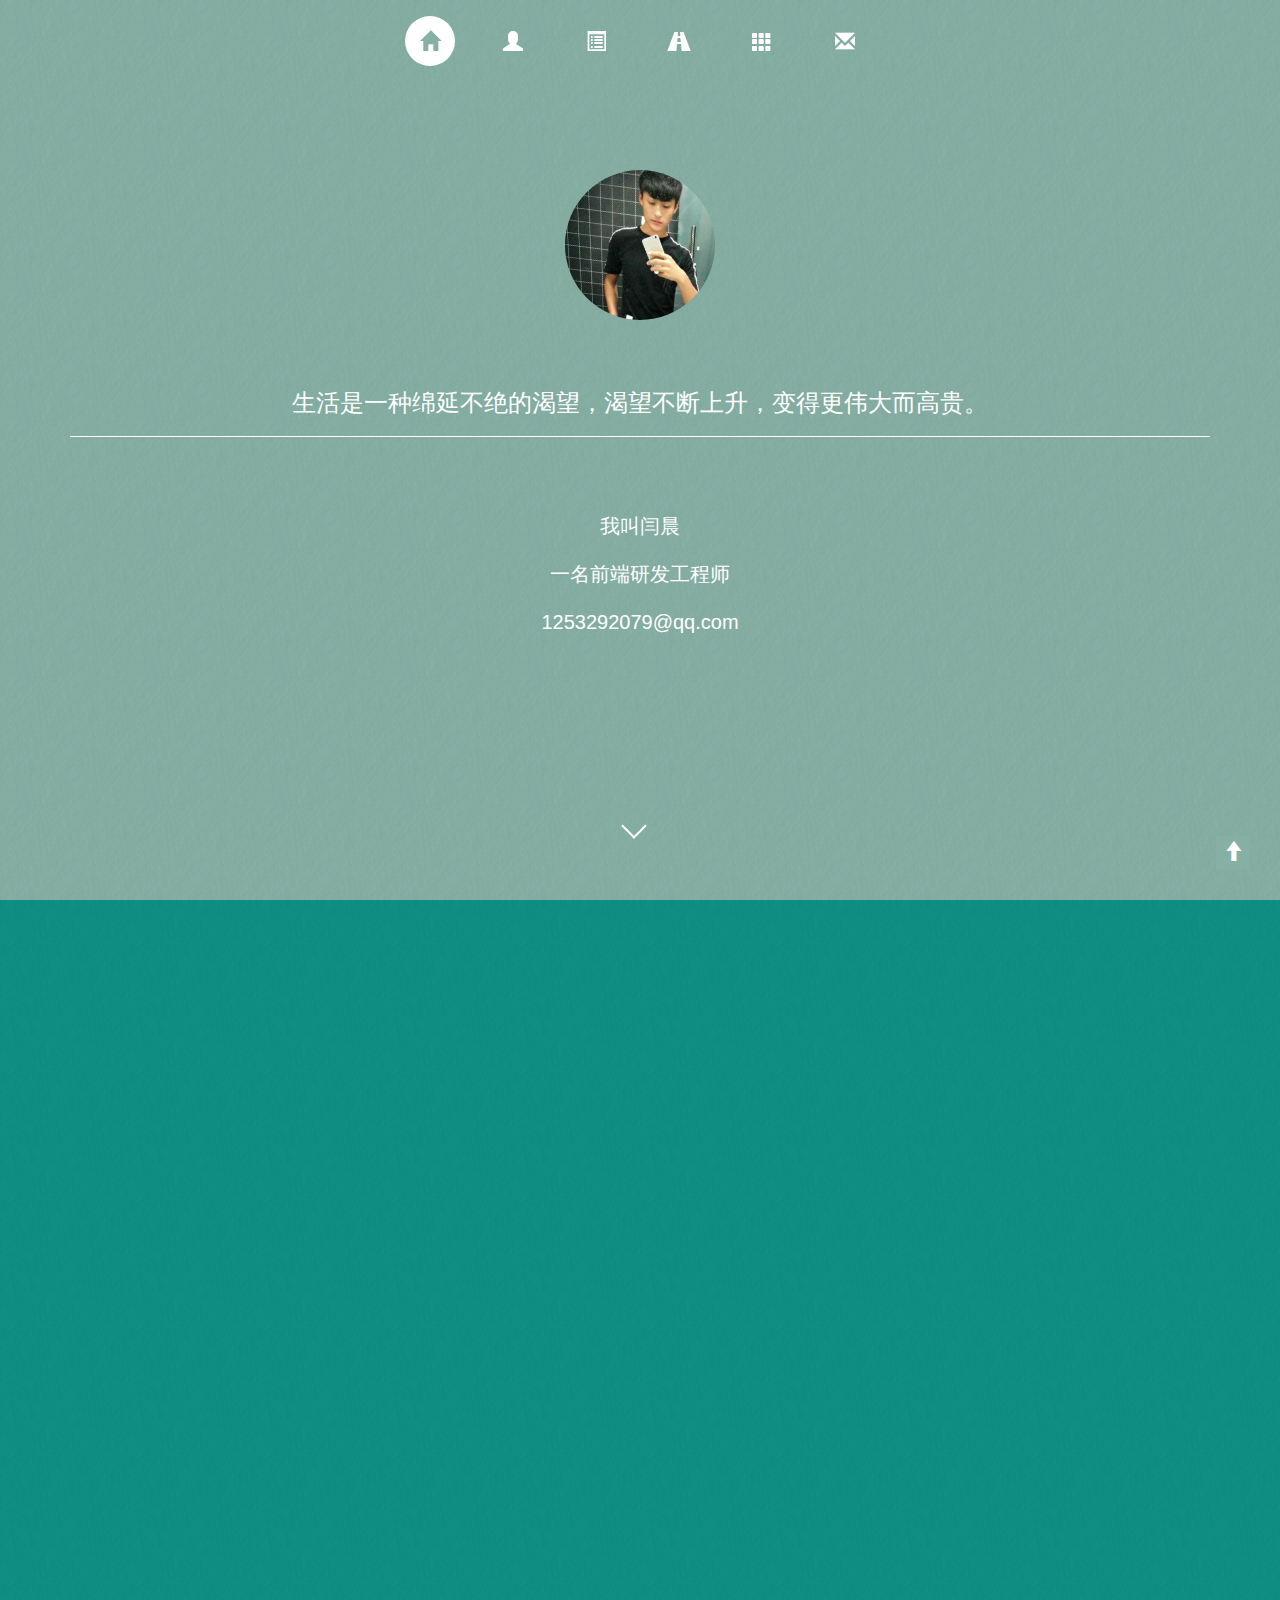
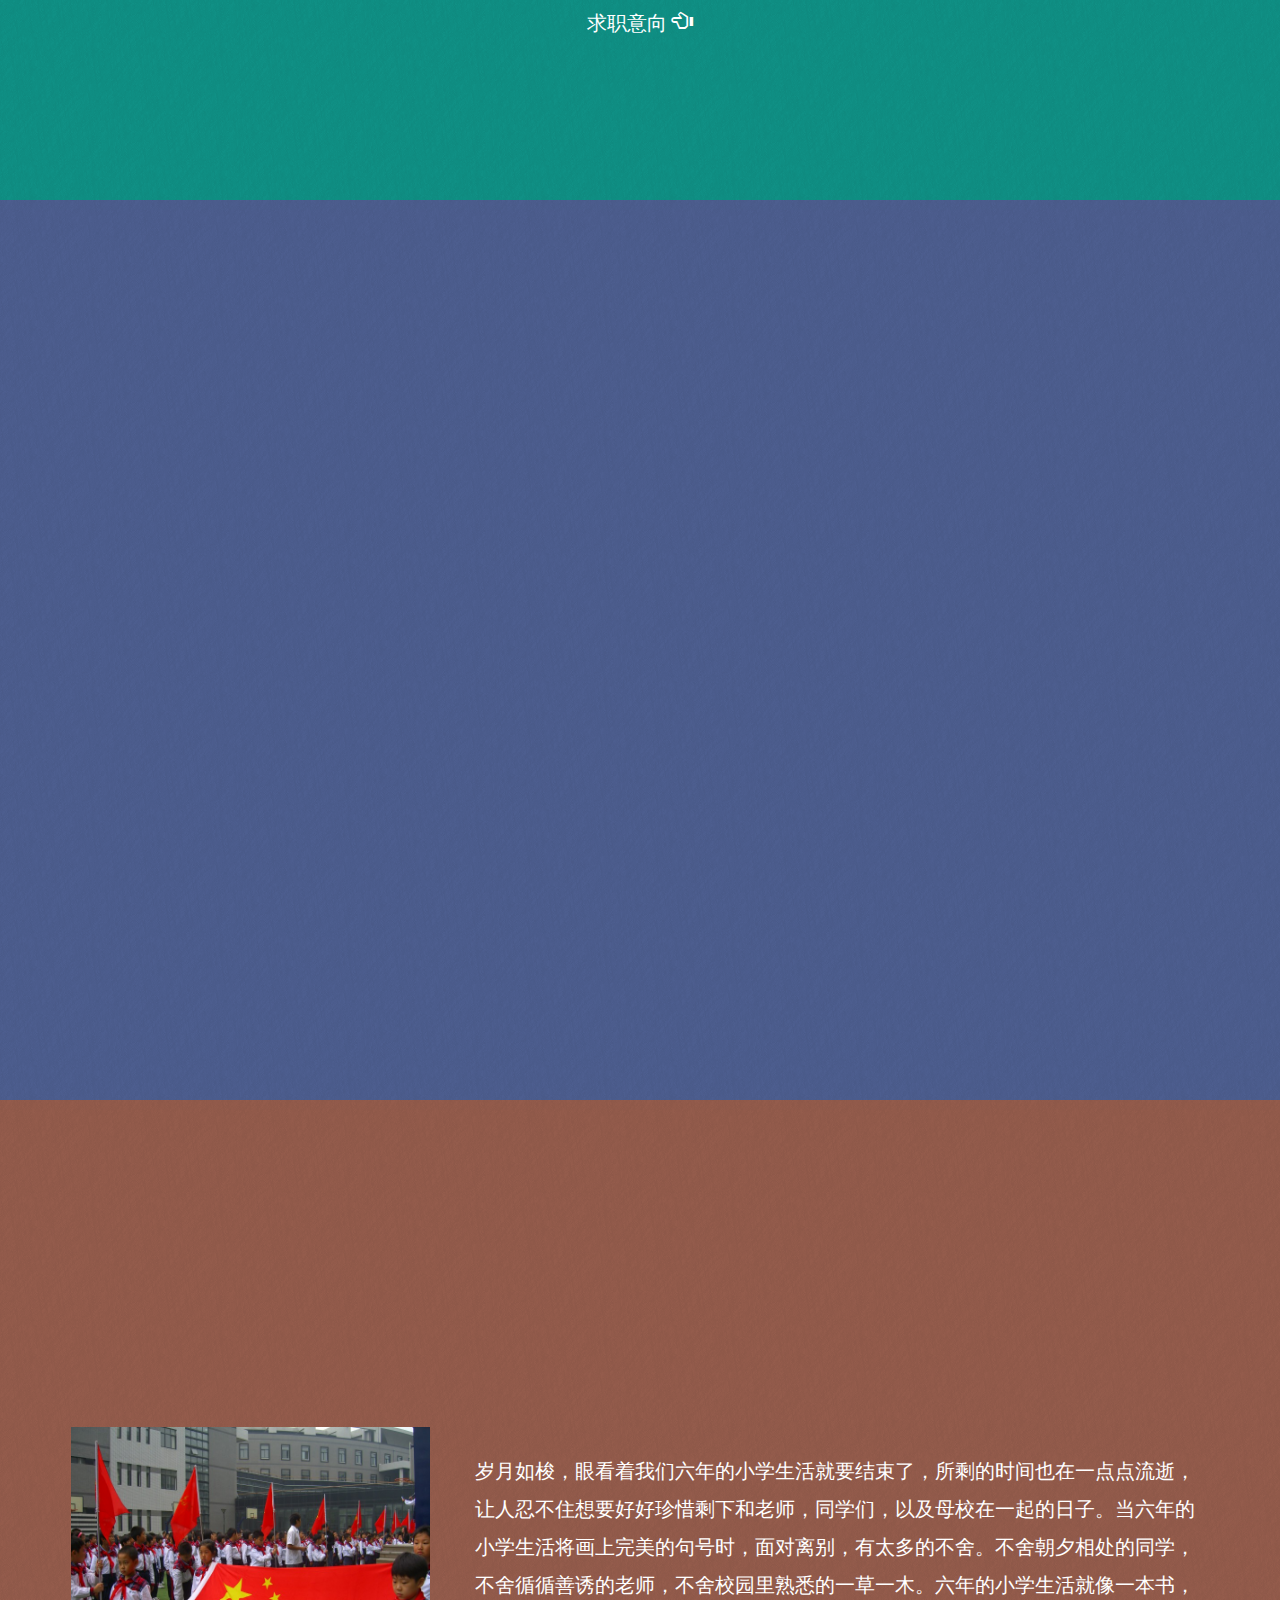
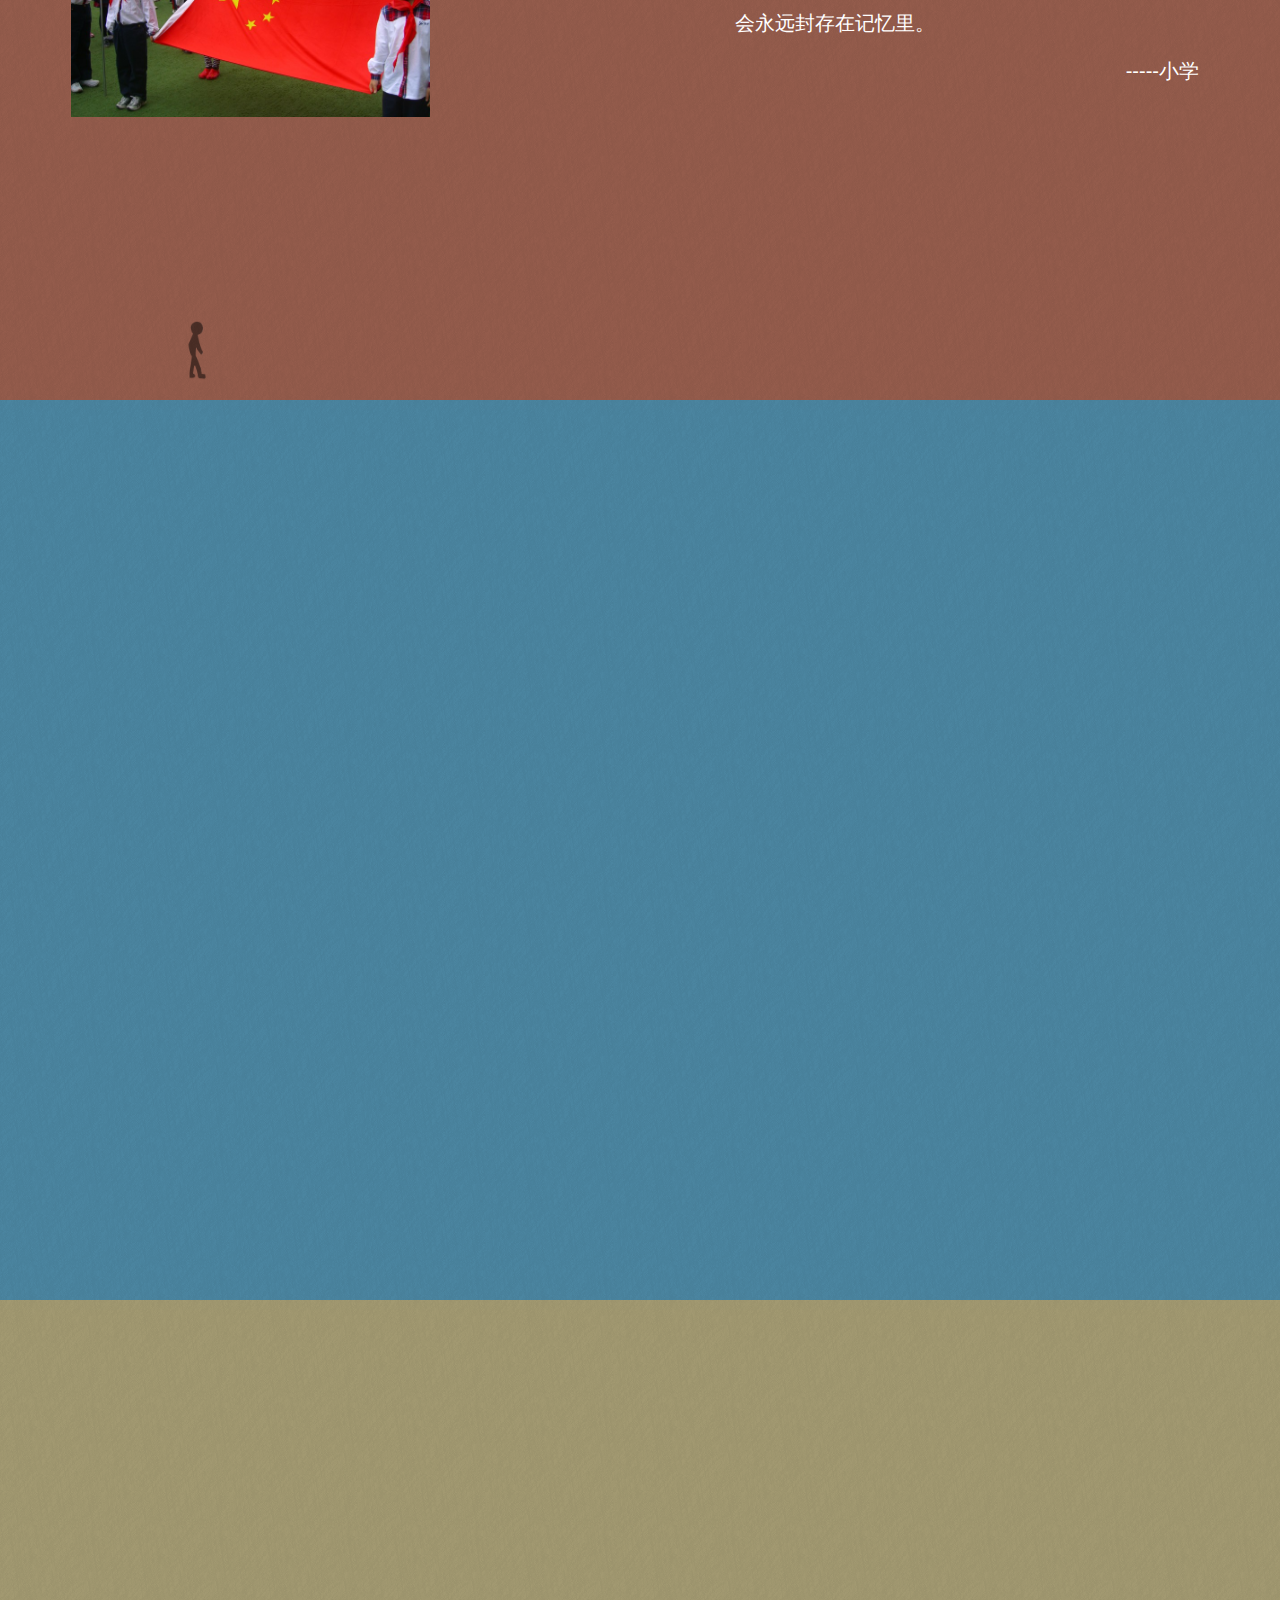
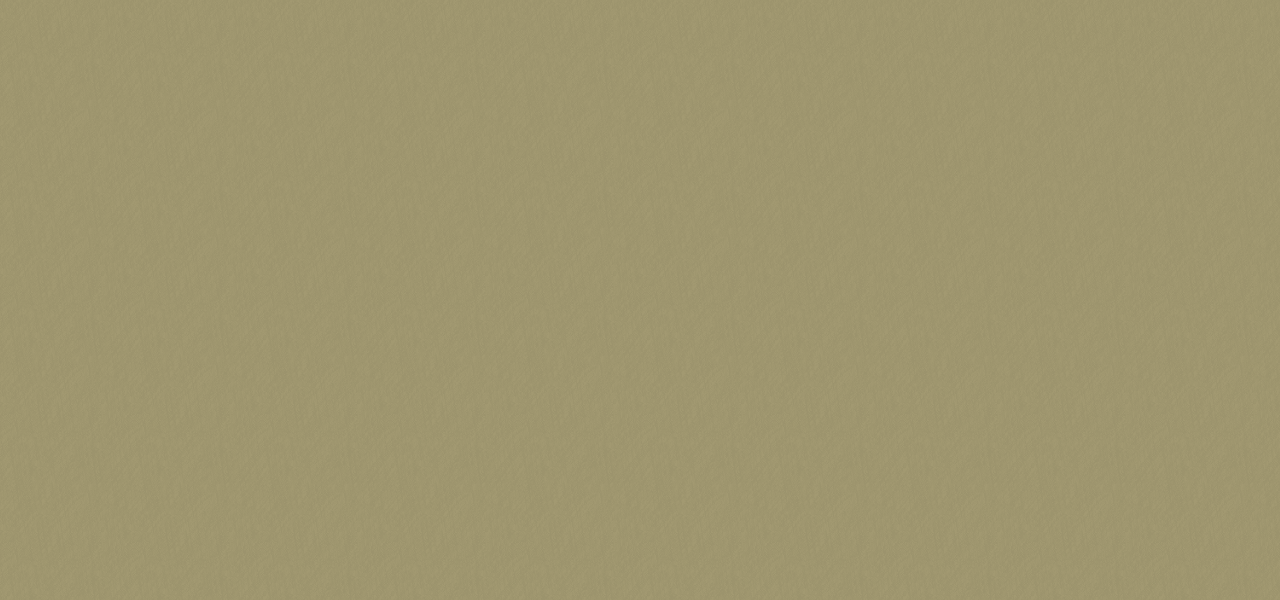
<file: index.html>
<!DOCTYPE html>
<html>
<head lang="en">
    <meta charset="UTF-8">
    <title></title>
    <!--让bootstrap兼容最新版本的ie-->
    <meta http-equiv="X-UA-COMPATIBLE" content="IE=edge">
    <!--以移动设备优先  视窗                  宽度=设备宽度        缩放=1           最大缩放=1           禁止用户缩放-->
    <meta name="viewport" content="width=device-width,initial-scale=1,maximum-scale=1,user-scalable=no"/>
    <link rel="stylesheet" href="css/bootstrap.css"/>
    <link rel="stylesheet" href="css/index.css"/>
    <script src="js/jquery.fullPage.min.js"></script>
    <link rel="stylesheet" href="css/animate.min.css"/>
    <link rel="stylesheet" href="css/animate.css"/>
</head>
<body data-spy="scroll" data-target=".navbar">
<section id="home">
    <div class="container text-center">
    <nav class="navbar navbar-default navbar-fixed-top">
            <div class="navbar-header">
                    <button class="navbar-toggle" data-toggle="collapse" data-target=".navbar-collapse">
                        <i class="icon-bar"></i>
                    <i class="icon-bar"></i>
                    <i class="icon-bar"></i>
                </button>
            </div>
            <div class="collapse navbar-collapse">
                <ul class="nav navbar-nav">
                    <li  class="active" ><a href="#home"><i class="glyphicon glyphicon-home" title="首页" data-toggle="tooltip" data-placement="bottom"></i></a></li>
                    <li ><a href="#about"><i class="glyphicon glyphicon-user" title="关于我" data-toggle="tooltip" data-placement="bottom"></i></a></li>
                    <li ><a href="#skill"><i class="glyphicon glyphicon-list-alt" title="技能栏" data-toggle="tooltip" data-placement="bottom"></i></a></li>
                    <li ><a href="#undergo"><i class="glyphicon glyphicon-road" title="人生经历" data-toggle="tooltip" data-placement="bottom"></i></a></li>
                    <li ><a href="#production"><i class="glyphicon glyphicon-th" title="作品集" data-toggle="tooltip" data-placement="bottom"></i></a></li>
                    <li ><a href="#phone"><i class="glyphicon glyphicon-envelope" title="联系我" data-toggle="tooltip" data-placement="bottom"></i></a></li>
                </ul>
        </div>
    </nav>
        <div class="picture wow bounceIn">
            <img src="img/picture.jpg" alt=""/>
        </div>
        <div class="user">
            <h3 class="wow bounceInUp">生活是一种绵延不绝的渴望，渴望不断上升，变得更伟大而高贵。</h3>
            <p class="wow bounceInUp">我叫闫晨</p>
            <p class="wow bounceInUp">一名前端研发工程师</p>
            <p class="wow bounceInUp">1253292079@qq.com</p>
        </div>
        <a href="#about" class="toAbout"></a>
    </div>
</section>
<section id="about">
    <div class="container text-center">
        <h3 class="wow fadeIn">关于我</h3>
        <div class="row">
            <div class="col-md-3 col-xs-6 wow bounceIn">
                <div class="cirle">
                    <i class="glyphicon glyphicon-time"></i>
                </div>
                <p>年龄/19岁</p>
            </div>
            <div class="col-md-3 col-xs-6 wow bounceIn">
                <div class="cirle">
                    <i class="glyphicon glyphicon-edit"></i>
                </div>
                <p>学历/专科</p>
            </div>
            <div class="col-md-3 col-xs-6 wow bounceIn">
                <div class="cirle">
                    <i class="glyphicon glyphicon-map-marker"></i>
                </div>
                <p>坐标/北京</p>
            </div>
            <div class="col-md-3 col-xs-6 wow bounceIn">
                <div class="cirle">
                    <i class="glyphicon glyphicon-tree-conifer"></i>
                </div>
                <p>状态/待职</p>
            </div>
            <h4 class="wow rubberBand">两年学习互联网经验,一年半集训前端开发经验！
                <br/>
                熟悉ws开发,熟悉js,精通响应式页面开发！
                <br/>
                高效的自学能力,具备独立分析解决问题能力！
                <br/>
                具有坚持不懈的精神，沉迷于代码之中！</h4>
        </div>
        <a href=""   data-toggle="modal" data-target=".went">求职意向 <i class="glyphicon glyphicon-hand-left"></i></a>
        <div class="modal went fade" tabindex="-1">
            <div class="modal-dialog">
                <div class="modal-content">
                    <span class="close" data-dismiss="modal">&times;</span>

                    <h4>岗位：</h4>
                    <p>前端开发</p>
                        <h4>状态：</h4>
                    <p>全职</p>
                        <h4>薪资：</h4>
                    <p>6k - 8k</p>
                        <h4>性格：</h4>
                    <p>开朗，乐观，阳光。</p>
                        <h4>特点：</h4>
                    <p>有坚持不懈的精神，做事持之以恒，有吃苦耐劳的精神，可以从小事做起。</p>
                </div>
            </div>
        </div>
    </div>
</section>
<section id="skill">
    <div class="container text-center">
        <h3 class="wow bounceInRight">技能栏</h3>
        <div class="row">
            <div class="col-sm-3 col-xs-4 text-center  wow bounceInDown">
                <div class="slide"></div>
                <div class="attle" data-toggle="modal" data-target=".login">
                    <img src="img/333.jpg" alt=""/>
                </div>
                <div class="modal login fade" tabindex="-1" data-backdrop="false">

                    <div class="modal-dialog">

                        <div class="modal-content">
                            <span class="close" data-dismiss="modal">&times;</span>
                            <h4>基本信息</h4>
                            <p>WebStorm 是jetbrains公司旗下一款JavaScript 开发工具。被广大中国JS开发者誉为"Web前端开发神器"、"最强大的HTML5编辑器"、"最智能的JavaScript IDE"等。与IntelliJ IDEA同源，继承了IntelliJ IDEA强大的JS部分的功能。</p>
                            <h4>优势功能</h4>
                            <h5>智能的代码补全</h5>
                            <p>支持不同浏览器的提示，还包括所有用户自定义的函数(项目中)
                                <br/>
                                代码补全包含了所有流行的库，比如:JQuery, YUI, Dojo, Prototype, Mootools and Bindows。</p>
                            <h5>html提示</h5>
                            <p>大家经常在js代码中编写html代码，一般来说十分痛苦，不过有了智能提示，就爽多了。而且html里面还能有js提示。</p>
                        </div>

                    </div>
                </div>
            </div>
            <div class="col-sm-3 col-xs-4 text-center  wow bounceInDown">
                <div class="slide"></div>
                <div class="bude" data-toggle="modal" data-target=".text">
                    <img src="img/222.png" alt=""/>
                </div>
                <div class="modal text fade" tabindex="-1" data-backdrop="false">

                    <div class="modal-dialog">

                        <div class="modal-content">
                            <span class="close" data-dismiss="modal">&times;</span>
                            <h4>基本信息</h4>
                            <p>JavaScript一种直译式脚本语言，是一种动态类型、弱类型、基于原型的语言，内置支持类型。它的解释器被称为JavaScript引擎，为浏览器的一部分，广泛用于客户端的脚本语言，最早是在HTML（标准通用标记语言下的一个应用）网页上使用，用来给HTML网页增加动态功能。 </p>
                            <h4>组成部分</h4>
                            <p>核心（ECMAScript）、文档对象模型（Document Object Model，简称DOM）、浏览器对象模型（Browser Object Model，简称BOM）。</p>
                        </div>

                    </div>
                </div>
            </div>
            <div class="col-sm-3 col-xs-4 text-center  wow bounceInDown">
                <div class="slide"></div>
                <div class="photoshop" data-toggle="modal" data-target=".photo">
                    <img src="img/11.jpg" alt=""/>
                </div>
                <div class="modal photo fade" tabindex="-1" data-backdrop="false">

                    <div class="modal-dialog">

                        <div class="modal-content ">
                            <span class="close" data-dismiss="modal">&times;</span>
                            <h4>基本信息</h4>
                            <p>Adobe Photoshop，简称"PS"，是由Adobe Systems开发和发行的图像处理软件。Photoshop主要处理以像素所构成的数字图像。使用其众多的编修与绘图工具，可以有效地进行图片编辑工作。ps有很多功能，在图像、图形、文字、视频、出版等各方面都有涉及。</p>
                            <h4>平面设计</h4>
                            <p>平面设计是PHOTOSHOP应用最为广泛的领域，无论是我们正在阅读的图书封面，还是大街上看到的招帖、海报，这些具有丰富图像的平面印刷品，基本上都需要PHOTOSHOP软件对图像进行处理。</p>
                            <h4>图标制作</h4>
                            <p>虽然使用PHOTOSHOP制作图标在感觉上有些大材小用，但使用此软件制作的图标的确非常精美。PHOTOSHOP制作的图标一般格式有png jpg  gif 等。</p>
                        </div>
                    </div>
                </div>
            </div>
            <div class="col-sm-3 col-xs-12 myself  wow bounceInDown">
                <h4>熟练使用ws,javascript
                    <br/>
                    photoshop制作简单图标
                    <br/>
                    精通移动端，pad端
                    <br/>
                    pc端网页的开发
                    <br/>
                    擅长组件/插件开发
                    <br/>
                    能熟练应用js代码
                    <br/>
                    编码常思其健壮性
                    <br/>
                    扩展性，维护性</h4>

                <h5> <i class="glyphicon glyphicon-hand-left"></i>详情介绍请点击左侧滑动的圆球</h5>
            </div>
        </div>
    </div>
</section>
<section id="undergo">
    <div class="container text-center">
        <h3 class="wow bounceInRight">钟表，可以回到起点，却已不是昨天。</h3>
        <ul class="nav nav-tabs  wow bounceInDown">
            <li class="active"><a href="#p1" data-toggle="tab">小学</a></li>
            <li><a href="#p2" data-toggle="tab">初中</a></li>
            <li><a href="#p3" data-toggle="tab">高中</a></li>
            <li><a href="#p4" data-toggle="tab">大学</a></li>
            <li><a href="#p5" data-toggle="tab">毕业</a></li>
        </ul>
        <div class="tab-content  wow bounceInDown" style="border: 1px solid #ccc;border-top: 0">
            <div id="p1" class="tab-pane fade active in">
                <div class="row">
                    <div class="col-sm-4">
                        <img src="img/xx.jpg" alt=""/>
                    </div>
                    <div class="col-sm-8">
                        <p>岁月如梭，眼看着我们六年的小学生活就要结束了，所剩的时间也在一点点流逝，让人忍不住想要好好珍惜剩下和老师，同学们，以及母校在一起的日子。当六年的小学生活将画上完美的句号时，面对离别，有太多的不舍。不舍朝夕相处的同学，不舍循循善诱的老师，不舍校园里熟悉的一草一木。六年的小学生活就像一本书，会永远封存在记忆里。</p>
                        <p class="text-right">-----小学</p>
                    </div>
                </div>
            </div>
                <div id="p2" class="tab-pane fade">
                    <div class="row">
                        <div class="col-sm-4">
                            <img src="img/cz.jpeg" alt=""/>
                        </div>
                        <div class="col-sm-8">
                            <p>初中的生活就像五味瓶一样，不仅有酸、有甜、有苦、还有辣！  </p>
                            <p>我们要离开了，总是这样，在望不到头的人海中，我们匆匆擦身，不能多停留片刻。安妮宝贝说过：时间可以治愈一切伤口。我们是会疼痛，却奈何不了命运的捉弄，相册中记录着往日的笑靥，叛逆不屈，在黑暗中摸索，但总有人陪伴着，就不会孤寂。我深信，离别无法带走我们生命中最重要的部分。</p>
                            <p class="text-right">-----初中</p>
                        </div>
                    </div>
                </div>
            <div id="p3" class="tab-pane fade">
                <div class="row">
                    <div class="col-sm-4">
                        <img src="img/gz.jpg" alt=""/>
                    </div>
                    <div class="col-sm-8">
                        <p>时光像水中的倒影，一晃三年就过去了。昨日那埋怨时间过的太慢的情素似乎还游移在脑际，而今艰苦的社会生活正在向我们走来，蓦然回首，感慨颇多。</p>
                        <p>高三的一年让我懂得了真正的目标，浑浑噩噩的日子只是生存，但我们要的却是生活，谁不希望自己的生活过得高质量，那就必须从高中这个转折点开始，一步步地往下走，最终在你眼前的将是光明大道。</p>
                        <p class="text-right">-----高中</p>
                    </div>
                </div>
            </div>
            <div id="p4" class="tab-pane fade">
                <div class="row">
                    <div class="col-sm-4">
                        <img src="img/dx.jpg" alt=""/>
                    </div>
                    <div class="col-sm-8">
                        <p>曾经是多么的盼望着早些离开校园、离开宿舍、离开课堂、离开书本……离开学生的称呼……，但到了真正不得不离开的那一刹那，才知道，自己对这片土地是多么的留念。在这里，留下了我最最美好的回忆和记忆。</p>
                        <p>二年时间，不知不觉已到尽头，未来还有很长的路要走，带着美好的记忆迎接明天的太阳，相信自己，努力把握，永远追随太阳的脚。</p>
                        <p class="text-right">-----大学</p>
                    </div>
                </div>
            </div>
            <div id="p5" class="tab-pane fade">
                <div class="row">
                    <div class="col-sm-4">
                        <img src="img/by.jpg" alt=""/>
                    </div>
                    <div class="col-sm-8">
                        <p>毕业了。。。自己的学习生涯结束了！</p>
                        <p>梦想可以通过一定的方式和途径，通过自己的努力和拼搏成为现实。梦想最大的意义是给予人们一个方向，一个目标。如果只把梦想当做梦，那么这样的人生可以说没有什么亮点。梦想使人伟大，人的伟大就是把梦想作为目标来执着的追求！</p>
                        <p>新生活，新工作，我来了！我准备好了！加油！</p>
                        <p class="text-right">-----自己</p>
                    </div>
                </div>
            </div>
        </div>
        <img src="img/ren.png" alt=""/>
    </div>
</section>
<section id="production">
    <div class="container text-center">
        <h3 class="wow bounceInRight">作品集</h3>
        <div class="carousel slide wow bounceInDown" id="banner">
            <div class="carousel-inner ">
                <div class="item active">
                    <a href="时光网络科技/index.html">
                    <img src="img/s1.png" alt=""/>
                    <div class="carousel-caption">
                        <h4>漯河时光科技网络</h4>
                        <p>运用了一点走一屏的效果，wow入场动画，loading加载完后的效果等等</p>
                        </div>
                    </a>
                </div>
                <div class="item">
                    <a href="0717整站/index.html">
                    <img src="img/s2.png" alt=""/>
                    <div class="carousel-caption">
                        <h4>corster 官方网页</h4>
                        <p>用了折叠隐藏导航条的功能，用了栅格系统响应式更加完美。页面跳转流畅。</p>
                    </div>
                        </a>
                </div>
                <div class="item">
                    <a href="0614作业/eg1.html">
                    <img src="img/s3.png" alt=""/>
                    <div class="carousel-caption">
                        <h4>Basic trade宣传网页</h4>
                    </div>
                    </a>
                </div>
                <div class="item">
                    <a href="0615作业/eg1.html">
                    <img src="img/s4.png" alt=""/>
                    <div class="carousel-caption">
                        <h4>AUR0 广告网页</h4>
                    </div>
                    </a>
                </div>
                <div class="item">
                    <a href="0626/eg1.html">
                    <img src="img/s5.png" alt=""/>
                    <div class="carousel-caption">
                        <h4>中华女子学院官方网站</h4>
                    </div>
                    </a>
                </div>
            </div>
            <ol class="carousel-indicators">
                <li data-target="#banner" data-slide-to="0" class="active"></li>
                <li data-target="#banner" data-slide-to="1"></li>
                <li data-target="#banner" data-slide-to="2"></li>
                <li data-target="#banner" data-slide-to="3"></li>
                <li data-target="#banner" data-slide-to="4"></li>
            </ol>
            <a href="#banner" data-slide="prev" class="carousel-control left">
                <i class="glyphicon glyphicon-chevron-left"></i>
            </a>
            <a href="#banner" data-slide="next" class="carousel-control right">
                <i class="glyphicon glyphicon-chevron-right"></i>
            </a>
        </div>
        <h5 class="wow rubberBand"><i class="glyphicon glyphicon-hand-up">点击上方图片查看详情</i></h5>
        </div>
</section>
<section id="phone">
    <div class="container text-center">
        <h3 class="wow bounceInRight">联系我</h3>
        <div class="contact wow bounceInDown">
            <span>灵感</span>
            <span>代码</span>
            <span>梦想</span>
            <span>未来</span>
        </div>
        <p class=" wow bounceIn">
            注重效率，偏爱敏捷开发
            <br/>
            喜欢尝试，期待新鲜事物
            <br/>
            前端即兴趣，兴趣即未来
            <br/>
            行路有良友，便是捷径
            <br/>
            带上我吧，一起看到更大的世界
        </p>
        <a class="wow bounceInDown" data-toggle="popover" data-content='<img src="img/qq.jpg" alt=""/>' data-html="true" data-placement="top" data-trigger="click" data-animation="false">
            QQ
        </a>
        <a class="wow bounceInDown" data-toggle="popover" data-content='<img src="img/wx.jpg" alt=""/>' data-html="true" data-placement="top" data-trigger="click" data-animation="false">
            微信
        </a>
        <a  class="wow bounceInDown"data-toggle="popover" data-content='<img src="img/dh.png" alt=""/>' data-html="true" data-placement="top" data-trigger="click" data-animation="false">
            电话
        </a>
        <h5 class="wow bounceInDown"><i class="glyphicon glyphicon-hand-up"></i>点击即可联系到我！</h5>
    </div>
</section>
<div class="top"id="top">
    <i class="glyphicon glyphicon-arrow-up"></i>
</div>
<script src="js/jquery-1.11.3.js"></script>
<script src="js/bootstrap.js"></script>
<script src="js/wow.min.js"></script>
<script>
    $(function (){
        $('[data-toggle="tooltip"]').tooltip()
        $('[data-toggle="popover"]').popover()
    })
</script>
<script>
    if (!(/msie [6|7|8|9]/i.test(navigator.userAgent))){
        new WOW().init();
    };
</script>
<script>
    $(function (){
        //点击导航实现滚屏效果
        $('.navbar-nav a,.toAbout').click(function (){//给导航绑定点击事件
            $('body,html').animate({//给body和html添加动画效果
                scrollTop  : $(this.hash).offset().top
            },500);
            return false
        })
    });
</script>
<script>
    $(function () {
        $('#banner').carousel({
            interval:3000
        });
    })
</script>
<script>
    window.onload = function () {
        var  aTop = document.getElementById('top');
        aTop.onclick = fnl;
        var  time;
        function fn(){
            var xx =document.body.scrollTop-- || document.documentElement.scrollTop--;
            if(xx <= 0){
                clearInterval(time)
            }
        }
        function fnl(){
            time = setInterval(fn,1);
        }
    };
</script>
</body>
</html>
</file>
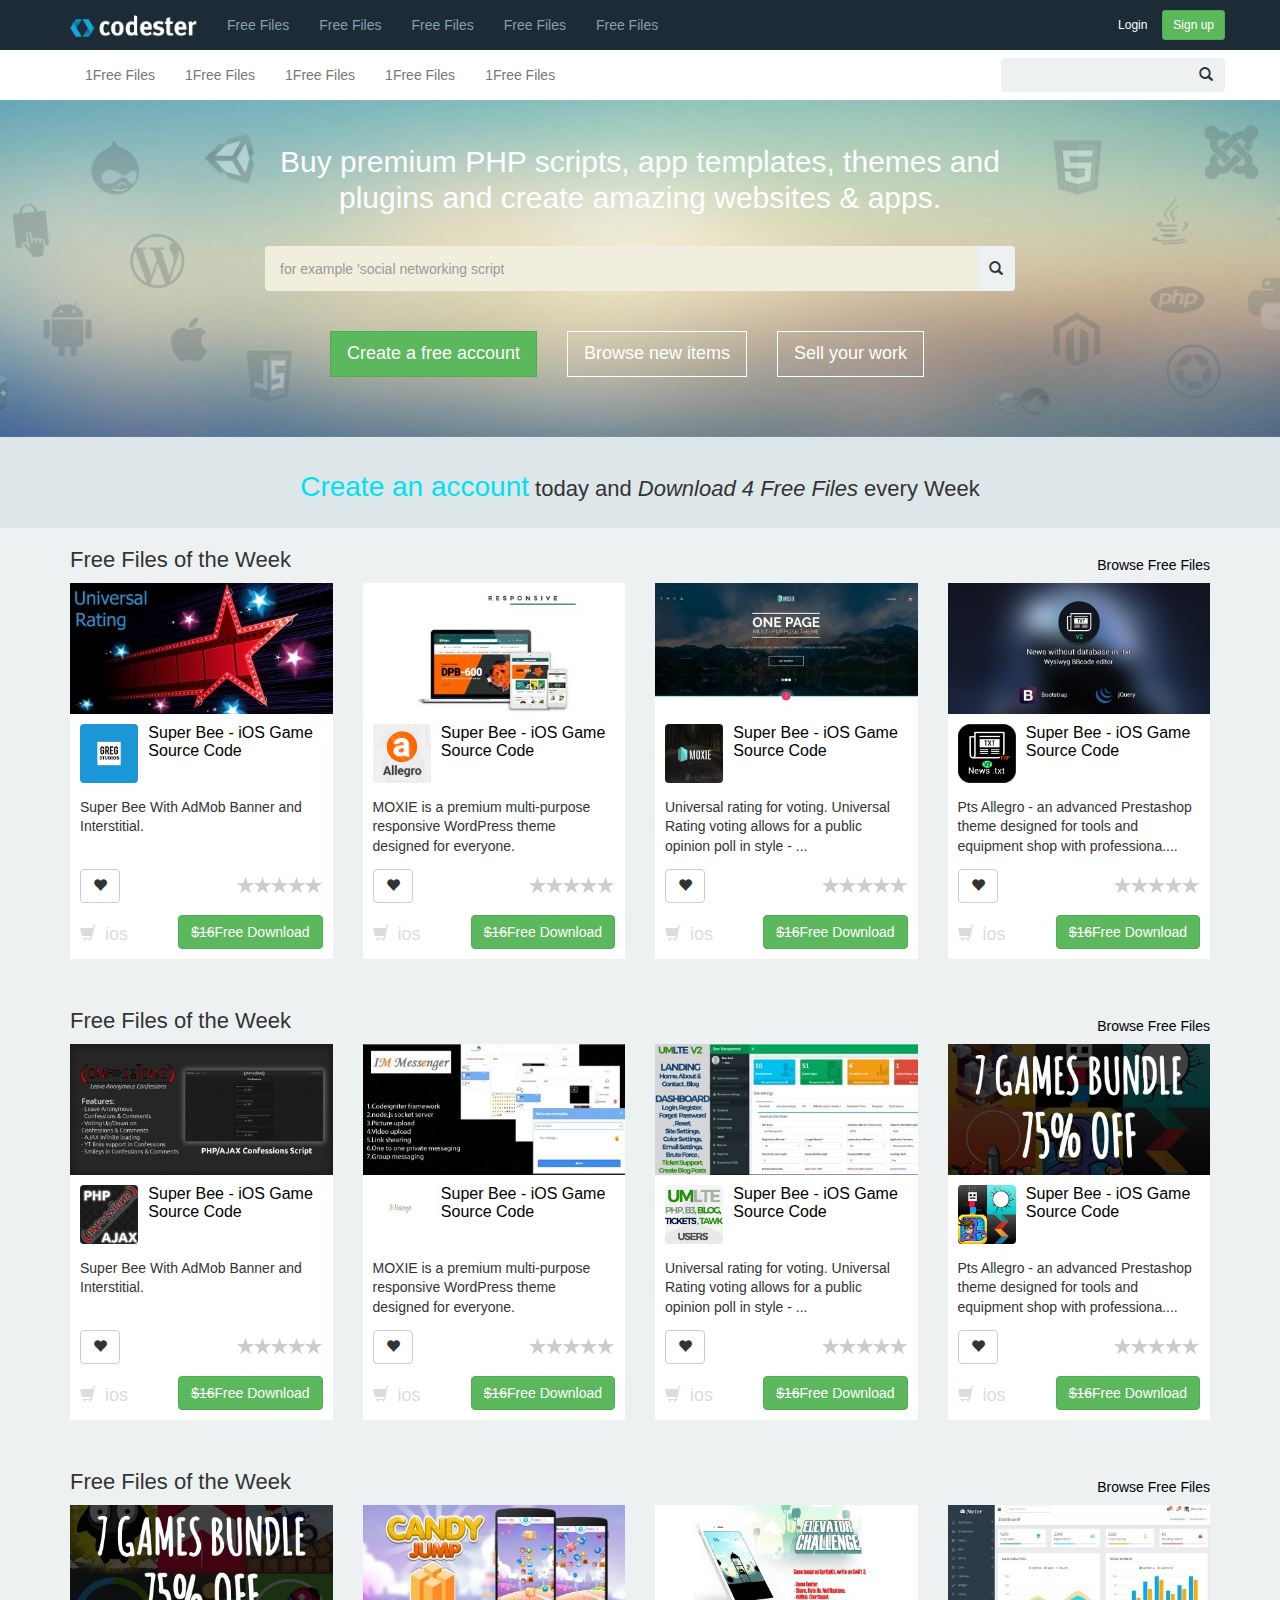
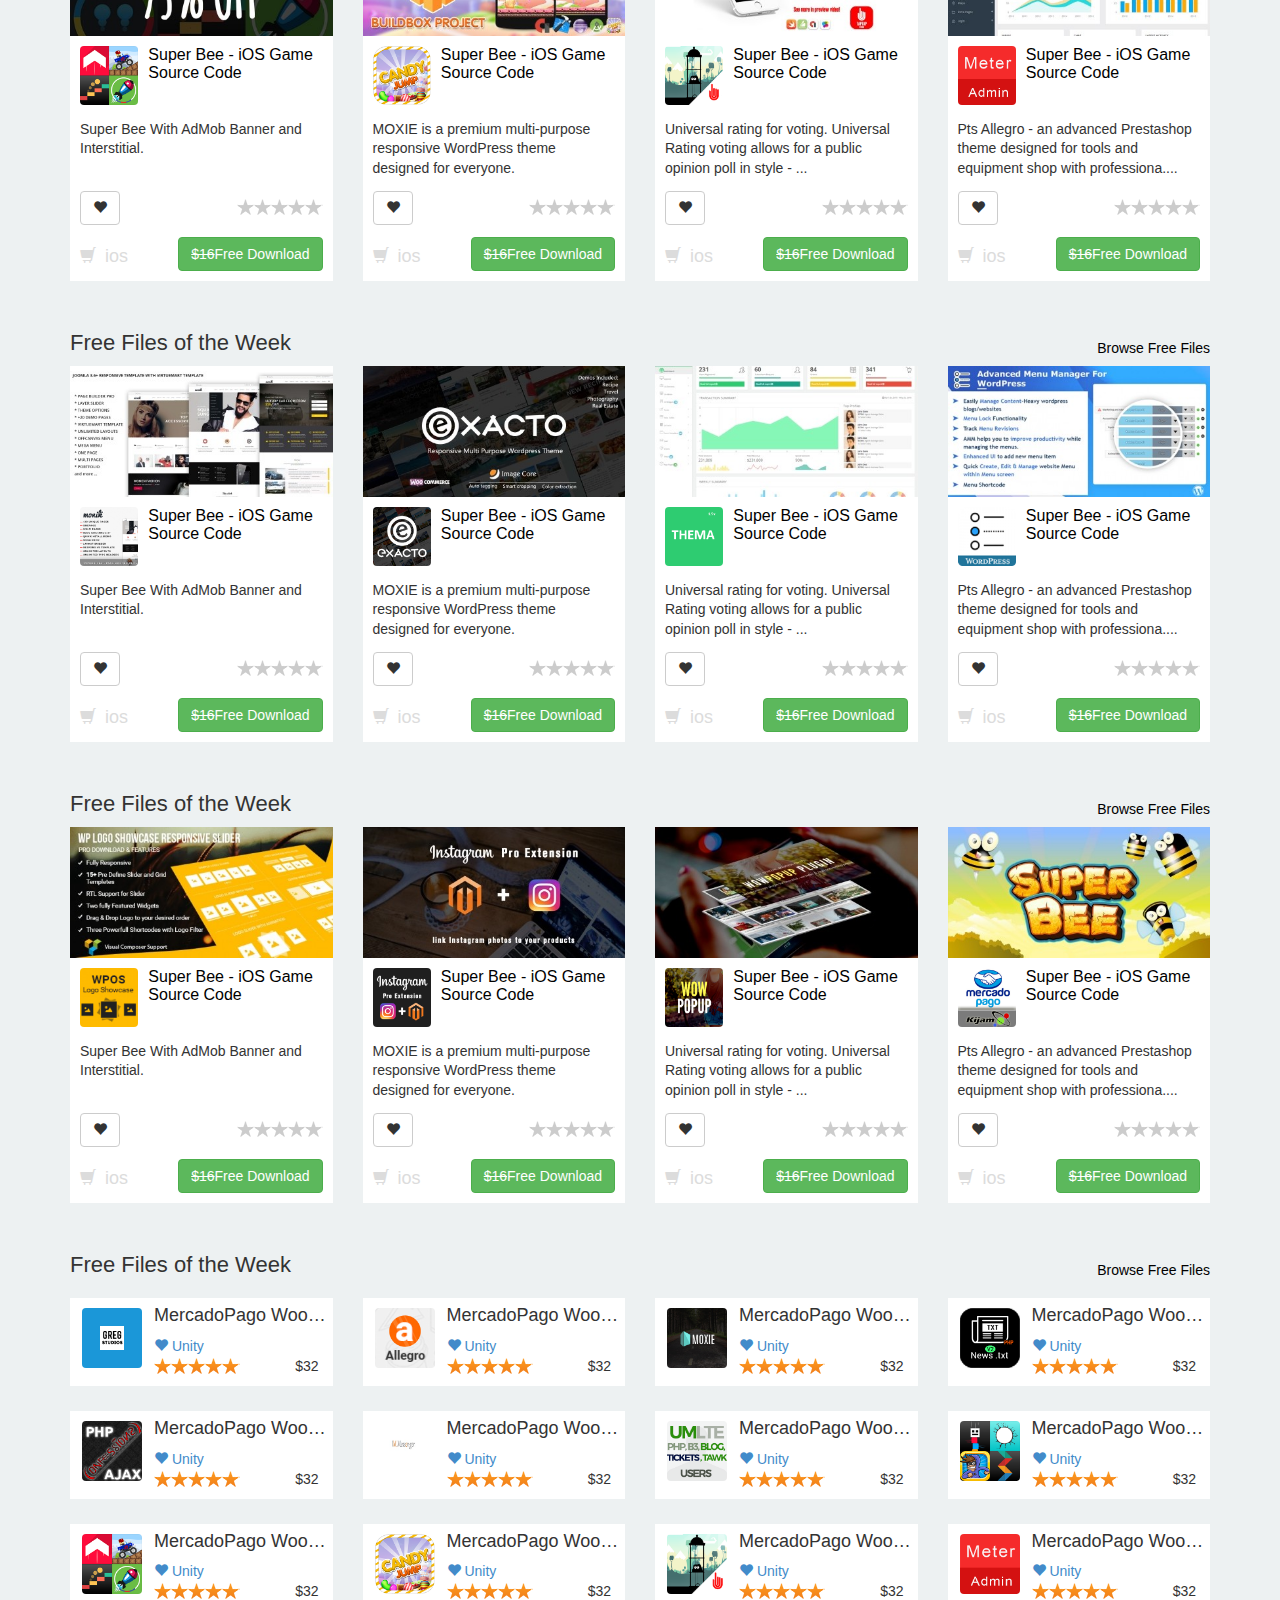
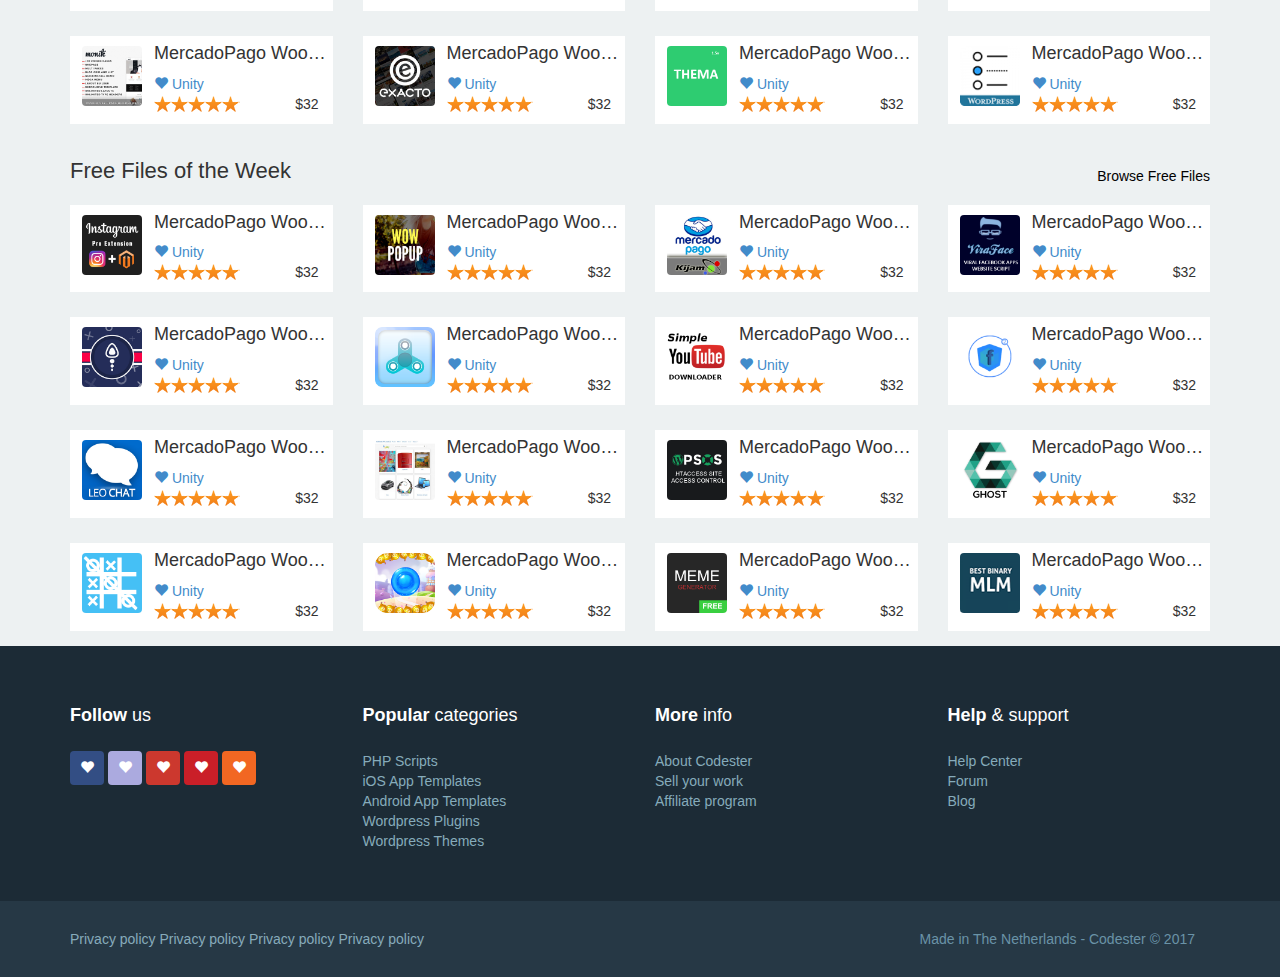
<file: 0717整站/index.html>
<!DOCTYPE html>
<html>
<head lang="en">
    <meta charset="UTF-8">
    <title></title>
    <!--让bootstrap兼容最新版本的ie-->
    <meta http-equiv="X-UA-COMPATIBLE" content="IE=edge">
    <!--以移动设备优先  视窗                  宽度=设备宽度        缩放=1           最大缩放=1           禁止用户缩放-->
    <meta name="viewport" content="width=device-width,initial-scale=1,maximum-scale=1,user-scalable=no"/>
    <link rel="stylesheet" href="css/bootstrap.css"/>
    <link rel="stylesheet" href="css/header-footer.css"/>
    <link rel="stylesheet" href="css/index.css"/>
</head>
<body>
<!--header start-->
<header class="header navbar navbar-fixed-top">
    <div class="mainNavBar navbar navbar-default">
        <div class="container">
            <div class="navbar-header">
                <!--logo start-->
                <a href="" class="navbar-brand"><img src="img/logo-dark.png" alt=""/></a>
                <!--logo end-->
                <button class="navbar-toggle" data-toggle="collapse" data-target=".navbar-collapse">
                    <i class="icon-bar"></i>
                    <i class="icon-bar"></i>
                    <i class="icon-bar"></i>
                </button>
            </div>
            <div class="collapse navbar-collapse ">
                <nav>
                    <ul class="nav navbar-nav navbar-pills hidden-xs">
                        <li><a href="nav-eg1.html">Free Files</a></li>
                        <li><a href="nav-eg2.html">Free Files</a></li>
                        <li><a href="">Free Files</a></li>
                        <li><a href="nav-eg4.html">Free Files</a></li>
                        <li><a href="nav-eg5.html">Free Files</a></li>
                    </ul>
                    <ul class="nav navbar-nav visible-xs">
                        <li>
                            <a href="" data-toggle="dropdown" class="dropdown-toggle">1Free Files</a>
                            <ul class="dropdown-menu">
                                <li><a href="">PHP Script</a></li>
                                <li><a href="">PHP Script</a></li>
                                <li><a href="">PHP Script</a></li>
                                <li><a href="">PHP Script</a></li>
                                <li><a href="">PHP Script</a></li>
                                <li><a href="">PHP Script</a></li>
                                <li><a href="">PHP Script</a></li>
                                <li><a href="">PHP Script</a></li>
                                <li><a href="">PHP Script</a></li>
                            </ul>
                        </li>
                        <li>
                            <a href="" data-toggle="dropdown" class="dropdown-toggle">1Free Files</a>
                            <ul class="dropdown-menu">
                                <li><a href="">PHP Script</a></li>
                                <li><a href="">PHP Script</a></li>
                                <li><a href="">PHP Script</a></li>
                                <li><a href="">PHP Script</a></li>
                                <li><a href="">PHP Script</a></li>
                                <li><a href="">PHP Script</a></li>
                                <li><a href="">PHP Script</a></li>
                                <li><a href="">PHP Script</a></li>
                                <li><a href="">PHP Script</a></li>
                            </ul>
                        </li>
                        <li>
                            <a href="" data-toggle="dropdown" class="dropdown-toggle">1Free Files</a>
                            <ul class="dropdown-menu">
                                <li><a href="">PHP Script</a></li>
                                <li><a href="">PHP Script</a></li>
                                <li><a href="">PHP Script</a></li>
                                <li><a href="">PHP Script</a></li>
                                <li><a href="">PHP Script</a></li>
                                <li><a href="">PHP Script</a></li>
                                <li><a href="">PHP Script</a></li>
                                <li><a href="">PHP Script</a></li>
                                <li><a href="">PHP Script</a></li>
                            </ul>
                        </li>
                        <li>
                            <a href="" data-toggle="dropdown" class="dropdown-toggle">1Free Files</a>
                            <ul class="dropdown-menu">
                                <li><a href="">PHP Script</a></li>
                                <li><a href="">PHP Script</a></li>
                                <li><a href="">PHP Script</a></li>
                                <li><a href="">PHP Script</a></li>
                                <li><a href="">PHP Script</a></li>
                                <li><a href="">PHP Script</a></li>
                                <li><a href="">PHP Script</a></li>
                                <li><a href="">PHP Script</a></li>
                                <li><a href="">PHP Script</a></li>
                            </ul>
                        </li>
                        <li>
                            <a href="" data-toggle="dropdown" class="dropdown-toggle">1Free Files</a>
                            <ul class="dropdown-menu">
                                <li><a href="">PHP Script</a></li>
                                <li><a href="">PHP Script</a></li>
                                <li><a href="">PHP Script</a></li>
                                <li><a href="">PHP Script</a></li>
                                <li><a href="">PHP Script</a></li>
                                <li><a href="">PHP Script</a></li>
                                <li><a href="">PHP Script</a></li>
                                <li><a href="">PHP Script</a></li>
                                <li><a href="">PHP Script</a></li>
                            </ul>
                        </li>
                    </ul>
                </nav>
               <div class="navbar-right ">
                   <button class="btn  btn-sm navbar-btn login">Login</button>
                   <button class="btn btn-success btn-sm navbar-btn ">Sign up</button>
               </div>
            </div>
        </div>
    </div>
    <div class="subNavBar   navbar  navbar-default hidden-xs">
        <div class="container">
            <nav>
                <ul class="nav navbar-nav">
                    <li>
                        <a href="" data-toggle="dropdown" class="dropdown-toggle">1Free Files</a>
                        <ul class="dropdown-menu">
                            <li><a href="">PHP Script</a></li>
                            <li class="divider"></li>
                            <li><a href="">PHP Script</a></li>
                            <li><a href="">PHP Script</a></li>
                            <li><a href="">PHP Script</a></li>
                            <li><a href="">PHP Script</a></li>
                            <li><a href="">PHP Script</a></li>
                            <li><a href="">PHP Script</a></li>
                            <li><a href="">PHP Script</a></li>
                            <li><a href="">PHP Script</a></li>
                        </ul>
                    </li>
                    <li>
                        <a href="" data-toggle="dropdown" class="dropdown-toggle">1Free Files</a>
                        <ul class="dropdown-menu">
                            <li><a href="">PHP Script</a></li>
                            <li class="divider"></li>
                            <li><a href="">PHP Script</a></li>
                            <li><a href="">PHP Script</a></li>
                            <li><a href="">PHP Script</a></li>
                            <li><a href="">PHP Script</a></li>
                            <li><a href="">PHP Script</a></li>
                            <li><a href="">PHP Script</a></li>
                            <li><a href="">PHP Script</a></li>
                            <li><a href="">PHP Script</a></li>
                        </ul>
                    </li>
                    <li>
                        <a href="" data-toggle="dropdown" class="dropdown-toggle">1Free Files</a>
                        <ul class="dropdown-menu">
                            <li><a href="">PHP Script</a></li>
                            <li class="divider"></li>
                            <li><a href="">PHP Script</a></li>
                            <li><a href="">PHP Script</a></li>
                            <li><a href="">PHP Script</a></li>
                            <li><a href="">PHP Script</a></li>
                            <li><a href="">PHP Script</a></li>
                            <li><a href="">PHP Script</a></li>
                            <li><a href="">PHP Script</a></li>
                            <li><a href="">PHP Script</a></li>
                        </ul>
                    </li>
                    <li>
                        <a href="" data-toggle="dropdown" class="dropdown-toggle">1Free Files</a>
                        <ul class="dropdown-menu">
                            <li><a href="">PHP Script</a></li>
                            <li class="divider"></li>
                            <li><a href="">PHP Script</a></li>
                            <li><a href="">PHP Script</a></li>
                            <li><a href="">PHP Script</a></li>
                            <li><a href="">PHP Script</a></li>
                            <li><a href="">PHP Script</a></li>
                            <li><a href="">PHP Script</a></li>
                            <li><a href="">PHP Script</a></li>
                            <li><a href="">PHP Script</a></li>
                        </ul>
                    </li>
                    <li>
                        <a href="" data-toggle="dropdown" class="dropdown-toggle">1Free Files</a>
                        <ul class="dropdown-menu">
                            <li><a href="">PHP Script</a></li>
                            <li class="divider"></li>
                            <li><a href="">PHP Script</a></li>
                            <li><a href="">PHP Script</a></li>
                            <li><a href="">PHP Script</a></li>
                            <li><a href="">PHP Script</a></li>
                            <li><a href="">PHP Script</a></li>
                            <li><a href="">PHP Script</a></li>
                            <li><a href="">PHP Script</a></li>
                            <li><a href="">PHP Script</a></li>
                        </ul>
                    </li>
                </ul>
            </nav>
            <form action="" class="navbar-form navbar-right hidden-sm">
                <div class="input-group">
                    <input type="search" class="form-control"/>
                   <span class="input-group-btn">
                        <button class="btn btn-default" type="submit">
                            <i class="glyphicon glyphicon-search"></i>
                        </button>
                   </span>
                </div>
            </form>
        </div>
    </div>
</header>
<!--header end-->

<!--banner start-->
<section class="banner">
    <div class="container">
        <div class="row">
            <div class="col-md-8 col-md-offset-2 text-center">
                <h1>Buy premium <em>PHP scripts</em>, <em>app templates</em>, <em>themes</em> and <em>plugins</em> and create amazing websites & apps.</h1>

                <form action="" class="banner-form">
                    <div class="input-group">
                        <input type="search" class="form-control" placeholder="for example 'social networking script"/>
                        <span class="input-group-btn">
                            <button class="btn btn-default">
                                <i class="glyphicon glyphicon-search"></i>
                            </button>
                        </span>
                    </div>
                </form>
                <a href="" class="btn btn-success btn-lg">Create a free account</a>
                <a href="" class="btn btn-lg">Browse new items</a>
                <a href="" class="btn btn-lg">Sell your work</a>
            </div>
        </div>
    </div>
</section>
<!--banner end-->

<!--content start-->
<section class="content">
    <div class="text-top">
    <h2 class="text-center"><a href="" class="text">Create an account</a> today and <em>Download 4 Free Files </em>every Week</h2>
    </div>
        <div class="container">
        <div class="row">
            <div class="col-sm-12">
                <h2 class="clearfix">Free Files of the Week <a href="" class="pull-right">Browse Free Files</a></h2>
            </div>
            <div class="col-md-3 col-sm-6">
            <figure>
                <a href=""><img src="img/preview-small(1).jpg" alt="" class="img-responsive"/></a>
                <figcaption class="media">
                    <a href="" class="media-left"><img src="img/icon-small(1).png" alt="" class="img-responsive"/></a>
                    <div class="media-body">
                        <h3><a href="">Super Bee - iOS Game Source Code</a></h3>
                    </div>
                    <p>Super Bee With AdMob Banner and Interstitial.</p>
                    <div class="clearfix">
                        <a href="" class="btn btn-default" data-toggle="tooltip" title="live preview"><i class="glyphicon glyphicon-heart"></i></a>
                        <p class="star pull-right"></p>
                    </div>
                    <div class="clearfix down">
                        <a href=""><i class="glyphicon glyphicon-shopping-cart"></i></a>
                        <a href="">ios</a>
                        <a href="" class="btn btn-success pull-right">
                            <del>$16</del>Free Download
                        </a>
                    </div>
                </figcaption>
            </figure>
        </div>
            <div class="col-md-3 col-sm-6">
                <figure>
                    <a href=""><img src="img/preview-small(2).jpg" alt="" class="img-responsive"/></a>
                    <figcaption class="media">
                        <a href="" class="media-left"><img src="img/icon-small(2).png" alt="" class="img-responsive"/></a>
                        <div class="media-body">
                            <h3><a href="">Super Bee - iOS Game Source Code</a></h3>
                        </div>
                        <p>MOXIE is a premium multi-purpose responsive WordPress theme designed for everyone.</p>
                        <div class="clearfix">
                            <a href="" class="btn btn-default" data-toggle="tooltip" title="live preview"><i class="glyphicon glyphicon-heart"></i></a>
                            <p class="star pull-right"></p>
                        </div>
                        <div class="clearfix down">
                            <a href=""><i class="glyphicon glyphicon-shopping-cart"></i></a>
                            <a href="">ios</a>
                            <a href="" class="btn btn-success pull-right">
                                <del>$16</del>Free Download
                            </a>
                        </div>
                    </figcaption>
                </figure>
            </div>
            <div class="col-md-3 col-sm-6">
                <figure>
                    <a href=""><img src="img/preview-small(3).jpg" alt="" class="img-responsive"/></a>
                    <figcaption class="media">
                        <a href="" class="media-left"><img src="img/icon-small(3).png" alt="" class="img-responsive"/></a>
                        <div class="media-body">
                            <h3><a href="">Super Bee - iOS Game Source Code</a></h3>
                        </div>
                        <p>Universal rating for voting. Universal Rating voting allows for a public opinion poll in style - ...</p>
                        <div class="clearfix">
                            <a href="" class="btn btn-default" data-toggle="tooltip" title="live preview"><i class="glyphicon glyphicon-heart"></i></a>
                            <p class="star pull-right"></p>
                        </div>
                        <div class="clearfix down">
                            <a href=""><i class="glyphicon glyphicon-shopping-cart"></i></a>
                            <a href="">ios</a>
                            <a href="" class="btn btn-success pull-right">
                                <del>$16</del>Free Download
                            </a>
                        </div>
                    </figcaption>
                </figure>
            </div>
            <div class="col-md-3 col-sm-6">
                <figure>
                    <a href=""><img src="img/preview-small(4).jpg" alt="" class="img-responsive"/></a>
                    <figcaption class="media">
                        <a href="" class="media-left"><img src="img/icon-small(4).png" alt="" class="img-responsive"/></a>
                        <div class="media-body">
                            <h3><a href="">Super Bee - iOS Game Source Code</a></h3>
                        </div>
                        <p>Pts Allegro - an advanced Prestashop theme designed for tools and equipment shop with professiona....</p>
                        <div class="clearfix">
                            <a href="" class="btn btn-default" data-toggle="tooltip" title="live preview"><i class="glyphicon glyphicon-heart"></i></a>
                            <p class="star pull-right"></p>
                        </div>
                        <div class="clearfix down">
                            <a href=""><i class="glyphicon glyphicon-shopping-cart"></i></a>
                            <a href="">ios</a>
                            <a href="" class="btn btn-success pull-right">
                                <del>$16</del>Free Download
                            </a>
                        </div>
                    </figcaption>
                </figure>
            </div>
            <div class="col-sm-12">
                <h2 class="clearfix">Free Files of the Week <a href="" class="pull-right">Browse Free Files</a></h2>
            </div>
            <div class="col-md-3 col-sm-6">
                <figure>
                    <a href=""><img src="img/preview-small(5).jpg" alt="" class="img-responsive"/></a>
                    <figcaption class="media">
                        <a href="" class="media-left"><img src="img/icon-small(5).png" alt="" class="img-responsive"/></a>
                        <div class="media-body">
                            <h3><a href="">Super Bee - iOS Game Source Code</a></h3>
                        </div>
                        <p>Super Bee With AdMob Banner and Interstitial.</p>
                        <div class="clearfix">
                            <a href="" class="btn btn-default" data-toggle="tooltip" title="live preview"><i class="glyphicon glyphicon-heart"></i></a>
                            <p class="star pull-right"></p>
                        </div>
                        <div class="clearfix down">
                            <a href=""><i class="glyphicon glyphicon-shopping-cart"></i></a>
                            <a href="">ios</a>
                            <a href="" class="btn btn-success pull-right">
                                <del>$16</del>Free Download
                            </a>
                        </div>
                    </figcaption>
                </figure>
            </div>
            <div class="col-md-3 col-sm-6">
                <figure>
                    <a href=""><img src="img/preview-small(6).jpg" alt="" class="img-responsive"/></a>
                    <figcaption class="media">
                        <a href="" class="media-left"><img src="img/icon-small(6).png" alt="" class="img-responsive"/></a>
                        <div class="media-body">
                            <h3><a href="">Super Bee - iOS Game Source Code</a></h3>
                        </div>
                        <p>MOXIE is a premium multi-purpose responsive WordPress theme designed for everyone.</p>
                        <div class="clearfix">
                            <a href="" class="btn btn-default" data-toggle="tooltip" title="live preview"><i class="glyphicon glyphicon-heart"></i></a>
                            <p class="star pull-right"></p>
                        </div>
                        <div class="clearfix down">
                            <a href=""><i class="glyphicon glyphicon-shopping-cart"></i></a>
                            <a href="">ios</a>
                            <a href="" class="btn btn-success pull-right">
                                <del>$16</del>Free Download
                            </a>
                        </div>
                    </figcaption>
                </figure>
            </div>
            <div class="col-md-3 col-sm-6">
                <figure>
                    <a href=""><img src="img/preview-small(7).jpg" alt="" class="img-responsive"/></a>
                    <figcaption class="media">
                        <a href="" class="media-left"><img src="img/icon-small(7).png" alt="" class="img-responsive"/></a>
                        <div class="media-body">
                            <h3><a href="">Super Bee - iOS Game Source Code</a></h3>
                        </div>
                        <p>Universal rating for voting. Universal Rating voting allows for a public opinion poll in style - ...</p>
                        <div class="clearfix">
                            <a href="" class="btn btn-default" data-toggle="tooltip" title="live preview"><i class="glyphicon glyphicon-heart"></i></a>
                            <p class="star pull-right"></p>
                        </div>
                        <div class="clearfix down">
                            <a href=""><i class="glyphicon glyphicon-shopping-cart"></i></a>
                            <a href="">ios</a>
                            <a href="" class="btn btn-success pull-right">
                                <del>$16</del>Free Download
                            </a>
                        </div>
                    </figcaption>
                </figure>
            </div>
            <div class="col-md-3 col-sm-6">
                <figure>
                    <a href=""><img src="img/preview-small(8).jpg" alt="" class="img-responsive"/></a>
                    <figcaption class="media">
                        <a href="" class="media-left"><img src="img/icon-small(8).png" alt="" class="img-responsive"/></a>
                        <div class="media-body">
                            <h3><a href="">Super Bee - iOS Game Source Code</a></h3>
                        </div>
                        <p>Pts Allegro - an advanced Prestashop theme designed for tools and equipment shop with professiona....</p>
                        <div class="clearfix">
                            <a href="" class="btn btn-default" data-toggle="tooltip" title="live preview"><i class="glyphicon glyphicon-heart"></i></a>
                            <p class="star pull-right"></p>
                        </div>
                        <div class="clearfix down">
                            <a href=""><i class="glyphicon glyphicon-shopping-cart"></i></a>
                            <a href="">ios</a>
                            <a href="" class="btn btn-success pull-right">
                                <del>$16</del>Free Download
                            </a>
                        </div>
                    </figcaption>
                </figure>
            </div>
            <div class="col-sm-12">
                <h2 class="clearfix">Free Files of the Week <a href="" class="pull-right">Browse Free Files</a></h2>
            </div>
            <div class="col-md-3 col-sm-6">
                <figure>
                    <a href=""><img src="img/preview-small(9).jpg" alt="" class="img-responsive"/></a>
                    <figcaption class="media">
                        <a href="" class="media-left"><img src="img/icon-small(9).png" alt="" class="img-responsive"/></a>
                        <div class="media-body">
                            <h3><a href="">Super Bee - iOS Game Source Code</a></h3>
                        </div>
                        <p>Super Bee With AdMob Banner and Interstitial.</p>
                        <div class="clearfix">
                            <a href="" class="btn btn-default" data-toggle="tooltip" title="live preview"><i class="glyphicon glyphicon-heart"></i></a>
                            <p class="star pull-right"></p>
                        </div>
                        <div class="clearfix down">
                            <a href=""><i class="glyphicon glyphicon-shopping-cart"></i></a>
                            <a href="">ios</a>
                            <a href="" class="btn btn-success pull-right">
                                <del>$16</del>Free Download
                            </a>
                        </div>
                    </figcaption>
                </figure>
            </div>
            <div class="col-md-3 col-sm-6">
                <figure>
                    <a href=""><img src="img/preview-small(10).jpg" alt="" class="img-responsive"/></a>
                    <figcaption class="media">
                        <a href="" class="media-left"><img src="img/icon-small(10).png" alt="" class="img-responsive"/></a>
                        <div class="media-body">
                            <h3><a href="">Super Bee - iOS Game Source Code</a></h3>
                        </div>
                        <p>MOXIE is a premium multi-purpose responsive WordPress theme designed for everyone.</p>
                        <div class="clearfix">
                            <a href="" class="btn btn-default" data-toggle="tooltip" title="live preview"><i class="glyphicon glyphicon-heart"></i></a>
                            <p class="star pull-right"></p>
                        </div>
                        <div class="clearfix down">
                            <a href=""><i class="glyphicon glyphicon-shopping-cart"></i></a>
                            <a href="">ios</a>
                            <a href="" class="btn btn-success pull-right">
                                <del>$16</del>Free Download
                            </a>
                        </div>
                    </figcaption>
                </figure>
            </div>
            <div class="col-md-3 col-sm-6">
                <figure>
                    <a href=""><img src="img/preview-small(11).jpg" alt="" class="img-responsive"/></a>
                    <figcaption class="media">
                        <a href="" class="media-left"><img src="img/icon-small(11).png" alt="" class="img-responsive"/></a>
                        <div class="media-body">
                            <h3><a href="">Super Bee - iOS Game Source Code</a></h3>
                        </div>
                        <p>Universal rating for voting. Universal Rating voting allows for a public opinion poll in style - ...</p>
                        <div class="clearfix">
                            <a href="" class="btn btn-default" data-toggle="tooltip" title="live preview"><i class="glyphicon glyphicon-heart"></i></a>
                            <p class="star pull-right"></p>
                        </div>
                        <div class="clearfix down">
                            <a href=""><i class="glyphicon glyphicon-shopping-cart"></i></a>
                            <a href="">ios</a>
                            <a href="" class="btn btn-success pull-right">
                                <del>$16</del>Free Download
                            </a>
                        </div>
                    </figcaption>
                </figure>
            </div>
            <div class="col-md-3 col-sm-6">
                <figure>
                    <a href=""><img src="img/preview-small(12).jpg" alt="" class="img-responsive"/></a>
                    <figcaption class="media">
                        <a href="" class="media-left"><img src="img/icon-small(12).png" alt="" class="img-responsive"/></a>
                        <div class="media-body">
                            <h3><a href="">Super Bee - iOS Game Source Code</a></h3>
                        </div>
                        <p>Pts Allegro - an advanced Prestashop theme designed for tools and equipment shop with professiona....</p>
                        <div class="clearfix">
                            <a href="" class="btn btn-default" data-toggle="tooltip" title="live preview"><i class="glyphicon glyphicon-heart"></i></a>
                            <p class="star pull-right"></p>
                        </div>
                        <div class="clearfix down">
                            <a href=""><i class="glyphicon glyphicon-shopping-cart"></i></a>
                            <a href="">ios</a>
                            <a href="" class="btn btn-success pull-right">
                                <del>$16</del>Free Download
                            </a>
                        </div>
                    </figcaption>
                </figure>
            </div>
            <div class="col-sm-12">
                <h2 class="clearfix">Free Files of the Week <a href="" class="pull-right">Browse Free Files</a></h2>
            </div>
            <div class="col-md-3 col-sm-6">
                <figure>
                    <a href=""><img src="img/preview-small(13).jpg" alt="" class="img-responsive"/></a>
                    <figcaption class="media">
                        <a href="" class="media-left"><img src="img/icon-small(13).png" alt="" class="img-responsive"/></a>
                        <div class="media-body">
                            <h3><a href="">Super Bee - iOS Game Source Code</a></h3>
                        </div>
                        <p>Super Bee With AdMob Banner and Interstitial.</p>
                        <div class="clearfix">
                            <a href="" class="btn btn-default" data-toggle="tooltip" title="live preview"><i class="glyphicon glyphicon-heart"></i></a>
                            <p class="star pull-right"></p>
                        </div>
                        <div class="clearfix down">
                            <a href=""><i class="glyphicon glyphicon-shopping-cart"></i></a>
                            <a href="">ios</a>
                            <a href="" class="btn btn-success pull-right">
                                <del>$16</del>Free Download
                            </a>
                        </div>
                    </figcaption>
                </figure>
            </div>
            <div class="col-md-3 col-sm-6">
                <figure>
                    <a href=""><img src="img/preview-small(14).jpg" alt="" class="img-responsive"/></a>
                    <figcaption class="media">
                        <a href="" class="media-left"><img src="img/icon-small(14).png" alt="" class="img-responsive"/></a>
                        <div class="media-body">
                            <h3><a href="">Super Bee - iOS Game Source Code</a></h3>
                        </div>
                        <p>MOXIE is a premium multi-purpose responsive WordPress theme designed for everyone.</p>
                        <div class="clearfix">
                            <a href="" class="btn btn-default" data-toggle="tooltip" title="live preview"><i class="glyphicon glyphicon-heart"></i></a>
                            <p class="star pull-right"></p>
                        </div>
                        <div class="clearfix down">
                            <a href=""><i class="glyphicon glyphicon-shopping-cart"></i></a>
                            <a href="">ios</a>
                            <a href="" class="btn btn-success pull-right">
                                <del>$16</del>Free Download
                            </a>
                        </div>
                    </figcaption>
                </figure>
            </div>
            <div class="col-md-3 col-sm-6">
                <figure>
                    <a href=""><img src="img/preview-small(15).jpg" alt="" class="img-responsive"/></a>
                    <figcaption class="media">
                        <a href="" class="media-left"><img src="img/icon-small(15).png" alt="" class="img-responsive"/></a>
                        <div class="media-body">
                            <h3><a href="">Super Bee - iOS Game Source Code</a></h3>
                        </div>
                        <p>Universal rating for voting. Universal Rating voting allows for a public opinion poll in style - ...</p>
                        <div class="clearfix">
                            <a href="" class="btn btn-default" data-toggle="tooltip" title="live preview"><i class="glyphicon glyphicon-heart"></i></a>
                            <p class="star pull-right"></p>
                        </div>
                        <div class="clearfix down">
                            <a href=""><i class="glyphicon glyphicon-shopping-cart"></i></a>
                            <a href="">ios</a>
                            <a href="" class="btn btn-success pull-right">
                                <del>$16</del>Free Download
                            </a>
                        </div>
                    </figcaption>
                </figure>
            </div>
            <div class="col-md-3 col-sm-6">
                <figure>
                    <a href=""><img src="img/preview-small(16).jpg" alt="" class="img-responsive"/></a>
                    <figcaption class="media">
                        <a href="" class="media-left"><img src="img/icon-small(16).png" alt="" class="img-responsive"/></a>
                        <div class="media-body">
                            <h3><a href="">Super Bee - iOS Game Source Code</a></h3>
                        </div>
                        <p>Pts Allegro - an advanced Prestashop theme designed for tools and equipment shop with professiona....</p>
                        <div class="clearfix">
                            <a href="" class="btn btn-default" data-toggle="tooltip" title="live preview"><i class="glyphicon glyphicon-heart"></i></a>
                            <p class="star pull-right"></p>
                        </div>
                        <div class="clearfix down">
                            <a href=""><i class="glyphicon glyphicon-shopping-cart"></i></a>
                            <a href="">ios</a>
                            <a href="" class="btn btn-success pull-right">
                                <del>$16</del>Free Download
                            </a>
                        </div>
                    </figcaption>
                </figure>
            </div>
            <div class="col-sm-12">
                <h2 class="clearfix">Free Files of the Week <a href="" class="pull-right">Browse Free Files</a></h2>
            </div>
            <div class="col-md-3 col-sm-6">
                <figure>
                    <a href=""><img src="img/preview-small(17).jpg" alt="" class="img-responsive"/></a>
                    <figcaption class="media">
                        <a href="" class="media-left"><img src="img/icon-small(17).png" alt="" class="img-responsive"/></a>
                        <div class="media-body">
                            <h3><a href="">Super Bee - iOS Game Source Code</a></h3>
                        </div>
                        <p>Super Bee With AdMob Banner and Interstitial.</p>
                        <div class="clearfix">
                            <a href="" class="btn btn-default" data-toggle="tooltip" title="live preview"><i class="glyphicon glyphicon-heart"></i></a>
                            <p class="star pull-right"></p>
                        </div>
                        <div class="clearfix down">
                            <a href=""><i class="glyphicon glyphicon-shopping-cart"></i></a>
                            <a href="">ios</a>
                            <a href="" class="btn btn-success pull-right">
                                <del>$16</del>Free Download
                            </a>
                        </div>
                    </figcaption>
                </figure>
            </div>
            <div class="col-md-3 col-sm-6">
                <figure>
                    <a href=""><img src="img/preview-small(18).jpg" alt="" class="img-responsive"/></a>
                    <figcaption class="media">
                        <a href="" class="media-left"><img src="img/icon-small(18).png" alt="" class="img-responsive"/></a>
                        <div class="media-body">
                            <h3><a href="">Super Bee - iOS Game Source Code</a></h3>
                        </div>
                        <p>MOXIE is a premium multi-purpose responsive WordPress theme designed for everyone.</p>
                        <div class="clearfix">
                            <a href="" class="btn btn-default" data-toggle="tooltip" title="live preview"><i class="glyphicon glyphicon-heart"></i></a>
                            <p class="star pull-right"></p>
                        </div>
                        <div class="clearfix down">
                            <a href=""><i class="glyphicon glyphicon-shopping-cart"></i></a>
                            <a href="">ios</a>
                            <a href="" class="btn btn-success pull-right">
                                <del>$16</del>Free Download
                            </a>
                        </div>
                    </figcaption>
                </figure>
            </div>
            <div class="col-md-3 col-sm-6">
                <figure>
                    <a href=""><img src="img/preview-small(19).jpg" alt="" class="img-responsive"/></a>
                    <figcaption class="media">
                        <a href="" class="media-left"><img src="img/icon-small(19).png" alt="" class="img-responsive"/></a>
                        <div class="media-body">
                            <h3><a href="">Super Bee - iOS Game Source Code</a></h3>
                        </div>
                        <p>Universal rating for voting. Universal Rating voting allows for a public opinion poll in style - ...</p>
                        <div class="clearfix">
                            <a href="" class="btn btn-default" data-toggle="tooltip" title="live preview"><i class="glyphicon glyphicon-heart"></i></a>
                            <p class="star pull-right"></p>
                        </div>
                        <div class="clearfix down">
                            <a href=""><i class="glyphicon glyphicon-shopping-cart"></i></a>
                            <a href="">ios</a>
                            <a href="" class="btn btn-success pull-right">
                                <del>$16</del>Free Download
                            </a>
                        </div>
                    </figcaption>
                </figure>
            </div>
            <div class="col-md-3 col-sm-6">
                <figure>
                    <a href=""><img src="img/preview-small.jpg" alt="" class="img-responsive"/></a>
                    <figcaption class="media">
                        <a href="" class="media-left"><img src="img/icon-small(20).png" alt="" class="img-responsive"/></a>
                        <div class="media-body">
                            <h3><a href="">Super Bee - iOS Game Source Code</a></h3>
                        </div>
                        <p>Pts Allegro - an advanced Prestashop theme designed for tools and equipment shop with professiona....</p>
                        <div class="clearfix">
                            <a href="" class="btn btn-default" data-toggle="tooltip" title="live preview"><i class="glyphicon glyphicon-heart"></i></a>
                            <p class="star pull-right"></p>
                        </div>
                        <div class="clearfix down">
                            <a href=""><i class="glyphicon glyphicon-shopping-cart"></i></a>
                            <a href="">ios</a>
                            <a href="" class="btn btn-success pull-right">
                                <del>$16</del>Free Download
                            </a>
                        </div>
                    </figcaption>
                </figure>
            </div>
            <div class="col-sm-12 hidden-xs">
                <h2 class="clearfix">Free Files of the Week <a href="" class="pull-right">Browse Free Files</a></h2>
            </div>
            <div class="col-md-3 col-sm-6">
                <div class="small-figure">
                    <a href="" class="pull-left"><img src="img/icon-small(1).png" alt="" class="img-responsive"/></a>
                    <h4>MercadoPago WooCommerce Plugin</h4>
                    <div>
                        <a href=""><i class="glyphicon glyphicon-heart"></i></a>
                        <a href="">Unity </a>
                    </div>
                    <div class="clearfix">
                        <p class="small-star pull-left"></p>
                        <span class="pull-right">$32</span>
                    </div>
                </div>
            </div>
            <div class="col-md-3 col-sm-6">
                <div class="small-figure">
                    <a href="" class="pull-left"><img src="img/icon-small(2).png" alt="" class="img-responsive"/></a>
                    <h4>MercadoPago WooCommerce Plugin</h4>
                    <div>
                        <a href=""><i class="glyphicon glyphicon-heart"></i></a>
                        <a href="">Unity </a>
                    </div>
                    <div class="clearfix">
                        <p class="small-star pull-left"></p>
                        <span class="pull-right">$32</span>
                    </div>
                </div>
            </div>
            <div class="col-md-3 col-sm-6">
                <div class="small-figure">
                    <a href="" class="pull-left"><img src="img/icon-small(3).png" alt="" class="img-responsive"/></a>
                    <h4>MercadoPago WooCommerce Plugin</h4>
                    <div>
                        <a href=""><i class="glyphicon glyphicon-heart"></i></a>
                        <a href="">Unity </a>
                    </div>
                    <div class="clearfix">
                        <p class="small-star pull-left"></p>
                        <span class="pull-right">$32</span>
                    </div>
                </div>
            </div>
            <div class="col-md-3 col-sm-6">
                <div class="small-figure">
                    <a href="" class="pull-left"><img src="img/icon-small(4).png" alt="" class="img-responsive"/></a>
                    <h4>MercadoPago WooCommerce Plugin</h4>
                    <div>
                        <a href=""><i class="glyphicon glyphicon-heart"></i></a>
                        <a href="">Unity </a>
                    </div>
                    <div class="clearfix">
                        <p class="small-star pull-left"></p>
                        <span class="pull-right">$32</span>
                    </div>
                </div>
            </div>
            <div class="col-md-3 col-sm-6">
                <div class="small-figure">
                    <a href="" class="pull-left"><img src="img/icon-small(5).png" alt="" class="img-responsive"/></a>
                    <h4>MercadoPago WooCommerce Plugin</h4>
                    <div>
                        <a href=""><i class="glyphicon glyphicon-heart"></i></a>
                        <a href="">Unity </a>
                    </div>
                    <div class="clearfix">
                        <p class="small-star pull-left"></p>
                        <span class="pull-right">$32</span>
                    </div>
                </div>
            </div>
            <div class="col-md-3 col-sm-6">
                <div class="small-figure">
                    <a href="" class="pull-left"><img src="img/icon-small(6).png" alt="" class="img-responsive"/></a>
                    <h4>MercadoPago WooCommerce Plugin</h4>
                    <div>
                        <a href=""><i class="glyphicon glyphicon-heart"></i></a>
                        <a href="">Unity </a>
                    </div>
                    <div class="clearfix">
                        <p class="small-star pull-left"></p>
                        <span class="pull-right">$32</span>
                    </div>
                </div>
            </div>
            <div class="col-md-3 col-sm-6">
                <div class="small-figure">
                    <a href="" class="pull-left"><img src="img/icon-small(7).png" alt="" class="img-responsive"/></a>
                    <h4>MercadoPago WooCommerce Plugin</h4>
                    <div>
                        <a href=""><i class="glyphicon glyphicon-heart"></i></a>
                        <a href="">Unity </a>
                    </div>
                    <div class="clearfix">
                        <p class="small-star pull-left"></p>
                        <span class="pull-right">$32</span>
                    </div>
                </div>
            </div>
            <div class="col-md-3 col-sm-6">
                <div class="small-figure">
                    <a href="" class="pull-left"><img src="img/icon-small(8).png" alt="" class="img-responsive"/></a>
                    <h4>MercadoPago WooCommerce Plugin</h4>
                    <div>
                        <a href=""><i class="glyphicon glyphicon-heart"></i></a>
                        <a href="">Unity </a>
                    </div>
                    <div class="clearfix">
                        <p class="small-star pull-left"></p>
                        <span class="pull-right">$32</span>
                    </div>
                </div>
            </div>
            <div class="col-md-3 col-sm-6">
                <div class="small-figure">
                    <a href="" class="pull-left"><img src="img/icon-small(9).png" alt="" class="img-responsive"/></a>
                    <h4>MercadoPago WooCommerce Plugin</h4>
                    <div>
                        <a href=""><i class="glyphicon glyphicon-heart"></i></a>
                        <a href="">Unity </a>
                    </div>
                    <div class="clearfix">
                        <p class="small-star pull-left"></p>
                        <span class="pull-right">$32</span>
                    </div>
                </div>
            </div>
            <div class="col-md-3 col-sm-6">
                <div class="small-figure">
                    <a href="" class="pull-left"><img src="img/icon-small(10).png" alt="" class="img-responsive"/></a>
                    <h4>MercadoPago WooCommerce Plugin</h4>
                    <div>
                        <a href=""><i class="glyphicon glyphicon-heart"></i></a>
                        <a href="">Unity </a>
                    </div>
                    <div class="clearfix">
                        <p class="small-star pull-left"></p>
                        <span class="pull-right">$32</span>
                    </div>
                </div>
            </div>
            <div class="col-md-3 col-sm-6">
                <div class="small-figure">
                    <a href="" class="pull-left"><img src="img/icon-small(11).png" alt="" class="img-responsive"/></a>
                    <h4>MercadoPago WooCommerce Plugin</h4>
                    <div>
                        <a href=""><i class="glyphicon glyphicon-heart"></i></a>
                        <a href="">Unity </a>
                    </div>
                    <div class="clearfix">
                        <p class="small-star pull-left"></p>
                        <span class="pull-right">$32</span>
                    </div>
                </div>
            </div>
            <div class="col-md-3 col-sm-6">
                <div class="small-figure">
                    <a href="" class="pull-left"><img src="img/icon-small(12).png" alt="" class="img-responsive"/></a>
                    <h4>MercadoPago WooCommerce Plugin</h4>
                    <div>
                        <a href=""><i class="glyphicon glyphicon-heart"></i></a>
                        <a href="">Unity </a>
                    </div>
                    <div class="clearfix">
                        <p class="small-star pull-left"></p>
                        <span class="pull-right">$32</span>
                    </div>
                </div>
            </div>
            <div class="col-md-3 col-sm-6">
                <div class="small-figure">
                    <a href="" class="pull-left"><img src="img/icon-small(13).png" alt="" class="img-responsive"/></a>
                    <h4>MercadoPago WooCommerce Plugin</h4>
                    <div>
                        <a href=""><i class="glyphicon glyphicon-heart"></i></a>
                        <a href="">Unity </a>
                    </div>
                    <div class="clearfix">
                        <p class="small-star pull-left"></p>
                        <span class="pull-right">$32</span>
                    </div>
                </div>
            </div>
            <div class="col-md-3 col-sm-6">
                <div class="small-figure">
                    <a href="" class="pull-left"><img src="img/icon-small(14).png" alt="" class="img-responsive"/></a>
                    <h4>MercadoPago WooCommerce Plugin</h4>
                    <div>
                        <a href=""><i class="glyphicon glyphicon-heart"></i></a>
                        <a href="">Unity </a>
                    </div>
                    <div class="clearfix">
                        <p class="small-star pull-left"></p>
                        <span class="pull-right">$32</span>
                    </div>
                </div>
            </div>
            <div class="col-md-3 col-sm-6">
                <div class="small-figure">
                    <a href="" class="pull-left"><img src="img/icon-small(15).png" alt="" class="img-responsive"/></a>
                    <h4>MercadoPago WooCommerce Plugin</h4>
                    <div>
                        <a href=""><i class="glyphicon glyphicon-heart"></i></a>
                        <a href="">Unity </a>
                    </div>
                    <div class="clearfix">
                        <p class="small-star pull-left"></p>
                        <span class="pull-right">$32</span>
                    </div>
                </div>
            </div>
            <div class="col-md-3 col-sm-6">
                <div class="small-figure">
                    <a href="" class="pull-left"><img src="img/icon-small(16).png" alt="" class="img-responsive"/></a>
                    <h4>MercadoPago WooCommerce Plugin</h4>
                    <div>
                        <a href=""><i class="glyphicon glyphicon-heart"></i></a>
                        <a href="">Unity </a>
                    </div>
                    <div class="clearfix">
                        <p class="small-star pull-left"></p>
                        <span class="pull-right">$32</span>
                    </div>
                </div>
            </div>
            <div class="col-sm-12">
            <h2 class="clearfix">Free Files of the Week <a href="" class="pull-right">Browse Free Files</a></h2>
        </div>
            <div class="col-md-3 col-sm-6">
                <div class="small-figure">
                    <a href="" class="pull-left"><img src="img/icon-small(18).png" alt="" class="img-responsive"/></a>
                    <h4>MercadoPago WooCommerce Plugin</h4>
                    <div>
                        <a href=""><i class="glyphicon glyphicon-heart"></i></a>
                        <a href="">Unity </a>
                    </div>
                    <div class="clearfix">
                        <p class="small-star pull-left"></p>
                        <span class="pull-right">$32</span>
                    </div>
                </div>
            </div>
            <div class="col-md-3 col-sm-6">
                <div class="small-figure">
                    <a href="" class="pull-left"><img src="img/icon-small(19).png" alt="" class="img-responsive"/></a>
                    <h4>MercadoPago WooCommerce Plugin</h4>
                    <div>
                        <a href=""><i class="glyphicon glyphicon-heart"></i></a>
                        <a href="">Unity </a>
                    </div>
                    <div class="clearfix">
                        <p class="small-star pull-left"></p>
                        <span class="pull-right">$32</span>
                    </div>
                </div>
            </div>
            <div class="col-md-3 col-sm-6">
                <div class="small-figure">
                    <a href="" class="pull-left"><img src="img/icon-small(20).png" alt="" class="img-responsive"/></a>
                    <h4>MercadoPago WooCommerce Plugin</h4>
                    <div>
                        <a href=""><i class="glyphicon glyphicon-heart"></i></a>
                        <a href="">Unity </a>
                    </div>
                    <div class="clearfix">
                        <p class="small-star pull-left"></p>
                        <span class="pull-right">$32</span>
                    </div>
                </div>
            </div>
            <div class="col-md-3 col-sm-6">
                <div class="small-figure">
                    <a href="" class="pull-left"><img src="img/icon-small(21).png" alt="" class="img-responsive"/></a>
                    <h4>MercadoPago WooCommerce Plugin</h4>
                    <div>
                        <a href=""><i class="glyphicon glyphicon-heart"></i></a>
                        <a href="">Unity </a>
                    </div>
                    <div class="clearfix">
                        <p class="small-star pull-left"></p>
                        <span class="pull-right">$32</span>
                    </div>
                </div>
            </div>
            <div class="col-md-3 col-sm-6">
                <div class="small-figure">
                    <a href="" class="pull-left"><img src="img/icon-small(22).png" alt="" class="img-responsive"/></a>
                    <h4>MercadoPago WooCommerce Plugin</h4>
                    <div>
                        <a href=""><i class="glyphicon glyphicon-heart"></i></a>
                        <a href="">Unity </a>
                    </div>
                    <div class="clearfix">
                        <p class="small-star pull-left"></p>
                        <span class="pull-right">$32</span>
                    </div>
                </div>
            </div>
            <div class="col-md-3 col-sm-6">
                <div class="small-figure">
                    <a href="" class="pull-left"><img src="img/icon-small(23).png" alt="" class="img-responsive"/></a>
                    <h4>MercadoPago WooCommerce Plugin</h4>
                    <div>
                        <a href=""><i class="glyphicon glyphicon-heart"></i></a>
                        <a href="">Unity </a>
                    </div>
                    <div class="clearfix">
                        <p class="small-star pull-left"></p>
                        <span class="pull-right">$32</span>
                    </div>
                </div>
            </div>
            <div class="col-md-3 col-sm-6">
                <div class="small-figure">
                    <a href="" class="pull-left"><img src="img/icon-small(24).png" alt="" class="img-responsive"/></a>
                    <h4>MercadoPago WooCommerce Plugin</h4>
                    <div>
                        <a href=""><i class="glyphicon glyphicon-heart"></i></a>
                        <a href="">Unity </a>
                    </div>
                    <div class="clearfix">
                        <p class="small-star pull-left"></p>
                        <span class="pull-right">$32</span>
                    </div>
                </div>
            </div>
            <div class="col-md-3 col-sm-6">
                <div class="small-figure">
                    <a href="" class="pull-left"><img src="img/icon-small(25).png" alt="" class="img-responsive"/></a>
                    <h4>MercadoPago WooCommerce Plugin</h4>
                    <div>
                        <a href=""><i class="glyphicon glyphicon-heart"></i></a>
                        <a href="">Unity </a>
                    </div>
                    <div class="clearfix">
                        <p class="small-star pull-left"></p>
                        <span class="pull-right">$32</span>
                    </div>
                </div>
            </div>
            <div class="col-md-3 col-sm-6">
                <div class="small-figure">
                    <a href="" class="pull-left"><img src="img/icon-small(26).png" alt="" class="img-responsive"/></a>
                    <h4>MercadoPago WooCommerce Plugin</h4>
                    <div>
                        <a href=""><i class="glyphicon glyphicon-heart"></i></a>
                        <a href="">Unity </a>
                    </div>
                    <div class="clearfix">
                        <p class="small-star pull-left"></p>
                        <span class="pull-right">$32</span>
                    </div>
                </div>
            </div>
            <div class="col-md-3 col-sm-6">
                <div class="small-figure">
                    <a href="" class="pull-left"><img src="img/icon-small(27).png" alt="" class="img-responsive"/></a>
                    <h4>MercadoPago WooCommerce Plugin</h4>
                    <div>
                        <a href=""><i class="glyphicon glyphicon-heart"></i></a>
                        <a href="">Unity </a>
                    </div>
                    <div class="clearfix">
                        <p class="small-star pull-left"></p>
                        <span class="pull-right">$32</span>
                    </div>
                </div>
            </div>
            <div class="col-md-3 col-sm-6">
                <div class="small-figure">
                    <a href="" class="pull-left"><img src="img/icon-small(28).png" alt="" class="img-responsive"/></a>
                    <h4>MercadoPago WooCommerce Plugin</h4>
                    <div>
                        <a href=""><i class="glyphicon glyphicon-heart"></i></a>
                        <a href="">Unity </a>
                    </div>
                    <div class="clearfix">
                        <p class="small-star pull-left"></p>
                        <span class="pull-right">$32</span>
                    </div>
                </div>
            </div>
            <div class="col-md-3 col-sm-6">
                <div class="small-figure">
                    <a href="" class="pull-left"><img src="img/icon-small(29).png" alt="" class="img-responsive"/></a>
                    <h4>MercadoPago WooCommerce Plugin</h4>
                    <div>
                        <a href=""><i class="glyphicon glyphicon-heart"></i></a>
                        <a href="">Unity </a>
                    </div>
                    <div class="clearfix">
                        <p class="small-star pull-left"></p>
                        <span class="pull-right">$32</span>
                    </div>
                </div>
            </div>
            <div class="col-md-3 col-sm-6">
                <div class="small-figure">
                    <a href="" class="pull-left"><img src="img/icon-small(30).png" alt="" class="img-responsive"/></a>
                    <h4>MercadoPago WooCommerce Plugin</h4>
                    <div>
                        <a href=""><i class="glyphicon glyphicon-heart"></i></a>
                        <a href="">Unity </a>
                    </div>
                    <div class="clearfix">
                        <p class="small-star pull-left"></p>
                        <span class="pull-right">$32</span>
                    </div>
                </div>
            </div>
            <div class="col-md-3 col-sm-6">
                <div class="small-figure">
                    <a href="" class="pull-left"><img src="img/icon-small(31).png" alt="" class="img-responsive"/></a>
                    <h4>MercadoPago WooCommerce Plugin</h4>
                    <div>
                        <a href=""><i class="glyphicon glyphicon-heart"></i></a>
                        <a href="">Unity </a>
                    </div>
                    <div class="clearfix">
                        <p class="small-star pull-left"></p>
                        <span class="pull-right">$32</span>
                    </div>
                </div>
            </div>
            <div class="col-md-3 col-sm-6">
                <div class="small-figure">
                    <a href="" class="pull-left"><img src="img/icon-small(32).png" alt="" class="img-responsive"/></a>
                    <h4>MercadoPago WooCommerce Plugin</h4>
                    <div>
                        <a href=""><i class="glyphicon glyphicon-heart"></i></a>
                        <a href="">Unity </a>
                    </div>
                    <div class="clearfix">
                        <p class="small-star pull-left"></p>
                        <span class="pull-right">$32</span>
                    </div>
                </div>
            </div>
            <div class="col-md-3 col-sm-6">
                <div class="small-figure">
                    <a href="" class="pull-left"><img src="img/icon-small(33).png" alt="" class="img-responsive"/></a>
                    <h4>MercadoPago WooCommerce Plugin</h4>
                    <div>
                        <a href=""><i class="glyphicon glyphicon-heart"></i></a>
                        <a href="">Unity </a>
                    </div>
                    <div class="clearfix">
                        <p class="small-star pull-left"></p>
                        <span class="pull-right">$32</span>
                    </div>
                </div>
            </div>
        </div>
    </div>
</section>
<!--content end-->
<!--footer start-->
<footer class="footer">
        <div class="top">
            <div class="container">
                <div class="row">
                    <div class="col-sm-3">
                        <h5>Follow <span>us</span></h5>
                        <a href=""><i class="glyphicon glyphicon-heart"></i></a>
                        <a href=""><i class="glyphicon glyphicon-heart"></i></a>
                        <a href=""><i class="glyphicon glyphicon-heart"></i></a>
                        <a href=""><i class="glyphicon glyphicon-heart"></i></a>
                        <a href=""><i class="glyphicon glyphicon-heart"></i></a>
                    </div>
                    <div class="col-sm-3">
                        <h5>Popular <span>categories</span></h5>
                        <ul>
                            <li><a href="">PHP Scripts</a></li>
                            <li><a href="">iOS App Templates</a></li>
                            <li><a href="">Android App Templates</a></li>
                            <li><a href="">Wordpress Plugins</a></li>
                            <li><a href="">Wordpress Themes</a></li>
                        </ul>
                    </div>
                    <div class="col-sm-3">
                        <h5>More <span>info</span></h5>
                        <ul>
                            <li><a href="">About Codester</a></li>
                            <li><a href="">Sell your work</a></li>
                            <li><a href="">Affiliate program</a></li>
                        </ul>
                    </div>
                    <div class="col-sm-3">
                        <h5>Help <span>& support</span></h5>
                        <ul>
                            <li><a href="">Help Center</a></li>
                            <li><a href="">Forum</a></li>
                            <li><a href="">Blog</a></li>
                        </ul>
                    </div>
                </div>
            </div>
        </div>
        <div class="bottom">
            <div class="container">
                <div class="col-xs-8">
                    <a href="">Privacy policy</a>
                    <a href="">Privacy policy</a>
                    <a href="">Privacy policy</a>
                    <a href="">Privacy policy</a>
                </div>
                <div class="col-xs-4 text-right">
                    Made in The Netherlands - Codester © 2017
                </div>
            </div>
        </div>
</footer>
<!--footer end-->
<script src="js/jquery-1.11.3.js"></script>
<script src="js/bootstrap.js"></script>
<script>
    $(function () {
        $('[data-toggle="tooltip"]').tooltip();
    })
</script>
</body>
</html>
</file>
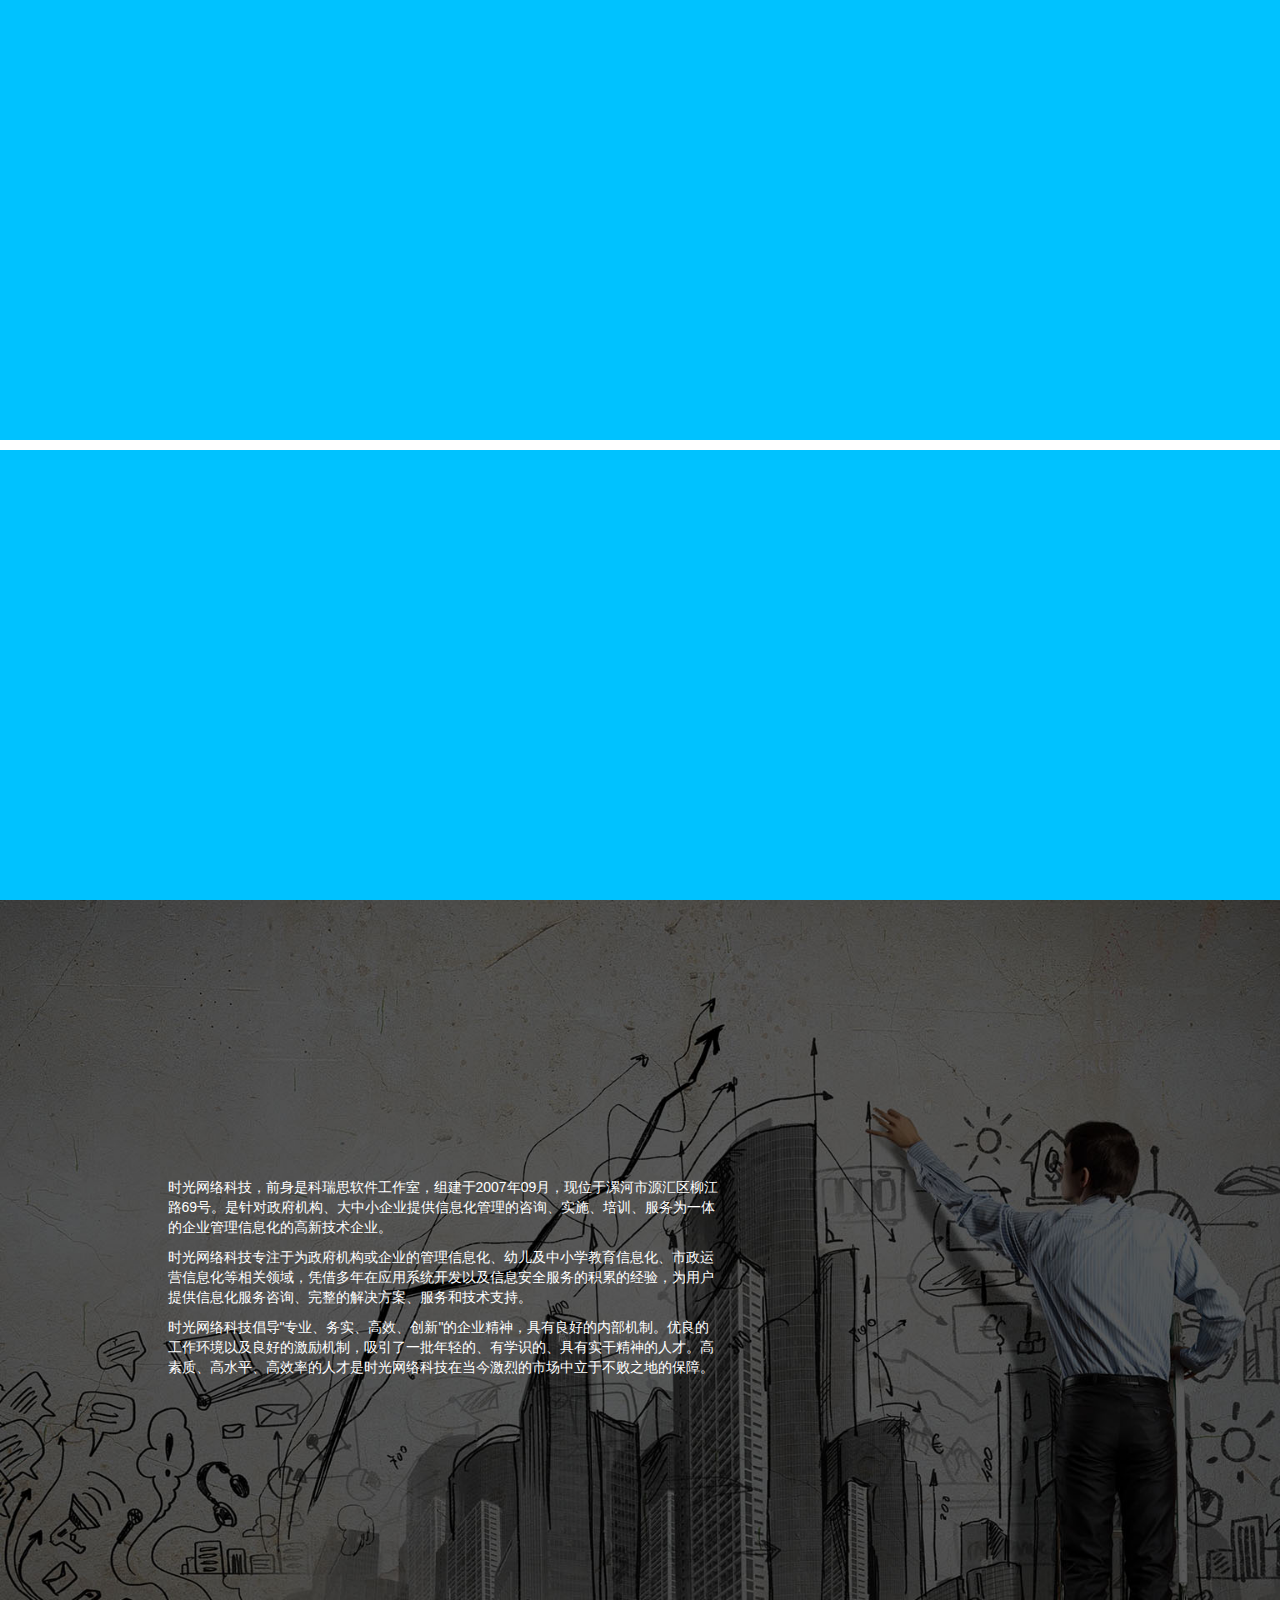
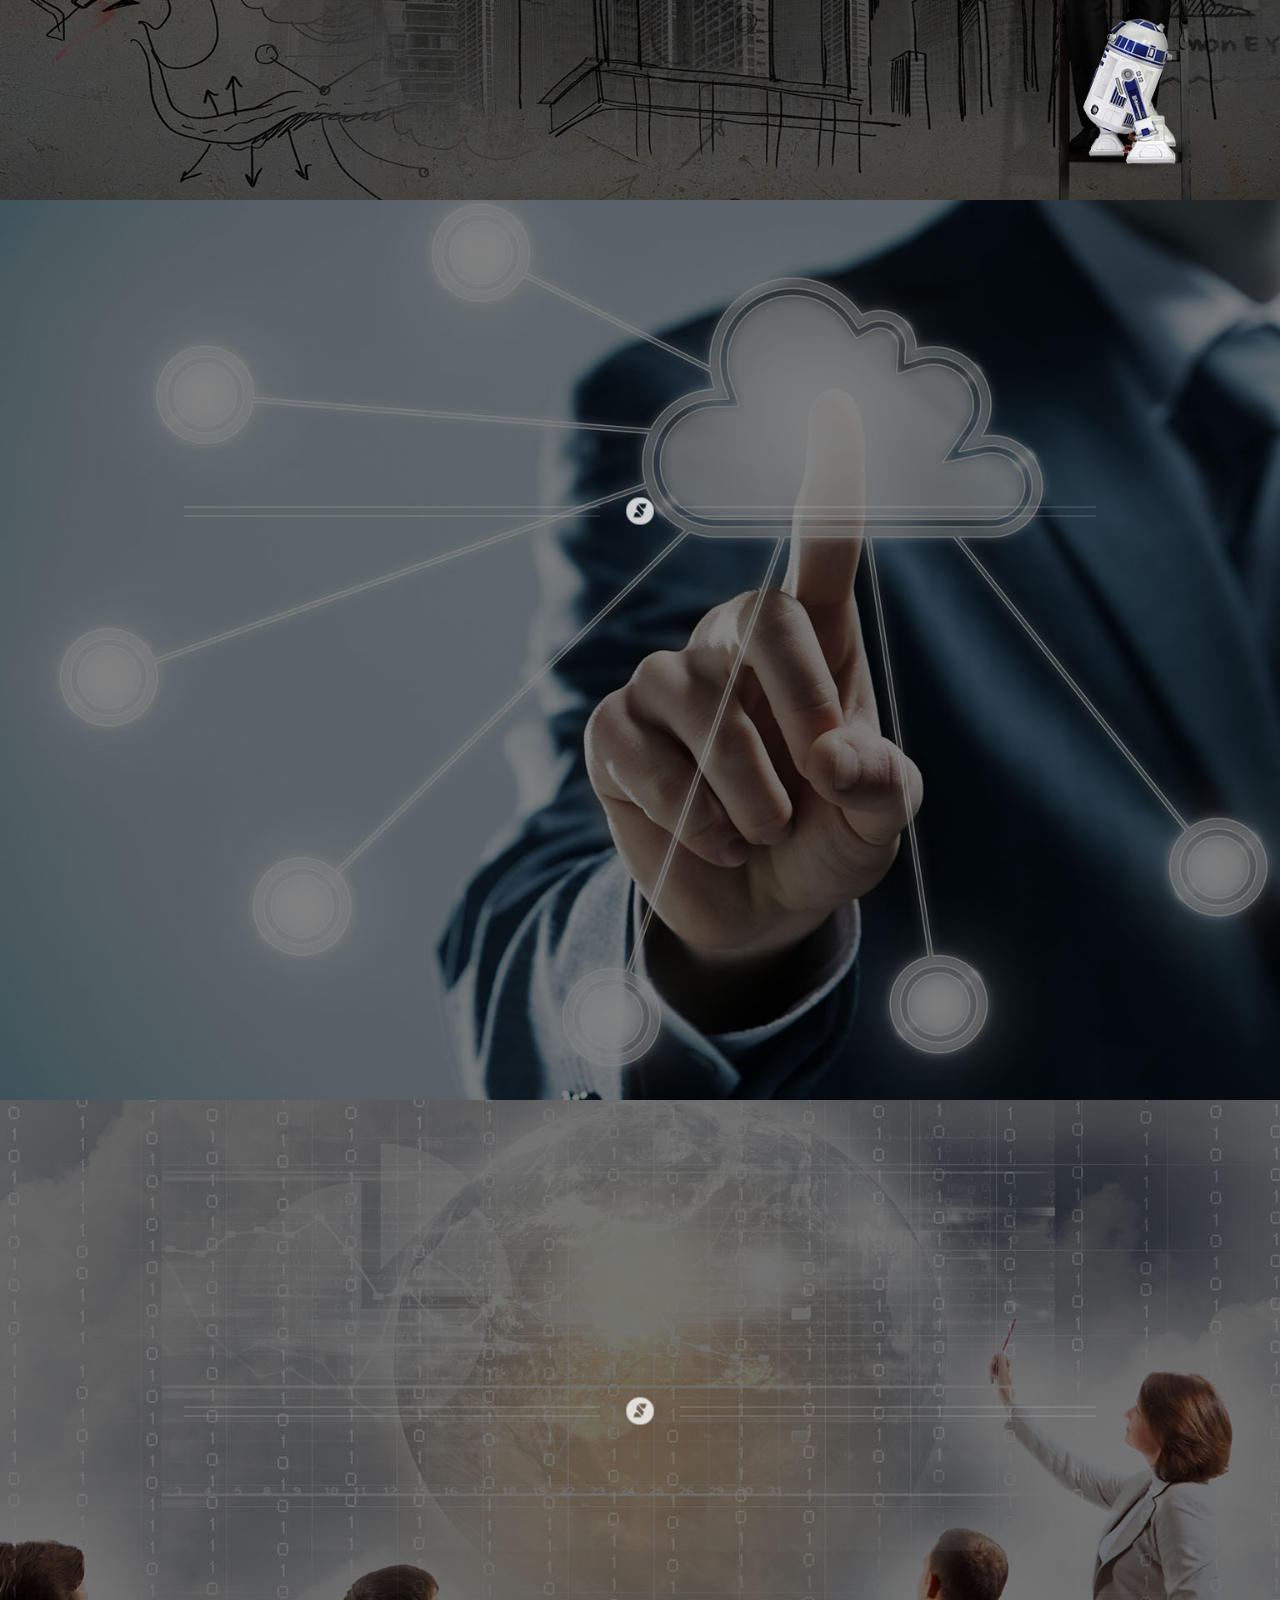
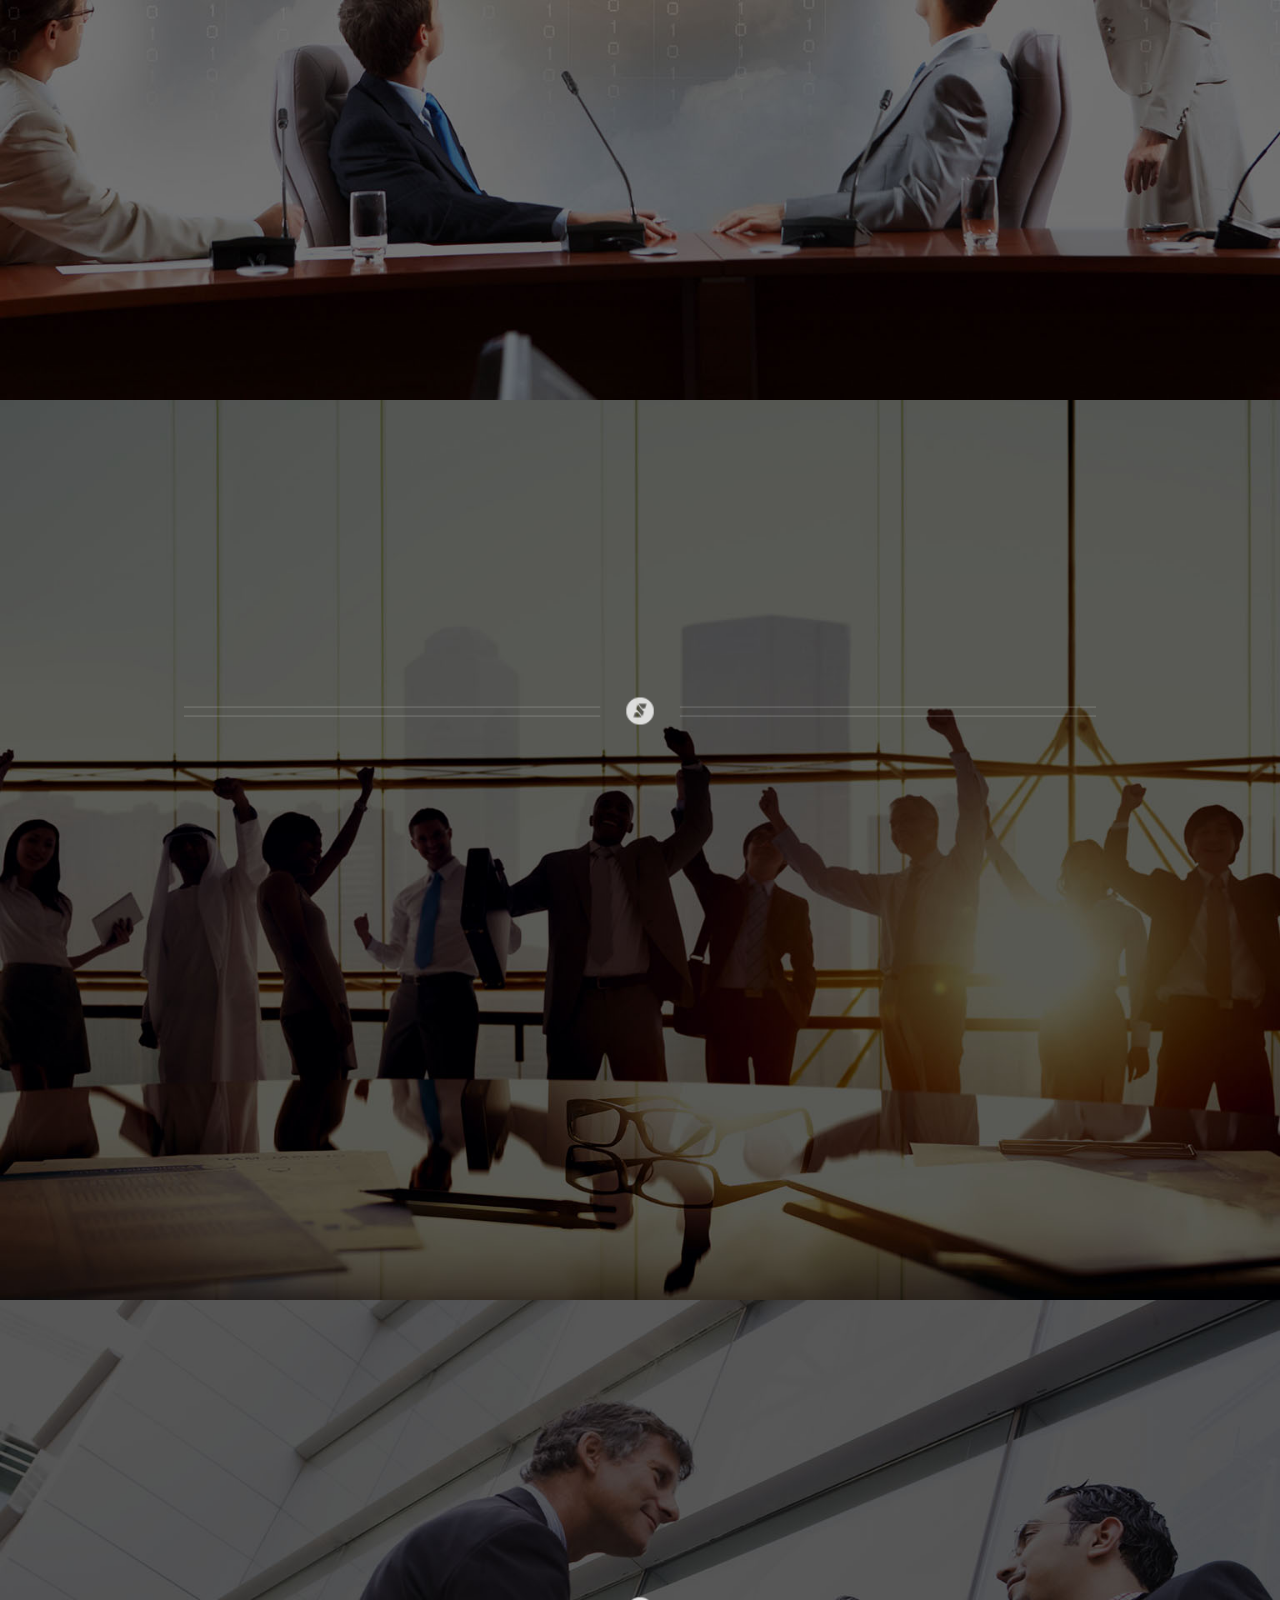
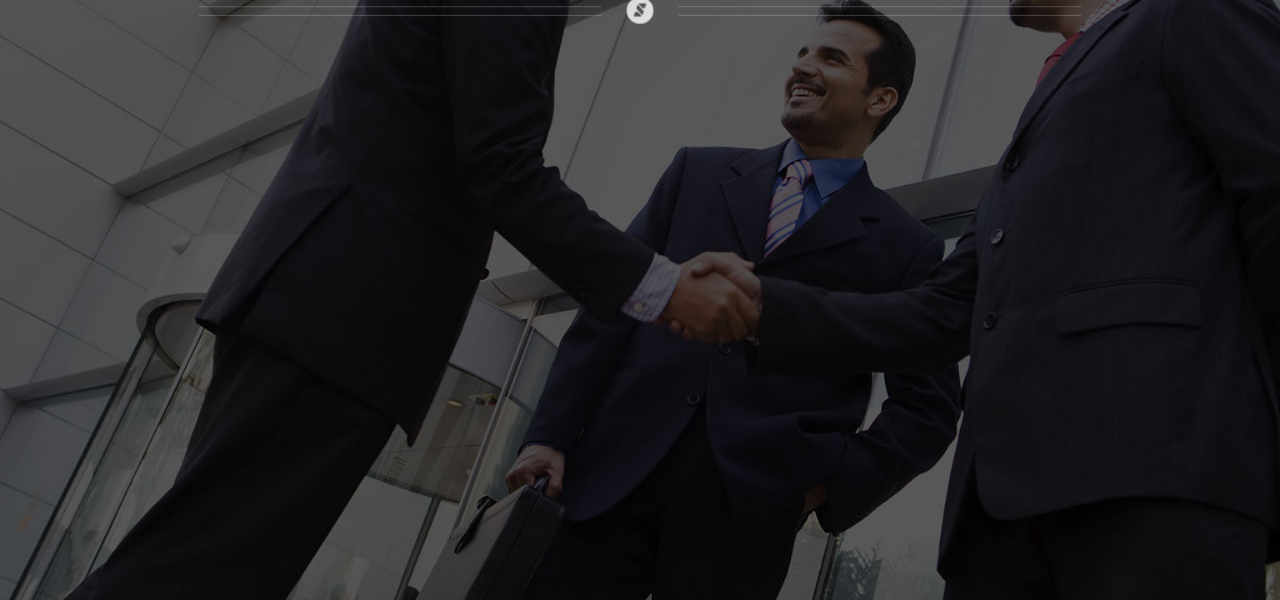
<file: 时光网络科技/index.html>
<!DOCTYPE html>
<html>
<head lang="en">
    <meta charset="UTF-8">
    <title></title>
    <!--让bootstrap兼容最新版本的ie-->
    <meta http-equiv="X-UA-COMPATIBLE" content="IE=edge">
    <!--以移动设备优先  视窗                  宽度=设备宽度        缩放=1           最大缩放=1           禁止用户缩放-->
    <meta name="viewport" content="width=device-width,initial-scale=1,maximum-scale=1,user-scalable=no"/>
    <link rel="stylesheet" href="css/bootstrap.css"/>
    <link rel="stylesheet" href="css/loading.css"/>
    <link rel="stylesheet" href="css/animate.css">
    <link rel="stylesheet" href="css/index.css"/>
    <script src="js/jquery.fullPage.min.js"></script>

</head>
<body data-spy="scroll" data-target=".navbar">
<!--loading start-->
<div class="loadingTop wow " data-wow-delay="0.8s"></div>
<div class="loadingMiddle "></div>
<div class="loadingBottom wow " data-wow-delay="0.8s"></div>
<!--loading end-->

<!--home start-->
<section id="home">
    <nav class="navbar navbar-default navbar-fixed-top">
        <div class="container-fluid">
            <div class="navbar-header">
                <a href="" class="navbar-brand"><img src="img/shiguang_logo-250x50.png" alt="" title="漯河时光网络科技"/></a>
                <button class="navbar-toggle" data-toggle="collapse" data-target=".navbar-collapse">
                <i class="icon-bar"></i>
                <i class="icon-bar"></i>
                <i class="icon-bar"></i>
                </button>
            </div>
            <div class="collapse navbar-collapse">
                <ul class="nav navbar-nav">
                    <li  class="active"><a href="#home">首页</a></li>
                    <li><a href="#about">关于</a></li>
                    <li><a href="#service">服务</a></li>
                    <li><a href="#progress">方案</a></li>
                    <li><a href="#customer">客户</a></li>
                    <li><a href="#contact">联系</a></li>
                </ul>
                <a href="" class="navbar-right" title="全国客服统一热线:400-6650-361">
                    <i class="glyphicon glyphicon-phone"></i>
                    400-6650-361
                </a>
            </div>
        </div>
    </nav>
    <div class="carousel slide" id="banner">
        <div class="carousel-inner">
            <div class="item active">
                <div class="carousel-bg"></div>
                <div class="carousel-caption">
                    <h1 class="wow bounceIn" data-wow-delay="0.6s">SUCCESS</h1>
                    <h2 class="wow bounceInUp"data-wow-delay="0.7s">让我们为您的<span>成功</span>指引道路 !</h2>
                    <p class="wow fadeIn" data-wow-delay="0.8s">Let Us Show You the Way to Success !</p>
                </div>
            </div>
            <div class="item">
                <div class="carousel-bg"></div>
                <div class="carousel-caption">
                    <h1 class="wow bounceIn" data-wow-delay="0.6s">SPECIALTY</h1>
                    <h2 class="wow bounceInUp"data-wow-delay="0.7s">为您的项目提供<span>专业</span>的技术支持 !</h2>
                    <p class="wow fadeIn" data-wow-delay="0.8s">Provide professional technical support for your project !</p>
                </div>
            </div>
            <div class="item">
                <div class="carousel-bg"></div>
                <div class="carousel-caption">
                    <h1 class="wow bounceIn" data-wow-delay="0.6s">SOLUTION</h1>
                    <h2 class="wow bounceInUp"data-wow-delay="0.7s">我们知道如何<span>解决</span>您的问题 ！</h2>
                    <p class="wow fadeIn" data-wow-delay="0.8s">We know how to solve your problems !</p>
                </div>
            </div>
            <div class="item">
                <div class="carousel-bg"></div>
                <div class="carousel-caption">
                    <h1 class="wow bounceIn" data-wow-delay="0.6s">FLOURISH</h1>
                    <h2 class="wow bounceInUp"data-wow-delay="0.7s">使您的企业永久<span>蓬勃发展</span>！</h2>
                    <p class="wow fadeIn" data-wow-delay="0.8s">Make your business flourish forever !</p>
                </div>
            </div>
            <div class="item">
                <div class="carousel-bg"></div>
                <div class="carousel-caption">
                    <h1 class="wow bounceIn" data-wow-delay="0.6s">LEARNING</h1>
                    <h2 class="wow bounceInUp"data-wow-delay="0.7s">我们也在不断学习，<span>与时俱进</span>！</h2>
                    <p class="wow fadeIn" data-wow-delay="0.8s">We are constantly learning, advancing with the times !</p>
                </div>
            </div>
        </div>
        <ol class="carousel-indicators">
            <li data-target="#banner" data-slide-to="0" class="active"></li>
            <li data-target="#banner" data-slide-to="1"></li>
            <li data-target="#banner" data-slide-to="2"></li>
            <li data-target="#banner" data-slide-to="3"></li>
            <li data-target="#banner" data-slide-to="4"></li>
        </ol>
        <a href="#banner" data-slide="prev" class="carousel-control left">
            <i class="glyphicon glyphicon-chevron-left"></i>
        </a>
        <a href="#banner" data-slide="next" class="carousel-control right">
            <i class="glyphicon glyphicon-chevron-right"></i>
        </a>
    </div>
    <a href="#about" class="toAbout"></a>
</section>
<!--home end-->


<!--about start-->
<section id="about">
    <div class="container">
        <div class="row">
            <div class="col-md-6 col-md-offset-1 col-sm-8 col-sm-offset-2 col-xs-12">
                <ul class="nav nav-pills wow bounceInRight" data-wow-delay=".3s">
                    <li class="active"><a data-toggle="tab" href="#introduction">简介</a></li>
                    <li><a data-toggle="tab" href="#strength">实力</a></li>
                    <li><a data-toggle="tab" href="#culture">文化</a></li>
                    <li><a data-toggle="tab" href="#dynamic">动态</a></li>
                </ul>
                <div class="tab-content wow bounceInRight"data-wow-delay=".5s">
                    <div id="introduction" class="tab-pane fade in active">
                        <p>时光网络科技，前身是科瑞思软件工作室，组建于2007年09月，现位于漯河市源汇区柳江路69号。是针对政府机构、大中小企业提供信息化管理的咨询、实施、培训、服务为一体的企业管理信息化的高新技术企业。</p>
                        <p>时光网络科技专注于为政府机构或企业的管理信息化、幼儿及中小学教育信息化、市政运营信息化等相关领域，凭借多年在应用系统开发以及信息安全服务的积累的经验，为用户提供信息化服务咨询、完整的解决方案、服务和技术支持。</p>
                        <p>时光网络科技倡导"专业、务实、高效、创新"的企业精神，具有良好的内部机制。优良的工作环境以及良好的激励机制，吸引了一批年轻的、有学识的、具有实干精神的人才。高素质、高水平、高效率的人才是时光网络科技在当今激烈的市场中立于不败之地的保障。</p>
                    </div>
                    <div id="strength" class="tab-pane fade in">
                        <h4>完整、完美的策划和设计</h4>
                        <p>公司在产品研发方面的高投入，众多项目的实际应用，让我们具备了相应的创造力和丰富的经验，这将成为解决疑问和难题的良好保证。可为您提供多方面完整、完美的策划和设计：如项目的规划立项、总体方案设计、方案评估论证。</p>
                        <h4>先进、专业的支持与服务</h4>
                        <p>公司众多一流人才的深层磨合，对最新技术执拗的探讨精神，使我们能够保证为你提供专业的应用。严格遵守"及时、专业、真诚"的服务方针以保证最快的速度、最有效的方法为您提供集成化的技术服务，解除您的后顾之忧。</p>
                        <h4>系统集成与应用系统开发</h4>
                        <p>与知名IT厂商和IT服务供应商建立长久战略伙伴合作关系，让您时刻把握前沿的技术脉搏和行业动态。时光网络科技真诚希望能够有机会参与您的企业信息化建设，解决您在信息建设过程中出现的各类的问题，为您信息化建设做出我们的贡献。</p>
                    </div>
                    <div id="culture" class="tab-pane fade in">
                        <h4>客户至上</h4>
                        <p>以客户业务为中心，以客户实际业务需求为导向，从客户利益出发，为客户提供完善的信息化应用解决方案。</p>
                        <h4>尊重个人</h4>
                        <p>不论职位高低，都将受到充分的尊重和平等的对待。给予同等的机会，鼓励与公司共同发展，制定与公司发展步调一致的个人年度事业发展计划。</p>
                        <h4>鼓励创新</h4>
                        <p>系统开发是一项智力型的事业，公司提供挑战性的事业发展空间，鼓励大家创造性地工作，充分发挥个人的最大价值，从而创造出最佳的工作效果。</p>
                        <h4>团队合作</h4>
                        <p>在工作中，公司强调相互尊重、相互理解和有效的沟通，从而在平等和谐的合作氛围中创造"1 + 1>2"的工作效应。</p>
                    </div>
                    <div id="dynamic" class="tab-pane fade in">
                        <h4>对优秀程序员的思考</h4>
                        <p>关于技术人员知识体系的思考PS：网上已经有很多类似的文章，但我依然要再造一次“轮子”，因为多少有些不同的心得。人生总有目标和追求不管…</p>
                        <h4>解决 IIS 和 Serv-U 端口冲突的问题</h4>
                        <p>服务器情况：服务器上IIS配置的是网站，ftp服务器采用的是Serv-U，用于文件上传。症状：总是看到Serv-U的图标有黄色感叹号出现，而且IIS中…</p>
                        <h4>ASP.NET MVC中，在View和PartialView中"共…</h4>
                        <p>最近在做一些比较基础的部分，做到界面时想到一个问题：在ASP.NET MVC(Razor View Engine)中，如果我要让多个项目之间共享一个_Layout.csht…</p>
                        <h4>程序员想更成功？这个方法最关键</h4>
                        <p>虽然我一直以来都很享受于读书，但我总是很难挤出时间来阅读。而当真的空闲了，我通常会去阅读小说、自传，或一些怪癖但有趣的东西。我的Ki…</p>
                    </div>
                </div>
            </div>
        </div>
        <div class="bot"></div>
    </div>
</section>
<!--about end-->


<!--service start-->
<section id="service">
    <div class="container text-center">
        <h2 class=" wow rubberBand">我们 <span>提供</span>以下 <span>服务</span>供您选择</h2>
        <div class="splitter">
            <img src="img/shiguang_splitter.png" alt=""/>
        </div>
        <div class="row ">
            <div class="col-md-3 wow bounceIn" data-wow-delay="0.4s">
                <div class="item clearfix">
                <i class="glyphicon glyphicon-barcode"></i>
                <h3>软件定制开发</h3>
                </div>
                <p>我们推出的软件定制、定制软件服务，以最快的速度，简单的流程为客户定制高质量、易操作的管理软件，协助客户解决管理难题，为客户提供更优质的服务。</p>
            </div>
            <div class="col-md-3 wow bounceIn" data-wow-delay="0.4s">
                <div class="item clearfix">
                <i class="glyphicon glyphicon-qrcode"></i>
                <h3>行业软件</h3>
                </div>
                <p>我们推出的软件定制、定制软件服务，以最快的速度，简单的流程为客户定制高质量、易操作的管理软件，协助客户解决管理难题，为客户提供更优质的服务。</p>
            </div>
            <div class="col-md-3 wow bounceIn" data-wow-delay="0.4s">
                <div class="item clearfix">
                <i class="glyphicon glyphicon-wrench"></i>
                <h3>微信公众平台</h3>
                </div>
                <p>我们推出的软件定制、定制软件服务，以最快的速度，简单的流程为客户定制高质量、易操作的管理软件，协助客户解决管理难题，为客户提供更优质的服务。</p>
            </div>
            <div class="col-md-3 wow bounceIn" data-wow-delay="0.4s">
                <div class="item clearfix">
                <i class="glyphicon glyphicon-phone-alt"></i>
                <h3>400企业电话</h3>
                </div>
                <p>我们推出的软件定制、定制软件服务，以最快的速度，简单的流程为客户定制高质量、易操作的管理软件，协助客户解决管理难题，为客户提供更优质的服务。</p>
                </div>
            <div class="col-md-3 wow bounceIn" data-wow-delay="0.4s">
                <div class="item clearfix">
                <i class="glyphicon glyphicon-asterisk"></i>
                <h3>网站建设</h3>
                </div>
                <p>我们推出的软件定制、定制软件服务，以最快的速度，简单的流程为客户定制高质量、易操作的管理软件，协助客户解决管理难题，为客户提供更优质的服务。</p>
            </div>
            <div class="col-md-3 wow bounceIn" data-wow-delay="0.4s">
                <div class="item clearfix">
                <i class="glyphicon glyphicon-cog"></i>
                <h3>域名注册</h3>
                </div>
                <p>我们推出的软件定制、定制软件服务，以最快的速度，简单的流程为客户定制高质量、易操作的管理软件，协助客户解决管理难题，为客户提供更优质的服务。</p>
            </div>
            <div class="col-md-3 wow bounceIn" data-wow-delay="0.4s">
                <div class="item clearfix">
                <i class="glyphicon glyphicon-bold"></i>
                <h3>虚拟主机</h3>
                </div>
                <p>我们推出的软件定制、定制软件服务，以最快的速度，简单的流程为客户定制高质量、易操作的管理软件，协助客户解决管理难题，为客户提供更优质的服务。</p>
            </div>
            <div class="col-md-3 wow bounceIn" data-wow-delay="0.4s">
                <div class="item clearfix">
                <i class="glyphicon glyphicon-bookmark"></i>
                <h3>企业邮局</h3>
                </div>
                <p>我们推出的软件定制、定制软件服务，以最快的速度，简单的流程为客户定制高质量、易操作的管理软件，协助客户解决管理难题，为客户提供更优质的服务。</p>
            </div>
        </div>
        </div>
    </section>
<!--service end-->


<!--progress start-->
<section id="progress">
    <div class="container text-center">
        <h2 class=" wow rubberBand">帮助企业 <span>站在</span>管理、营销的<span>顶峰</span>供您选择 ！</h2>
        <div class="splitter">
            <img src="img/shiguang_splitter.png" alt=""/>
        </div>
        <div class="row ">
            <div class="col-md-3 wow bounceInDown" data-wow-delay="0.4s">
                <div class="item clearfix">
                    <i class="glyphicon glyphicon-barcode"></i>
                    <h3>政府机构</h3>
                </div>
                <p>我们推出的软件定制、定制软件服务，以最快的速度，简单的流程为客户定制高质量、易操作的管理软件，协助客户解决管理难题，为客户提供更优质的服务。</p>
            </div>
            <div class="col-md-3 wow bounceInDown" data-wow-delay="0.4s">
                <div class="item clearfix">
                    <i class="glyphicon glyphicon-qrcode"></i>
                    <h3>教育行业</h3>
                </div>
                <p>我们推出的软件定制、定制软件服务，以最快的速度，简单的流程为客户定制高质量、易操作的管理软件，协助客户解决管理难题，为客户提供更优质的服务。</p>
            </div>
            <div class="col-md-3 wow bounceInDown" data-wow-delay="0.4s">
                <div class="item clearfix">
                    <i class="glyphicon glyphicon-wrench"></i>
                    <h3>公共事业</h3>
                </div>
                <p>我们推出的软件定制、定制软件服务，以最快的速度，简单的流程为客户定制高质量、易操作的管理软件，协助客户解决管理难题，为客户提供更优质的服务。</p>
            </div>
            <div class="col-md-3 wow bounceInDown" data-wow-delay="0.4s">
                <div class="item clearfix">
                    <i class="glyphicon glyphicon-phone-alt"></i>
                    <h3>云计算与虚拟化</h3>
                </div>
                <p>我们推出的软件定制、定制软件服务，以最快的速度，简单的流程为客户定制高质量、易操作的管理软件，协助客户解决管理难题，为客户提供更优质的服务。</p>
            </div>
            <div class="col-md-3 wow bounceInUp" data-wow-delay="0.4s">
                <div class="item clearfix">
                    <i class="glyphicon glyphicon-asterisk"></i>
                    <h3>批发零售</h3>
                </div>
                <p>我们推出的软件定制、定制软件服务，以最快的速度，简单的流程为客户定制高质量、易操作的管理软件，协助客户解决管理难题，为客户提供更优质的服务。</p>
            </div>
            <div class="col-md-3 wow bounceInUp" data-wow-delay="0.4s">
                <div class="item clearfix">
                    <i class="glyphicon glyphicon-cog"></i>
                    <h3>企业核心应用</h3>
                </div>
                <p>我们推出的软件定制、定制软件服务，以最快的速度，简单的流程为客户定制高质量、易操作的管理软件，协助客户解决管理难题，为客户提供更优质的服务。</p>
            </div>
            <div class="col-md-3 wow bounceInUp" data-wow-delay="0.4s">
                <div class="item clearfix">
                    <i class="glyphicon glyphicon-bold"></i>
                    <h3>制造加工</h3>
                </div>
                <p>我们推出的软件定制、定制软件服务，以最快的速度，简单的流程为客户定制高质量、易操作的管理软件，协助客户解决管理难题，为客户提供更优质的服务。</p>
            </div>
            <div class="col-md-3 wow bounceInUp" data-wow-delay="0.4s">
                <div class="item clearfix">
                    <i class="glyphicon glyphicon-bookmark"></i>
                    <h3>移动应用</h3>
                </div>
                <p>我们推出的软件定制、定制软件服务，以最快的速度，简单的流程为客户定制高质量、易操作的管理软件，协助客户解决管理难题，为客户提供更优质的服务。</p>
            </div>
        </div>
    </div>
</section>
<!--progress end-->


<!--customer start-->
<section id="customer">
    <div class="container text-center">
        <h2 class=" wow rubberBand">因为有你而 <span>精彩</span> ！</h2>
        <div class="splitter">
            <img src="img/shiguang_splitter.png" alt=""/>
        </div>
        <div class="row">
            <div class="col-md-3 wow flipInY">
                <img src="img/logo01.jpg" alt=""/>
                <p>力帆汽车4s店</p>
            </div>
            <div class="col-md-3 wow flipInY">
                <img src="img/logo02.jpg" alt=""/>
                <p>西平凯达燃气有限公司</p>
            </div>
            <div class="col-md-3 wow flipInY">
                <img src="img/logo03.jpg" alt=""/>
                <p>郾城环保局</p>
            </div>
            <div class="col-md-3 wow flipInY">
                <img src="img/logo04.jpg" alt=""/>
                <p>中共漯河市委党校</p>
            </div>
            <div class="col-md-3 wow flipInY">
                <img src="img/logo05.jpg" alt=""/>
                <p>漯河市委统战部</p>
            </div>
            <div class="col-md-3 wow flipInY">
                <img src="img/logo06.jpg" alt=""/>
                <p>永城市委统战部</p>
            </div>
            <div class="col-md-3 wow flipInY">
                <img src="img/logo07.jpg" alt=""/>
                <p>河南万顺科技有限公司</p>
            </div>
            <div class="col-md-3 wow flipInY">
                <img src="img/logo08.jpg" alt=""/>
                <p>漯河市公安局</p>
            </div>
            <div class="col-md-3 wow flipInY">
                <img src="img/logo09.jpg" alt=""/>
                <p>河南简好节能技术有限公司</p>
            </div>
            <div class="col-md-3 wow flipInY">
                <img src="img/logo10.jpg" alt=""/>
                <p>恒涛拍卖</p>
            </div>
            <div class="col-md-3 wow flipInY">
                <img src="img/logo11.jpg" alt=""/>
                <p>香港夏博装饰</p>
            </div>
            <div class="col-md-3 wow flipInY">
                <img src="img/logo12.jpg" alt=""/>
                <p>勐海县银海石斛开发有限公司</p>
            </div>
        </div>
        </div>
</section>
<!--customer end-->


<!--contact start-->
<section id="contact">
    <div class="container">
        <h2 class=" wow rubberBand text-center">与我们 <span>保持联系</span></h2>
        <div class="splitter text-center">
            <img src="img/shiguang_splitter.png" alt=""/>
        </div>
        <div class="row">
            <div class="col-sm-4 wow flipInX">
                <p> @  漯河时光网络科技有限公司</p>
                <span class="glyphicon glyphicon-bold"></span><a href="">漯河市源汇区柳江路69号44幢1单元101</a>
                <br/>
                <span class="glyphicon glyphicon-phone"></span><a href="">0395-5565361</a>,<a href="">400-6650-361</a>
                <br/>
                <span class="glyphicon glyphicon-earphone"></span>QQ: <a href="">92348526</a>；Email：support <br/>  @  5shiguang.net
                <br/>
                <a href="" class="btn btn-lg btn-info"><span class="glyphicon glyphicon-comment"></span>在线提交需求</a>
                <br/>
                <a href="" class="btn btn-lg btn-danger"><span class="glyphicon glyphicon-comment"></span>查找工作机会</a>
            </div>
            <div class="col-sm-4 col-xs-6 wow flipInX text-center"><img src="img/qrcode_for_weibo.png" alt=""/>
                <p>官方微博 <a href="">@时光网络科技</a></p>
            </div>
            <div class="col-sm-4 col-xs-6 wow flipInX text-center"><img src="img/qrcode_for_weixin.jpg" alt=""/>
            <p>官方微信</p>
            </div>
        </div>
        </div>
</section>
<!--contact end-->















<script src="js/jquery-1.11.3.js"></script>
<script src="js/bootstrap.js"></script>
<script src="js/wow.min.js"></script>
<script>
    if (!(/msie [6|7|8|9]/i.test(navigator.userAgent))){
        new WOW().init();
    };
</script>
<script src="js/loading.js" charset="UTF-8"></script>
<script src="js/index.js" charset="UTF-8"></script>
<!--lt 小于-->
<!--lte 小于等于-->
<!--gt 大于-->
<!--gte 大于等于-->
<!--[if lt ie 9]>
<script >
    window.onload = function (){
        var aBody = document.getElementsByTagName('body')[0];
        aBody.innerHTML = '你的浏览器版本太低了，请到这里升级'+'<a href = "www.baidu.com">点击此处升级</a>'
    }
</script>
<![endif]-->
</body>
</html>
</file>
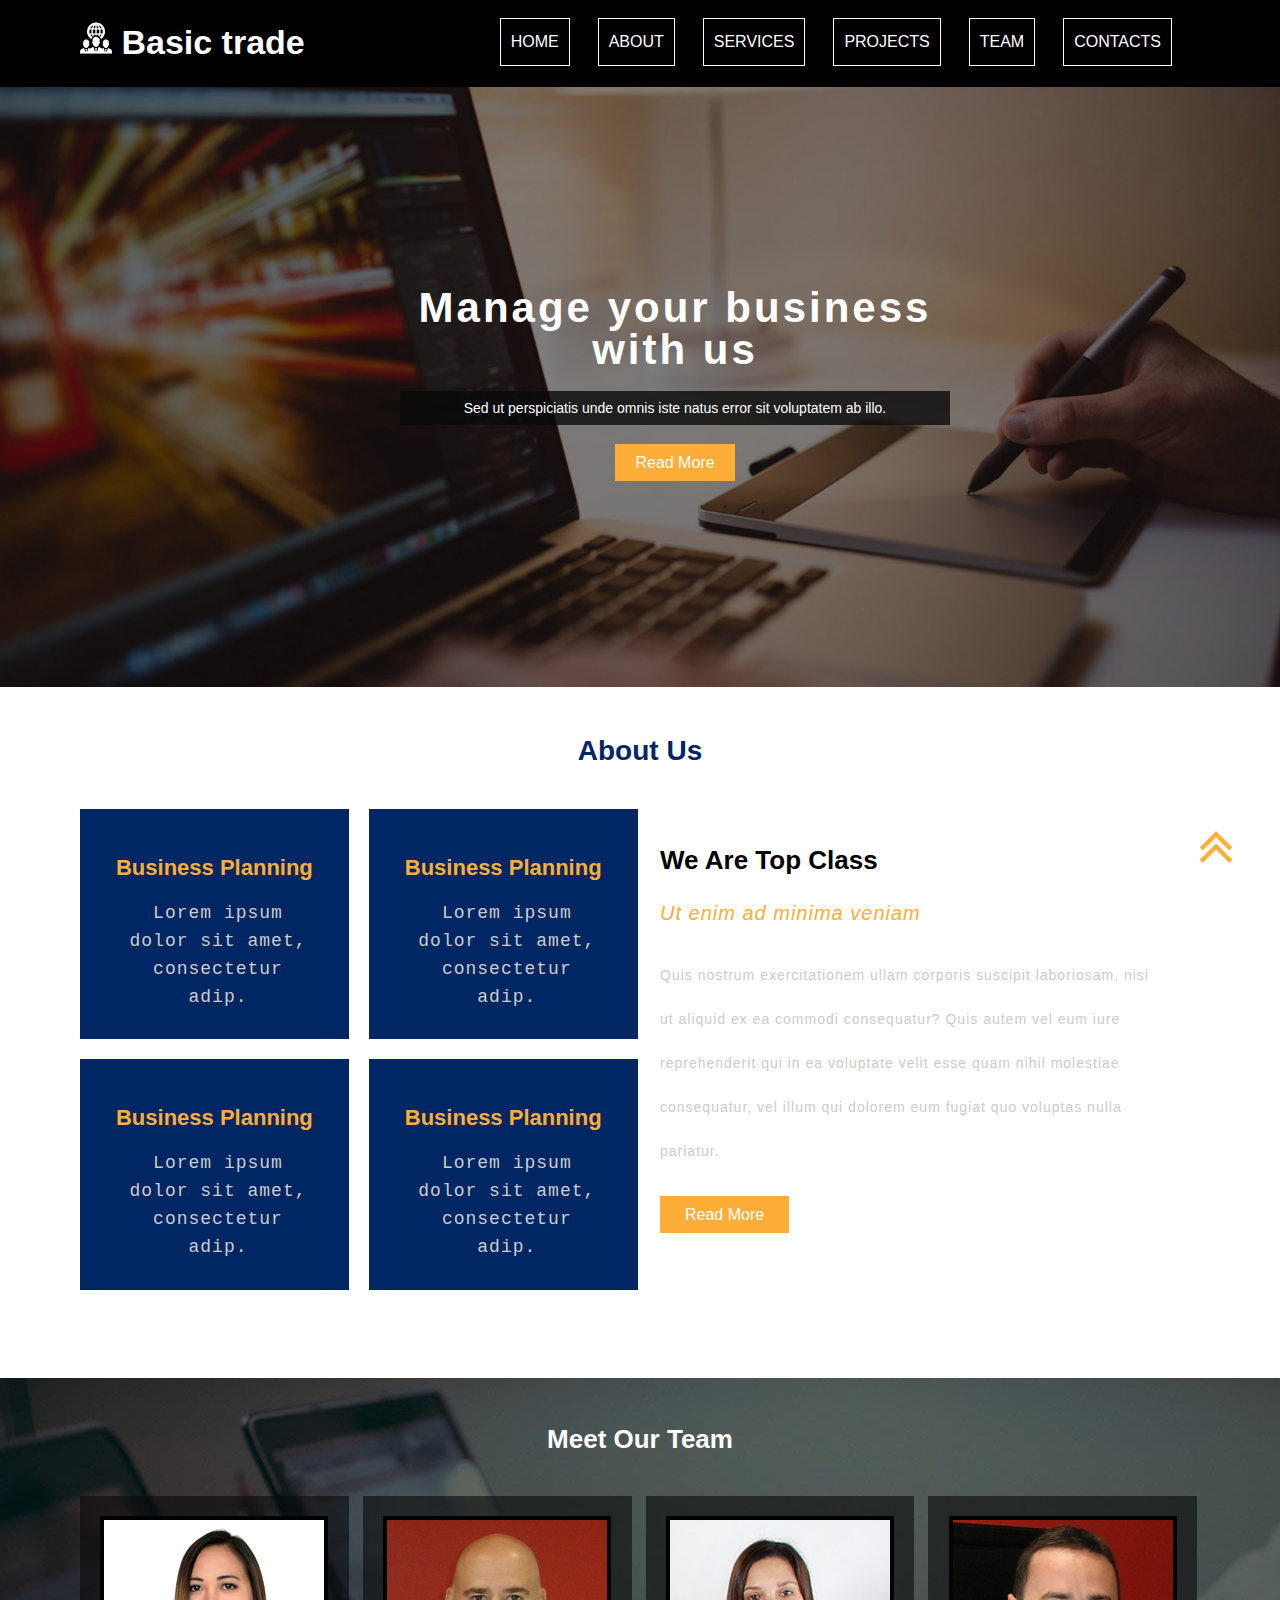
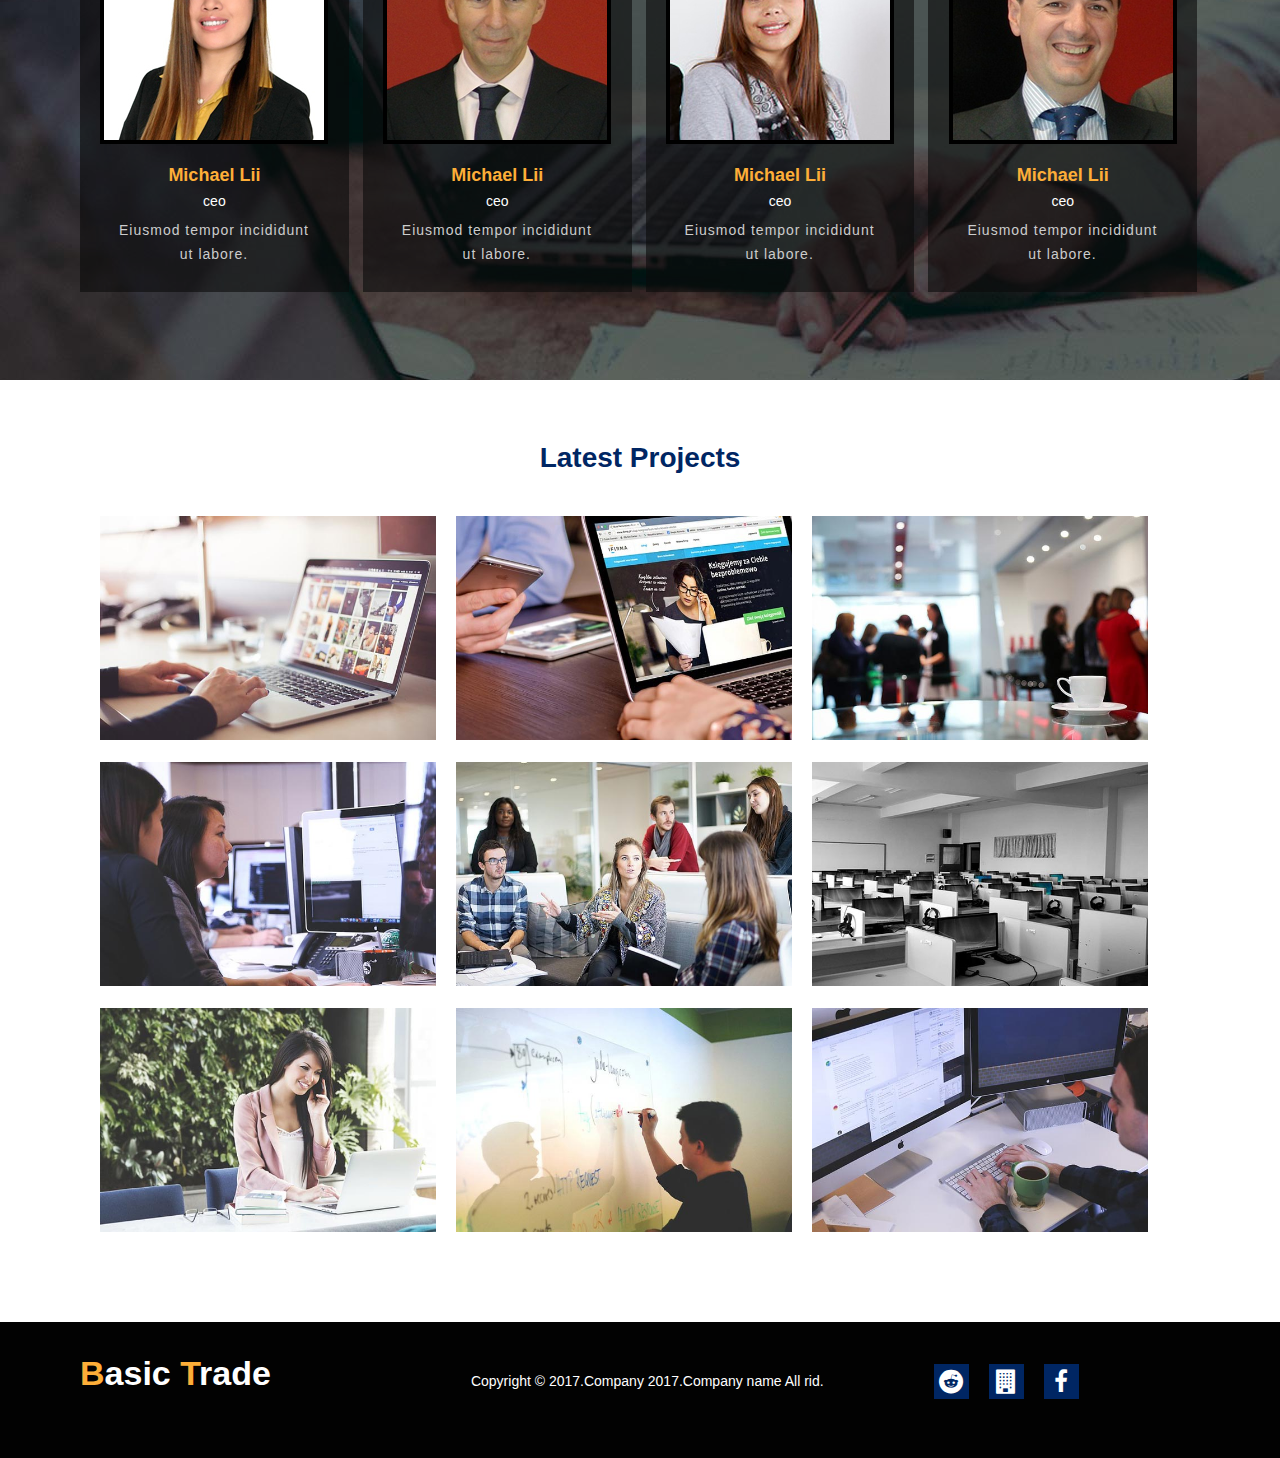
<file: 0614作业/eg1.html>
<!DOCTYPE html>
<html>
<head lang="en">
    <meta charset="UTF-8">
    <title></title>
    <link rel="stylesheet" href="css/reset.css"/>
    <link rel="stylesheet" href="css/public.css"/>
    <link rel="stylesheet" href="css/index.css"/>
    <link rel="stylesheet" href="css/font-awesome.css"/>
</head>
<body>
<!--header start-->
<header class="header">
    <div class="wd ma cb">
        <!--logo-->
        <h1 class="fl">
            <img src="images/logo.png" alt=""/>
            Basic trade
        </h1>
        <nav class="nav fr" >
            <ul class="cb">
                <li class="fl"><a href="">HOME</a></li>
                <li class="fl"><a href="">ABOUT</a></li>
                <li class="fl"><a href="">SERVICES</a></li>
                <li class="fl"><a href="">PROJECTS</a></li>
                <li class="fl"><a href="">TEAM</a></li>
                <li class="fl"><a href="">CONTACTS</a></li>
            </ul>
        </nav>
    </div>
</header>
<!--header end-->
<!--banner start-->
<section class="banner pr">
    <img src="images/bann1.jpg" alt=""/>
    <div class="text pa">
    <h2>Manage your business with us</h2>
    <p>Sed ut perspiciatis unde omnis iste natus error sit voluptatem ab illo.</p>
        <a href="">Read More</a>
    </div>
</section>
<!--banner end-->
<!--about start-->
<section class="about">
    <div class="wd ma cb">
        <h3 class="tc">About Us</h3>
        <div class="left fl">
            <ul class="cb">
                <li class="fl pr"><img src="images/a1.jpg" alt=""/>
                    <div class="box pa">
                        <h4>Business Planning</h4>
                        <p>Lorem ipsum dolor sit amet, consectetur adip.</p>
                    </div>
                </li>
                <li class="fl pr"><img src="images/a2.jpg" alt=""/>
                    <div class="box pa">
                        <h4>Business Planning</h4>
                        <p>Lorem ipsum dolor sit amet, consectetur adip.</p>
                    </div>
                </li>
                <li class="fl pr"><img src="images/a3.jpg" alt=""/>
                    <div class="box pa">
                        <h4>Business Planning</h4>
                        <p>Lorem ipsum dolor sit amet, consectetur adip.</p>
                    </div>
                </li>
                <li class="fl pr"><img src="images/a4.jpg" alt=""/>
                    <div class="box pa">
                        <h4>Business Planning</h4>
                        <p>Lorem ipsum dolor sit amet, consectetur adip.</p>
                    </div>
                </li>
            </ul>
        </div>
        <div class="right fl">
            <h4>We Are Top Class</h4>
            <p><i>Ut enim ad minima veniam</i> Quis nostrum exercitationem ullam corporis suscipit
                laboriosam, nisi ut aliquid ex ea commodi consequatur? Quis autem vel eum iure
                reprehenderit qui in ea voluptate velit esse quam nihil molestiae consequatur,
                vel illum qui dolorem eum fugiat quo voluptas nulla pariatur.</p>
            <a href="">Read More</a>
        </div>
    </div>
</section>
<!--about end-->
<!--team start-->
<section class="team">
    <div class="wd ma">
        <h3 class="tc">Meet Our Team</h3>
        <ul class="cb">
            <li class="fl pr">
                <img src="images/t1.jpg" alt=""/>
                <h4>Michael Lii</h4>
                <small>ceo</small>
                <p>Eiusmod tempor incididunt ut labore.</p>
                <div class="come cb pa">
                    <i class="fl fa fa-reddit"></i>
                    <i class="fl fa fa-building"></i>
                    <i class="fl fa fa-facebook"></i>
                </div>
            </li>

            <li class="fl pr">
                <img src="images/t2.jpg" alt=""/>
                <h4>Michael Lii</h4>
                <small>ceo</small>
                <p>Eiusmod tempor incididunt ut labore.</p>
                <div class="come cb pa">
                    <i class="fl fa fa-reddit"></i>
                    <i class="fl fa fa-building"></i>
                    <i class="fl fa fa-facebook"></i>
                </div>
            </li>

            <li class="fl pr">
                <img src="images/t3.jpg" alt=""/>
                <h4>Michael Lii</h4>
                <small>ceo</small>
                <p>Eiusmod tempor incididunt ut labore.</p>
                <div class="come cb pa">
                    <i class="fl fa fa-reddit"></i>
                    <i class="fl fa fa-building"></i>
                    <i class="fl fa fa-facebook"></i>
                </div>
            </li>

            <li class="fl pr">
                <img src="images/t4.jpg" alt=""/>
                <h4>Michael Lii</h4>
                <small>ceo</small>
                <p>Eiusmod tempor incididunt ut labore.</p>
                <div class="come cb pa">
                    <i class="fl fa fa-reddit"></i>
                    <i class="fl fa fa-building"></i>
                    <i class="fl fa fa-facebook"></i>
                </div>
            </li>

        </ul>
    </div>
</section>
<!--team end-->
<!--project start-->
<section class="project">
    <div class="wd ma">
        <h3 class="tc">Latest Projects</h3>
        <ul class="cb">
            <li class="fl pr"><img src="images/g1.jpg" alt=""/>
            <div class="main pa">
                <h4><span>B</span>asic <span>T</span>rade</h4>
                <p>Lorem ipsum dolor sit amet, consectetdunt ut labore sed do eiusmod tem</p>
            </div>
            </li>
            <li class="fl pr"><img src="images/g2.jpg" alt=""/>
            <div class="main pa">
                <h4><span>B</span>asic <span>T</span>rade</h4>
                <p>Lorem ipsum dolor sit amet, consectetdunt ut labore sed do eiusmod tem</p>
            </div>
            </li>
            <li class="fl pr"><img src="images/g3.jpg" alt=""/>
            <div class="main pa">
                <h4><span>B</span>asic <span>T</span>rade</h4>
                <p>Lorem ipsum dolor sit amet, consectetdunt ut labore sed do eiusmod tem</p>
            </div>
            </li>
            <li class="fl pr"><img src="images/g4.jpg" alt=""/>
            <div class="main pa">
                <h4><span>B</span>asic <span>T</span>rade</h4>
                <p>Lorem ipsum dolor sit amet, consectetdunt ut labore sed do eiusmod tem</p>
            </div>
            </li>
            <li class="fl pr"><img src="images/g5.jpg" alt=""/>
            <div class="main pa">
                <h4><span>B</span>asic <span>T</span>rade</h4>
                <p>Lorem ipsum dolor sit amet, consectetdunt ut labore sed do eiusmod tem</p>
            </div>
            </li>
            <li class="fl pr"><img src="images/g6.jpg" alt=""/>
            <div class="main pa">
                <h4><span>B</span>asic <span>T</span>rade</h4>
                <p>Lorem ipsum dolor sit amet, consectetdunt ut labore sed do eiusmod tem</p>
            </div>
            </li>
            <li class="fl pr"><img src="images/g7.jpg" alt=""/>
            <div class="main pa">
                <h4><span>B</span>asic <span>T</span>rade</h4>
                <p>Lorem ipsum dolor sit amet, consectetdunt ut labore sed do eiusmod tem</p>
            </div>
            </li>
            <li class="fl pr"><img src="images/g8.jpg" alt=""/>
            <div class="main pa">
                <h4><span>B</span>asic <span>T</span>rade</h4>
                <p>Lorem ipsum dolor sit amet, consectetdunt ut labore sed do eiusmod tem</p>
            </div>
            </li>
            <li class="fl pr"><img src="images/g9.jpg" alt=""/>
            <div class="main pa">
                <h4><span>B</span>asic <span>T</span>rade</h4>
                <p>Lorem ipsum dolor sit amet, consectetdunt ut labore sed do eiusmod tem</p>
            </div>
            </li>
        </ul>
    </div>
</section>
<!--project  end-->
<!--footer start-->
<footer class="footer">
    <div class="wd ma cb">
        <h4 class="fl"><span>B</span>asic <span>T</span>rade</h4>
        <p class="fl">Copyright © 2017.Company  2017.Company name All rid.</p>
        <i class="fl fa fa-reddit"></i>
        <i class="fl fa fa-building"></i>
        <i class="fl fa fa-facebook"></i>
    </div>
</footer>
<!--footer end-->
<a href="#" id="toTop" style="display: inline;"><span id="toTopHover" style="opacity: 0;"></span>To Top</a>


</body>
</html>
</file>
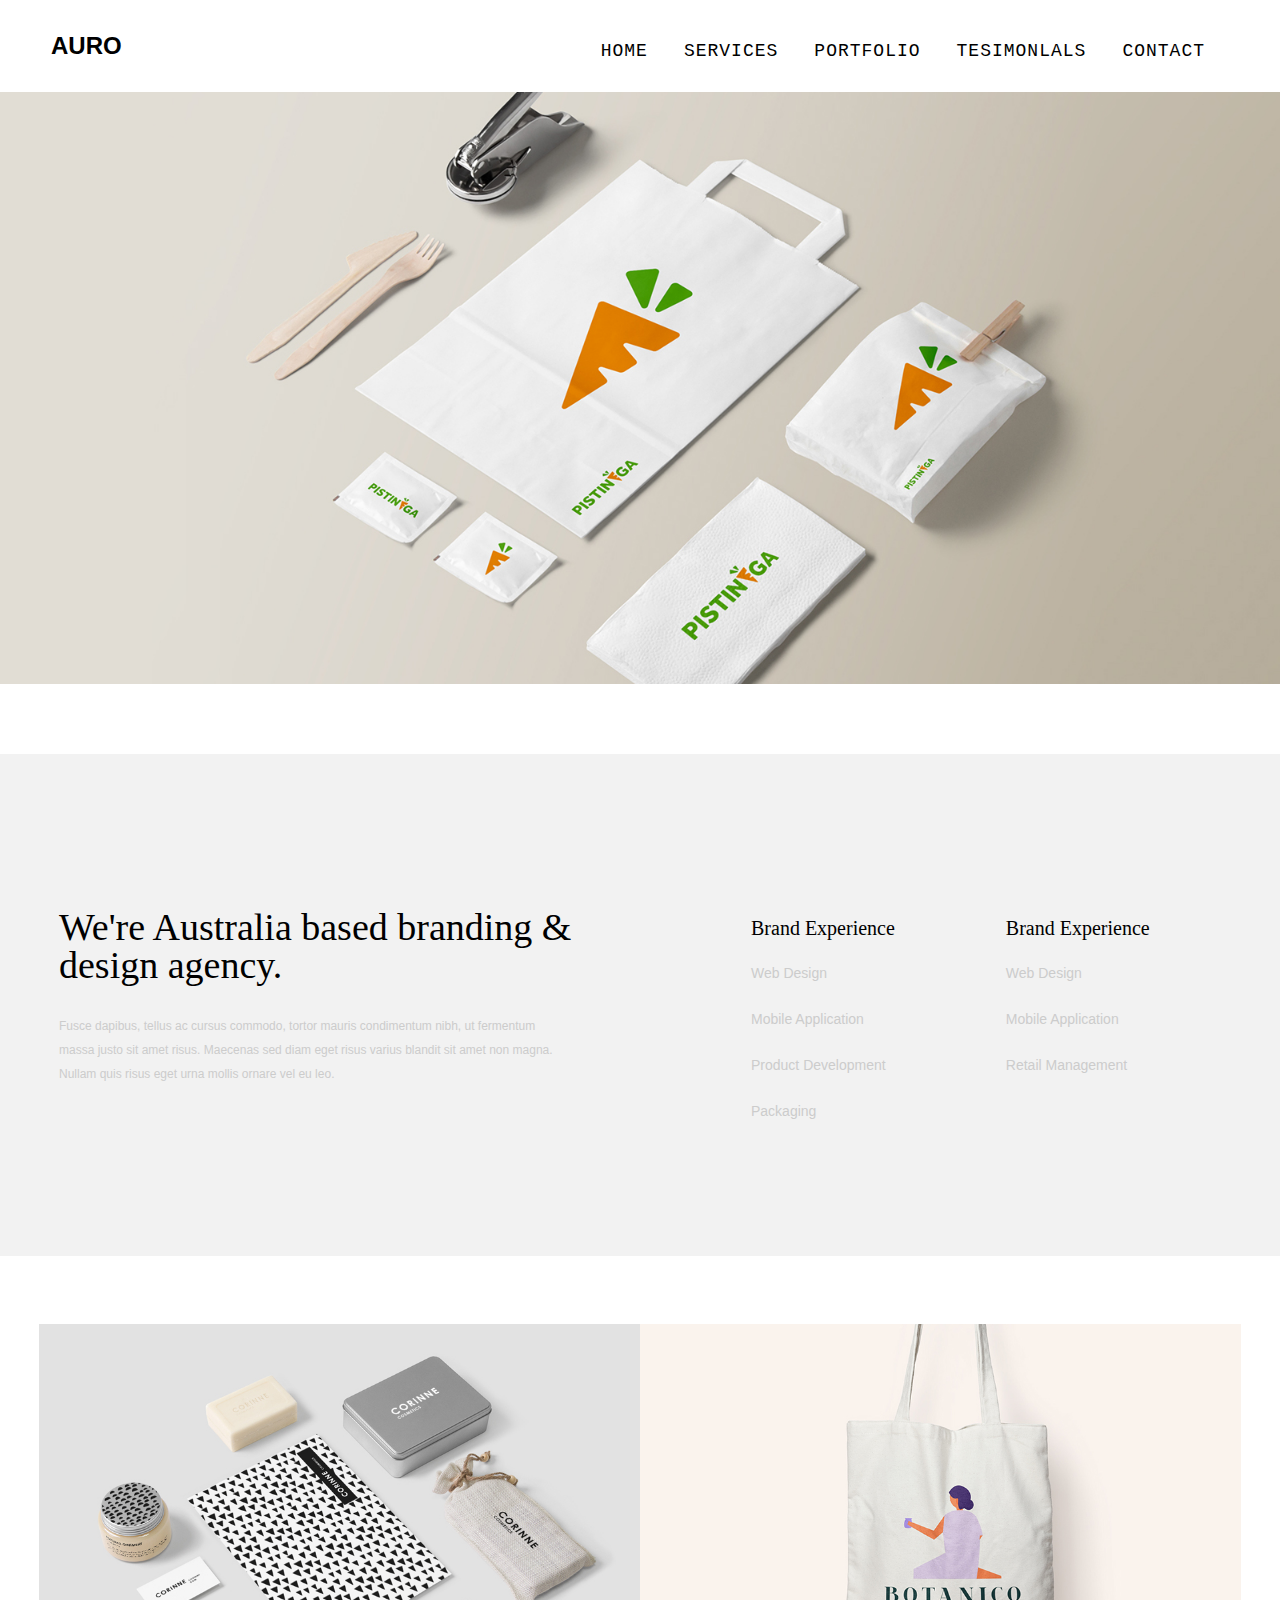
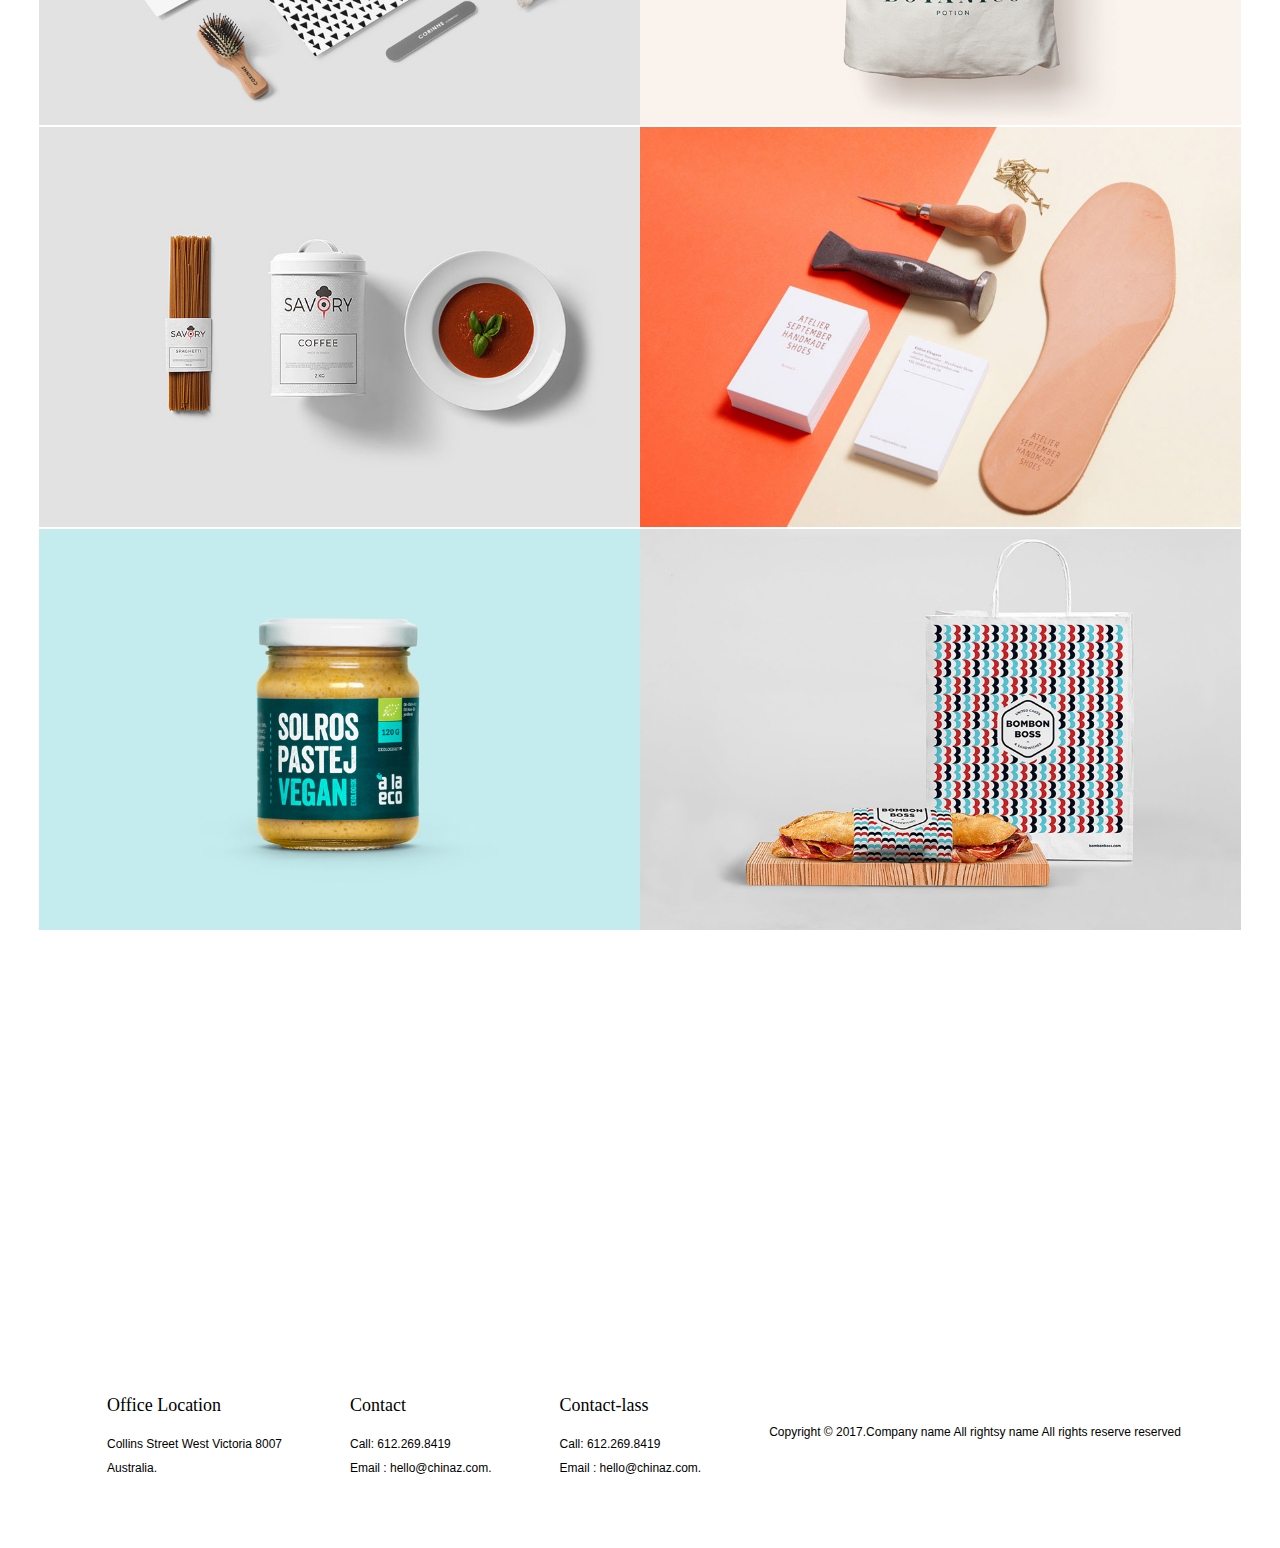
<file: 0615作业/eg1.html>
<!DOCTYPE html>
<html>
<head lang="en">
    <meta charset="UTF-8">
    <title></title>
    <link rel="stylesheet" href="css/reset.css"/>
    <link rel="stylesheet" href="css/public.css"/>
    <link rel="stylesheet" href="css/index.css"/>
    <link rel="stylesheet" href="css/font-awesome.css"/>
</head>
<body>
<!--header start-->
<header class="header">
    <div class="wd ma cb">
        <h1 class="fl">AURO</h1>
        <nav class="nav fr">
            <ul class="cb">
                <li class="fl"><a href="">HOME</a></li>
                <li class="fl"><a href="">SERVICES</a></li>
                <li class="fl"><a href="">PORTFOLIO</a></li>
                <li class="fl"><a href="">TESIMONLALS</a></li>
                <li class="fl"><a href="">CONTACT</a></li>
            </ul>
        </nav>
    </div>
</header>
<!--header end-->
<!--banner start-->
<section class="banner pr">
    <img src="images/slider/slid1.jpg" alt=""/>
    <div class="banner-text pa">
        <h2>WE'R AURO</h2>
        <p>We Build Strong Brands which impact your customers</p>
    </div>
</section>
<!--banner end-->
<!--box start-->
<section class="box">
    <div class="wd ma cb" >
        <div class="left fl">
            <h2>We're Australia based branding & design agency.</h2>
            <p>Fusce dapibus, tellus ac cursus commodo, tortor mauris condimentum nibh, ut fermentum massa justo sit amet risus. Maecenas sed diam eget risus varius blandit sit amet non magna. Nullam quis risus eget urna mollis ornare vel eu leo.</p>
        </div>
        <div class="right fl">
            <ul class="cb">
                <li class="fl">
                    <h3>Brand Experience</h3>
                    <a href="">Web Design</a>
                    <a href="">Mobile Application</a>
                    <a href="">Product Development</a>
                    <a href="">Packaging</a>

                </li>
                <li class="fl">
                    <h3>Brand Experience</h3>
                    <a href="">Web Design</a>
                    <a href="">Mobile Application</a>
                    <a href="">Retail Management</a>
                </li>
            </ul>
        </div>
    </div>
</section>
<!--box end-->
<!--main start-->
<section class="main">
    <div class="wd ma">
        <ul class="cb">
            <li class="fl pr"><img src="images/portfolio/work-1.jpg" alt=""/>
                <div class="text pa">
                    <h3>THE SHAPE OF DESIGN</h3>
                    <P>BRANDING/GRAPHIC</P>
                </div>
            </li>
            <li class="fl pr"><img src="images/portfolio/work-2.jpg" alt=""/>
                <div class="text pa">
                    <h3>THE SHAPE OF DESIGN</h3>
                    <P>BRANDING/GRAPHIC</P>
                </div>
            </li>
            <li class="fl pr"><img src="images/portfolio/work-3.jpg" alt=""/>
                <div class="text pa">
                    <h3>THE SHAPE OF DESIGN</h3>
                    <P>BRANDING/GRAPHIC</P>
                </div>
            </li>
            <li class="fl pr"><img src="images/portfolio/work-4.jpg" alt=""/>
                <div class="text pa">
                    <h3>THE SHAPE OF DESIGN</h3>
                    <P>BRANDING/GRAPHIC</P>
                </div>
            </li>
            <li class="fl pr"><img src="images/portfolio/work-5.jpg" alt=""/>
                <div class="text pa">
                    <h3>THE SHAPE OF DESIGN</h3>
                    <P>BRANDING/GRAPHIC</P>
                </div>
            </li>
            <li class="fl pr"><img src="images/portfolio/work-6.jpg" alt=""/>
                <div class="text pa">
                    <h3>THE SHAPE OF DESIGN</h3>
                    <P>BRANDING/GRAPHIC</P>
                </div>
            </li>
        </ul>
    </div>
</section>
<!--main  end-->
<!--contatct start-->
<section class="contact">
    <div class="wd ma">
        <ul class="cb">
            <li class="fl">
                <p>"Cras mattis consectetur purus sit amet fermentum. Donec sed odio dui. Aenean lacinia bibendum nulla sed consectetur....
                    <br/><small>KRISTY GABBOR, MARTIX MEDI</small>"</p>
            </li>
            <li class="fl">
                <p>"Cras dictum tellus dui, vitae sollicitudin ipsum. Phasellus non dolor nibh. Nullam elementum tellus pretium feugiat shasellus non dolor nibh. Nullam elementum tellus pretium feugiat."<br/><small>LEXIX OPEN WINDOW PRODUCTION</small></p>
            </li>
            <li class="fl">
                <p>"Integer posuere erat a ante venenatis dapibus posuere velit aliquet. Donec sed odio dui. Phasellus non dolor nibh. Nullam elementum Aenean eu leo quam..."<br/><small>RENE BROWN, OPEN WINDOW PRODUCTION</small></p>
            </li>
            <li class="fl">
                <p>"Lorem ipsum dolor sit amet, consectetur adipiscing elitPhasellus non dolor nibh. Nullam elementum tellus pretium feugiat. Cras dictum tellus dui sollcitudin."<br/><small>BRAIN RICE, LEXIX PRIVATE LIMITED.</small></p>
            </li>
            <li class="fl">
                <p>lor sit amet, consectetur adipisicing elit. A aperiam architecto cumque dolor doloremque exercitationem explicabo harum, id illum iste libero modi nisi, quibusdam, reprehenderit se<br/><small>ANDI SIMOND, GLOBAL CORPORATE INC</small></p>
            </li>
        </ul>
    </div>
</section>
<!--contatct end-->
<!--footer start-->
<footer class="footer">
    <div class="wd ma">
        <ul class="cb">
            <li class="fl">
                <h5>Office Location</h5>
                <p>Collins Street West Victoria 8007 </p>
                <p>Australia.</p>
            </li>
            <li class="fl">
                <h5>Contact</h5>
                <p>Call: 612.269.8419</p>
                <p>Email : hello@chinaz.com.</p>
            </li>
            <li class="fl">
                <h5>Contact-lass</h5>
                <p>Call: 612.269.8419</p>
                <p>Email : hello@chinaz.com.</p>
            </li>
            <li class="fl">
                <p>Copyright © 2017.Company name All rightsy name All rights reserve  reserved</p>
            </li>
        </ul>
    </div>
</footer>
<!--footer end-->
</body>
</html>
</file>
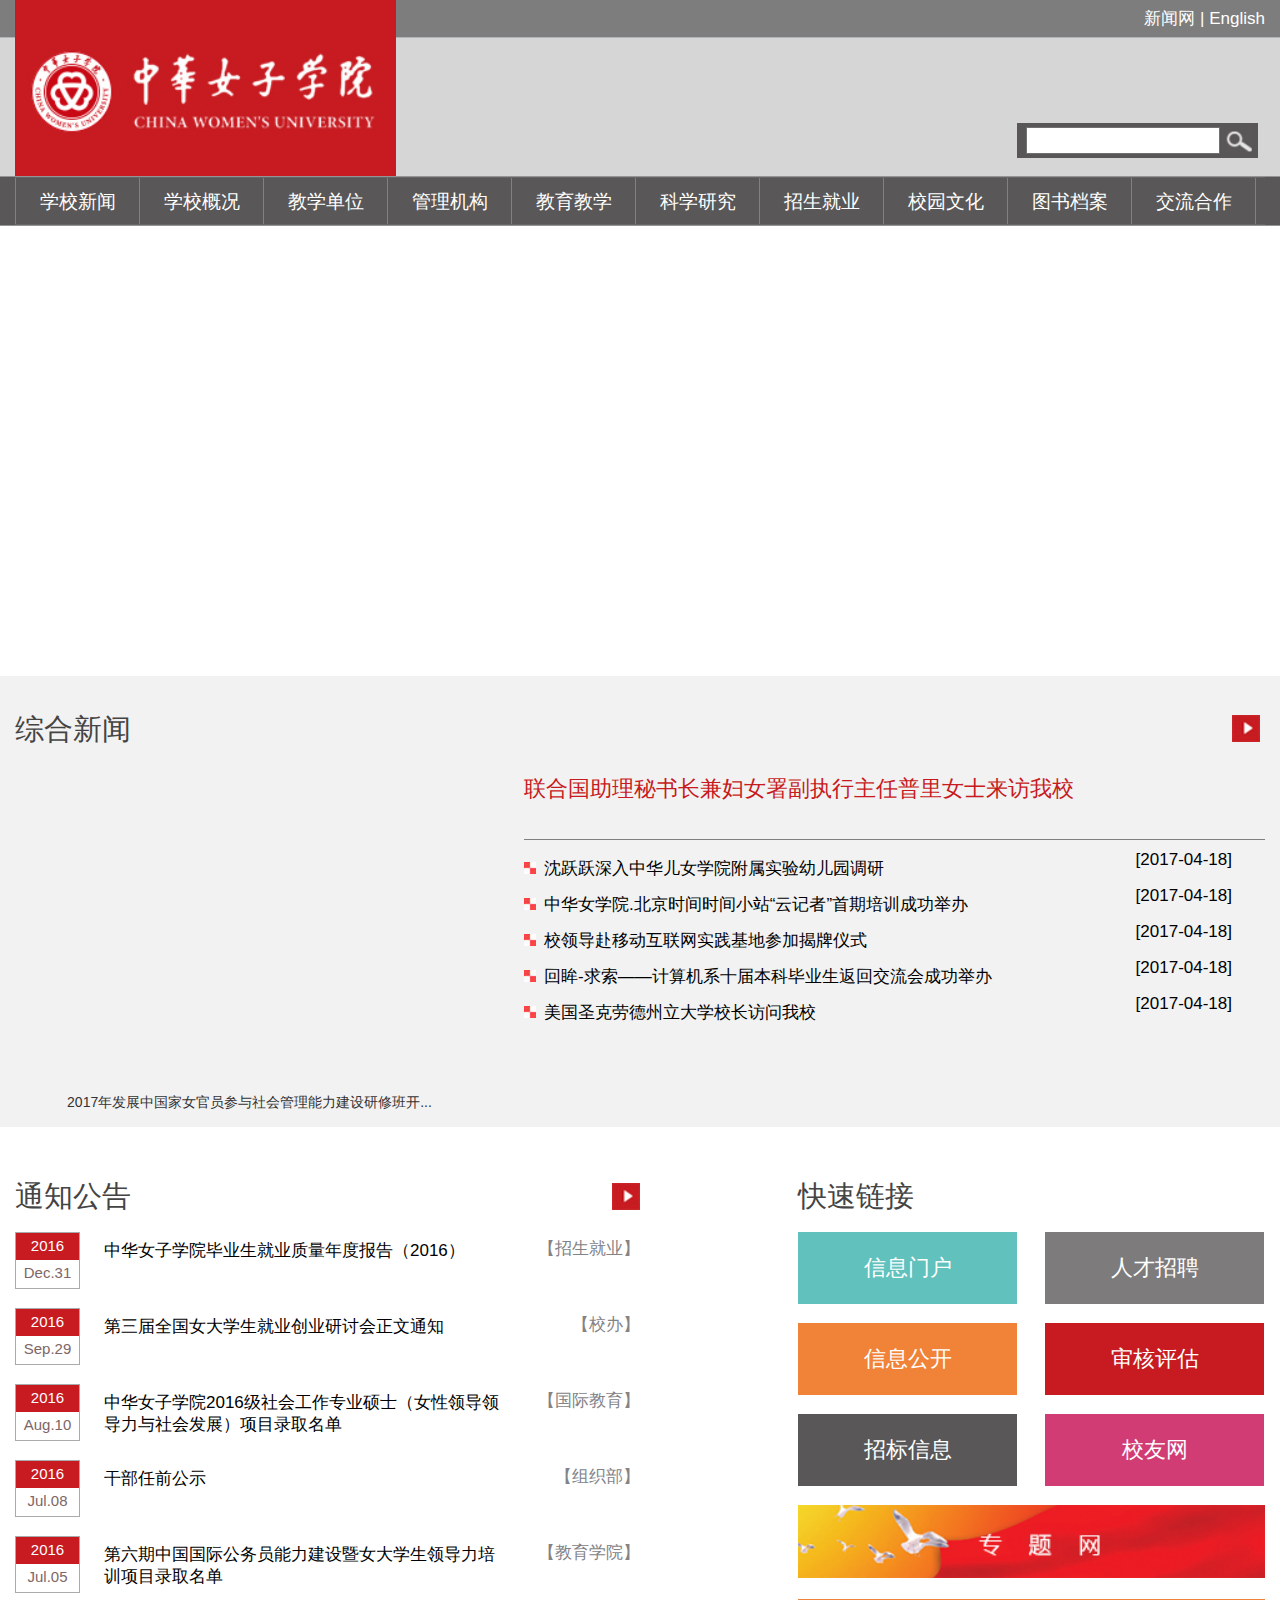
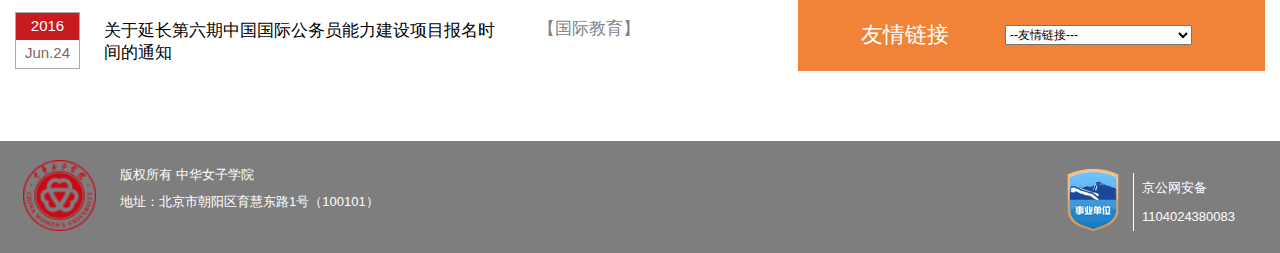
<file: 0626/eg1.html>
<!DOCTYPE html>
<html>
<head lang="en">
    <meta charset="UTF-8">
    <title></title>
    <link rel="stylesheet" href="css/reset.css"/>
    <link rel="stylesheet" href="css/public.css"/>
    <link rel="stylesheet" href="css/index.css"/>
    <link rel="stylesheet" href="css/font-awesome.css"/>
</head>
<body>
<!--header start-->
<header class="header-top">
    <div class="wd ma cb pr">
        <img src="img/logo.jpg" alt="" class="pa"/>
        <p><a href="" class="fr">新闻网 | English</a></p>
    </div>
</header>
<section class="center">
    <div class="wd ma cb">
        <div class="search fr pr">
        <input type="search"/>
            <a href=""><img src="img/1_03.jpg" alt="" class="pa"/></a>
        </div>
    </div>
</section>
<!--nav-->
<nav class="nav">
    <div class="wd ma">
    <ul class="cb">
        <li class="fl"><a href="">学校新闻</a></li>
        <li class="fl"><a href="">学校概况</a></li>
        <li class="fl"><a href="">教学单位</a></li>
        <li class="fl"><a href="">管理机构</a></li>
        <li class="fl"><a href="">教育教学</a></li>
        <li class="fl"><a href="">科学研究</a></li>
        <li class="fl"><a href="">招生就业</a></li>
        <li class="fl"><a href="">校园文化</a></li>
        <li class="fl"><a href="">图书档案</a></li>
        <li class="fl"><a href="">交流合作</a></li>
    </ul>
    </div>
</nav>
<!--header end-->
<!--banner start-->
<section class="banner wd ma cb">
        <img src="img/1.jpg" alt=""   class="fl" />
        <img src="img/1.1.jpg" alt="" class="fl"/>
        <img src="img/1.2.jpg" alt="" class="fl"/>
        <img src="img/1.3.jpg" alt="" class="fl"/>
        <img src="img/1.4.jpg" alt="" class="fl"/>
        <img src="img/1.5.jpg" alt="" class="fl"/>
        <img src="img/1.6.jpg" alt="" class="fl"/>
        <img src="img/1.7.jpg" alt="" class="fl"/>
        <img src="img/1.8.jpg" alt="" class="fl"/>
        <img src="img/1.9.jpg" alt="" class="fl"/>
</section>
<!--banner end-->
<!--main start-->
<main class="main">
    <!--contant start-->
    <section class="contant">
        <div class="wd ma cb">
            <a href="" class="fr"><img src="img/33_07.jpg" alt=""/></a>
            <h2>综合新闻</h2>
                <div class="left fl">
                    <div class="img cb">
                    <img src="img/2.jpg" alt="" class="fl"/>
                    <img src="img/3.jpg" alt="" class="fl"/>
                    <img src="img/4.jpg" alt="" class="fl"/>
                    <img src="img/5.jpg" alt="" class="fl"/>
                    <img src="img/6.jpg" alt="" class="fl"/>
                    </div>
                    <p>2017年发展中国家女官员参与社会管理能力建设研修班开...</p>
                </div>
                <div class="right fr bb">
                    <h3>联合国助理秘书长兼妇女署副执行主任普里女士来访我校</h3>
                    <ul class="cb">
                        <li><span class="fr">[2017-04-18]</span><a href=""><img src="img/44_11.jpg" alt=""/>沈跃跃深入中华儿女学院附属实验幼儿园调研</a></li>
                        <li><span class="fr">[2017-04-18]</span><a href=""><img src="img/44_11.jpg" alt=""/>中华女学院.北京时间时间小站“云记者”首期培训成功举办</a></li>
                        <li><span class="fr">[2017-04-18]</span><a href=""><img src="img/44_11.jpg" alt=""/>校领导赴移动互联网实践基地参加揭牌仪式</a></li>
                        <li><span class="fr">[2017-04-18]</span><a href=""><img src="img/44_11.jpg" alt=""/>回眸-求索——计算机系十届本科毕业生返回交流会成功举办</a></li>
                        <li><span class="fr">[2017-04-18]</span><a href=""><img src="img/44_11.jpg" alt=""/>美国圣克劳德州立大学校长访问我校</a></li>
                    </ul>
                </div>
        </div>
    </section>
    <!--contant end-->
    <!--box start-->
    <section class="box">
        <div class="wd ma cb">
            <div class="notice fl">
                <a href="" class="fr"><img src="img/33_07.jpg" alt=""/></a>
                <h2>通知公告</h2>
                <ul>
                    <li class="cb">
                        <div class="fl">
                            <p>2016</p>
                            <p>Dec.31</p>
                        </div>
                        <p class="fl"><a href="">中华女子学院毕业生就业质量年度报告（2016）</a></p>
                        <span class="fr">【招生就业】</span>
                    </li>
                    <li class="cb">
                        <div class="fl">
                            <p>2016</p>
                            <p>Sep.29</p>
                        </div>
                        <p class="fl"><a href="">第三届全国女大学生就业创业研讨会正文通知</a></p>
                        <span class="fr">【校办】</span>
                    </li>
                    <li class="cb">
                        <div class="fl">
                            <p>2016</p>
                            <p>Aug.10</p>
                        </div>
                        <p class="fl"><a href="">中华女子学院2016级社会工作专业硕士（女性领导领导力与社会发展）项目录取名单</a></p>
                        <span class="fr">【国际教育】</span>
                    </li>
                    <li class="cb">
                        <div class="fl">
                            <p>2016</p>
                            <p>Jul.08</p>
                        </div>
                        <p class="fl"><a href="">干部任前公示</a></p>
                        <span class="fr">【组织部】</span>
                    </li>
                    <li class="cb">
                        <div class="fl">
                            <p>2016</p>
                            <p>Jul.05</p>
                        </div>
                        <p class="fl"><a href="">第六期中国国际公务员能力建设暨女大学生领导力培训项目录取名单</a></p>
                        <span class="fr">【教育学院】</span>
                    </li>
                    <li class="cb">
                        <div class="fl">
                            <p>2016</p>
                            <p>Jun.24</p>
                        </div>
                        <p class="fl"><a href="">关于延长第六期中国国际公务员能力建设项目报名时间的通知</a></p>
                        <span class="fr">【国际教育】</span>
                    </li>
                </ul>
            </div>
            <div class="link fl bb cb" >
                <h2>快速链接</h2>
                <a href="" class="fl">
                <div>
                    <h3>信息门户</h3>
                </div>
                </a>
                <a href="" class="fl">
                <div>
                    <h3>人才招聘</h3>
                </div>
                </a>
                <a href="" class="fl">
                <div>
                    <h3>信息公开</h3>
                </div>
                </a>
                <a href="" class="fl">
                <div>
                    <h3>审核评估</h3>
                </div>
                </a>
                <a href="" class="fl">
                <div>
                    <h3>招标信息</h3>
                </div>
                </a>
                <a href="" class="fl">
                <div>
                    <h3>校友网</h3>
                </div>
                </a>
                <a href="">
                    <img src="img/55.jpg" alt=""/>
                </a>
                <a href="">
                    <div class="cb">
                        <h3 class="fl">友情链接</h3>
                        <select name="" id="" class="fl">
                            <option value="">--友情链接---</option>
                            <option value="">--友情链接---</option>
                            <option value="">--友情链接---</option>
                            <option value="">--友情链接---</option>
                        </select>
                    </div>
                </a>
            </div>
        </div>
    </section>
    <!--box end-->
</main>
<!--main end-->
<!--footer start-->
<footer class="footer">
    <div class="wd ma cb">
        <img src="img/66.png" alt="" class="fl"/>
        <p class="fl">版权所有 中华女子学院 <br/>地址：北京市朝阳区育慧东路1号（100101）</p>
        <p class="fr">京公网安备 <br/>1104024380083</p>
        <img src="img/77.png" alt="" class="fr"/>
    </div>
</footer>
<!--footer end-->
</body>
</html>
</file>
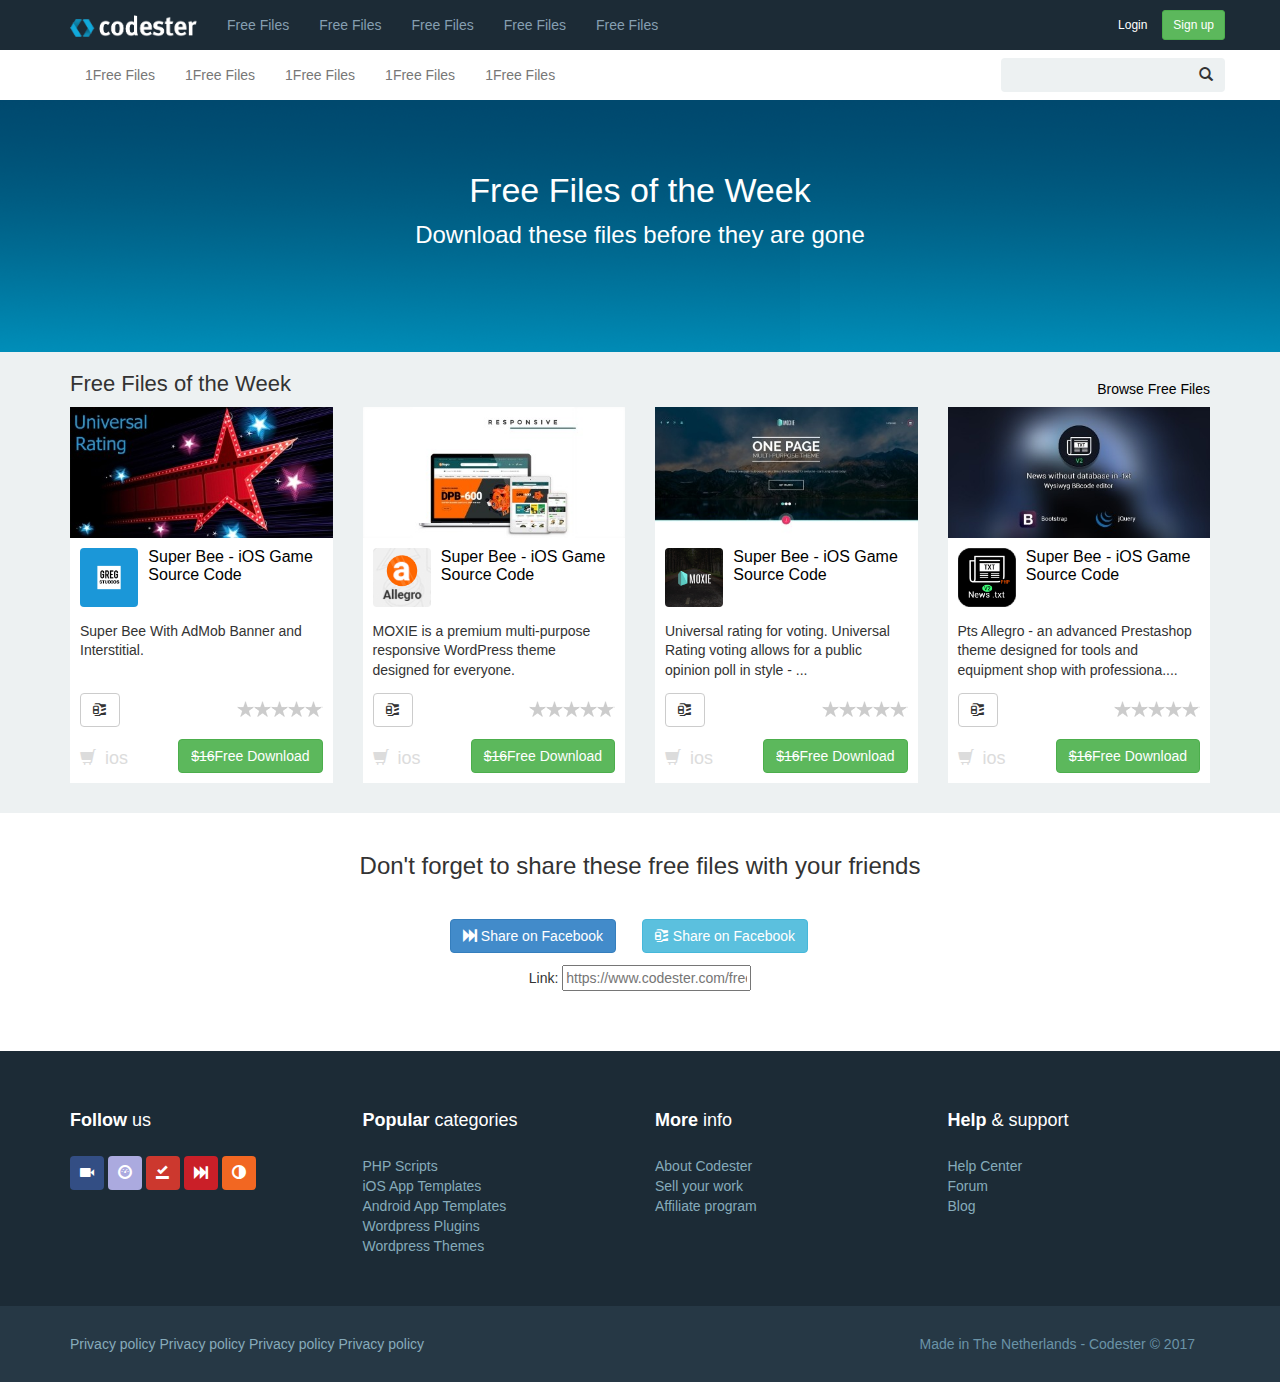
<file: 0717整站/nav-eg1.html>
<!DOCTYPE html>
<html>
<head lang="en">
    <meta charset="UTF-8">
    <title></title>
    <!--让bootstrap兼容最新版本的ie-->
    <meta http-equiv="X-UA-COMPATIBLE" content="IE=edge">
    <!--以移动设备优先  视窗                  宽度=设备宽度        缩放=1           最大缩放=1           禁止用户缩放-->
    <meta name="viewport" content="width=device-width,initial-scale=1,maximum-scale=1,user-scalable=no"/>
    <link rel="stylesheet" href="css/bootstrap.css"/>
    <link rel="stylesheet" href="css/header-footer.css"/>
    <link rel="stylesheet" href="css/index.css"/>
</head>
<body>
<!--header start-->
<header class="header navbar navbar-fixed-top">
    <div class="mainNavBar navbar navbar-default">
        <div class="container">
            <div class="navbar-header">
                <!--logo start-->
                <a href="index.html" class="navbar-brand"><img src="img/logo-dark.png" alt=""/></a>
                <!--logo end-->
                <button class="navbar-toggle" data-toggle="collapse" data-target=".navbar-collapse">
                    <i class="icon-bar"></i>
                    <i class="icon-bar"></i>
                    <i class="icon-bar"></i>
                </button>
            </div>
            <div class="collapse navbar-collapse ">
                <nav>
                    <ul class="nav navbar-nav navbar-pills hidden-xs">
                        <li><a href="nav-eg1.html">Free Files</a></li>
                        <li><a href="nav-eg2.html">Free Files</a></li>
                        <li><a href="nav-eg3.html">Free Files</a></li>
                        <li><a href="nav-eg4.html">Free Files</a></li>
                        <li><a href="nav-eg5.html">Free Files</a></li>
                    </ul>
                    <ul class="nav navbar-nav visible-xs">
                        <li>
                            <a href="" data-toggle="dropdown" class="dropdown-toggle">1Free Files</a>
                            <ul class="dropdown-menu">
                                <li><a href="">PHP Script</a></li>
                                <li><a href="">PHP Script</a></li>
                                <li><a href="">PHP Script</a></li>
                                <li><a href="">PHP Script</a></li>
                                <li><a href="">PHP Script</a></li>
                                <li><a href="">PHP Script</a></li>
                                <li><a href="">PHP Script</a></li>
                                <li><a href="">PHP Script</a></li>
                                <li><a href="">PHP Script</a></li>
                            </ul>
                        </li>
                        <li>
                            <a href="" data-toggle="dropdown" class="dropdown-toggle">1Free Files</a>
                            <ul class="dropdown-menu">
                                <li><a href="">PHP Script</a></li>
                                <li><a href="">PHP Script</a></li>
                                <li><a href="">PHP Script</a></li>
                                <li><a href="">PHP Script</a></li>
                                <li><a href="">PHP Script</a></li>
                                <li><a href="">PHP Script</a></li>
                                <li><a href="">PHP Script</a></li>
                                <li><a href="">PHP Script</a></li>
                                <li><a href="">PHP Script</a></li>
                            </ul>
                        </li>
                        <li>
                            <a href="" data-toggle="dropdown" class="dropdown-toggle">1Free Files</a>
                            <ul class="dropdown-menu">
                                <li><a href="">PHP Script</a></li>
                                <li><a href="">PHP Script</a></li>
                                <li><a href="">PHP Script</a></li>
                                <li><a href="">PHP Script</a></li>
                                <li><a href="">PHP Script</a></li>
                                <li><a href="">PHP Script</a></li>
                                <li><a href="">PHP Script</a></li>
                                <li><a href="">PHP Script</a></li>
                                <li><a href="">PHP Script</a></li>
                            </ul>
                        </li>
                        <li>
                            <a href="" data-toggle="dropdown" class="dropdown-toggle">1Free Files</a>
                            <ul class="dropdown-menu">
                                <li><a href="">PHP Script</a></li>
                                <li><a href="">PHP Script</a></li>
                                <li><a href="">PHP Script</a></li>
                                <li><a href="">PHP Script</a></li>
                                <li><a href="">PHP Script</a></li>
                                <li><a href="">PHP Script</a></li>
                                <li><a href="">PHP Script</a></li>
                                <li><a href="">PHP Script</a></li>
                                <li><a href="">PHP Script</a></li>
                            </ul>
                        </li>
                        <li>
                            <a href="" data-toggle="dropdown" class="dropdown-toggle">1Free Files</a>
                            <ul class="dropdown-menu">
                                <li><a href="">PHP Script</a></li>
                                <li><a href="">PHP Script</a></li>
                                <li><a href="">PHP Script</a></li>
                                <li><a href="">PHP Script</a></li>
                                <li><a href="">PHP Script</a></li>
                                <li><a href="">PHP Script</a></li>
                                <li><a href="">PHP Script</a></li>
                                <li><a href="">PHP Script</a></li>
                                <li><a href="">PHP Script</a></li>
                            </ul>
                        </li>
                    </ul>
                </nav>
                <div class="navbar-right ">
                    <button class="btn  btn-sm navbar-btn login">Login</button>
                    <button class="btn btn-success btn-sm navbar-btn ">Sign up</button>
                </div>
            </div>
        </div>
    </div>
    <div class="subNavBar   navbar  navbar-default hidden-xs">
        <div class="container">
            <nav>
                <ul class="nav navbar-nav">
                    <li>
                        <a href="" data-toggle="dropdown" class="dropdown-toggle">1Free Files</a>
                        <ul class="dropdown-menu">
                            <li><a href="">PHP Script</a></li>
                            <li class="divider"></li>
                            <li><a href="">PHP Script</a></li>
                            <li><a href="">PHP Script</a></li>
                            <li><a href="">PHP Script</a></li>
                            <li><a href="">PHP Script</a></li>
                            <li><a href="">PHP Script</a></li>
                            <li><a href="">PHP Script</a></li>
                            <li><a href="">PHP Script</a></li>
                            <li><a href="">PHP Script</a></li>
                        </ul>
                    </li>
                    <li>
                        <a href="" data-toggle="dropdown" class="dropdown-toggle">1Free Files</a>
                        <ul class="dropdown-menu">
                            <li><a href="">PHP Script</a></li>
                            <li class="divider"></li>
                            <li><a href="">PHP Script</a></li>
                            <li><a href="">PHP Script</a></li>
                            <li><a href="">PHP Script</a></li>
                            <li><a href="">PHP Script</a></li>
                            <li><a href="">PHP Script</a></li>
                            <li><a href="">PHP Script</a></li>
                            <li><a href="">PHP Script</a></li>
                            <li><a href="">PHP Script</a></li>
                        </ul>
                    </li>
                    <li>
                        <a href="" data-toggle="dropdown" class="dropdown-toggle">1Free Files</a>
                        <ul class="dropdown-menu">
                            <li><a href="">PHP Script</a></li>
                            <li class="divider"></li>
                            <li><a href="">PHP Script</a></li>
                            <li><a href="">PHP Script</a></li>
                            <li><a href="">PHP Script</a></li>
                            <li><a href="">PHP Script</a></li>
                            <li><a href="">PHP Script</a></li>
                            <li><a href="">PHP Script</a></li>
                            <li><a href="">PHP Script</a></li>
                            <li><a href="">PHP Script</a></li>
                        </ul>
                    </li>
                    <li>
                        <a href="" data-toggle="dropdown" class="dropdown-toggle">1Free Files</a>
                        <ul class="dropdown-menu">
                            <li><a href="">PHP Script</a></li>
                            <li class="divider"></li>
                            <li><a href="">PHP Script</a></li>
                            <li><a href="">PHP Script</a></li>
                            <li><a href="">PHP Script</a></li>
                            <li><a href="">PHP Script</a></li>
                            <li><a href="">PHP Script</a></li>
                            <li><a href="">PHP Script</a></li>
                            <li><a href="">PHP Script</a></li>
                            <li><a href="">PHP Script</a></li>
                        </ul>
                    </li>
                    <li>
                        <a href="" data-toggle="dropdown" class="dropdown-toggle">1Free Files</a>
                        <ul class="dropdown-menu">
                            <li><a href="">PHP Script</a></li>
                            <li class="divider"></li>
                            <li><a href="">PHP Script</a></li>
                            <li><a href="">PHP Script</a></li>
                            <li><a href="">PHP Script</a></li>
                            <li><a href="">PHP Script</a></li>
                            <li><a href="">PHP Script</a></li>
                            <li><a href="">PHP Script</a></li>
                            <li><a href="">PHP Script</a></li>
                            <li><a href="">PHP Script</a></li>
                        </ul>
                    </li>
                </ul>
            </nav>
            <form action="" class="navbar-form navbar-right hidden-sm">
                <div class="input-group">
                    <input type="search" class="form-control"/>
                   <span class="input-group-btn">
                        <button class="btn btn-default" type="submit">
                            <i class="glyphicon glyphicon-search"></i>
                        </button>
                   </span>
                </div>
            </form>
        </div>
    </div>
</header>
<!--header end-->
<!--banner start-->
<section class="banner text-center eg1-banner">
    <div class="container">
        <h1>Free Files of the Week <br/>
           <span> Download these files before they are gone</span></h1>
    </div>
</section>
<!--banner end-->
<!--content start-->
<section class="content">
    <div class="container">
        <div class="row">
            <div class="col-xs-12">
                <h2 class="clearfix">Free Files of the Week <a href="" class="pull-right">Browse Free Files</a></h2>
            </div>
            <div class="col-md-3 col-sm-6">
                <figure>
                    <a href=""><img src="img/preview-small(1).jpg" alt="" class="img-responsive"/></a>
                    <figcaption class="media">
                        <a href="" class="media-left"><img src="img/icon-small(1).png" alt="" class="img-responsive"/></a>
                        <div class="media-body">
                            <h3><a href="">Super Bee - iOS Game Source Code</a></h3>
                        </div>
                        <p>Super Bee With AdMob Banner and Interstitial.</p>
                        <div class="clearfix">
                            <a href="" class="btn btn-default" data-toggle="tooltip" title="live preview"><i class="glyphicon glyphicon-compressed"></i></a>
                            <p class="star pull-right"></p>
                        </div>
                        <div class="clearfix down">
                            <a href=""><i class="glyphicon glyphicon-shopping-cart"></i></a>
                            <a href="">ios</a>
                            <a href="" class="btn btn-success pull-right">
                                <del>$16</del>Free Download
                            </a>
                        </div>
                    </figcaption>
                </figure>
            </div>
            <div class="col-md-3 col-sm-6">
                <figure>
                    <a href=""><img src="img/preview-small(2).jpg" alt="" class="img-responsive"/></a>
                    <figcaption class="media">
                        <a href="" class="media-left"><img src="img/icon-small(2).png" alt="" class="img-responsive"/></a>
                        <div class="media-body">
                            <h3><a href="">Super Bee - iOS Game Source Code</a></h3>
                        </div>
                        <p>MOXIE is a premium multi-purpose responsive WordPress theme designed for everyone.</p>
                        <div class="clearfix">
                            <a href="" class="btn btn-default" data-toggle="tooltip" title="live preview"><i class="glyphicon glyphicon-compressed"></i></a>
                            <p class="star pull-right"></p>
                        </div>
                        <div class="clearfix down">
                            <a href=""><i class="glyphicon glyphicon-shopping-cart"></i></a>
                            <a href="">ios</a>
                            <a href="" class="btn btn-success pull-right">
                                <del>$16</del>Free Download
                            </a>
                        </div>
                    </figcaption>
                </figure>
            </div>
            <div class="col-md-3 col-sm-6">
                <figure>
                    <a href=""><img src="img/preview-small(3).jpg" alt="" class="img-responsive"/></a>
                    <figcaption class="media">
                        <a href="" class="media-left"><img src="img/icon-small(3).png" alt="" class="img-responsive"/></a>
                        <div class="media-body">
                            <h3><a href="">Super Bee - iOS Game Source Code</a></h3>
                        </div>
                        <p>Universal rating for voting. Universal Rating voting allows for a public opinion poll in style - ...</p>
                        <div class="clearfix">
                            <a href="" class="btn btn-default" data-toggle="tooltip" title="live preview"><i class="glyphicon glyphicon-compressed"></i></a>
                            <p class="star pull-right"></p>
                        </div>
                        <div class="clearfix down">
                            <a href=""><i class="glyphicon glyphicon-shopping-cart"></i></a>
                            <a href="">ios</a>
                            <a href="" class="btn btn-success pull-right">
                                <del>$16</del>Free Download
                            </a>
                        </div>
                    </figcaption>
                </figure>
            </div>
            <div class="col-md-3 col-sm-6">
                <figure>
                    <a href=""><img src="img/preview-small(4).jpg" alt="" class="img-responsive"/></a>
                    <figcaption class="media">
                        <a href="" class="media-left"><img src="img/icon-small(4).png" alt="" class="img-responsive"/></a>
                        <div class="media-body">
                            <h3><a href="">Super Bee - iOS Game Source Code</a></h3>
                        </div>
                        <p>Pts Allegro - an advanced Prestashop theme designed for tools and equipment shop with professiona....</p>
                        <div class="clearfix">
                            <a href="" class="btn btn-default" data-toggle="tooltip" title="live preview"><i class="glyphicon glyphicon-compressed"></i></a>
                            <p class="star pull-right"></p>
                        </div>
                        <div class="clearfix down">
                            <a href=""><i class="glyphicon glyphicon-shopping-cart"></i></a>
                            <a href="">ios</a>
                            <a href="" class="btn btn-success pull-right">
                                <del>$16</del>Free Download
                            </a>
                        </div>
                    </figcaption>
                </figure>
            </div>
            </div>
        </div>
    </section>
<!--content end-->
<!--forget start-->
<section class="forget">
    <div class="container text-center">
        <h3>Don't forget to share these free files with your friends</h3>
        <button class="btn btn-primary">
            <i class="glyphicon glyphicon-fast-forward"></i>
            Share on Facebook
        </button>
        <button class="btn btn-info">
        <i class="glyphicon glyphicon-compressed"></i>
            Share on Facebook
        </button>
        <div class="clearfix">
            <form action="" class="text-center">
                Link:
                <input type="text" placeholder="https://www.codester.com/free/"/>
            </form>

        </div>
    </div>
</section>
<!--forget end-->
<!--footer start-->
<footer class="footer">
    <div class="top">
        <div class="container">
            <div class="row">
                <div class="col-sm-3">
                    <h5>Follow <span>us</span></h5>
                    <a href=""><i class="glyphicon glyphicon-facetime-video"></i></a>
                    <a href=""><i class="glyphicon glyphicon-dashboard"></i></a>
                    <a href=""><i class="glyphicon glyphicon-saved"></i></a>
                    <a href=""><i class="glyphicon glyphicon-fast-forward"></i></a>
                    <a href=""><i class="glyphicon glyphicon-adjust"></i></a>
                </div>
                <div class="col-sm-3">
                    <h5>Popular <span>categories</span></h5>
                    <ul>
                        <li><a href="">PHP Scripts</a></li>
                        <li><a href="">iOS App Templates</a></li>
                        <li><a href="">Android App Templates</a></li>
                        <li><a href="">Wordpress Plugins</a></li>
                        <li><a href="">Wordpress Themes</a></li>
                    </ul>
                </div>
                <div class="col-sm-3">
                    <h5>More <span>info</span></h5>
                    <ul>
                        <li><a href="">About Codester</a></li>
                        <li><a href="">Sell your work</a></li>
                        <li><a href="">Affiliate program</a></li>
                    </ul>
                </div>
                <div class="col-sm-3">
                    <h5>Help <span>& support</span></h5>
                    <ul>
                        <li><a href="">Help Center</a></li>
                        <li><a href="">Forum</a></li>
                        <li><a href="">Blog</a></li>
                    </ul>
                </div>
            </div>
        </div>
    </div>
    <div class="bottom">
        <div class="container">
            <div class="col-xs-8">
                <a href="">Privacy policy</a>
                <a href="">Privacy policy</a>
                <a href="">Privacy policy</a>
                <a href="">Privacy policy</a>
            </div>
            <div class="col-xs-4 text-right">
                Made in The Netherlands - Codester © 2017
            </div>
        </div>
    </div>
</footer>
<!--footer end-->
<script src="js/jquery-1.11.3.js"></script>
<script src="js/bootstrap.js"></script>
<script>
    $(function () {
        $('[data-toggle="tooltip"]').tooltip();
    })
</script>
</body>
</html>
</file>
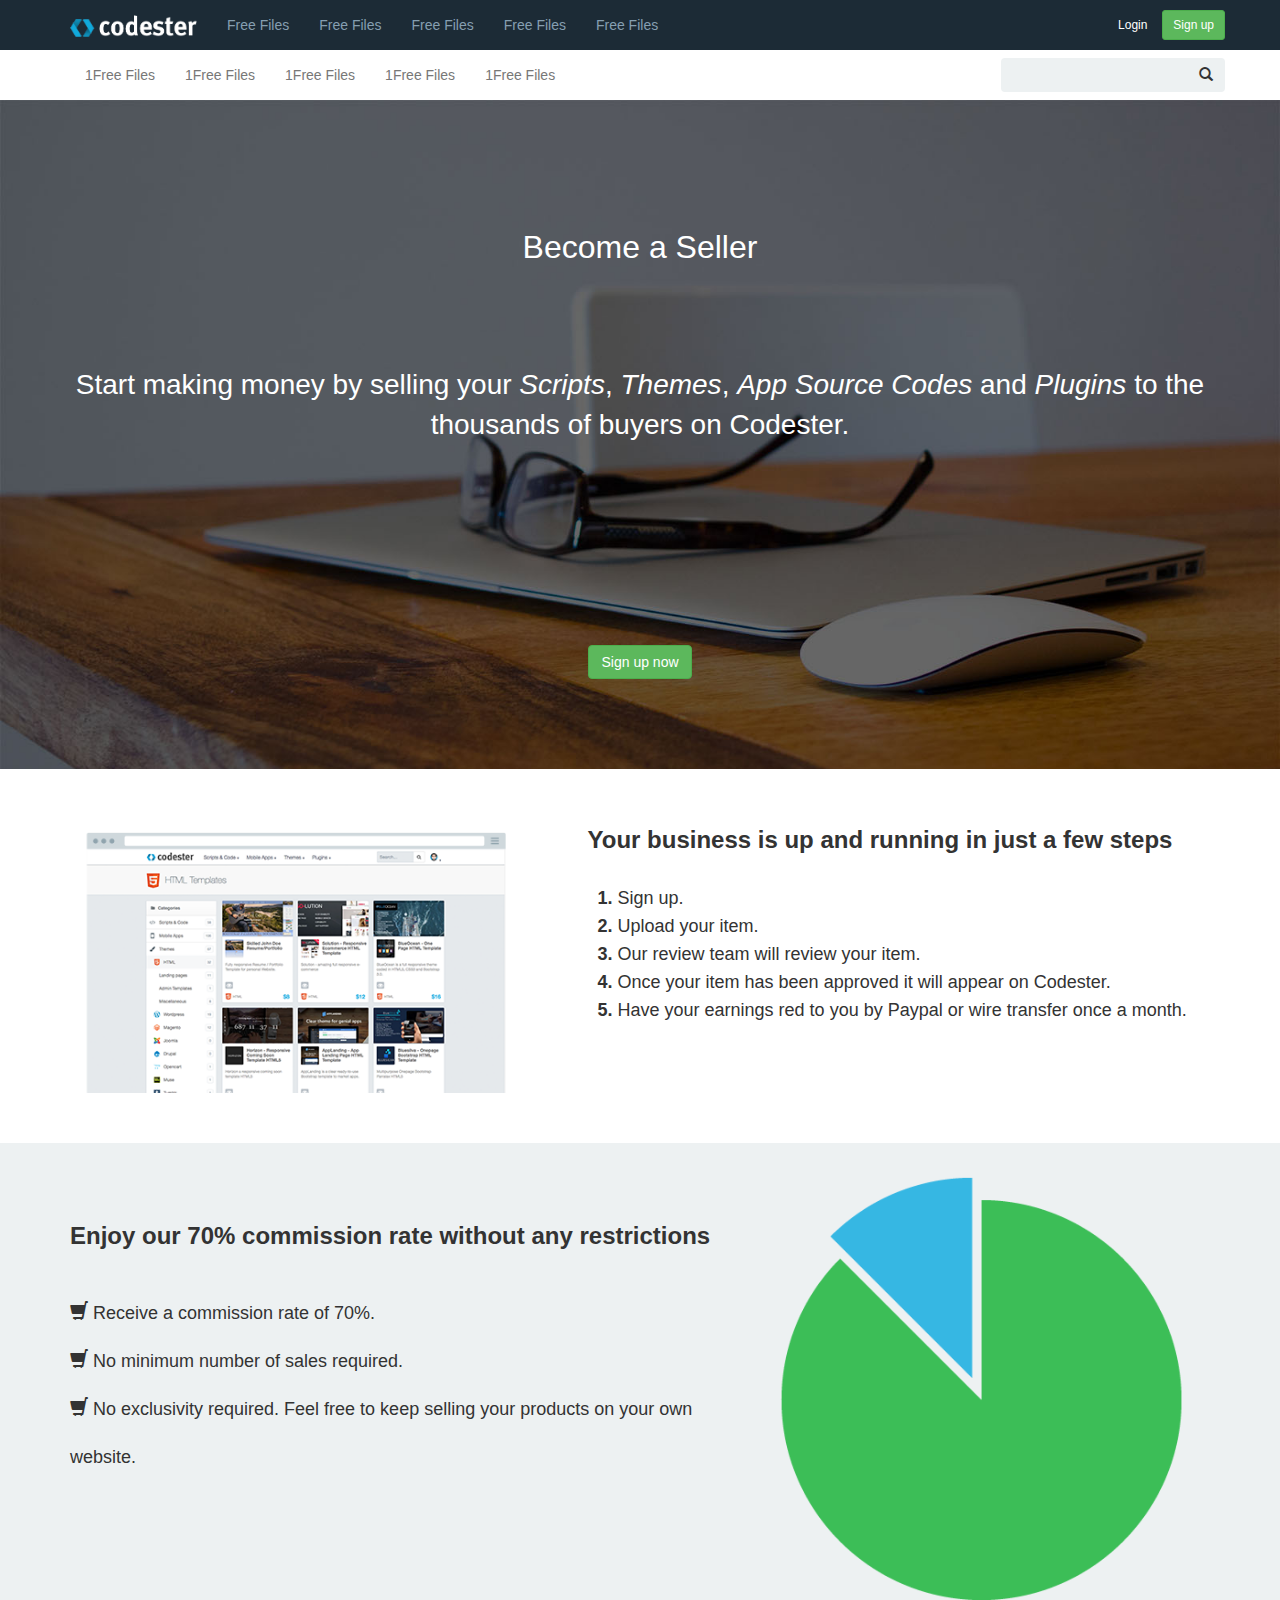
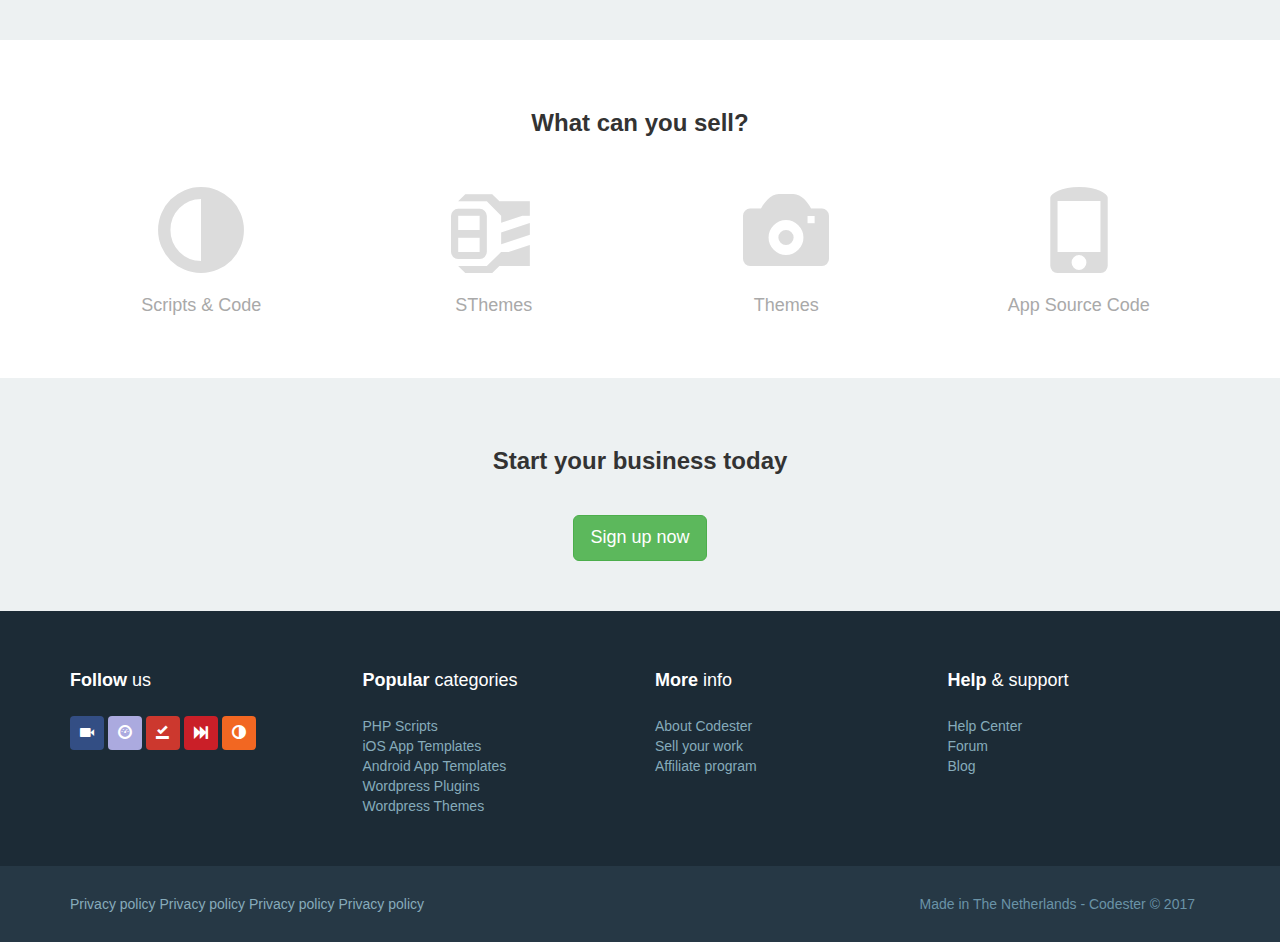
<file: 0717整站/nav-eg2.html>
<!DOCTYPE html>
<html>
<head lang="en">
    <meta charset="UTF-8">
    <title></title>
    <!--让bootstrap兼容最新版本的ie-->
    <meta http-equiv="X-UA-COMPATIBLE" content="IE=edge">
    <!--以移动设备优先  视窗                  宽度=设备宽度        缩放=1           最大缩放=1           禁止用户缩放-->
    <meta name="viewport" content="width=device-width,initial-scale=1,maximum-scale=1,user-scalable=no"/>
    <link rel="stylesheet" href="css/bootstrap.css"/>
    <link rel="stylesheet" href="css/header-footer.css"/>
    <link rel="stylesheet" href="css/index.css"/>
</head>
<body>
<!--header start-->
<header class="header navbar navbar-fixed-top">
    <div class="mainNavBar navbar navbar-default">
        <div class="container">
            <div class="navbar-header">
                <!--logo start-->
                <a href="index.html" class="navbar-brand"><img src="img/logo-dark.png" alt=""/></a>
                <!--logo end-->
                <button class="navbar-toggle" data-toggle="collapse" data-target=".navbar-collapse">
                    <i class="icon-bar"></i>
                    <i class="icon-bar"></i>
                    <i class="icon-bar"></i>
                </button>
            </div>
            <div class="collapse navbar-collapse ">
                <nav>
                    <ul class="nav navbar-nav navbar-pills hidden-xs">
                        <li><a href="nav-eg1.html">Free Files</a></li>
                        <li><a href="nav-eg2.html">Free Files</a></li>
                        <li><a href="nav-eg3.html">Free Files</a></li>
                        <li><a href="nav-eg4.html">Free Files</a></li>
                        <li><a href="nav-eg5.html">Free Files</a></li>
                    </ul>
                    <ul class="nav navbar-nav visible-xs">
                        <li>
                            <a href="" data-toggle="dropdown" class="dropdown-toggle">1Free Files</a>
                            <ul class="dropdown-menu">
                                <li><a href="">PHP Script</a></li>
                                <li><a href="">PHP Script</a></li>
                                <li><a href="">PHP Script</a></li>
                                <li><a href="">PHP Script</a></li>
                                <li><a href="">PHP Script</a></li>
                                <li><a href="">PHP Script</a></li>
                                <li><a href="">PHP Script</a></li>
                                <li><a href="">PHP Script</a></li>
                                <li><a href="">PHP Script</a></li>
                            </ul>
                        </li>
                        <li>
                            <a href="" data-toggle="dropdown" class="dropdown-toggle">1Free Files</a>
                            <ul class="dropdown-menu">
                                <li><a href="">PHP Script</a></li>
                                <li><a href="">PHP Script</a></li>
                                <li><a href="">PHP Script</a></li>
                                <li><a href="">PHP Script</a></li>
                                <li><a href="">PHP Script</a></li>
                                <li><a href="">PHP Script</a></li>
                                <li><a href="">PHP Script</a></li>
                                <li><a href="">PHP Script</a></li>
                                <li><a href="">PHP Script</a></li>
                            </ul>
                        </li>
                        <li>
                            <a href="" data-toggle="dropdown" class="dropdown-toggle">1Free Files</a>
                            <ul class="dropdown-menu">
                                <li><a href="">PHP Script</a></li>
                                <li><a href="">PHP Script</a></li>
                                <li><a href="">PHP Script</a></li>
                                <li><a href="">PHP Script</a></li>
                                <li><a href="">PHP Script</a></li>
                                <li><a href="">PHP Script</a></li>
                                <li><a href="">PHP Script</a></li>
                                <li><a href="">PHP Script</a></li>
                                <li><a href="">PHP Script</a></li>
                            </ul>
                        </li>
                        <li>
                            <a href="" data-toggle="dropdown" class="dropdown-toggle">1Free Files</a>
                            <ul class="dropdown-menu">
                                <li><a href="">PHP Script</a></li>
                                <li><a href="">PHP Script</a></li>
                                <li><a href="">PHP Script</a></li>
                                <li><a href="">PHP Script</a></li>
                                <li><a href="">PHP Script</a></li>
                                <li><a href="">PHP Script</a></li>
                                <li><a href="">PHP Script</a></li>
                                <li><a href="">PHP Script</a></li>
                                <li><a href="">PHP Script</a></li>
                            </ul>
                        </li>
                        <li>
                            <a href="" data-toggle="dropdown" class="dropdown-toggle">1Free Files</a>
                            <ul class="dropdown-menu">
                                <li><a href="">PHP Script</a></li>
                                <li><a href="">PHP Script</a></li>
                                <li><a href="">PHP Script</a></li>
                                <li><a href="">PHP Script</a></li>
                                <li><a href="">PHP Script</a></li>
                                <li><a href="">PHP Script</a></li>
                                <li><a href="">PHP Script</a></li>
                                <li><a href="">PHP Script</a></li>
                                <li><a href="">PHP Script</a></li>
                            </ul>
                        </li>
                    </ul>
                </nav>
                <div class="navbar-right ">
                    <button class="btn  btn-sm navbar-btn login">Login</button>
                    <button class="btn btn-success btn-sm navbar-btn ">Sign up</button>
                </div>
            </div>
        </div>
    </div>
    <div class="subNavBar   navbar  navbar-default hidden-xs">
        <div class="container">
            <nav>
                <ul class="nav navbar-nav">
                    <li>
                        <a href="" data-toggle="dropdown" class="dropdown-toggle">1Free Files</a>
                        <ul class="dropdown-menu">
                            <li><a href="">PHP Script</a></li>
                            <li class="divider"></li>
                            <li><a href="">PHP Script</a></li>
                            <li><a href="">PHP Script</a></li>
                            <li><a href="">PHP Script</a></li>
                            <li><a href="">PHP Script</a></li>
                            <li><a href="">PHP Script</a></li>
                            <li><a href="">PHP Script</a></li>
                            <li><a href="">PHP Script</a></li>
                            <li><a href="">PHP Script</a></li>
                        </ul>
                    </li>
                    <li>
                        <a href="" data-toggle="dropdown" class="dropdown-toggle">1Free Files</a>
                        <ul class="dropdown-menu">
                            <li><a href="">PHP Script</a></li>
                            <li class="divider"></li>
                            <li><a href="">PHP Script</a></li>
                            <li><a href="">PHP Script</a></li>
                            <li><a href="">PHP Script</a></li>
                            <li><a href="">PHP Script</a></li>
                            <li><a href="">PHP Script</a></li>
                            <li><a href="">PHP Script</a></li>
                            <li><a href="">PHP Script</a></li>
                            <li><a href="">PHP Script</a></li>
                        </ul>
                    </li>
                    <li>
                        <a href="" data-toggle="dropdown" class="dropdown-toggle">1Free Files</a>
                        <ul class="dropdown-menu">
                            <li><a href="">PHP Script</a></li>
                            <li class="divider"></li>
                            <li><a href="">PHP Script</a></li>
                            <li><a href="">PHP Script</a></li>
                            <li><a href="">PHP Script</a></li>
                            <li><a href="">PHP Script</a></li>
                            <li><a href="">PHP Script</a></li>
                            <li><a href="">PHP Script</a></li>
                            <li><a href="">PHP Script</a></li>
                            <li><a href="">PHP Script</a></li>
                        </ul>
                    </li>
                    <li>
                        <a href="" data-toggle="dropdown" class="dropdown-toggle">1Free Files</a>
                        <ul class="dropdown-menu">
                            <li><a href="">PHP Script</a></li>
                            <li class="divider"></li>
                            <li><a href="">PHP Script</a></li>
                            <li><a href="">PHP Script</a></li>
                            <li><a href="">PHP Script</a></li>
                            <li><a href="">PHP Script</a></li>
                            <li><a href="">PHP Script</a></li>
                            <li><a href="">PHP Script</a></li>
                            <li><a href="">PHP Script</a></li>
                            <li><a href="">PHP Script</a></li>
                        </ul>
                    </li>
                    <li>
                        <a href="" data-toggle="dropdown" class="dropdown-toggle">1Free Files</a>
                        <ul class="dropdown-menu">
                            <li><a href="">PHP Script</a></li>
                            <li class="divider"></li>
                            <li><a href="">PHP Script</a></li>
                            <li><a href="">PHP Script</a></li>
                            <li><a href="">PHP Script</a></li>
                            <li><a href="">PHP Script</a></li>
                            <li><a href="">PHP Script</a></li>
                            <li><a href="">PHP Script</a></li>
                            <li><a href="">PHP Script</a></li>
                            <li><a href="">PHP Script</a></li>
                        </ul>
                    </li>
                </ul>
            </nav>
            <form action="" class="navbar-form navbar-right hidden-sm">
                <div class="input-group">
                    <input type="search" class="form-control"/>
                   <span class="input-group-btn">
                        <button class="btn btn-default" type="submit">
                            <i class="glyphicon glyphicon-search"></i>
                        </button>
                   </span>
                </div>
            </form>
        </div>
    </div>
</header>
<!--header end-->
<!--banner start-->
<section class="eg2-banner text-center">
    <div class="container">
        <h3>Become a Seller</h3>
        <p>Start making money by selling your <em>Scripts</em>, <em>Themes</em>, <em>App Source Codes</em> and <em>Plugins</em> to the thousands of buyers on Codester.</p>
        <button class="btn btn-success">
            Sign up now
        </button>
    </div>
</section>
<!--banner end-->
<!--codester start-->
<section class="codester">
    <div class="container">
        <div class="row">
        <div class="col-sm-5">
            <img src="img/seller-screenshot.png" alt="" class="img-responsive"/>
        </div>
            <div class="col-sm-7">
                <h4>Your business is up and running in just a few steps</h4>
                <ul>
                    <li><span>1.</span> Sign up.</li>
                    <li><span>2.</span> Upload your item.</li>
                    <li><span>3.</span> Our review team will review your item.</li>
                    <li><span>4.</span> Once your item has been approved it will appear on Codester.</li>
                    <li><span>5.</span> Have your earnings red to you by Paypal or wire transfer once a month.</li>
                </ul>
            </div>
        </div>
    </div>
</section>
<!--codester end-->
<!--Enjoy start-->
<section class="enjoy">
    <div class="container">
        <div class="row">
            <div class="col-sm-7">
                <h4>Enjoy our 70% commission rate without any restrictions</h4>
                <ul>
                    <li>
                        <i class="glyphicon glyphicon-shopping-cart"></i>
                        Receive a commission rate of 70%.
                    </li>
                    <li>
                        <i class="glyphicon glyphicon-shopping-cart"></i>
                        No minimum number of sales required.
                    </li>
                    <li>
                        <i class="glyphicon glyphicon-shopping-cart"></i>
                        No exclusivity required. Feel free to keep selling your products on your own website.
                    </li>

                </ul>
            </div>
            <div class="col-sm-5">
                <img src="img/pie-chart.png" alt="" class="img-responsive"/>
            </div>
        </div>
    </div>
</section>
<!--Enjoy end-->
<!--sell start-->
<section class="sell">
    <div class="container text-center">
        <h5>What can you sell?</h5>
        <div class="row">
            <div class="col-sm-3">
                <i class="glyphicon glyphicon-adjust"></i>
                <br/>
                <span>Scripts & Code</span>
            </div>
            <div class="col-sm-3">
                <i class="glyphicon glyphicon-compressed"></i>
                <br/>
                <span>SThemes</span>
            </div>
            <div class="col-sm-3">
                <i class="glyphicon glyphicon-camera"></i>
                <br/>
                <span>Themes</span>
            </div>
            <div class="col-sm-3">
                <i class="glyphicon glyphicon-phone"></i>
                <br/>
                <span>App Source Code</span>
            </div>
        </div>
    </div>
</section>
<!--sell end-->

<!--today start-->
<section class="today">
    <div class="container text-center">
        <h5>Start your business today</h5>
        <button class="btn btn-success btn-lg">
            Sign up now
        </button>
    </div>
</section>
<!--today end-->









<!--footer start-->
<footer class="footer">
    <div class="top">
        <div class="container">
            <div class="row">
                <div class="col-sm-3">
                    <h5>Follow <span>us</span></h5>
                    <a href=""><i class="glyphicon glyphicon-facetime-video"></i></a>
                    <a href=""><i class="glyphicon glyphicon-dashboard"></i></a>
                    <a href=""><i class="glyphicon glyphicon-saved"></i></a>
                    <a href=""><i class="glyphicon glyphicon-fast-forward"></i></a>
                    <a href=""><i class="glyphicon glyphicon-adjust"></i></a>
                </div>
                <div class="col-sm-3">
                    <h5>Popular <span>categories</span></h5>
                    <ul>
                        <li><a href="">PHP Scripts</a></li>
                        <li><a href="">iOS App Templates</a></li>
                        <li><a href="">Android App Templates</a></li>
                        <li><a href="">Wordpress Plugins</a></li>
                        <li><a href="">Wordpress Themes</a></li>
                    </ul>
                </div>
                <div class="col-sm-3">
                    <h5>More <span>info</span></h5>
                    <ul>
                        <li><a href="">About Codester</a></li>
                        <li><a href="">Sell your work</a></li>
                        <li><a href="">Affiliate program</a></li>
                    </ul>
                </div>
                <div class="col-sm-3">
                    <h5>Help <span>& support</span></h5>
                    <ul>
                        <li><a href="">Help Center</a></li>
                        <li><a href="">Forum</a></li>
                        <li><a href="">Blog</a></li>
                    </ul>
                </div>
            </div>
        </div>
    </div>
    <div class="bottom">
        <div class="container">
            <div class="col-xs-8">
                <a href="">Privacy policy</a>
                <a href="">Privacy policy</a>
                <a href="">Privacy policy</a>
                <a href="">Privacy policy</a>
            </div>
            <div class="col-xs-4 text-right">
                Made in The Netherlands - Codester © 2017
            </div>
        </div>
    </div>
</footer>
<!--footer end-->
<script src="js/jquery-1.11.3.js"></script>
<script src="js/bootstrap.js"></script>
</body>
</html>
</file>
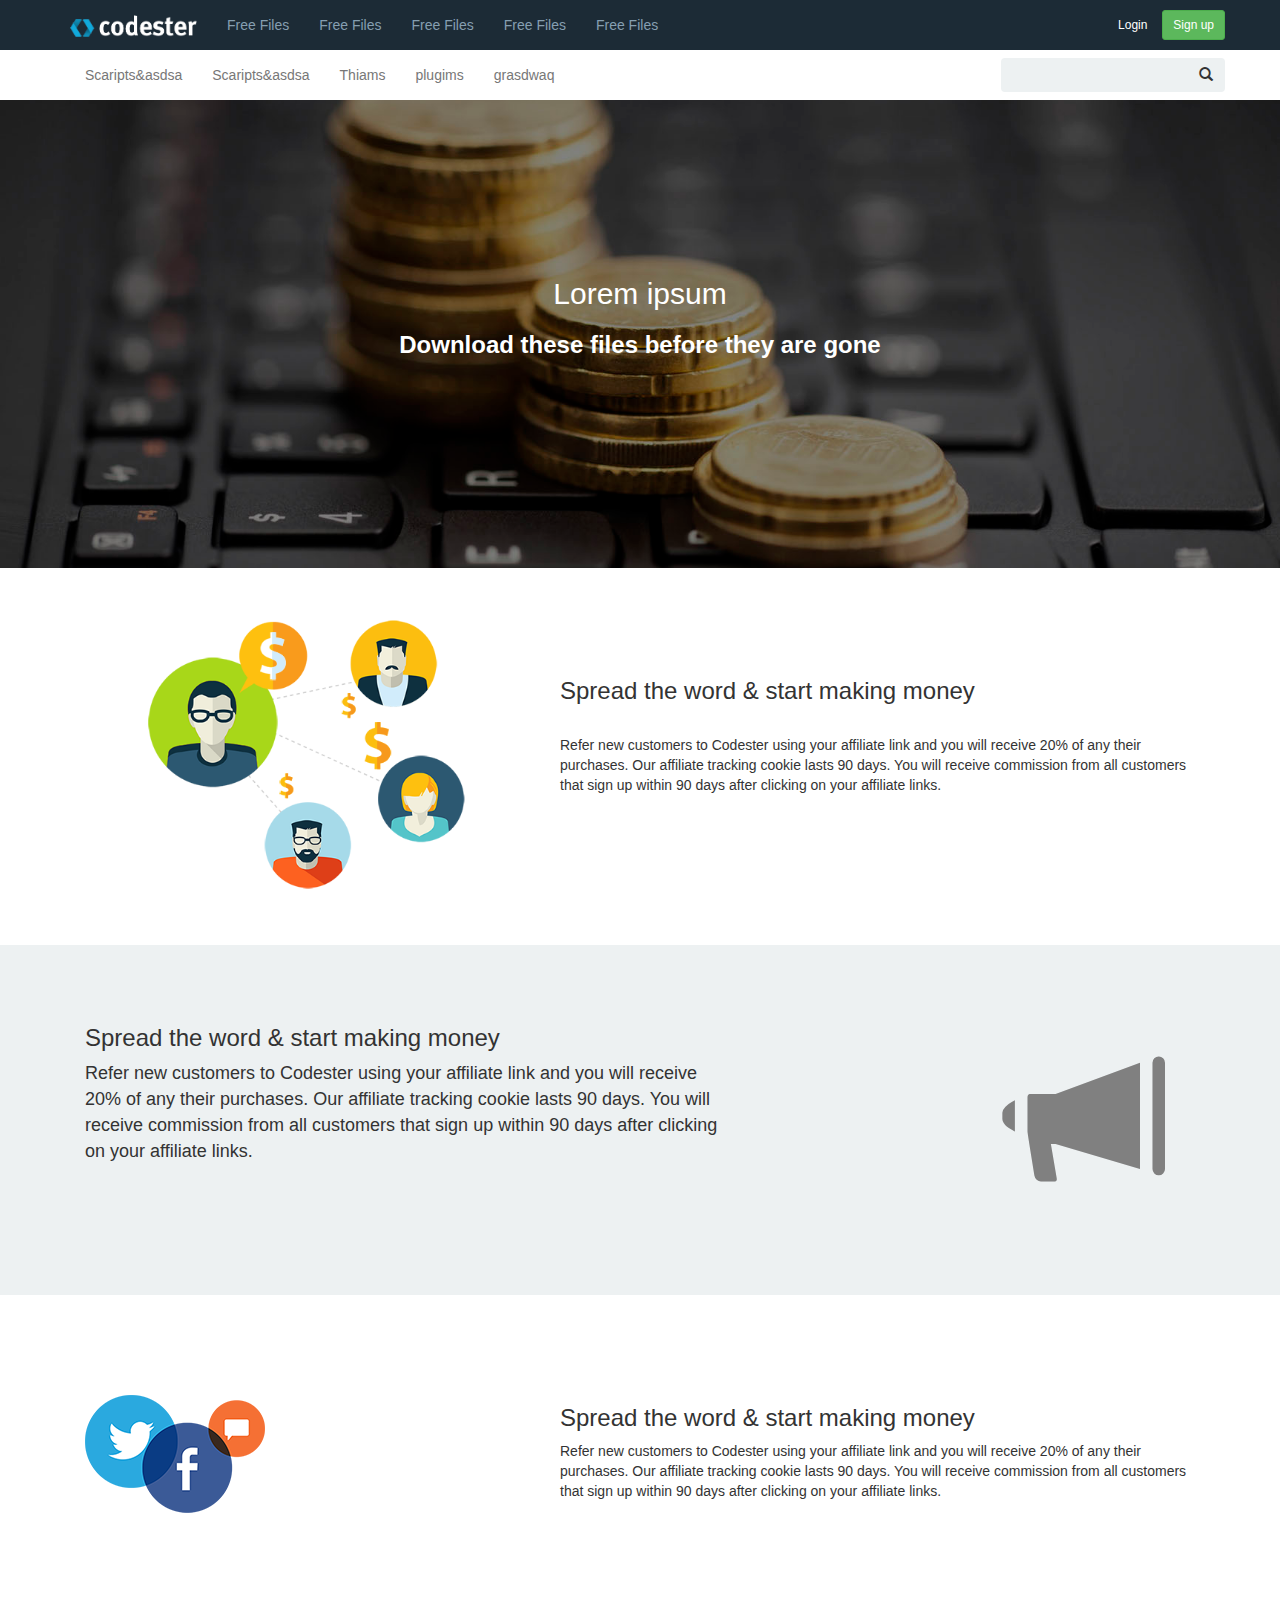
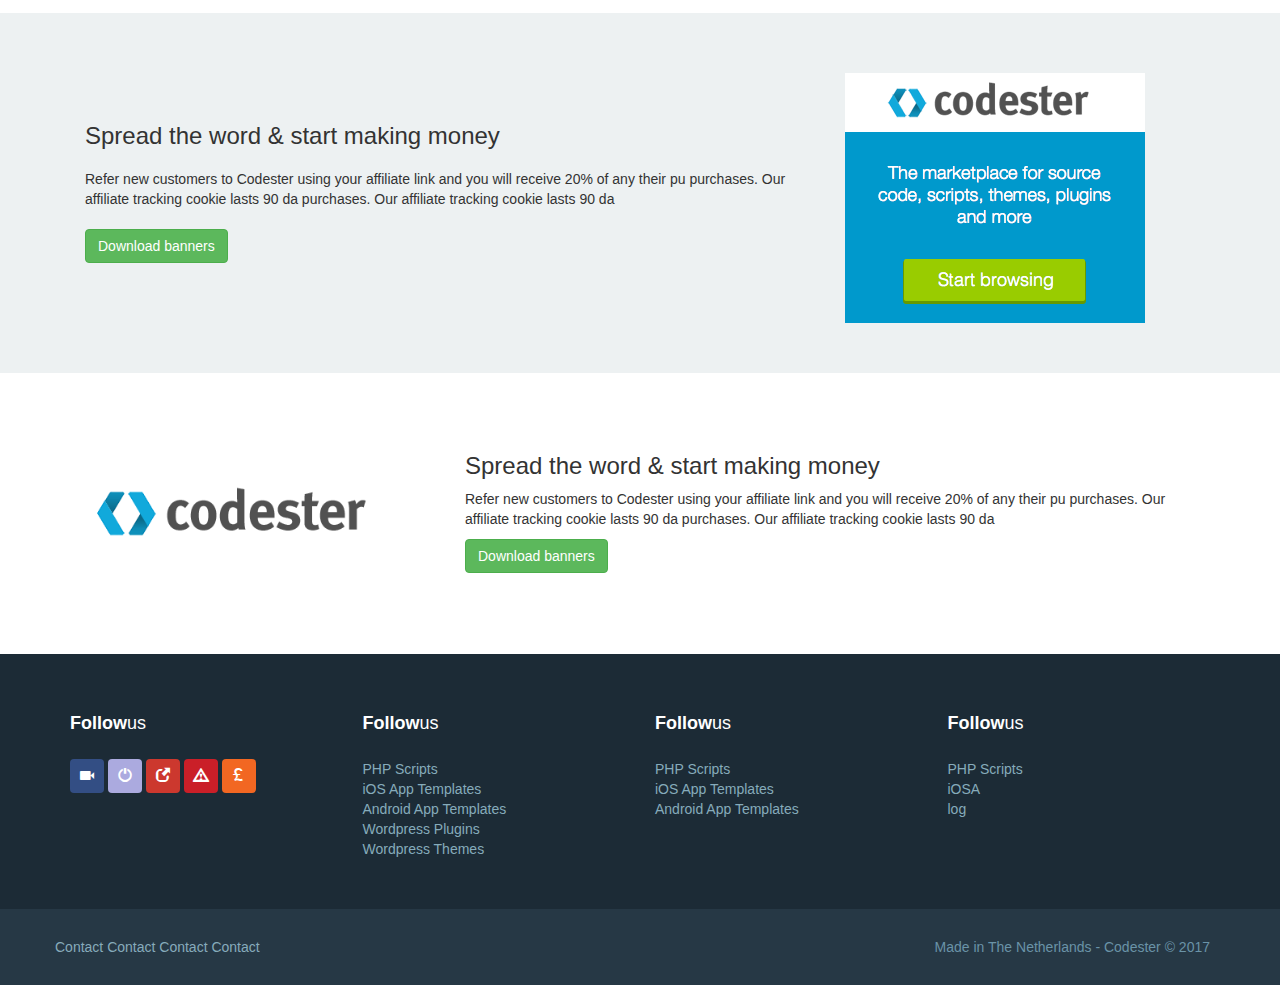
<file: 0717整站/nav-eg3.html>
<!DOCTYPE html>
<html>
<head lang="en">
    <meta charset="UTF-8">
    <title></title>
    <!--让bootstrap兼容最新版本的ie-->
    <meta http-equiv="X-UA-Compatible" content="IE=edge">
    <! 以移动设备有限 --视窗 宽度=设备宽度 缩放=1 最大缩放=1 禁止用户缩放-->
    <meta name="viewport" content="width=device-width,initial-scale=1,maximum-scale=1，user-scalable=no">
    <link rel="stylesheet" href="css/bootstrap.css"/>
    <link rel="stylesheet" href="css/header-footer.css"/>
    <link rel="stylesheet" href="css/index.css"/>
    <style>
        @media  {
            @media screen and  (max-width:768px) {
               body img{
                   width: 100%;
               }
            }
        }
    </style>
</head>
<body>
<!--header start-->
<header class="header navbar navbar-fixed-top">
    <div class="mainNavBar navbar navbar-default">
        <div class="container">
            <div class="navbar-header">
                <!--logo start-->
                <a href="index.html" class="navbar-brand"><img src="img/logo-dark.png" alt=""/></a>
                <!--logo end-->
                <button class="navbar-toggle" data-toggle="collapse" data-target=".navbar-collapse">
                    <i class="icon-bar"></i>
                    <i class="icon-bar"></i>
                    <i class="icon-bar"></i>
                </button>

            </div>
            <div class="collapse navbar-collapse">
                <nav>
                    <ul class="nav navbar-nav hidden-xs">
                        <li><a href="nav-eg1.html">Free Files</a></li>
                        <li><a href="nav-eg2.html">Free Files</a></li>
                        <li><a href="nav-eg3.html">Free Files</a></li>
                        <li><a href="nav-eg4.html">Free Files</a></li>
                        <li><a href="nav-eg5.html">Free Files</a></li>
                    </ul>
                    <ul class="nav navbar-nav visible-xs">
                        <li><a href="" data-toggle="dropdown" class="dropdown-toggle">1Free Files</a>
                            <ul class="dropdown-menu">
                                <li><a href="" >PHP Scripts</a></li>
                                <li><a href="">PHP Scripts</a></li>
                                <li><a href="">PHP Scripts</a></li>
                                <li><a href="">PHP Scripts</a></li>
                                <li><a href="">PHP Scripts</a></li>
                                <li><a href="">PHP Scripts</a></li>
                                <li><a href="">PHP Scripts</a></li>
                                <li><a href="">PHP Scripts</a></li>
                                <li><a href="">PHP Scripts</a></li>
                            </ul>
                        </li>
                        <li><a href="" data-toggle="dropdown" class="dropdown-toggle">1Free Files</a>
                            <ul class="dropdown-menu">
                                <li><a href="" >PHP Scripts</a></li>
                                <li><a href="">PHP Scripts</a></li>
                                <li><a href="">PHP Scripts</a></li>
                                <li><a href="">PHP Scripts</a></li>
                                <li><a href="">PHP Scripts</a></li>
                                <li><a href="">PHP Scripts</a></li>
                                <li><a href="">PHP Scripts</a></li>
                                <li><a href="">PHP Scripts</a></li>
                                <li><a href="">PHP Scripts</a></li>
                            </ul>
                        </li>
                        <li><a href="" data-toggle="dropdown" class="dropdown-toggle">1Free Files</a>
                            <ul class="dropdown-menu">
                                <li><a href="" >PHP Scripts</a></li>
                                <li><a href="">PHP Scripts</a></li>
                                <li><a href="">PHP Scripts</a></li>
                                <li><a href="">PHP Scripts</a></li>
                                <li><a href="">PHP Scripts</a></li>
                                <li><a href="">PHP Scripts</a></li>
                                <li><a href="">PHP Scripts</a></li>
                                <li><a href="">PHP Scripts</a></li>
                                <li><a href="">PHP Scripts</a></li>
                            </ul>
                        </li>
                        <li><a href="" data-toggle="dropdown" class="dropdown-toggle">1Free Files</a>
                            <ul class="dropdown-menu">
                                <li><a href="" >PHP Scripts</a></li>
                                <li><a href="">PHP Scripts</a></li>
                                <li><a href="">PHP Scripts</a></li>
                                <li><a href="">PHP Scripts</a></li>
                                <li><a href="">PHP Scripts</a></li>
                                <li><a href="">PHP Scripts</a></li>
                                <li><a href="">PHP Scripts</a></li>
                                <li><a href="">PHP Scripts</a></li>
                                <li><a href="">PHP Scripts</a></li>
                            </ul>
                        </li>
                        <li><a href="" data-toggle="dropdown" class="dropdown-toggle">1Free Files</a>
                            <ul class="dropdown-menu">
                                <li><a href="" >PHP Scripts</a></li>
                                <li><a href="">PHP Scripts</a></li>
                                <li><a href="">PHP Scripts</a></li>
                                <li><a href="">PHP Scripts</a></li>
                                <li><a href="">PHP Scripts</a></li>
                                <li><a href="">PHP Scripts</a></li>
                                <li><a href="">PHP Scripts</a></li>
                                <li><a href="">PHP Scripts</a></li>
                                <li><a href="">PHP Scripts</a></li>
                            </ul>
                        </li>
                    </ul>
                </nav>
                <div class="navbar-right hidden-sm">
                    <button class="btn  btn-sm navbar-btn login">Login</button>
                    <button class="btn btn-success btn-sm navbar-btn ">Sign up</button>
                </div>

            </div>
        </div>
    </div>
    <div class="subNavBar navbar navbar-default hidden-xs">
        <div class="container">
            <nav>
                <ul class="nav navbar-nav ">
                    <li>
                        <a href="" data-toggle="dropdown" class="dropdown-toggle">Scaripts&asdsa</a>
                        <ul class="dropdown-menu">
                            <li><a href="" >PHP Scripts</a></li>
                            <li class="divider"></li>
                            <li><a href="" >PHP Scripts</a></li>
                            <li><a href="">PHP Scripts</a></li>
                            <li><a href="">PHP Scripts</a></li>
                            <li><a href="">PHP Scripts</a></li>
                            <li><a href="">PHP Scripts</a></li>
                            <li><a href="">PHP Scripts</a></li>
                            <li><a href="">PHP Scripts</a></li>
                            <li><a href="">PHP Scripts</a></li>
                        </ul>
                    </li>
                    <li>
                        <a href="" data-toggle="dropdown" class="dropdown-toggle">Scaripts&asdsa</a>
                        <ul class="dropdown-menu">
                            <li><a href="" >PHP Scripts</a></li>
                            <li class="divider"></li>
                            <li><a href="" >PHP Scripts</a></li>
                            <li><a href="">PHP Scripts</a></li>
                            <li><a href="">PHP Scripts</a></li>
                            <li><a href="">PHP Scripts</a></li>
                            <li><a href="">PHP Scripts</a></li>
                            <li><a href="">PHP Scripts</a></li>
                            <li><a href="">PHP Scripts</a></li>
                            <li><a href="">PHP Scripts</a></li>
                        </ul>
                    </li>
                    <li>
                        <a href="" data-toggle="dropdown" class="dropdown-toggle">Thiams</a>
                        <ul class="dropdown-menu">
                            <li><a href="" >PHP Scripts</a></li>
                            <li class="divider"></li>
                            <li><a href="" >PHP Scripts</a></li>
                            <li><a href="">PHP Scripts</a></li>
                            <li><a href="">PHP Scripts</a></li>
                            <li><a href="">PHP Scripts</a></li>
                            <li><a href="">PHP Scripts</a></li>
                            <li><a href="">PHP Scripts</a></li>
                            <li><a href="">PHP Scripts</a></li>
                            <li><a href="">PHP Scripts</a></li>
                        </ul>
                    </li>
                    <li>
                        <a href="" data-toggle="dropdown" class="dropdown-toggle">plugims</a>
                        <ul class="dropdown-menu">
                            <li><a href="" >PHP Scripts</a></li>
                            <li class="divider"></li>
                            <li><a href="" >PHP Scripts</a></li>
                            <li><a href="">PHP Scripts</a></li>
                            <li><a href="">PHP Scripts</a></li>
                            <li><a href="">PHP Scripts</a></li>
                            <li><a href="">PHP Scripts</a></li>
                            <li><a href="">PHP Scripts</a></li>
                            <li><a href="">PHP Scripts</a></li>
                            <li><a href="">PHP Scripts</a></li>
                        </ul>
                    </li>
                    <li>
                        <a href="" data-toggle="dropdown" class="dropdown-toggle">grasdwaq</a>
                        <ul class="dropdown-menu">
                            <li><a href="" >PHP Scripts</a></li>
                            <li class="divider"></li>
                            <li><a href="" >PHP Scripts</a></li>
                            <li><a href="">PHP Scripts</a></li>
                            <li><a href="">PHP Scripts</a></li>
                            <li><a href="">PHP Scripts</a></li>
                            <li><a href="">PHP Scripts</a></li>
                            <li><a href="">PHP Scripts</a></li>
                            <li><a href="">PHP Scripts</a></li>
                            <li><a href="">PHP Scripts</a></li>
                        </ul>
                    </li>
                </ul>
            </nav>
            <form action="" class="navbar-form navbar-right hidden-xs">
                <div class="input-group">
                    <input type="search" class="form-control"/>
                    <span class="input-group-btn">
                        <button class="btn btn-default" type="submit">
                            <i class="glyphicon glyphicon-search"></i>
                        </button>
                    </span>
                </div>
            </form>
        </div>
    </div>
</header>
<!--header end-->

<!--banner开始-->
<section class="banner eg3-banner">
    <div class="container">
        <div class="row">
            <div class="col-md-6 col-md-offset-3 text-center" style="margin-top: 132px; margin-bottom: 60px">
                <h1 class="" >Lorem ipsum </h1>
                <h3 style="color: white; font-weight: bolder;margin-bottom: 150px">Download these files before they are gone</h3>
            </div>
        </div>
    </div>
</section>

<section class="content1">
    <div class="container">
    <div class=" col-md-5 col-sm-6">
            <a href=""><img src="img/affiliate.png" alt="" class="img-responsive"></a>
    </div>

    <div class="col-md-7 col-sm-6">
        <h3>Spread the word & start making money</h3>
        <p>Refer new customers to Codester using your affiliate link and you will receive 20% of any their purchases. Our affiliate tracking cookie lasts 90 days. You will receive commission from all customers that sign up within 90 days after clicking on your affiliate links.</p>
    </div>
    </div>
</section>

<section class="content2">
    <div class="container">
        <div class=" col-md-7 col-sm-6">
            <h3>Spread the word & start making money</h3>
            <p>Refer new customers to Codester using your affiliate link and you will receive 20% of any their purchases. Our affiliate tracking cookie lasts 90 days. You will receive commission from all customers that sign up within 90 days after clicking on your affiliate links.</p>
        </div>

        <div class="col-md-5 col-sm-6">
            <i class="glyphicon glyphicon-bullhorn pull-right"></i>
        </div>
    </div>
</section>

<section class="content3">
    <div class="container">
        <div class="col-md-5 col-sm-6">
            <a href=""><img src="img/social.png" alt="" class="img-responsive"></a>
        </div>
       
       <div class=" col-md-7 col-sm-6">
        <h3>Spread the word & start making money</h3>
        <p>Refer new customers to Codester using your affiliate link and you will receive 20% of any their purchases. Our affiliate tracking cookie lasts 90 days. You will receive commission from all customers that sign up within 90 days after clicking on your affiliate links.</p>
    </div>
    </div>
</section>


<section class="content4">
    <div class="container">
        <div class="col-md-8 col-sm-6">
            <h3>Spread the word & start making money</h3>
            <p>Refer new customers to Codester using your affiliate link and you will receive 20% of any their pu purchases. Our affiliate tracking cookie lasts 90 da purchases. Our affiliate tracking cookie lasts 90 da</p>
       <button class="btn btn-success">Download banners</button>
        </div>

        <div class=" col-md-4 col-sm-6">
            <a href=""><img src="img/banner.png" alt="" class="img-responsive"></a>
        </div>
    </div>
</section>


<section class="content5">
    <div class="container">
        <div class="col-md-4 col-sm-6">
        <a href=""><img src="img/logo-v1-transparant.png" alt="" class="img-responsive"></a>
    </div>
        <div class="col-md-8 col-sm-6">
            <h3>Spread the word & start making money</h3>
            <p>Refer new customers to Codester using your affiliate link and you will receive 20% of any their pu purchases. Our affiliate tracking cookie lasts 90 da purchases. Our affiliate tracking cookie lasts 90 da</p>
            <button class="btn btn-success">Download banners</button>
        </div>
    </div>
</section>

<!--footer start-->
<footer class="footer">
    <div class="top">
        <div class="container">
            <div class="row">
                <div class="col-sm-3">
                    <h5>Follow<span>us</span></h5>
                    <a href=""><i class="glyphicon glyphicon-facetime-video"></i></a>
                    <a href=""><i class="glyphicon glyphicon-off"></i></a>
                    <a href=""><i class="glyphicon glyphicon-new-window"></i></a>
                    <a href=""><i class="glyphicon glyphicon-warning-sign"></i></a>
                    <a href=""><i class="glyphicon glyphicon-gbp"></i></a>
                </div>
                <div class="col-sm-3">
                    <h5>Follow<span>us</span></h5>
                    <ul>
                        <li><a href="">PHP Scripts</a></li>
                        <li><a href="">iOS App Templates</a></li>
                        <li><a href="">Android App Templates</a></li>
                        <li><a href="">Wordpress Plugins</a></li>
                        <li><a href="">Wordpress Themes</a></li>
                    </ul>
                </div>
                <div class="col-sm-3">
                    <h5>Follow<span>us</span></h5>
                    <ul>
                        <li><a href="">PHP Scripts</a></li>
                        <li><a href="">iOS App Templates</a></li>
                        <li><a href="">Android App Templates</a></li>
                    </ul>
                </div>
                <div class="col-sm-3">
                    <h5>Follow<span>us</span></h5>
                    <ul>
                        <li><a href="">PHP Scripts</a></li>
                        <li><a href="">iOSA</a></li>
                        <li><a href="">log</a></li>
                    </ul>
                </div>
            </div>
        </div>
    </div>
    <div class="bottom">
        <div class="container">
            <div class="row">
                <div class="col-xs-8">
                    <a href="">Contact</a>
                    <a href="">Contact</a>
                    <a href="">Contact</a>
                    <a href="">Contact</a>
                </div>
                <div class="col-xs-4 text-right">

                    Made in The Netherlands - Codester © 2017
                </div>
            </div>
        </div>
    </div>
</footer>
<!--footer end-->
<script src="js/jquery-1.11.3.js"></script>
<script src="js/bootstrap.js"></script>
</body>
</html>
</file>
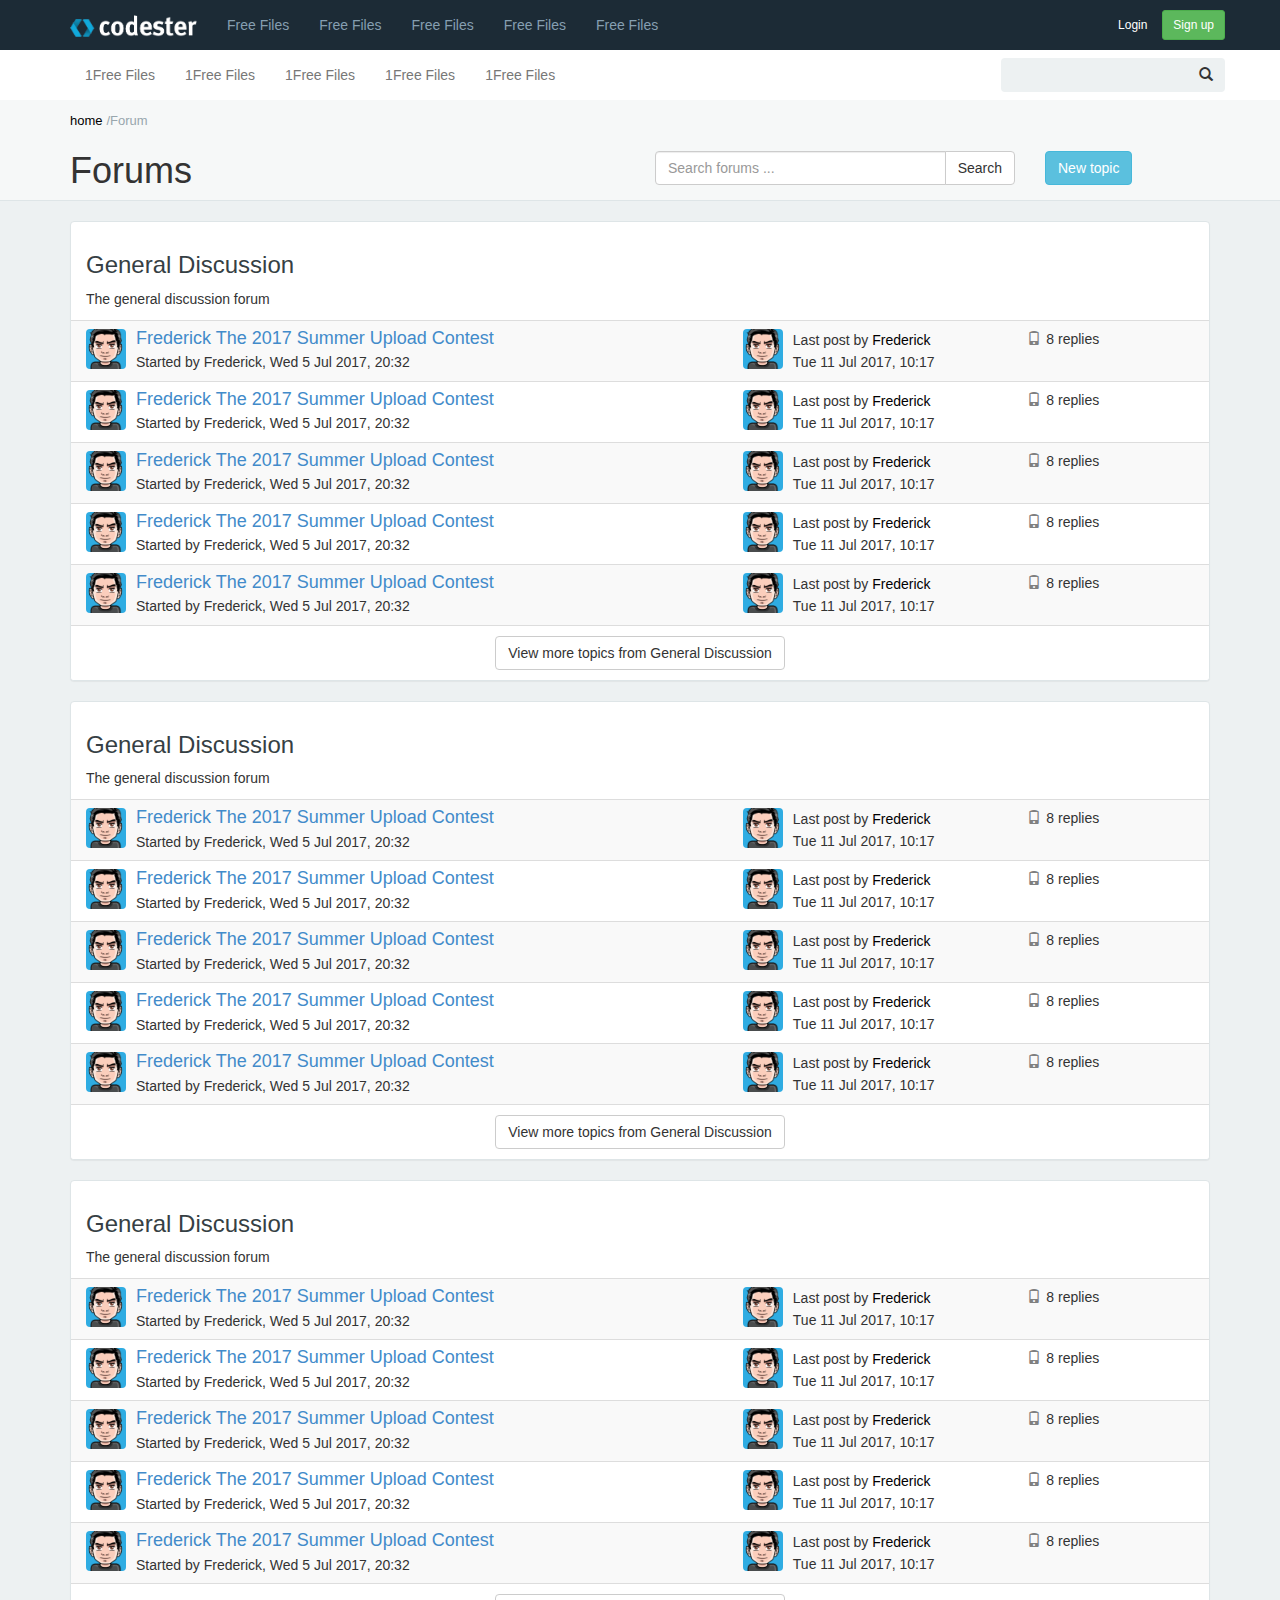
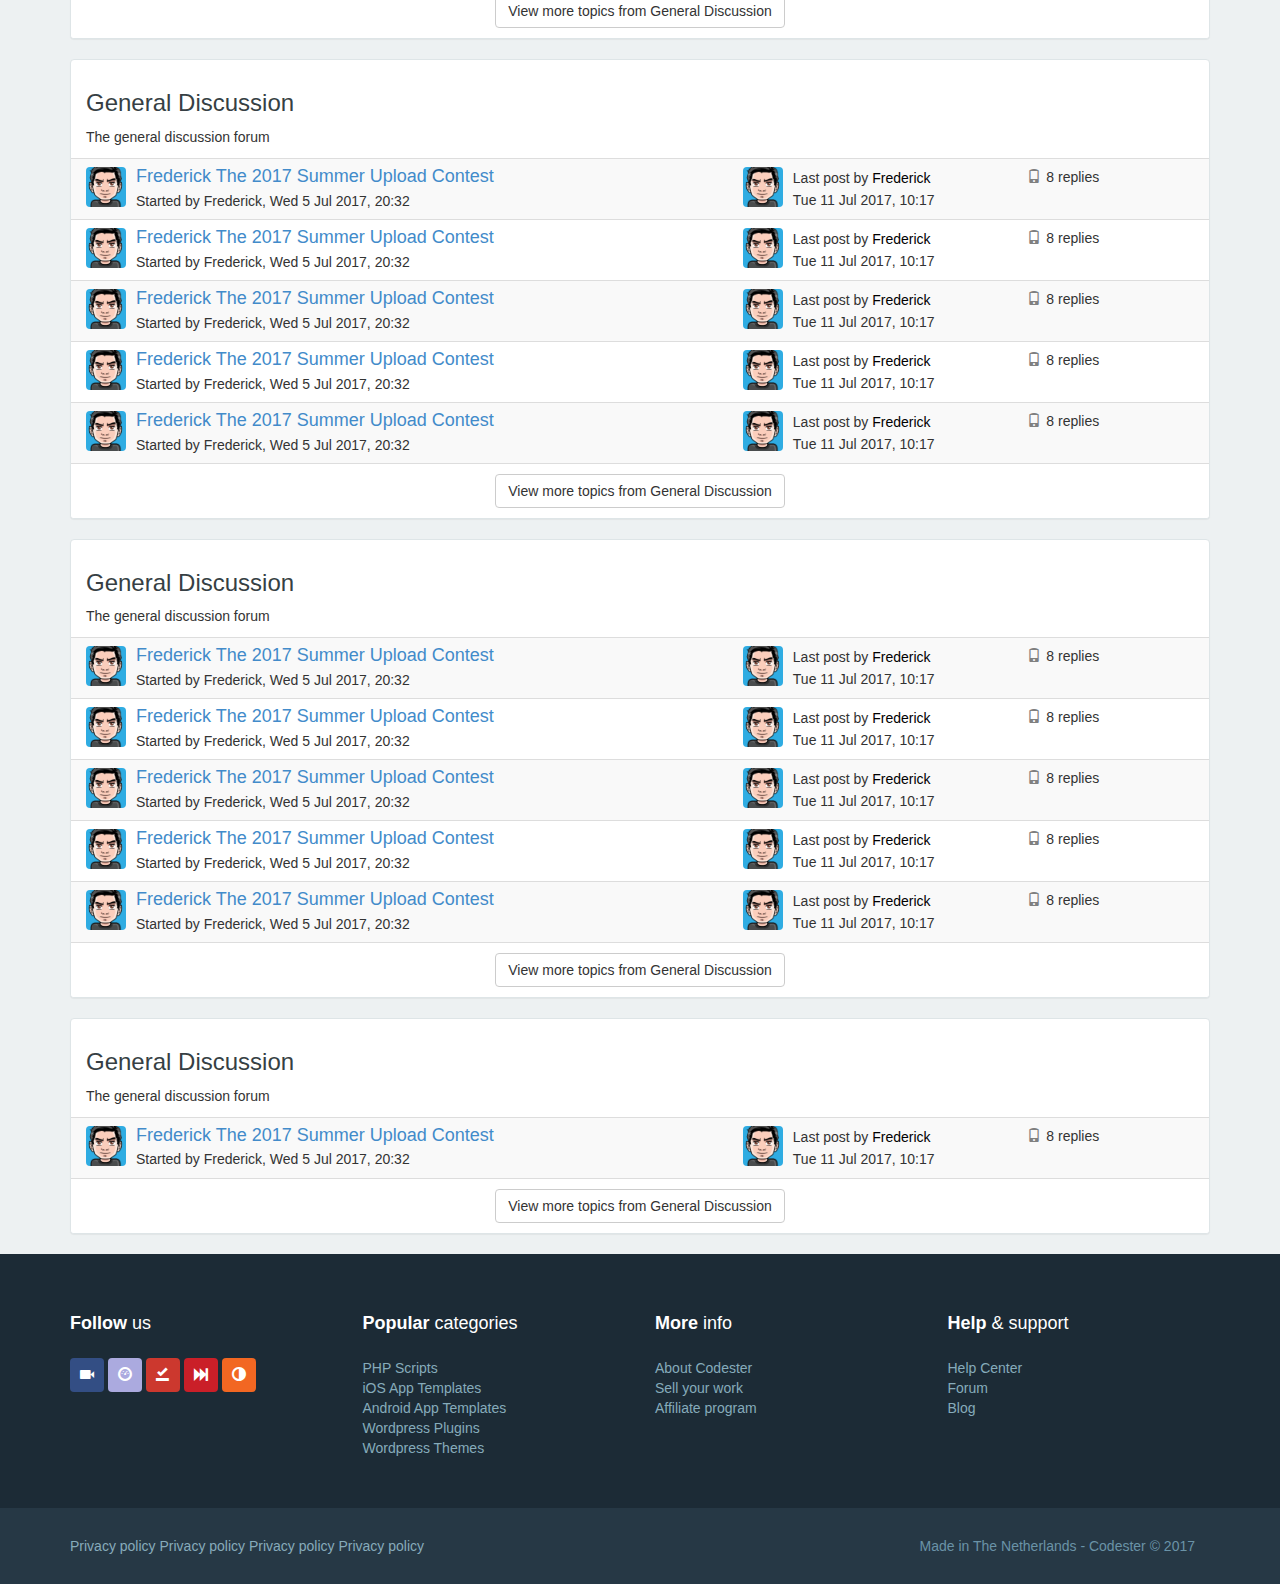
<file: 0717整站/nav-eg4.html>
<!DOCTYPE html>
<html>
<head lang="en">
    <meta charset="UTF-8">
    <title></title>
    <!--让bootstrap兼容最新版本的ie-->
    <meta http-equiv="X-UA-COMPATIBLE" content="IE=edge">
    <!--以移动设备优先  视窗                  宽度=设备宽度        缩放=1           最大缩放=1           禁止用户缩放-->
    <meta name="viewport" content="width=device-width,initial-scale=1,maximum-scale=1,user-scalable=no"/>
    <link rel="stylesheet" href="css/bootstrap.css"/>
    <link rel="stylesheet" href="css/header-footer.css"/>
    <link rel="stylesheet" href="css/index.css"/>
</head>
<body>
<!--header start-->
<header class="header navbar navbar-fixed-top">
    <div class="mainNavBar navbar navbar-default">
        <div class="container">
            <div class="navbar-header">
                <!--logo start-->
                <a href="index.html" class="navbar-brand"><img src="img/logo-dark.png" alt=""/></a>
                <!--logo end-->
                <button class="navbar-toggle" data-toggle="collapse" data-target=".navbar-collapse">
                    <i class="icon-bar"></i>
                    <i class="icon-bar"></i>
                    <i class="icon-bar"></i>
                </button>
            </div>
            <div class="collapse navbar-collapse ">
                <nav>
                    <ul class="nav navbar-nav navbar-pills hidden-xs">
                        <li><a href="nav-eg1.html">Free Files</a></li>
                        <li><a href="nav-eg2.html">Free Files</a></li>
                        <li><a href="nav-eg3.html">Free Files</a></li>
                        <li><a href="nav-eg4.html">Free Files</a></li>
                        <li><a href="nav-eg5.html">Free Files</a></li>
                    </ul>
                    <ul class="nav navbar-nav visible-xs">
                        <li>
                            <a href="" data-toggle="dropdown" class="dropdown-toggle">1Free Files</a>
                            <ul class="dropdown-menu">
                                <li><a href="">PHP Script</a></li>
                                <li><a href="">PHP Script</a></li>
                                <li><a href="">PHP Script</a></li>
                                <li><a href="">PHP Script</a></li>
                                <li><a href="">PHP Script</a></li>
                                <li><a href="">PHP Script</a></li>
                                <li><a href="">PHP Script</a></li>
                                <li><a href="">PHP Script</a></li>
                                <li><a href="">PHP Script</a></li>
                            </ul>
                        </li>
                        <li>
                            <a href="" data-toggle="dropdown" class="dropdown-toggle">1Free Files</a>
                            <ul class="dropdown-menu">
                                <li><a href="">PHP Script</a></li>
                                <li><a href="">PHP Script</a></li>
                                <li><a href="">PHP Script</a></li>
                                <li><a href="">PHP Script</a></li>
                                <li><a href="">PHP Script</a></li>
                                <li><a href="">PHP Script</a></li>
                                <li><a href="">PHP Script</a></li>
                                <li><a href="">PHP Script</a></li>
                                <li><a href="">PHP Script</a></li>
                            </ul>
                        </li>
                        <li>
                            <a href="" data-toggle="dropdown" class="dropdown-toggle">1Free Files</a>
                            <ul class="dropdown-menu">
                                <li><a href="">PHP Script</a></li>
                                <li><a href="">PHP Script</a></li>
                                <li><a href="">PHP Script</a></li>
                                <li><a href="">PHP Script</a></li>
                                <li><a href="">PHP Script</a></li>
                                <li><a href="">PHP Script</a></li>
                                <li><a href="">PHP Script</a></li>
                                <li><a href="">PHP Script</a></li>
                                <li><a href="">PHP Script</a></li>
                            </ul>
                        </li>
                        <li>
                            <a href="" data-toggle="dropdown" class="dropdown-toggle">1Free Files</a>
                            <ul class="dropdown-menu">
                                <li><a href="">PHP Script</a></li>
                                <li><a href="">PHP Script</a></li>
                                <li><a href="">PHP Script</a></li>
                                <li><a href="">PHP Script</a></li>
                                <li><a href="">PHP Script</a></li>
                                <li><a href="">PHP Script</a></li>
                                <li><a href="">PHP Script</a></li>
                                <li><a href="">PHP Script</a></li>
                                <li><a href="">PHP Script</a></li>
                            </ul>
                        </li>
                        <li>
                            <a href="" data-toggle="dropdown" class="dropdown-toggle">1Free Files</a>
                            <ul class="dropdown-menu">
                                <li><a href="">PHP Script</a></li>
                                <li><a href="">PHP Script</a></li>
                                <li><a href="">PHP Script</a></li>
                                <li><a href="">PHP Script</a></li>
                                <li><a href="">PHP Script</a></li>
                                <li><a href="">PHP Script</a></li>
                                <li><a href="">PHP Script</a></li>
                                <li><a href="">PHP Script</a></li>
                                <li><a href="">PHP Script</a></li>
                            </ul>
                        </li>
                    </ul>
                </nav>
                <div class="navbar-right ">
                    <button class="btn  btn-sm navbar-btn login">Login</button>
                    <button class="btn btn-success btn-sm navbar-btn ">Sign up</button>
                </div>
            </div>
        </div>
    </div>
    <div class="subNavBar   navbar  navbar-default hidden-xs">
        <div class="container">
            <nav>
                <ul class="nav navbar-nav">
                    <li>
                        <a href="" data-toggle="dropdown" class="dropdown-toggle">1Free Files</a>
                        <ul class="dropdown-menu">
                            <li><a href="">PHP Script</a></li>
                            <li class="divider"></li>
                            <li><a href="">PHP Script</a></li>
                            <li><a href="">PHP Script</a></li>
                            <li><a href="">PHP Script</a></li>
                            <li><a href="">PHP Script</a></li>
                            <li><a href="">PHP Script</a></li>
                            <li><a href="">PHP Script</a></li>
                            <li><a href="">PHP Script</a></li>
                            <li><a href="">PHP Script</a></li>
                        </ul>
                    </li>
                    <li>
                        <a href="" data-toggle="dropdown" class="dropdown-toggle">1Free Files</a>
                        <ul class="dropdown-menu">
                            <li><a href="">PHP Script</a></li>
                            <li class="divider"></li>
                            <li><a href="">PHP Script</a></li>
                            <li><a href="">PHP Script</a></li>
                            <li><a href="">PHP Script</a></li>
                            <li><a href="">PHP Script</a></li>
                            <li><a href="">PHP Script</a></li>
                            <li><a href="">PHP Script</a></li>
                            <li><a href="">PHP Script</a></li>
                            <li><a href="">PHP Script</a></li>
                        </ul>
                    </li>
                    <li>
                        <a href="" data-toggle="dropdown" class="dropdown-toggle">1Free Files</a>
                        <ul class="dropdown-menu">
                            <li><a href="">PHP Script</a></li>
                            <li class="divider"></li>
                            <li><a href="">PHP Script</a></li>
                            <li><a href="">PHP Script</a></li>
                            <li><a href="">PHP Script</a></li>
                            <li><a href="">PHP Script</a></li>
                            <li><a href="">PHP Script</a></li>
                            <li><a href="">PHP Script</a></li>
                            <li><a href="">PHP Script</a></li>
                            <li><a href="">PHP Script</a></li>
                        </ul>
                    </li>
                    <li>
                        <a href="" data-toggle="dropdown" class="dropdown-toggle">1Free Files</a>
                        <ul class="dropdown-menu">
                            <li><a href="">PHP Script</a></li>
                            <li class="divider"></li>
                            <li><a href="">PHP Script</a></li>
                            <li><a href="">PHP Script</a></li>
                            <li><a href="">PHP Script</a></li>
                            <li><a href="">PHP Script</a></li>
                            <li><a href="">PHP Script</a></li>
                            <li><a href="">PHP Script</a></li>
                            <li><a href="">PHP Script</a></li>
                            <li><a href="">PHP Script</a></li>
                        </ul>
                    </li>
                    <li>
                        <a href="" data-toggle="dropdown" class="dropdown-toggle">1Free Files</a>
                        <ul class="dropdown-menu">
                            <li><a href="">PHP Script</a></li>
                            <li class="divider"></li>
                            <li><a href="">PHP Script</a></li>
                            <li><a href="">PHP Script</a></li>
                            <li><a href="">PHP Script</a></li>
                            <li><a href="">PHP Script</a></li>
                            <li><a href="">PHP Script</a></li>
                            <li><a href="">PHP Script</a></li>
                            <li><a href="">PHP Script</a></li>
                            <li><a href="">PHP Script</a></li>
                        </ul>
                    </li>
                </ul>
            </nav>
            <form action="" class="navbar-form navbar-right hidden-sm">
                <div class="input-group">
                    <input type="search" class="form-control"/>
                   <span class="input-group-btn">
                        <button class="btn btn-default" type="submit">
                            <i class="glyphicon glyphicon-search"></i>
                        </button>
                   </span>
                </div>
            </form>
        </div>
    </div>
</header>
<!--header end-->
<!--forums start-->
<section class="forums">
    <div class="container">
        <div class="row">
            <div class="col-xs-12 hidden-md">
                <a href="">home</a>
                <span>/Forum</span>
            </div>

            <div class="col-sm-6">
                <h1>Forums</h1>
            </div>
            <div class="col-sm-4">
                <form action="">
                    <div class="input-group">
                        <input type="text" placeholder="Search forums ..." class="form-control"/>
                        <span class="input-group-btn">
                            <button class="btn btn-default">Search</button>
                        </span>
                    </div>
                </form>
            </div>

            <div class="col-sm-2">
                <button class="btn btn-info">
                    New topic
                </button>
            </div>
        </div>
    </div>
</section>
<!--forums end-->
<!--panel start-->
<div class="container">
<section class="panel">
        <div class="panel-heading">
            <h3><a href="">General Discussion</a></h3>
            <span>The general discussion forum</span>
        </div>
        <div class="panel-body">
            <table class="table table-striped">
                <tr>
                    <td class="col-md-7 clearfix">
                        <a href="">
                        <img src="img/touxiang.png" alt="" class="img-responsive pull-left" data-toggle="popover" data-html="true" data-placement="bottom" data-animation="false" data-trigger="hover" data-content='

<div class="pop" style="width: 100% ;">
    <div class="" style="background: #314554; border-bottom: 2px solid red; width: 100%;height: 100px;">
    </div>
    <img src="img/touxiang.png" alt="" class="pull-left img-thumbnail" style="position: relative; top:-30px;margin: 0 20px;"/>
    <h3 style="margin: 10px 0">Frederick</h3>
    <span>@afinsoftware</span>
    <div class="row" style="padding: 20px">
        <div class="col-xs-12">
            <i class="glyphicon glyphicon-user" style="font-size: 4rem"></i>
        </div>
        <div class="col-xs-6">
            Country:<br/>
            City:<br/>
            Member since:<br/>
            Last seen:
        </div>
        <div class="col-xs-6">
            Country:<br/>
            City:<br/>
            Member since:<br/>
            Last seen:
        </div>
    </div>
</div>

'/></a>
                        <span class="pull-left">
                        <a href="" ><h4>Frederick The 2017 Summer Upload Contest</h4></a>
                        <span>Started by Frederick, Wed 5 Jul 2017, 20:32</span>
                        </span>
                    </td>
                    <td class="col-md-3">
                        <a href="">
                            <img src="img/touxiang.png" alt="" class="img-responsive pull-left" data-toggle="popover" data-html="true" data-placement="bottom" data-trigger="hover" data-content='

<div class="pop" style="width: 100% ;">
    <div class="" style="background: #314554; border-bottom: 2px solid red; width: 100%;height: 100px;">
    </div>
    <img src="img/touxiang.png" alt="" class="pull-left img-thumbnail" style="position: relative; top:-30px;margin: 0 20px;"/>
    <h3 style="margin: 10px 0">Frederick</h3>
    <span>@afinsoftware</span>
    <div class="row" style="padding: 20px">
        <div class="col-xs-12">
            <i class="glyphicon glyphicon-user" style="font-size: 4rem"></i>
        </div>
        <div class="col-xs-6">
            Country:<br/>
            City:<br/>
            Member since:<br/>
            Last seen:
        </div>
        <div class="col-xs-6">
            Country:<br/>
            City:<br/>
            Member since:<br/>
            Last seen:
        </div>
    </div>
</div>

'/></a>
                        <span class="pull-left">
                            <span>Last post by <a href="">Frederick </a>
                                <br/>Tue 11 Jul 2017, 10:17</span>
                        </span>
                    </td>
                    <td class="col-md-2">
                        <i class="glyphicon glyphicon-phone"></i>8 replies
                    </td>
                </tr>
                <tr>
                    <td class="col-md-7 clearfix">
                        <a href="">
                            <img src="img/touxiang.png" alt="" class="img-responsive pull-left" data-toggle="popover" data-html="true" data-placement="bottom" data-trigger="hover" data-content='

<div class="pop" style="width: 100% ;">
    <div class="" style="background: #314554; border-bottom: 2px solid red; width: 100%;height: 100px;">
    </div>
    <img src="img/touxiang.png" alt="" class="pull-left img-thumbnail" style="position: relative; top:-30px;margin: 0 20px;"/>
    <h3 style="margin: 10px 0">Frederick</h3>
    <span>@afinsoftware</span>
    <div class="row" style="padding: 20px">
        <div class="col-xs-12">
            <i class="glyphicon glyphicon-user" style="font-size: 4rem"></i>
        </div>
        <div class="col-xs-6">
            Country:<br/>
            City:<br/>
            Member since:<br/>
            Last seen:
        </div>
        <div class="col-xs-6">
            Country:<br/>
            City:<br/>
            Member since:<br/>
            Last seen:
        </div>
    </div>
</div>

'/></a>
                        <span class="pull-left">
                        <a href="" ><h4>Frederick The 2017 Summer Upload Contest</h4></a>
                        <span>Started by Frederick, Wed 5 Jul 2017, 20:32</span>
                        </span>
                    </td>
                    <td class="col-md-3">
                        <a href="">
                            <img src="img/touxiang.png" alt="" class="img-responsive pull-left" data-toggle="popover" data-html="true" data-placement="bottom" data-trigger="hover" data-content='

<div class="pop" style="width: 100% ;">
    <div class="" style="background: #314554; border-bottom: 2px solid red; width: 100%;height: 100px;">
    </div>
    <img src="img/touxiang.png" alt="" class="pull-left img-thumbnail" style="position: relative; top:-30px;margin: 0 20px;"/>
    <h3 style="margin: 10px 0">Frederick</h3>
    <span>@afinsoftware</span>
    <div class="row" style="padding: 20px">
        <div class="col-xs-12">
            <i class="glyphicon glyphicon-user" style="font-size: 4rem"></i>
        </div>
        <div class="col-xs-6">
            Country:<br/>
            City:<br/>
            Member since:<br/>
            Last seen:
        </div>
        <div class="col-xs-6">
            Country:<br/>
            City:<br/>
            Member since:<br/>
            Last seen:
        </div>
    </div>
</div>

'/></a>
                        <span class="pull-left">
                            <span>Last post by <a href="">Frederick </a>
                                <br/>Tue 11 Jul 2017, 10:17</span>
                        </span>
                    </td>
                    <td class="col-md-2">
                        <i class="glyphicon glyphicon-phone"></i>8 replies
                    </td>
                </tr>
                <tr>
                    <td class="col-md-7 clearfix">
                        <a href="">
                            <img src="img/touxiang.png" alt="" class="img-responsive pull-left" data-toggle="popover" data-html="true" data-placement="bottom" data-trigger="hover" data-content='

<div class="pop" style="width: 100% ;">
    <div class="" style="background: #314554; border-bottom: 2px solid red; width: 100%;height: 100px;">
    </div>
    <img src="img/touxiang.png" alt="" class="pull-left img-thumbnail" style="position: relative; top:-30px;margin: 0 20px;"/>
    <h3 style="margin: 10px 0">Frederick</h3>
    <span>@afinsoftware</span>
    <div class="row" style="padding: 20px">
        <div class="col-xs-12">
            <i class="glyphicon glyphicon-user" style="font-size: 4rem"></i>
        </div>
        <div class="col-xs-6">
            Country:<br/>
            City:<br/>
            Member since:<br/>
            Last seen:
        </div>
        <div class="col-xs-6">
            Country:<br/>
            City:<br/>
            Member since:<br/>
            Last seen:
        </div>
    </div>
</div>

'/></a>
                        <span class="pull-left">
                        <a href="" ><h4>Frederick The 2017 Summer Upload Contest</h4></a>
                        <span>Started by Frederick, Wed 5 Jul 2017, 20:32</span>
                        </span>
                    </td>
                    <td class="col-md-3">
                        <a href="">
                            <img src="img/touxiang.png" alt="" class="img-responsive pull-left" data-toggle="popover" data-html="true" data-placement="bottom" data-trigger="hover" data-content='

<div class="pop" style="width: 100% ;">
    <div class="" style="background: #314554; border-bottom: 2px solid red; width: 100%;height: 100px;">
    </div>
    <img src="img/touxiang.png" alt="" class="pull-left img-thumbnail" style="position: relative; top:-30px;margin: 0 20px;"/>
    <h3 style="margin: 10px 0">Frederick</h3>
    <span>@afinsoftware</span>
    <div class="row" style="padding: 20px">
        <div class="col-xs-12">
            <i class="glyphicon glyphicon-user" style="font-size: 4rem"></i>
        </div>
        <div class="col-xs-6">
            Country:<br/>
            City:<br/>
            Member since:<br/>
            Last seen:
        </div>
        <div class="col-xs-6">
            Country:<br/>
            City:<br/>
            Member since:<br/>
            Last seen:
        </div>
    </div>
</div>

'/></a>
                        <span class="pull-left">
                            <span>Last post by <a href="">Frederick </a>
                                <br/>Tue 11 Jul 2017, 10:17</span>
                        </span>
                    </td>
                    <td class="col-md-2">
                        <i class="glyphicon glyphicon-phone"></i>8 replies
                    </td>
                </tr>
                <tr>
                    <td class="col-md-7 clearfix">
                        <a href="">
                            <img src="img/touxiang.png" alt="" class="img-responsive pull-left" data-toggle="popover" data-html="true" data-placement="bottom" data-trigger="hover" data-content='

<div class="pop" style="width: 100% ;">
    <div class="" style="background: #314554; border-bottom: 2px solid red; width: 100%;height: 100px;">
    </div>
    <img src="img/touxiang.png" alt="" class="pull-left img-thumbnail" style="position: relative; top:-30px;margin: 0 20px;"/>
    <h3 style="margin: 10px 0">Frederick</h3>
    <span>@afinsoftware</span>
    <div class="row" style="padding: 20px">
        <div class="col-xs-12">
            <i class="glyphicon glyphicon-user" style="font-size: 4rem"></i>
        </div>
        <div class="col-xs-6">
            Country:<br/>
            City:<br/>
            Member since:<br/>
            Last seen:
        </div>
        <div class="col-xs-6">
            Country:<br/>
            City:<br/>
            Member since:<br/>
            Last seen:
        </div>
    </div>
</div>

'/></a>
                        <span class="pull-left">
                        <a href="" ><h4>Frederick The 2017 Summer Upload Contest</h4></a>
                        <span>Started by Frederick, Wed 5 Jul 2017, 20:32</span>
                        </span>
                    </td>
                    <td class="col-md-3">
                        <a href="">
                            <img src="img/touxiang.png" alt="" class="img-responsive pull-left" data-toggle="popover" data-html="true" data-placement="bottom" data-trigger="hover" data-content='

<div class="pop" style="width: 100% ;">
    <div class="" style="background: #314554; border-bottom: 2px solid red; width: 100%;height: 100px;">
    </div>
    <img src="img/touxiang.png" alt="" class="pull-left img-thumbnail" style="position: relative; top:-30px;margin: 0 20px;"/>
    <h3 style="margin: 10px 0">Frederick</h3>
    <span>@afinsoftware</span>
    <div class="row" style="padding: 20px">
        <div class="col-xs-12">
            <i class="glyphicon glyphicon-user" style="font-size: 4rem"></i>
        </div>
        <div class="col-xs-6">
            Country:<br/>
            City:<br/>
            Member since:<br/>
            Last seen:
        </div>
        <div class="col-xs-6">
            Country:<br/>
            City:<br/>
            Member since:<br/>
            Last seen:
        </div>
    </div>
</div>

'/></a>
                        <span class="pull-left">
                            <span>Last post by <a href="">Frederick </a>
                                <br/>Tue 11 Jul 2017, 10:17</span>
                        </span>
                    </td>
                    <td class="col-md-2">
                        <i class="glyphicon glyphicon-phone"></i>8 replies
                    </td>
                </tr>
                <tr>
                    <td class="col-md-7 clearfix">
                        <a href="">
                            <img src="img/touxiang.png" alt="" class="img-responsive pull-left" data-toggle="popover" data-html="true" data-placement="bottom" data-trigger="hover" data-content='

<div class="pop" style="width: 100% ;">
    <div class="" style="background: #314554; border-bottom: 2px solid red; width: 100%;height: 100px;">
    </div>
    <img src="img/touxiang.png" alt="" class="pull-left img-thumbnail" style="position: relative; top:-30px;margin: 0 20px;"/>
    <h3 style="margin: 10px 0">Frederick</h3>
    <span>@afinsoftware</span>
    <div class="row" style="padding: 20px">
        <div class="col-xs-12">
            <i class="glyphicon glyphicon-user" style="font-size: 4rem"></i>
        </div>
        <div class="col-xs-6">
            Country:<br/>
            City:<br/>
            Member since:<br/>
            Last seen:
        </div>
        <div class="col-xs-6">
            Country:<br/>
            City:<br/>
            Member since:<br/>
            Last seen:
        </div>
    </div>
</div>

'/></a>
                        <span class="pull-left">
                        <a href="" ><h4>Frederick The 2017 Summer Upload Contest</h4></a>
                        <span>Started by Frederick, Wed 5 Jul 2017, 20:32</span>
                        </span>
                    </td>
                    <td class="col-md-3">
                        <a href="">
                            <img src="img/touxiang.png" alt="" class="img-responsive pull-left" data-toggle="popover" data-html="true" data-placement="bottom" data-trigger="hover" data-content='

<div class="pop" style="width: 100% ;">
    <div class="" style="background: #314554; border-bottom: 2px solid red; width: 100%;height: 100px;">
    </div>
    <img src="img/touxiang.png" alt="" class="pull-left img-thumbnail" style="position: relative; top:-30px;margin: 0 20px;"/>
    <h3 style="margin: 10px 0">Frederick</h3>
    <span>@afinsoftware</span>
    <div class="row" style="padding: 20px">
        <div class="col-xs-12">
            <i class="glyphicon glyphicon-user" style="font-size: 4rem"></i>
        </div>
        <div class="col-xs-6">
            Country:<br/>
            City:<br/>
            Member since:<br/>
            Last seen:
        </div>
        <div class="col-xs-6">
            Country:<br/>
            City:<br/>
            Member since:<br/>
            Last seen:
        </div>
    </div>
</div>

'/></a>
                        <span class="pull-left">
                            <span>Last post by <a href="">Frederick </a>
                                <br/>Tue 11 Jul 2017, 10:17</span>
                        </span>
                    </td>
                    <td class="col-md-2">
                        <i class="glyphicon glyphicon-phone"></i>8 replies
                    </td>
                </tr>
            </table>
        </div>
    <div class="panel-footer text-center">
         <button class="btn btn-default">View more topics from General Discussion</button>
    </div>
</section>
    <section class="panel">
        <div class="panel-heading">
            <h3><a href="">General Discussion</a></h3>
            <span>The general discussion forum</span>
        </div>
        <div class="panel-body">
            <table class="table table-striped">
                <tr>
                    <td class="col-md-7 clearfix">
                        <a href="">
                            <img src="img/touxiang.png" alt="" class="img-responsive pull-left" data-toggle="popover" data-html="true" data-placement="bottom" data-trigger="hover" data-content='

<div class="pop" style="width: 100% ;">
    <div class="" style="background: #314554; border-bottom: 2px solid red; width: 100%;height: 100px;">
    </div>
    <img src="img/touxiang.png" alt="" class="pull-left img-thumbnail" style="position: relative; top:-30px;margin: 0 20px;"/>
    <h3 style="margin: 10px 0">Frederick</h3>
    <span>@afinsoftware</span>
    <div class="row" style="padding: 20px">
        <div class="col-xs-12">
            <i class="glyphicon glyphicon-user" style="font-size: 4rem"></i>
        </div>
        <div class="col-xs-6">
            Country:<br/>
            City:<br/>
            Member since:<br/>
            Last seen:
        </div>
        <div class="col-xs-6">
            Country:<br/>
            City:<br/>
            Member since:<br/>
            Last seen:
        </div>
    </div>
</div>

'/></a>
                        <span class="pull-left">
                        <a href="" ><h4>Frederick The 2017 Summer Upload Contest</h4></a>
                        <span>Started by Frederick, Wed 5 Jul 2017, 20:32</span>
                        </span>
                    </td>
                    <td class="col-md-3">
                        <a href="">
                            <img src="img/touxiang.png" alt="" class="img-responsive pull-left" data-toggle="popover" data-html="true" data-placement="bottom" data-trigger="hover" data-content='

<div class="pop" style="width: 100% ;">
    <div class="" style="background: #314554; border-bottom: 2px solid red; width: 100%;height: 100px;">
    </div>
    <img src="img/touxiang.png" alt="" class="pull-left img-thumbnail" style="position: relative; top:-30px;margin: 0 20px;"/>
    <h3 style="margin: 10px 0">Frederick</h3>
    <span>@afinsoftware</span>
    <div class="row" style="padding: 20px">
        <div class="col-xs-12">
            <i class="glyphicon glyphicon-user" style="font-size: 4rem"></i>
        </div>
        <div class="col-xs-6">
            Country:<br/>
            City:<br/>
            Member since:<br/>
            Last seen:
        </div>
        <div class="col-xs-6">
            Country:<br/>
            City:<br/>
            Member since:<br/>
            Last seen:
        </div>
    </div>
</div>

'/></a>
                        <span class="pull-left">
                            <span>Last post by <a href="">Frederick </a>
                                <br/>Tue 11 Jul 2017, 10:17</span>
                        </span>
                    </td>
                    <td class="col-md-2">
                        <i class="glyphicon glyphicon-phone"></i>8 replies
                    </td>
                </tr>
                <tr>
                    <td class="col-md-7 clearfix">
                        <a href="">
                            <img src="img/touxiang.png" alt="" class="img-responsive pull-left" data-toggle="popover" data-html="true" data-placement="bottom" data-trigger="hover" data-content='

<div class="pop" style="width: 100% ;">
    <div class="" style="background: #314554; border-bottom: 2px solid red; width: 100%;height: 100px;">
    </div>
    <img src="img/touxiang.png" alt="" class="pull-left img-thumbnail" style="position: relative; top:-30px;margin: 0 20px;"/>
    <h3 style="margin: 10px 0">Frederick</h3>
    <span>@afinsoftware</span>
    <div class="row" style="padding: 20px">
        <div class="col-xs-12">
            <i class="glyphicon glyphicon-user" style="font-size: 4rem"></i>
        </div>
        <div class="col-xs-6">
            Country:<br/>
            City:<br/>
            Member since:<br/>
            Last seen:
        </div>
        <div class="col-xs-6">
            Country:<br/>
            City:<br/>
            Member since:<br/>
            Last seen:
        </div>
    </div>
</div>

'/></a>
                        <span class="pull-left">
                        <a href="" ><h4>Frederick The 2017 Summer Upload Contest</h4></a>
                        <span>Started by Frederick, Wed 5 Jul 2017, 20:32</span>
                        </span>
                    </td>
                    <td class="col-md-3">
                        <a href="">
                            <img src="img/touxiang.png" alt="" class="img-responsive pull-left" data-toggle="popover" data-html="true" data-placement="bottom" data-trigger="hover" data-content='

<div class="pop" style="width: 100% ;">
    <div class="" style="background: #314554; border-bottom: 2px solid red; width: 100%;height: 100px;">
    </div>
    <img src="img/touxiang.png" alt="" class="pull-left img-thumbnail" style="position: relative; top:-30px;margin: 0 20px;"/>
    <h3 style="margin: 10px 0">Frederick</h3>
    <span>@afinsoftware</span>
    <div class="row" style="padding: 20px">
        <div class="col-xs-12">
            <i class="glyphicon glyphicon-user" style="font-size: 4rem"></i>
        </div>
        <div class="col-xs-6">
            Country:<br/>
            City:<br/>
            Member since:<br/>
            Last seen:
        </div>
        <div class="col-xs-6">
            Country:<br/>
            City:<br/>
            Member since:<br/>
            Last seen:
        </div>
    </div>
</div>

'/></a>
                        <span class="pull-left">
                            <span>Last post by <a href="">Frederick </a>
                                <br/>Tue 11 Jul 2017, 10:17</span>
                        </span>
                    </td>
                    <td class="col-md-2">
                        <i class="glyphicon glyphicon-phone"></i>8 replies
                    </td>
                </tr>
                <tr>
                    <td class="col-md-7 clearfix">
                        <a href="">
                            <img src="img/touxiang.png" alt="" class="img-responsive pull-left" data-toggle="popover" data-html="true" data-placement="bottom" data-trigger="hover" data-content='

<div class="pop" style="width: 100% ;">
    <div class="" style="background: #314554; border-bottom: 2px solid red; width: 100%;height: 100px;">
    </div>
    <img src="img/touxiang.png" alt="" class="pull-left img-thumbnail" style="position: relative; top:-30px;margin: 0 20px;"/>
    <h3 style="margin: 10px 0">Frederick</h3>
    <span>@afinsoftware</span>
    <div class="row" style="padding: 20px">
        <div class="col-xs-12">
            <i class="glyphicon glyphicon-user" style="font-size: 4rem"></i>
        </div>
        <div class="col-xs-6">
            Country:<br/>
            City:<br/>
            Member since:<br/>
            Last seen:
        </div>
        <div class="col-xs-6">
            Country:<br/>
            City:<br/>
            Member since:<br/>
            Last seen:
        </div>
    </div>
</div>

'/></a>
                        <span class="pull-left">
                        <a href="" ><h4>Frederick The 2017 Summer Upload Contest</h4></a>
                        <span>Started by Frederick, Wed 5 Jul 2017, 20:32</span>
                        </span>
                    </td>
                    <td class="col-md-3">
                        <a href="">
                            <img src="img/touxiang.png" alt="" class="img-responsive pull-left" data-toggle="popover" data-html="true" data-placement="bottom" data-trigger="hover" data-content='

<div class="pop" style="width: 100% ;">
    <div class="" style="background: #314554; border-bottom: 2px solid red; width: 100%;height: 100px;">
    </div>
    <img src="img/touxiang.png" alt="" class="pull-left img-thumbnail" style="position: relative; top:-30px;margin: 0 20px;"/>
    <h3 style="margin: 10px 0">Frederick</h3>
    <span>@afinsoftware</span>
    <div class="row" style="padding: 20px">
        <div class="col-xs-12">
            <i class="glyphicon glyphicon-user" style="font-size: 4rem"></i>
        </div>
        <div class="col-xs-6">
            Country:<br/>
            City:<br/>
            Member since:<br/>
            Last seen:
        </div>
        <div class="col-xs-6">
            Country:<br/>
            City:<br/>
            Member since:<br/>
            Last seen:
        </div>
    </div>
</div>

'/></a>
                        <span class="pull-left">
                            <span>Last post by <a href="">Frederick </a>
                                <br/>Tue 11 Jul 2017, 10:17</span>
                        </span>
                    </td>
                    <td class="col-md-2">
                        <i class="glyphicon glyphicon-phone"></i>8 replies
                    </td>
                </tr>
                <tr>
                    <td class="col-md-7 clearfix">
                        <a href="">
                            <img src="img/touxiang.png" alt="" class="img-responsive pull-left" data-toggle="popover" data-html="true" data-placement="bottom" data-trigger="hover" data-content='

<div class="pop" style="width: 100% ;">
    <div class="" style="background: #314554; border-bottom: 2px solid red; width: 100%;height: 100px;">
    </div>
    <img src="img/touxiang.png" alt="" class="pull-left img-thumbnail" style="position: relative; top:-30px;margin: 0 20px;"/>
    <h3 style="margin: 10px 0">Frederick</h3>
    <span>@afinsoftware</span>
    <div class="row" style="padding: 20px">
        <div class="col-xs-12">
            <i class="glyphicon glyphicon-user" style="font-size: 4rem"></i>
        </div>
        <div class="col-xs-6">
            Country:<br/>
            City:<br/>
            Member since:<br/>
            Last seen:
        </div>
        <div class="col-xs-6">
            Country:<br/>
            City:<br/>
            Member since:<br/>
            Last seen:
        </div>
    </div>
</div>

'/></a>
                        <span class="pull-left">
                        <a href="" ><h4>Frederick The 2017 Summer Upload Contest</h4></a>
                        <span>Started by Frederick, Wed 5 Jul 2017, 20:32</span>
                        </span>
                    </td>
                    <td class="col-md-3">
                        <a href="">
                            <img src="img/touxiang.png" alt="" class="img-responsive pull-left" data-toggle="popover" data-html="true" data-placement="bottom" data-trigger="hover" data-content='

<div class="pop" style="width: 100% ;">
    <div class="" style="background: #314554; border-bottom: 2px solid red; width: 100%;height: 100px;">
    </div>
    <img src="img/touxiang.png" alt="" class="pull-left img-thumbnail" style="position: relative; top:-30px;margin: 0 20px;"/>
    <h3 style="margin: 10px 0">Frederick</h3>
    <span>@afinsoftware</span>
    <div class="row" style="padding: 20px">
        <div class="col-xs-12">
            <i class="glyphicon glyphicon-user" style="font-size: 4rem"></i>
        </div>
        <div class="col-xs-6">
            Country:<br/>
            City:<br/>
            Member since:<br/>
            Last seen:
        </div>
        <div class="col-xs-6">
            Country:<br/>
            City:<br/>
            Member since:<br/>
            Last seen:
        </div>
    </div>
</div>

'/></a>
                        <span class="pull-left">
                            <span>Last post by <a href="">Frederick </a>
                                <br/>Tue 11 Jul 2017, 10:17</span>
                        </span>
                    </td>
                    <td class="col-md-2">
                        <i class="glyphicon glyphicon-phone"></i>8 replies
                    </td>
                </tr>
                <tr>
                    <td class="col-md-7 clearfix">
                        <a href="">
                            <img src="img/touxiang.png" alt="" class="img-responsive pull-left" data-toggle="popover" data-html="true" data-placement="bottom" data-trigger="hover" data-content='

<div class="pop" style="width: 100% ;">
    <div class="" style="background: #314554; border-bottom: 2px solid red; width: 100%;height: 100px;">
    </div>
    <img src="img/touxiang.png" alt="" class="pull-left img-thumbnail" style="position: relative; top:-30px;margin: 0 20px;"/>
    <h3 style="margin: 10px 0">Frederick</h3>
    <span>@afinsoftware</span>
    <div class="row" style="padding: 20px">
        <div class="col-xs-12">
            <i class="glyphicon glyphicon-user" style="font-size: 4rem"></i>
        </div>
        <div class="col-xs-6">
            Country:<br/>
            City:<br/>
            Member since:<br/>
            Last seen:
        </div>
        <div class="col-xs-6">
            Country:<br/>
            City:<br/>
            Member since:<br/>
            Last seen:
        </div>
    </div>
</div>

'/></a>
                        <span class="pull-left">
                        <a href="" ><h4>Frederick The 2017 Summer Upload Contest</h4></a>
                        <span>Started by Frederick, Wed 5 Jul 2017, 20:32</span>
                        </span>
                    </td>
                    <td class="col-md-3">
                        <a href="">
                            <img src="img/touxiang.png" alt="" class="img-responsive pull-left" data-toggle="popover" data-html="true" data-placement="bottom" data-trigger="hover" data-content='

<div class="pop" style="width: 100% ;">
    <div class="" style="background: #314554; border-bottom: 2px solid red; width: 100%;height: 100px;">
    </div>
    <img src="img/touxiang.png" alt="" class="pull-left img-thumbnail" style="position: relative; top:-30px;margin: 0 20px;"/>
    <h3 style="margin: 10px 0">Frederick</h3>
    <span>@afinsoftware</span>
    <div class="row" style="padding: 20px">
        <div class="col-xs-12">
            <i class="glyphicon glyphicon-user" style="font-size: 4rem"></i>
        </div>
        <div class="col-xs-6">
            Country:<br/>
            City:<br/>
            Member since:<br/>
            Last seen:
        </div>
        <div class="col-xs-6">
            Country:<br/>
            City:<br/>
            Member since:<br/>
            Last seen:
        </div>
    </div>
</div>

'/></a>
                        <span class="pull-left">
                            <span>Last post by <a href="">Frederick </a>
                                <br/>Tue 11 Jul 2017, 10:17</span>
                        </span>
                    </td>
                    <td class="col-md-2">
                        <i class="glyphicon glyphicon-phone"></i>8 replies
                    </td>
                </tr>
            </table>
        </div>
        <div class="panel-footer text-center">
            <button class="btn btn-default">View more topics from General Discussion</button>
        </div>
    </section>
    <section class="panel">
        <div class="panel-heading">
            <h3><a href="">General Discussion</a></h3>
            <span>The general discussion forum</span>
        </div>
        <div class="panel-body">
            <table class="table table-striped">
                <tr>
                    <td class="col-md-7 clearfix">
                        <a href="">
                            <img src="img/touxiang.png" alt="" class="img-responsive pull-left" data-toggle="popover" data-html="true" data-placement="bottom" data-trigger="hover" data-content='

<div class="pop" style="width: 100% ;">
    <div class="" style="background: #314554; border-bottom: 2px solid red; width: 100%;height: 100px;">
    </div>
    <img src="img/touxiang.png" alt="" class="pull-left img-thumbnail" style="position: relative; top:-30px;margin: 0 20px;"/>
    <h3 style="margin: 10px 0">Frederick</h3>
    <span>@afinsoftware</span>
    <div class="row" style="padding: 20px">
        <div class="col-xs-12">
            <i class="glyphicon glyphicon-user" style="font-size: 4rem"></i>
        </div>
        <div class="col-xs-6">
            Country:<br/>
            City:<br/>
            Member since:<br/>
            Last seen:
        </div>
        <div class="col-xs-6">
            Country:<br/>
            City:<br/>
            Member since:<br/>
            Last seen:
        </div>
    </div>
</div>

'/></a>
                        <span class="pull-left">
                        <a href="" ><h4>Frederick The 2017 Summer Upload Contest</h4></a>
                        <span>Started by Frederick, Wed 5 Jul 2017, 20:32</span>
                        </span>
                    </td>
                    <td class="col-md-3">
                        <a href="">
                            <img src="img/touxiang.png" alt="" class="img-responsive pull-left" data-toggle="popover" data-html="true" data-placement="bottom" data-trigger="hover" data-content='

<div class="pop" style="width: 100% ;">
    <div class="" style="background: #314554; border-bottom: 2px solid red; width: 100%;height: 100px;">
    </div>
    <img src="img/touxiang.png" alt="" class="pull-left img-thumbnail" style="position: relative; top:-30px;margin: 0 20px;"/>
    <h3 style="margin: 10px 0">Frederick</h3>
    <span>@afinsoftware</span>
    <div class="row" style="padding: 20px">
        <div class="col-xs-12">
            <i class="glyphicon glyphicon-user" style="font-size: 4rem"></i>
        </div>
        <div class="col-xs-6">
            Country:<br/>
            City:<br/>
            Member since:<br/>
            Last seen:
        </div>
        <div class="col-xs-6">
            Country:<br/>
            City:<br/>
            Member since:<br/>
            Last seen:
        </div>
    </div>
</div>

'/></a>
                        <span class="pull-left">
                            <span>Last post by <a href="">Frederick </a>
                                <br/>Tue 11 Jul 2017, 10:17</span>
                        </span>
                    </td>
                    <td class="col-md-2">
                        <i class="glyphicon glyphicon-phone"></i>8 replies
                    </td>
                </tr>
                <tr>
                    <td class="col-md-7 clearfix">
                        <a href="">
                            <img src="img/touxiang.png" alt="" class="img-responsive pull-left" data-toggle="popover" data-html="true" data-placement="bottom" data-trigger="hover" data-content='

<div class="pop" style="width: 100% ;">
    <div class="" style="background: #314554; border-bottom: 2px solid red; width: 100%;height: 100px;">
    </div>
    <img src="img/touxiang.png" alt="" class="pull-left img-thumbnail" style="position: relative; top:-30px;margin: 0 20px;"/>
    <h3 style="margin: 10px 0">Frederick</h3>
    <span>@afinsoftware</span>
    <div class="row" style="padding: 20px">
        <div class="col-xs-12">
            <i class="glyphicon glyphicon-user" style="font-size: 4rem"></i>
        </div>
        <div class="col-xs-6">
            Country:<br/>
            City:<br/>
            Member since:<br/>
            Last seen:
        </div>
        <div class="col-xs-6">
            Country:<br/>
            City:<br/>
            Member since:<br/>
            Last seen:
        </div>
    </div>
</div>

'/></a>
                        <span class="pull-left">
                        <a href="" ><h4>Frederick The 2017 Summer Upload Contest</h4></a>
                        <span>Started by Frederick, Wed 5 Jul 2017, 20:32</span>
                        </span>
                    </td>
                    <td class="col-md-3">
                        <a href="">
                            <img src="img/touxiang.png" alt="" class="img-responsive pull-left" data-toggle="popover" data-html="true" data-placement="bottom" data-trigger="hover" data-content='

<div class="pop" style="width: 100% ;">
    <div class="" style="background: #314554; border-bottom: 2px solid red; width: 100%;height: 100px;">
    </div>
    <img src="img/touxiang.png" alt="" class="pull-left img-thumbnail" style="position: relative; top:-30px;margin: 0 20px;"/>
    <h3 style="margin: 10px 0">Frederick</h3>
    <span>@afinsoftware</span>
    <div class="row" style="padding: 20px">
        <div class="col-xs-12">
            <i class="glyphicon glyphicon-user" style="font-size: 4rem"></i>
        </div>
        <div class="col-xs-6">
            Country:<br/>
            City:<br/>
            Member since:<br/>
            Last seen:
        </div>
        <div class="col-xs-6">
            Country:<br/>
            City:<br/>
            Member since:<br/>
            Last seen:
        </div>
    </div>
</div>

'/></a>
                        <span class="pull-left">
                            <span>Last post by <a href="">Frederick </a>
                                <br/>Tue 11 Jul 2017, 10:17</span>
                        </span>
                    </td>
                    <td class="col-md-2">
                        <i class="glyphicon glyphicon-phone"></i>8 replies
                    </td>
                </tr>
                <tr>
                    <td class="col-md-7 clearfix">
                        <a href="">
                            <img src="img/touxiang.png" alt="" class="img-responsive pull-left" data-toggle="popover" data-html="true" data-placement="bottom" data-trigger="hover" data-content='

<div class="pop" style="width: 100% ;">
    <div class="" style="background: #314554; border-bottom: 2px solid red; width: 100%;height: 100px;">
    </div>
    <img src="img/touxiang.png" alt="" class="pull-left img-thumbnail" style="position: relative; top:-30px;margin: 0 20px;"/>
    <h3 style="margin: 10px 0">Frederick</h3>
    <span>@afinsoftware</span>
    <div class="row" style="padding: 20px">
        <div class="col-xs-12">
            <i class="glyphicon glyphicon-user" style="font-size: 4rem"></i>
        </div>
        <div class="col-xs-6">
            Country:<br/>
            City:<br/>
            Member since:<br/>
            Last seen:
        </div>
        <div class="col-xs-6">
            Country:<br/>
            City:<br/>
            Member since:<br/>
            Last seen:
        </div>
    </div>
</div>

'/></a>
                        <span class="pull-left">
                        <a href="" ><h4>Frederick The 2017 Summer Upload Contest</h4></a>
                        <span>Started by Frederick, Wed 5 Jul 2017, 20:32</span>
                        </span>
                    </td>
                    <td class="col-md-3">
                        <a href="">
                            <img src="img/touxiang.png" alt="" class="img-responsive pull-left" data-toggle="popover" data-html="true" data-placement="bottom" data-trigger="hover" data-content='

<div class="pop" style="width: 100% ;">
    <div class="" style="background: #314554; border-bottom: 2px solid red; width: 100%;height: 100px;">
    </div>
    <img src="img/touxiang.png" alt="" class="pull-left img-thumbnail" style="position: relative; top:-30px;margin: 0 20px;"/>
    <h3 style="margin: 10px 0">Frederick</h3>
    <span>@afinsoftware</span>
    <div class="row" style="padding: 20px">
        <div class="col-xs-12">
            <i class="glyphicon glyphicon-user" style="font-size: 4rem"></i>
        </div>
        <div class="col-xs-6">
            Country:<br/>
            City:<br/>
            Member since:<br/>
            Last seen:
        </div>
        <div class="col-xs-6">
            Country:<br/>
            City:<br/>
            Member since:<br/>
            Last seen:
        </div>
    </div>
</div>

'/></a>
                        <span class="pull-left">
                            <span>Last post by <a href="">Frederick </a>
                                <br/>Tue 11 Jul 2017, 10:17</span>
                        </span>
                    </td>
                    <td class="col-md-2">
                        <i class="glyphicon glyphicon-phone"></i>8 replies
                    </td>
                </tr>
                <tr>
                    <td class="col-md-7 clearfix">
                        <a href="">
                            <img src="img/touxiang.png" alt="" class="img-responsive pull-left" data-toggle="popover" data-html="true" data-placement="bottom" data-trigger="hover" data-content='

<div class="pop" style="width: 100% ;">
    <div class="" style="background: #314554; border-bottom: 2px solid red; width: 100%;height: 100px;">
    </div>
    <img src="img/touxiang.png" alt="" class="pull-left img-thumbnail" style="position: relative; top:-30px;margin: 0 20px;"/>
    <h3 style="margin: 10px 0">Frederick</h3>
    <span>@afinsoftware</span>
    <div class="row" style="padding: 20px">
        <div class="col-xs-12">
            <i class="glyphicon glyphicon-user" style="font-size: 4rem"></i>
        </div>
        <div class="col-xs-6">
            Country:<br/>
            City:<br/>
            Member since:<br/>
            Last seen:
        </div>
        <div class="col-xs-6">
            Country:<br/>
            City:<br/>
            Member since:<br/>
            Last seen:
        </div>
    </div>
</div>

'/></a>
                        <span class="pull-left">
                        <a href="" ><h4>Frederick The 2017 Summer Upload Contest</h4></a>
                        <span>Started by Frederick, Wed 5 Jul 2017, 20:32</span>
                        </span>
                    </td>
                    <td class="col-md-3">
                        <a href="">
                            <img src="img/touxiang.png" alt="" class="img-responsive pull-left" data-toggle="popover" data-html="true" data-placement="bottom" data-trigger="hover" data-content='

<div class="pop" style="width: 100% ;">
    <div class="" style="background: #314554; border-bottom: 2px solid red; width: 100%;height: 100px;">
    </div>
    <img src="img/touxiang.png" alt="" class="pull-left img-thumbnail" style="position: relative; top:-30px;margin: 0 20px;"/>
    <h3 style="margin: 10px 0">Frederick</h3>
    <span>@afinsoftware</span>
    <div class="row" style="padding: 20px">
        <div class="col-xs-12">
            <i class="glyphicon glyphicon-user" style="font-size: 4rem"></i>
        </div>
        <div class="col-xs-6">
            Country:<br/>
            City:<br/>
            Member since:<br/>
            Last seen:
        </div>
        <div class="col-xs-6">
            Country:<br/>
            City:<br/>
            Member since:<br/>
            Last seen:
        </div>
    </div>
</div>

'/></a>
                        <span class="pull-left">
                            <span>Last post by <a href="">Frederick </a>
                                <br/>Tue 11 Jul 2017, 10:17</span>
                        </span>
                    </td>
                    <td class="col-md-2">
                        <i class="glyphicon glyphicon-phone"></i>8 replies
                    </td>
                </tr>
                <tr>
                    <td class="col-md-7 clearfix">
                        <a href="">
                            <img src="img/touxiang.png" alt="" class="img-responsive pull-left" data-toggle="popover" data-html="true" data-placement="bottom" data-trigger="hover" data-content='

<div class="pop" style="width: 100% ;">
    <div class="" style="background: #314554; border-bottom: 2px solid red; width: 100%;height: 100px;">
    </div>
    <img src="img/touxiang.png" alt="" class="pull-left img-thumbnail" style="position: relative; top:-30px;margin: 0 20px;"/>
    <h3 style="margin: 10px 0">Frederick</h3>
    <span>@afinsoftware</span>
    <div class="row" style="padding: 20px">
        <div class="col-xs-12">
            <i class="glyphicon glyphicon-user" style="font-size: 4rem"></i>
        </div>
        <div class="col-xs-6">
            Country:<br/>
            City:<br/>
            Member since:<br/>
            Last seen:
        </div>
        <div class="col-xs-6">
            Country:<br/>
            City:<br/>
            Member since:<br/>
            Last seen:
        </div>
    </div>
</div>

'/></a>
                        <span class="pull-left">
                        <a href="" ><h4>Frederick The 2017 Summer Upload Contest</h4></a>
                        <span>Started by Frederick, Wed 5 Jul 2017, 20:32</span>
                        </span>
                    </td>
                    <td class="col-md-3">
                        <a href="">
                            <img src="img/touxiang.png" alt="" class="img-responsive pull-left" data-toggle="popover" data-html="true" data-placement="bottom" data-trigger="hover" data-content='

<div class="pop" style="width: 100% ;">
    <div class="" style="background: #314554; border-bottom: 2px solid red; width: 100%;height: 100px;">
    </div>
    <img src="img/touxiang.png" alt="" class="pull-left img-thumbnail" style="position: relative; top:-30px;margin: 0 20px;"/>
    <h3 style="margin: 10px 0">Frederick</h3>
    <span>@afinsoftware</span>
    <div class="row" style="padding: 20px">
        <div class="col-xs-12">
            <i class="glyphicon glyphicon-user" style="font-size: 4rem"></i>
        </div>
        <div class="col-xs-6">
            Country:<br/>
            City:<br/>
            Member since:<br/>
            Last seen:
        </div>
        <div class="col-xs-6">
            Country:<br/>
            City:<br/>
            Member since:<br/>
            Last seen:
        </div>
    </div>
</div>

'/></a>
                        <span class="pull-left">
                            <span>Last post by <a href="">Frederick </a>
                                <br/>Tue 11 Jul 2017, 10:17</span>
                        </span>
                    </td>
                    <td class="col-md-2">
                        <i class="glyphicon glyphicon-phone"></i>8 replies
                    </td>
                </tr>
            </table>
        </div>
        <div class="panel-footer text-center">
            <button class="btn btn-default">View more topics from General Discussion</button>
        </div>
    </section>
    <section class="panel">
        <div class="panel-heading">
            <h3><a href="">General Discussion</a></h3>
            <span>The general discussion forum</span>
        </div>
        <div class="panel-body">
            <table class="table table-striped">
                <tr>
                    <td class="col-md-7 clearfix">
                        <a href="">
                            <img src="img/touxiang.png" alt="" class="img-responsive pull-left" data-toggle="popover" data-html="true" data-placement="bottom" data-trigger="hover" data-content='

<div class="pop" style="width: 100% ;">
    <div class="" style="background: #314554; border-bottom: 2px solid red; width: 100%;height: 100px;">
    </div>
    <img src="img/touxiang.png" alt="" class="pull-left img-thumbnail" style="position: relative; top:-30px;margin: 0 20px;"/>
    <h3 style="margin: 10px 0">Frederick</h3>
    <span>@afinsoftware</span>
    <div class="row" style="padding: 20px">
        <div class="col-xs-12">
            <i class="glyphicon glyphicon-user" style="font-size: 4rem"></i>
        </div>
        <div class="col-xs-6">
            Country:<br/>
            City:<br/>
            Member since:<br/>
            Last seen:
        </div>
        <div class="col-xs-6">
            Country:<br/>
            City:<br/>
            Member since:<br/>
            Last seen:
        </div>
    </div>
</div>

'/></a>
                        <span class="pull-left">
                        <a href="" ><h4>Frederick The 2017 Summer Upload Contest</h4></a>
                        <span>Started by Frederick, Wed 5 Jul 2017, 20:32</span>
                        </span>
                    </td>
                    <td class="col-md-3">
                        <a href="">
                            <img src="img/touxiang.png" alt="" class="img-responsive pull-left" data-toggle="popover" data-html="true" data-placement="bottom" data-trigger="hover" data-content='

<div class="pop" style="width: 100% ;">
    <div class="" style="background: #314554; border-bottom: 2px solid red; width: 100%;height: 100px;">
    </div>
    <img src="img/touxiang.png" alt="" class="pull-left img-thumbnail" style="position: relative; top:-30px;margin: 0 20px;"/>
    <h3 style="margin: 10px 0">Frederick</h3>
    <span>@afinsoftware</span>
    <div class="row" style="padding: 20px">
        <div class="col-xs-12">
            <i class="glyphicon glyphicon-user" style="font-size: 4rem"></i>
        </div>
        <div class="col-xs-6">
            Country:<br/>
            City:<br/>
            Member since:<br/>
            Last seen:
        </div>
        <div class="col-xs-6">
            Country:<br/>
            City:<br/>
            Member since:<br/>
            Last seen:
        </div>
    </div>
</div>

'/></a>
                        <span class="pull-left">
                            <span>Last post by <a href="">Frederick </a>
                                <br/>Tue 11 Jul 2017, 10:17</span>
                        </span>
                    </td>
                    <td class="col-md-2">
                        <i class="glyphicon glyphicon-phone"></i>8 replies
                    </td>
                </tr>
                <tr>
                    <td class="col-md-7 clearfix">
                        <a href="">
                            <img src="img/touxiang.png" alt="" class="img-responsive pull-left" data-toggle="popover" data-html="true" data-placement="bottom" data-trigger="hover" data-content='

<div class="pop" style="width: 100% ;">
    <div class="" style="background: #314554; border-bottom: 2px solid red; width: 100%;height: 100px;">
    </div>
    <img src="img/touxiang.png" alt="" class="pull-left img-thumbnail" style="position: relative; top:-30px;margin: 0 20px;"/>
    <h3 style="margin: 10px 0">Frederick</h3>
    <span>@afinsoftware</span>
    <div class="row" style="padding: 20px">
        <div class="col-xs-12">
            <i class="glyphicon glyphicon-user" style="font-size: 4rem"></i>
        </div>
        <div class="col-xs-6">
            Country:<br/>
            City:<br/>
            Member since:<br/>
            Last seen:
        </div>
        <div class="col-xs-6">
            Country:<br/>
            City:<br/>
            Member since:<br/>
            Last seen:
        </div>
    </div>
</div>

'/></a>
                        <span class="pull-left">
                        <a href="" ><h4>Frederick The 2017 Summer Upload Contest</h4></a>
                        <span>Started by Frederick, Wed 5 Jul 2017, 20:32</span>
                        </span>
                    </td>
                    <td class="col-md-3">
                        <a href="">
                            <img src="img/touxiang.png" alt="" class="img-responsive pull-left" data-toggle="popover" data-html="true" data-placement="bottom" data-trigger="hover" data-content='

<div class="pop" style="width: 100% ;">
    <div class="" style="background: #314554; border-bottom: 2px solid red; width: 100%;height: 100px;">
    </div>
    <img src="img/touxiang.png" alt="" class="pull-left img-thumbnail" style="position: relative; top:-30px;margin: 0 20px;"/>
    <h3 style="margin: 10px 0">Frederick</h3>
    <span>@afinsoftware</span>
    <div class="row" style="padding: 20px">
        <div class="col-xs-12">
            <i class="glyphicon glyphicon-user" style="font-size: 4rem"></i>
        </div>
        <div class="col-xs-6">
            Country:<br/>
            City:<br/>
            Member since:<br/>
            Last seen:
        </div>
        <div class="col-xs-6">
            Country:<br/>
            City:<br/>
            Member since:<br/>
            Last seen:
        </div>
    </div>
</div>

'/></a>
                        <span class="pull-left">
                            <span>Last post by <a href="">Frederick </a>
                                <br/>Tue 11 Jul 2017, 10:17</span>
                        </span>
                    </td>
                    <td class="col-md-2">
                        <i class="glyphicon glyphicon-phone"></i>8 replies
                    </td>
                </tr>
                <tr>
                    <td class="col-md-7 clearfix">
                        <a href="">
                            <img src="img/touxiang.png" alt="" class="img-responsive pull-left" data-toggle="popover" data-html="true" data-placement="bottom" data-trigger="hover" data-content='

<div class="pop" style="width: 100% ;">
    <div class="" style="background: #314554; border-bottom: 2px solid red; width: 100%;height: 100px;">
    </div>
    <img src="img/touxiang.png" alt="" class="pull-left img-thumbnail" style="position: relative; top:-30px;margin: 0 20px;"/>
    <h3 style="margin: 10px 0">Frederick</h3>
    <span>@afinsoftware</span>
    <div class="row" style="padding: 20px">
        <div class="col-xs-12">
            <i class="glyphicon glyphicon-user" style="font-size: 4rem"></i>
        </div>
        <div class="col-xs-6">
            Country:<br/>
            City:<br/>
            Member since:<br/>
            Last seen:
        </div>
        <div class="col-xs-6">
            Country:<br/>
            City:<br/>
            Member since:<br/>
            Last seen:
        </div>
    </div>
</div>

'/></a>
                        <span class="pull-left">
                        <a href="" ><h4>Frederick The 2017 Summer Upload Contest</h4></a>
                        <span>Started by Frederick, Wed 5 Jul 2017, 20:32</span>
                        </span>
                    </td>
                    <td class="col-md-3">
                        <a href="">
                            <img src="img/touxiang.png" alt="" class="img-responsive pull-left" data-toggle="popover" data-html="true" data-placement="bottom" data-trigger="hover" data-content='

<div class="pop" style="width: 100% ;">
    <div class="" style="background: #314554; border-bottom: 2px solid red; width: 100%;height: 100px;">
    </div>
    <img src="img/touxiang.png" alt="" class="pull-left img-thumbnail" style="position: relative; top:-30px;margin: 0 20px;"/>
    <h3 style="margin: 10px 0">Frederick</h3>
    <span>@afinsoftware</span>
    <div class="row" style="padding: 20px">
        <div class="col-xs-12">
            <i class="glyphicon glyphicon-user" style="font-size: 4rem"></i>
        </div>
        <div class="col-xs-6">
            Country:<br/>
            City:<br/>
            Member since:<br/>
            Last seen:
        </div>
        <div class="col-xs-6">
            Country:<br/>
            City:<br/>
            Member since:<br/>
            Last seen:
        </div>
    </div>
</div>

'/></a>
                        <span class="pull-left">
                            <span>Last post by <a href="">Frederick </a>
                                <br/>Tue 11 Jul 2017, 10:17</span>
                        </span>
                    </td>
                    <td class="col-md-2">
                        <i class="glyphicon glyphicon-phone"></i>8 replies
                    </td>
                </tr>
                <tr>
                    <td class="col-md-7 clearfix">
                        <a href="">
                            <img src="img/touxiang.png" alt="" class="img-responsive pull-left" data-toggle="popover" data-html="true" data-placement="bottom" data-trigger="hover" data-content='

<div class="pop" style="width: 100% ;">
    <div class="" style="background: #314554; border-bottom: 2px solid red; width: 100%;height: 100px;">
    </div>
    <img src="img/touxiang.png" alt="" class="pull-left img-thumbnail" style="position: relative; top:-30px;margin: 0 20px;"/>
    <h3 style="margin: 10px 0">Frederick</h3>
    <span>@afinsoftware</span>
    <div class="row" style="padding: 20px">
        <div class="col-xs-12">
            <i class="glyphicon glyphicon-user" style="font-size: 4rem"></i>
        </div>
        <div class="col-xs-6">
            Country:<br/>
            City:<br/>
            Member since:<br/>
            Last seen:
        </div>
        <div class="col-xs-6">
            Country:<br/>
            City:<br/>
            Member since:<br/>
            Last seen:
        </div>
    </div>
</div>

'/></a>
                        <span class="pull-left">
                        <a href="" ><h4>Frederick The 2017 Summer Upload Contest</h4></a>
                        <span>Started by Frederick, Wed 5 Jul 2017, 20:32</span>
                        </span>
                    </td>
                    <td class="col-md-3">
                        <a href="">
                            <img src="img/touxiang.png" alt="" class="img-responsive pull-left" data-toggle="popover" data-html="true" data-placement="bottom" data-trigger="hover" data-content='

<div class="pop" style="width: 100% ;">
    <div class="" style="background: #314554; border-bottom: 2px solid red; width: 100%;height: 100px;">
    </div>
    <img src="img/touxiang.png" alt="" class="pull-left img-thumbnail" style="position: relative; top:-30px;margin: 0 20px;"/>
    <h3 style="margin: 10px 0">Frederick</h3>
    <span>@afinsoftware</span>
    <div class="row" style="padding: 20px">
        <div class="col-xs-12">
            <i class="glyphicon glyphicon-user" style="font-size: 4rem"></i>
        </div>
        <div class="col-xs-6">
            Country:<br/>
            City:<br/>
            Member since:<br/>
            Last seen:
        </div>
        <div class="col-xs-6">
            Country:<br/>
            City:<br/>
            Member since:<br/>
            Last seen:
        </div>
    </div>
</div>

'/></a>
                        <span class="pull-left">
                            <span>Last post by <a href="">Frederick </a>
                                <br/>Tue 11 Jul 2017, 10:17</span>
                        </span>
                    </td>
                    <td class="col-md-2">
                        <i class="glyphicon glyphicon-phone"></i>8 replies
                    </td>
                </tr>
                <tr>
                    <td class="col-md-7 clearfix">
                        <a href="">
                            <img src="img/touxiang.png" alt="" class="img-responsive pull-left" data-toggle="popover" data-html="true" data-placement="bottom" data-trigger="hover" data-content='

<div class="pop" style="width: 100% ;">
    <div class="" style="background: #314554; border-bottom: 2px solid red; width: 100%;height: 100px;">
    </div>
    <img src="img/touxiang.png" alt="" class="pull-left img-thumbnail" style="position: relative; top:-30px;margin: 0 20px;"/>
    <h3 style="margin: 10px 0">Frederick</h3>
    <span>@afinsoftware</span>
    <div class="row" style="padding: 20px">
        <div class="col-xs-12">
            <i class="glyphicon glyphicon-user" style="font-size: 4rem"></i>
        </div>
        <div class="col-xs-6">
            Country:<br/>
            City:<br/>
            Member since:<br/>
            Last seen:
        </div>
        <div class="col-xs-6">
            Country:<br/>
            City:<br/>
            Member since:<br/>
            Last seen:
        </div>
    </div>
</div>

'/></a>
                        <span class="pull-left">
                        <a href="" ><h4>Frederick The 2017 Summer Upload Contest</h4></a>
                        <span>Started by Frederick, Wed 5 Jul 2017, 20:32</span>
                        </span>
                    </td>
                    <td class="col-md-3">
                        <a href="">
                            <img src="img/touxiang.png" alt="" class="img-responsive pull-left" data-toggle="popover" data-html="true" data-placement="bottom" data-trigger="hover" data-content='

<div class="pop" style="width: 100% ;">
    <div class="" style="background: #314554; border-bottom: 2px solid red; width: 100%;height: 100px;">
    </div>
    <img src="img/touxiang.png" alt="" class="pull-left img-thumbnail" style="position: relative; top:-30px;margin: 0 20px;"/>
    <h3 style="margin: 10px 0">Frederick</h3>
    <span>@afinsoftware</span>
    <div class="row" style="padding: 20px">
        <div class="col-xs-12">
            <i class="glyphicon glyphicon-user" style="font-size: 4rem"></i>
        </div>
        <div class="col-xs-6">
            Country:<br/>
            City:<br/>
            Member since:<br/>
            Last seen:
        </div>
        <div class="col-xs-6">
            Country:<br/>
            City:<br/>
            Member since:<br/>
            Last seen:
        </div>
    </div>
</div>

'/></a>
                        <span class="pull-left">
                            <span>Last post by <a href="">Frederick </a>
                                <br/>Tue 11 Jul 2017, 10:17</span>
                        </span>
                    </td>
                    <td class="col-md-2">
                        <i class="glyphicon glyphicon-phone"></i>8 replies
                    </td>
                </tr>
            </table>
        </div>
        <div class="panel-footer text-center">
            <button class="btn btn-default">View more topics from General Discussion</button>
        </div>
    </section>
    <section class="panel">
    <div class="panel-heading">
        <h3><a href="">General Discussion</a></h3>
        <span>The general discussion forum</span>
    </div>
    <div class="panel-body">
        <table class="table table-striped">
            <tr>
                <td class="col-md-7 clearfix">
                    <a href="">
                        <img src="img/touxiang.png" alt="" class="img-responsive pull-left" data-toggle="popover" data-html="true" data-placement="bottom" data-trigger="hover" data-content='

<div class="pop" style="width: 100% ;">
    <div class="" style="background: #314554; border-bottom: 2px solid red; width: 100%;height: 100px;">
    </div>
    <img src="img/touxiang.png" alt="" class="pull-left img-thumbnail" style="position: relative; top:-30px;margin: 0 20px;"/>
    <h3 style="margin: 10px 0">Frederick</h3>
    <span>@afinsoftware</span>
    <div class="row" style="padding: 20px">
        <div class="col-xs-12">
            <i class="glyphicon glyphicon-user" style="font-size: 4rem"></i>
        </div>
        <div class="col-xs-6">
            Country:<br/>
            City:<br/>
            Member since:<br/>
            Last seen:
        </div>
        <div class="col-xs-6">
            Country:<br/>
            City:<br/>
            Member since:<br/>
            Last seen:
        </div>
    </div>
</div>

'/></a>
                        <span class="pull-left">
                        <a href="" ><h4>Frederick The 2017 Summer Upload Contest</h4></a>
                        <span>Started by Frederick, Wed 5 Jul 2017, 20:32</span>
                        </span>
                </td>
                <td class="col-md-3">
                    <a href="">
                        <img src="img/touxiang.png" alt="" class="img-responsive pull-left" data-toggle="popover" data-html="true" data-placement="bottom" data-trigger="hover" data-content='

<div class="pop" style="width: 100% ;">
    <div class="" style="background: #314554; border-bottom: 2px solid red; width: 100%;height: 100px;">
    </div>
    <img src="img/touxiang.png" alt="" class="pull-left img-thumbnail" style="position: relative; top:-30px;margin: 0 20px;"/>
    <h3 style="margin: 10px 0">Frederick</h3>
    <span>@afinsoftware</span>
    <div class="row" style="padding: 20px">
        <div class="col-xs-12">
            <i class="glyphicon glyphicon-user" style="font-size: 4rem"></i>
        </div>
        <div class="col-xs-6">
            Country:<br/>
            City:<br/>
            Member since:<br/>
            Last seen:
        </div>
        <div class="col-xs-6">
            Country:<br/>
            City:<br/>
            Member since:<br/>
            Last seen:
        </div>
    </div>
</div>

'/></a>
                        <span class="pull-left">
                            <span>Last post by <a href="">Frederick </a>
                                <br/>Tue 11 Jul 2017, 10:17</span>
                        </span>
                </td>
                <td class="col-md-2">
                    <i class="glyphicon glyphicon-phone"></i>8 replies
                </td>
            </tr>
            <tr>
                <td class="col-md-7 clearfix">
                    <a href="">
                        <img src="img/touxiang.png" alt="" class="img-responsive pull-left" data-toggle="popover" data-html="true" data-placement="bottom" data-trigger="hover" data-content='

<div class="pop" style="width: 100% ;">
    <div class="" style="background: #314554; border-bottom: 2px solid red; width: 100%;height: 100px;">
    </div>
    <img src="img/touxiang.png" alt="" class="pull-left img-thumbnail" style="position: relative; top:-30px;margin: 0 20px;"/>
    <h3 style="margin: 10px 0">Frederick</h3>
    <span>@afinsoftware</span>
    <div class="row" style="padding: 20px">
        <div class="col-xs-12">
            <i class="glyphicon glyphicon-user" style="font-size: 4rem"></i>
        </div>
        <div class="col-xs-6">
            Country:<br/>
            City:<br/>
            Member since:<br/>
            Last seen:
        </div>
        <div class="col-xs-6">
            Country:<br/>
            City:<br/>
            Member since:<br/>
            Last seen:
        </div>
    </div>
</div>

'/></a>
                        <span class="pull-left">
                        <a href="" ><h4>Frederick The 2017 Summer Upload Contest</h4></a>
                        <span>Started by Frederick, Wed 5 Jul 2017, 20:32</span>
                        </span>
                </td>
                <td class="col-md-3">
                    <a href="">
                        <img src="img/touxiang.png" alt="" class="img-responsive pull-left" data-toggle="popover" data-html="true" data-placement="bottom" data-trigger="hover" data-content='

<div class="pop" style="width: 100% ;">
    <div class="" style="background: #314554; border-bottom: 2px solid red; width: 100%;height: 100px;">
    </div>
    <img src="img/touxiang.png" alt="" class="pull-left img-thumbnail" style="position: relative; top:-30px;margin: 0 20px;"/>
    <h3 style="margin: 10px 0">Frederick</h3>
    <span>@afinsoftware</span>
    <div class="row" style="padding: 20px">
        <div class="col-xs-12">
            <i class="glyphicon glyphicon-user" style="font-size: 4rem"></i>
        </div>
        <div class="col-xs-6">
            Country:<br/>
            City:<br/>
            Member since:<br/>
            Last seen:
        </div>
        <div class="col-xs-6">
            Country:<br/>
            City:<br/>
            Member since:<br/>
            Last seen:
        </div>
    </div>
</div>

'/></a>
                        <span class="pull-left">
                            <span>Last post by <a href="">Frederick </a>
                                <br/>Tue 11 Jul 2017, 10:17</span>
                        </span>
                </td>
                <td class="col-md-2">
                    <i class="glyphicon glyphicon-phone"></i>8 replies
                </td>
            </tr>
            <tr>
                <td class="col-md-7 clearfix">
                    <a href="">
                        <img src="img/touxiang.png" alt="" class="img-responsive pull-left" data-toggle="popover" data-html="true" data-placement="bottom" data-trigger="hover" data-content='

<div class="pop" style="width: 100% ;">
    <div class="" style="background: #314554; border-bottom: 2px solid red; width: 100%;height: 100px;">
    </div>
    <img src="img/touxiang.png" alt="" class="pull-left img-thumbnail" style="position: relative; top:-30px;margin: 0 20px;"/>
    <h3 style="margin: 10px 0">Frederick</h3>
    <span>@afinsoftware</span>
    <div class="row" style="padding: 20px">
        <div class="col-xs-12">
            <i class="glyphicon glyphicon-user" style="font-size: 4rem"></i>
        </div>
        <div class="col-xs-6">
            Country:<br/>
            City:<br/>
            Member since:<br/>
            Last seen:
        </div>
        <div class="col-xs-6">
            Country:<br/>
            City:<br/>
            Member since:<br/>
            Last seen:
        </div>
    </div>
</div>

'/></a>
                        <span class="pull-left">
                        <a href="" ><h4>Frederick The 2017 Summer Upload Contest</h4></a>
                        <span>Started by Frederick, Wed 5 Jul 2017, 20:32</span>
                        </span>
                </td>
                <td class="col-md-3">
                    <a href="">
                        <img src="img/touxiang.png" alt="" class="img-responsive pull-left" data-toggle="popover" data-html="true" data-placement="bottom" data-trigger="hover" data-content='

<div class="pop" style="width: 100% ;">
    <div class="" style="background: #314554; border-bottom: 2px solid red; width: 100%;height: 100px;">
    </div>
    <img src="img/touxiang.png" alt="" class="pull-left img-thumbnail" style="position: relative; top:-30px;margin: 0 20px;"/>
    <h3 style="margin: 10px 0">Frederick</h3>
    <span>@afinsoftware</span>
    <div class="row" style="padding: 20px">
        <div class="col-xs-12">
            <i class="glyphicon glyphicon-user" style="font-size: 4rem"></i>
        </div>
        <div class="col-xs-6">
            Country:<br/>
            City:<br/>
            Member since:<br/>
            Last seen:
        </div>
        <div class="col-xs-6">
            Country:<br/>
            City:<br/>
            Member since:<br/>
            Last seen:
        </div>
    </div>
</div>

'/></a>
                        <span class="pull-left">
                            <span>Last post by <a href="">Frederick </a>
                                <br/>Tue 11 Jul 2017, 10:17</span>
                        </span>
                </td>
                <td class="col-md-2">
                    <i class="glyphicon glyphicon-phone"></i>8 replies
                </td>
            </tr>
            <tr>
                <td class="col-md-7 clearfix">
                    <a href="">
                        <img src="img/touxiang.png" alt="" class="img-responsive pull-left" data-toggle="popover" data-html="true" data-placement="bottom" data-trigger="hover" data-content='

<div class="pop" style="width: 100% ;">
    <div class="" style="background: #314554; border-bottom: 2px solid red; width: 100%;height: 100px;">
    </div>
    <img src="img/touxiang.png" alt="" class="pull-left img-thumbnail" style="position: relative; top:-30px;margin: 0 20px;"/>
    <h3 style="margin: 10px 0">Frederick</h3>
    <span>@afinsoftware</span>
    <div class="row" style="padding: 20px">
        <div class="col-xs-12">
            <i class="glyphicon glyphicon-user" style="font-size: 4rem"></i>
        </div>
        <div class="col-xs-6">
            Country:<br/>
            City:<br/>
            Member since:<br/>
            Last seen:
        </div>
        <div class="col-xs-6">
            Country:<br/>
            City:<br/>
            Member since:<br/>
            Last seen:
        </div>
    </div>
</div>

'/></a>
                        <span class="pull-left">
                        <a href="" ><h4>Frederick The 2017 Summer Upload Contest</h4></a>
                        <span>Started by Frederick, Wed 5 Jul 2017, 20:32</span>
                        </span>
                </td>
                <td class="col-md-3">
                    <a href="">
                        <img src="img/touxiang.png" alt="" class="img-responsive pull-left" data-toggle="popover" data-html="true" data-placement="bottom" data-trigger="hover" data-content='

<div class="pop" style="width: 100% ;">
    <div class="" style="background: #314554; border-bottom: 2px solid red; width: 100%;height: 100px;">
    </div>
    <img src="img/touxiang.png" alt="" class="pull-left img-thumbnail" style="position: relative; top:-30px;margin: 0 20px;"/>
    <h3 style="margin: 10px 0">Frederick</h3>
    <span>@afinsoftware</span>
    <div class="row" style="padding: 20px">
        <div class="col-xs-12">
            <i class="glyphicon glyphicon-user" style="font-size: 4rem"></i>
        </div>
        <div class="col-xs-6">
            Country:<br/>
            City:<br/>
            Member since:<br/>
            Last seen:
        </div>
        <div class="col-xs-6">
            Country:<br/>
            City:<br/>
            Member since:<br/>
            Last seen:
        </div>
    </div>
</div>

'/></a>
                        <span class="pull-left">
                            <span>Last post by <a href="">Frederick </a>
                                <br/>Tue 11 Jul 2017, 10:17</span>
                        </span>
                </td>
                <td class="col-md-2">
                    <i class="glyphicon glyphicon-phone"></i>8 replies
                </td>
            </tr>
            <tr>
                <td class="col-md-7 clearfix">
                    <img src="img/touxiang.png" alt="" class="img-responsive pull-left"/>
                        <span class="pull-left">
                        <a href="" ><h4>Frederick The 2017 Summer Upload Contest</h4></a>
                        <span>Started by Frederick, Wed 5 Jul 2017, 20:32</span>
                        </span>
                </td>
                <td class="col-md-3">
                    <img src="img/touxiang.png" alt="" class="img-responsive pull-left"/>
                        <span class="pull-left">
                            <span>Last post by <a href="">Frederick </a>
                                <br/>Tue 11 Jul 2017, 10:17</span>
                        </span>
                </td>
                <td class="col-md-2">
                    <i class="glyphicon glyphicon-phone"></i>8 replies
                </td>
            </tr>
        </table>
    </div>
    <div class="panel-footer text-center">
        <button class="btn btn-default">View more topics from General Discussion</button>
    </div>
</section>
    <section class="panel">
        <div class="panel-heading">
            <h3><a href="">General Discussion</a></h3>
            <span>The general discussion forum</span>
        </div>
        <div class="panel-body">
            <table class="table table-striped">
                <tr>
                    <td class="col-md-7 clearfix">
                        <img src="img/touxiang.png" alt="" class="img-responsive pull-left"/>
                        <span class="pull-left">
                        <a href="" ><h4>Frederick The 2017 Summer Upload Contest</h4></a>
                        <span>Started by Frederick, Wed 5 Jul 2017, 20:32</span>
                        </span>
                    </td>
                    <td class="col-md-3">
                        <img src="img/touxiang.png" alt="" class="img-responsive pull-left"/>
                        <span class="pull-left">
                            <span>Last post by <a href="">Frederick </a>
                                <br/>Tue 11 Jul 2017, 10:17</span>
                        </span>
                    </td>
                    <td class="col-md-2">
                        <i class="glyphicon glyphicon-phone"></i>8 replies
                    </td>
                </tr>
            </table>
        </div>
        <div class="panel-footer text-center">
            <button class="btn btn-default">View more topics from General Discussion</button>
        </div>
    </section>
</div>
<!--panel end-->




<!--footer start-->
<footer class="footer">
    <div class="top">
        <div class="container">
            <div class="row">
                <div class="col-sm-3">
                    <h5>Follow <span>us</span></h5>
                    <a href=""><i class="glyphicon glyphicon-facetime-video"></i></a>
                    <a href=""><i class="glyphicon glyphicon-dashboard"></i></a>
                    <a href=""><i class="glyphicon glyphicon-saved"></i></a>
                    <a href=""><i class="glyphicon glyphicon-fast-forward"></i></a>
                    <a href=""><i class="glyphicon glyphicon-adjust"></i></a>
                </div>
                <div class="col-sm-3">
                    <h5>Popular <span>categories</span></h5>
                    <ul>
                        <li><a href="">PHP Scripts</a></li>
                        <li><a href="">iOS App Templates</a></li>
                        <li><a href="">Android App Templates</a></li>
                        <li><a href="">Wordpress Plugins</a></li>
                        <li><a href="">Wordpress Themes</a></li>
                    </ul>
                </div>
                <div class="col-sm-3">
                    <h5>More <span>info</span></h5>
                    <ul>
                        <li><a href="">About Codester</a></li>
                        <li><a href="">Sell your work</a></li>
                        <li><a href="">Affiliate program</a></li>
                    </ul>
                </div>
                <div class="col-sm-3">
                    <h5>Help <span>& support</span></h5>
                    <ul>
                        <li><a href="">Help Center</a></li>
                        <li><a href="">Forum</a></li>
                        <li><a href="">Blog</a></li>
                    </ul>
                </div>
            </div>
        </div>
    </div>
    <div class="bottom">
        <div class="container">
            <div class="col-xs-8">
                <a href="">Privacy policy</a>
                <a href="">Privacy policy</a>
                <a href="">Privacy policy</a>
                <a href="">Privacy policy</a>
            </div>
            <div class="col-xs-4 text-right">
                Made in The Netherlands - Codester © 2017
            </div>
        </div>
    </div>
</footer>
<!--footer end-->
<script src="js/jquery-1.11.3.js"></script>
<script src="js/bootstrap.js"></script>
<script>
    $('[data-toggle="popover"]').popover();
</script>
</body>
</html>
</file>
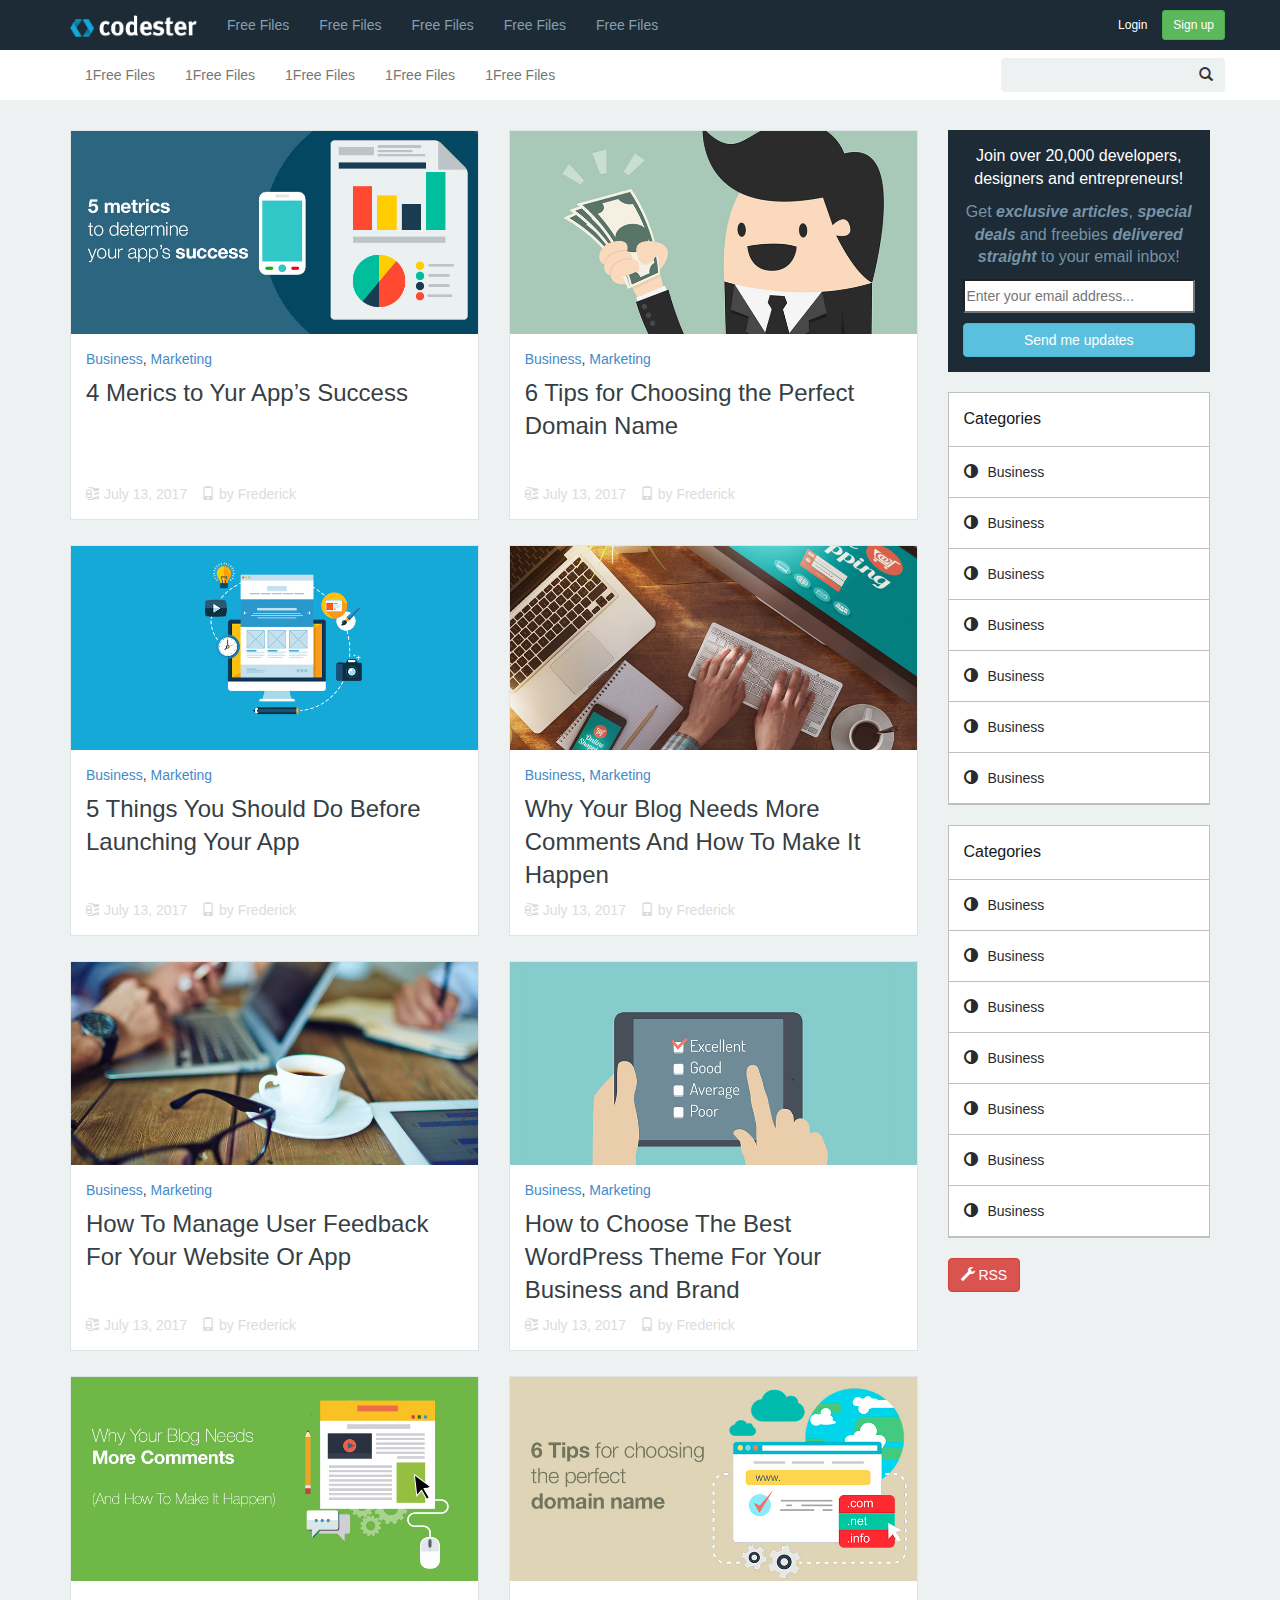
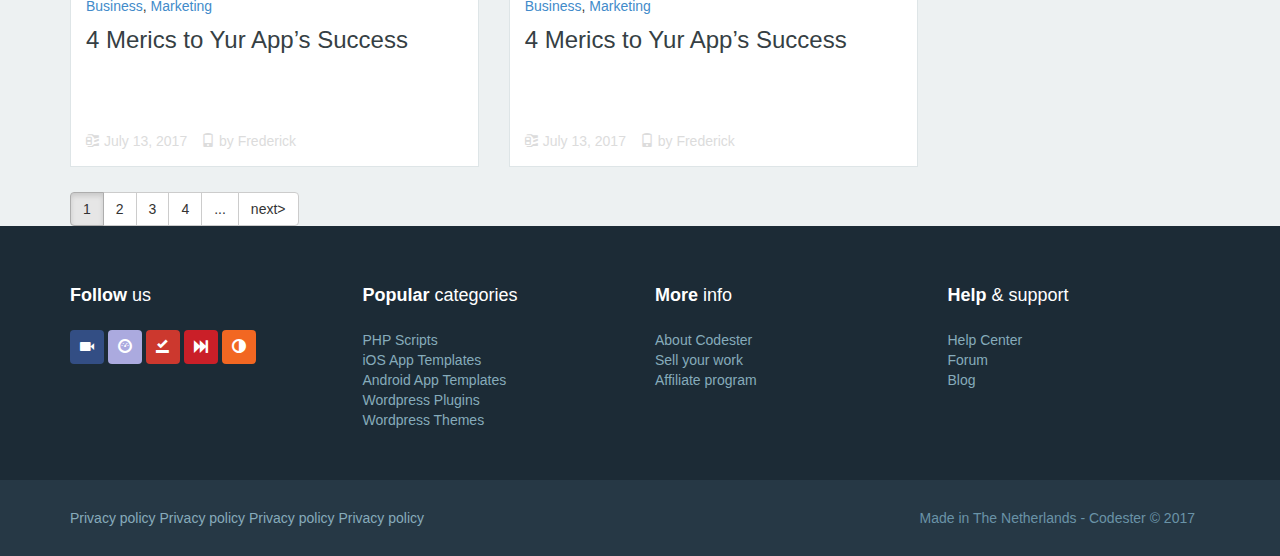
<file: 0717整站/nav-eg5.html>
<!DOCTYPE html>
<html>
<head lang="en">
    <meta charset="UTF-8">
    <title></title>
    <!--让bootstrap兼容最新版本的ie-->
    <meta http-equiv="X-UA-COMPATIBLE" content="IE=edge">
    <!--以移动设备优先  视窗                  宽度=设备宽度        缩放=1           最大缩放=1           禁止用户缩放-->
    <meta name="viewport" content="width=device-width,initial-scale=1,maximum-scale=1,user-scalable=no"/>
    <link rel="stylesheet" href="css/bootstrap.css"/>
    <link rel="stylesheet" href="css/header-footer.css"/>
    <link rel="stylesheet" href="css/index.css"/>
</head>
<body>
<!--header start-->
<header class="header navbar navbar-fixed-top">
    <div class="mainNavBar navbar navbar-default">
        <div class="container">
            <div class="navbar-header">
                <!--logo start-->
                <a href="index.html" class="navbar-brand"><img src="img/logo-dark.png" alt=""/></a>
                <!--logo end-->
                <button class="navbar-toggle" data-toggle="collapse" data-target=".navbar-collapse">
                    <i class="icon-bar"></i>
                    <i class="icon-bar"></i>
                    <i class="icon-bar"></i>
                </button>
            </div>
            <div class="collapse navbar-collapse ">
                <nav>
                    <ul class="nav navbar-nav navbar-pills hidden-xs">
                        <li><a href="nav-eg1.html">Free Files</a></li>
                        <li><a href="nav-eg2.html">Free Files</a></li>
                        <li><a href="nav-eg3.html">Free Files</a></li>
                        <li><a href="nav-eg4.html">Free Files</a></li>
                        <li><a href="nav-eg5.html">Free Files</a></li>
                    </ul>
                    <ul class="nav navbar-nav visible-xs">
                        <li>
                            <a href="" data-toggle="dropdown" class="dropdown-toggle">1Free Files</a>
                            <ul class="dropdown-menu">
                                <li><a href="">PHP Script</a></li>
                                <li><a href="">PHP Script</a></li>
                                <li><a href="">PHP Script</a></li>
                                <li><a href="">PHP Script</a></li>
                                <li><a href="">PHP Script</a></li>
                                <li><a href="">PHP Script</a></li>
                                <li><a href="">PHP Script</a></li>
                                <li><a href="">PHP Script</a></li>
                                <li><a href="">PHP Script</a></li>
                            </ul>
                        </li>
                        <li>
                            <a href="" data-toggle="dropdown" class="dropdown-toggle">1Free Files</a>
                            <ul class="dropdown-menu">
                                <li><a href="">PHP Script</a></li>
                                <li><a href="">PHP Script</a></li>
                                <li><a href="">PHP Script</a></li>
                                <li><a href="">PHP Script</a></li>
                                <li><a href="">PHP Script</a></li>
                                <li><a href="">PHP Script</a></li>
                                <li><a href="">PHP Script</a></li>
                                <li><a href="">PHP Script</a></li>
                                <li><a href="">PHP Script</a></li>
                            </ul>
                        </li>
                        <li>
                            <a href="" data-toggle="dropdown" class="dropdown-toggle">1Free Files</a>
                            <ul class="dropdown-menu">
                                <li><a href="">PHP Script</a></li>
                                <li><a href="">PHP Script</a></li>
                                <li><a href="">PHP Script</a></li>
                                <li><a href="">PHP Script</a></li>
                                <li><a href="">PHP Script</a></li>
                                <li><a href="">PHP Script</a></li>
                                <li><a href="">PHP Script</a></li>
                                <li><a href="">PHP Script</a></li>
                                <li><a href="">PHP Script</a></li>
                            </ul>
                        </li>
                        <li>
                            <a href="" data-toggle="dropdown" class="dropdown-toggle">1Free Files</a>
                            <ul class="dropdown-menu">
                                <li><a href="">PHP Script</a></li>
                                <li><a href="">PHP Script</a></li>
                                <li><a href="">PHP Script</a></li>
                                <li><a href="">PHP Script</a></li>
                                <li><a href="">PHP Script</a></li>
                                <li><a href="">PHP Script</a></li>
                                <li><a href="">PHP Script</a></li>
                                <li><a href="">PHP Script</a></li>
                                <li><a href="">PHP Script</a></li>
                            </ul>
                        </li>
                        <li>
                            <a href="" data-toggle="dropdown" class="dropdown-toggle">1Free Files</a>
                            <ul class="dropdown-menu">
                                <li><a href="">PHP Script</a></li>
                                <li><a href="">PHP Script</a></li>
                                <li><a href="">PHP Script</a></li>
                                <li><a href="">PHP Script</a></li>
                                <li><a href="">PHP Script</a></li>
                                <li><a href="">PHP Script</a></li>
                                <li><a href="">PHP Script</a></li>
                                <li><a href="">PHP Script</a></li>
                                <li><a href="">PHP Script</a></li>
                            </ul>
                        </li>
                    </ul>
                </nav>
                <div class="navbar-right ">
                    <button class="btn  btn-sm navbar-btn login">Login</button>
                    <button class="btn btn-success btn-sm navbar-btn ">Sign up</button>
                </div>
            </div>
        </div>
    </div>
    <div class="subNavBar   navbar  navbar-default hidden-xs">
        <div class="container">
            <nav>
                <ul class="nav navbar-nav">
                    <li>
                        <a href="" data-toggle="dropdown" class="dropdown-toggle">1Free Files</a>
                        <ul class="dropdown-menu">
                            <li><a href="">PHP Script</a></li>
                            <li class="divider"></li>
                            <li><a href="">PHP Script</a></li>
                            <li><a href="">PHP Script</a></li>
                            <li><a href="">PHP Script</a></li>
                            <li><a href="">PHP Script</a></li>
                            <li><a href="">PHP Script</a></li>
                            <li><a href="">PHP Script</a></li>
                            <li><a href="">PHP Script</a></li>
                            <li><a href="">PHP Script</a></li>
                        </ul>
                    </li>
                    <li>
                        <a href="" data-toggle="dropdown" class="dropdown-toggle">1Free Files</a>
                        <ul class="dropdown-menu">
                            <li><a href="">PHP Script</a></li>
                            <li class="divider"></li>
                            <li><a href="">PHP Script</a></li>
                            <li><a href="">PHP Script</a></li>
                            <li><a href="">PHP Script</a></li>
                            <li><a href="">PHP Script</a></li>
                            <li><a href="">PHP Script</a></li>
                            <li><a href="">PHP Script</a></li>
                            <li><a href="">PHP Script</a></li>
                            <li><a href="">PHP Script</a></li>
                        </ul>
                    </li>
                    <li>
                        <a href="" data-toggle="dropdown" class="dropdown-toggle">1Free Files</a>
                        <ul class="dropdown-menu">
                            <li><a href="">PHP Script</a></li>
                            <li class="divider"></li>
                            <li><a href="">PHP Script</a></li>
                            <li><a href="">PHP Script</a></li>
                            <li><a href="">PHP Script</a></li>
                            <li><a href="">PHP Script</a></li>
                            <li><a href="">PHP Script</a></li>
                            <li><a href="">PHP Script</a></li>
                            <li><a href="">PHP Script</a></li>
                            <li><a href="">PHP Script</a></li>
                        </ul>
                    </li>
                    <li>
                        <a href="" data-toggle="dropdown" class="dropdown-toggle">1Free Files</a>
                        <ul class="dropdown-menu">
                            <li><a href="">PHP Script</a></li>
                            <li class="divider"></li>
                            <li><a href="">PHP Script</a></li>
                            <li><a href="">PHP Script</a></li>
                            <li><a href="">PHP Script</a></li>
                            <li><a href="">PHP Script</a></li>
                            <li><a href="">PHP Script</a></li>
                            <li><a href="">PHP Script</a></li>
                            <li><a href="">PHP Script</a></li>
                            <li><a href="">PHP Script</a></li>
                        </ul>
                    </li>
                    <li>
                        <a href="" data-toggle="dropdown" class="dropdown-toggle">1Free Files</a>
                        <ul class="dropdown-menu">
                            <li><a href="">PHP Script</a></li>
                            <li class="divider"></li>
                            <li><a href="">PHP Script</a></li>
                            <li><a href="">PHP Script</a></li>
                            <li><a href="">PHP Script</a></li>
                            <li><a href="">PHP Script</a></li>
                            <li><a href="">PHP Script</a></li>
                            <li><a href="">PHP Script</a></li>
                            <li><a href="">PHP Script</a></li>
                            <li><a href="">PHP Script</a></li>
                        </ul>
                    </li>
                </ul>
            </nav>
            <form action="" class="navbar-form navbar-right hidden-sm">
                <div class="input-group">
                    <input type="search" class="form-control"/>
                   <span class="input-group-btn">
                        <button class="btn btn-default" type="submit">
                            <i class="glyphicon glyphicon-search"></i>
                        </button>
                   </span>
                </div>
            </form>
        </div>
    </div>
</header>
<!--header end-->

<!--blog start-->
<section class="blog">
    <div class="container">
        <div class="row">
            <div class="col-sm-9">
                <div class="row">
                <div class="col-sm-6">
                    <div class="business">
                        <img src="img/blog.jpg" alt="" class="img-responsive"/>
                        <div class="blog-body">
                            <a href="">Business</a>,<a href=""> Marketing</a>
                            <h2><a href="">4 Merics to Yur App’s Success</a></h2>
                            <i class="glyphicon glyphicon-compressed"></i>
                            <span>July 13, 2017</span>
                            <i class="glyphicon glyphicon-phone"></i>
                            <span>by Frederick</span>
                        </div>
                    </div>
                </div>
                <div class="col-sm-6">
                    <div class="business">
                        <img src="img/money.jpg" alt="" class="img-responsive"/>
                        <div class="blog-body">
                            <a href="">Business</a>,<a href=""> Marketing</a>
                            <h2><a href="">6 Tips for Choosing the Perfect Domain Name</a></h2>
                            <i class="glyphicon glyphicon-compressed"></i>
                            <span>July 13, 2017</span>
                            <i class="glyphicon glyphicon-phone"></i>
                            <span>by Frederick</span>
                        </div>
                    </div>
                </div>
                <div class="col-sm-6">
                    <div class="business">
                        <img src="img/webdesign.jpg" alt="" class="img-responsive"/>
                        <div class="blog-body">
                            <a href="">Business</a>,<a href=""> Marketing</a>
                            <h2><a href="">5 Things You Should Do Before Launching Your App</a></h2>
                            <i class="glyphicon glyphicon-compressed"></i>
                            <span>July 13, 2017</span>
                            <i class="glyphicon glyphicon-phone"></i>
                            <span>by Frederick</span>
                        </div>
                    </div>
                </div>
                <div class="col-sm-6">
                    <div class="business">
                        <img src="img/website-online.jpg" alt="" class="img-responsive"/>
                        <div class="blog-body">
                            <a href="">Business</a>,<a href=""> Marketing</a>
                            <h2><a href="">Why Your Blog Needs More Comments And How To Make It Happen</a></h2>
                            <i class="glyphicon glyphicon-compressed"></i>
                            <span>July 13, 2017</span>
                            <i class="glyphicon glyphicon-phone"></i>
                            <span>by Frederick</span>
                        </div>
                    </div>
                </div>
                <div class="col-sm-6">
                    <div class="business">
                        <img src="img/desk.jpg" alt="" class="img-responsive"/>
                        <div class="blog-body">
                            <a href="">Business</a>,<a href=""> Marketing</a>
                            <h2><a href="">How To Manage User Feedback For Your Website Or App</a></h2>
                            <i class="glyphicon glyphicon-compressed"></i>
                            <span>July 13, 2017</span>
                            <i class="glyphicon glyphicon-phone"></i>
                            <span>by Frederick</span>
                        </div>
                    </div>
                </div>
                <div class="col-sm-6">
                    <div class="business">
                        <img src="img/feedback-1.jpg" alt="" class="img-responsive"/>
                        <div class="blog-body">
                            <a href="">Business</a>,<a href=""> Marketing</a>
                            <h2><a href="">How to Choose The Best WordPress Theme For Your Business and Brand</a></h2>
                            <i class="glyphicon glyphicon-compressed"></i>
                            <span>July 13, 2017</span>
                            <i class="glyphicon glyphicon-phone"></i>
                            <span>by Frederick</span>
                        </div>
                    </div>
                </div>
                <div class="col-sm-6">
                    <div class="business">
                        <img src="img/blog-more-comments.jpg" alt="" class="img-responsive"/>
                        <div class="blog-body">
                            <a href="">Business</a>,<a href=""> Marketing</a>
                            <h2><a href="">4 Merics to Yur App’s Success</a></h2>
                            <i class="glyphicon glyphicon-compressed"></i>
                            <span>July 13, 2017</span>
                            <i class="glyphicon glyphicon-phone"></i>
                            <span>by Frederick</span>
                        </div>
                    </div>
                </div>
                <div class="col-sm-6">
                    <div class="business">
                        <img src="img/6-tips-for-choosing-the-perfect-domain-name.jpg" alt="" class="img-responsive"/>
                        <div class="blog-body">
                            <a href="">Business</a>,<a href=""> Marketing</a>
                            <h2><a href="">4 Merics to Yur App’s Success</a></h2>
                            <i class="glyphicon glyphicon-compressed"></i>
                            <span>July 13, 2017</span>
                            <i class="glyphicon glyphicon-phone"></i>
                            <span>by Frederick</span>
                        </div>
                    </div>
                </div>
            </div>
                <form action="">
                    <div class="btn-group" data-toggle="buttons">
                        <label for="" class="btn btn-default active">
                            1
                            <input type="radio" name="pl" checked/>
                        </label>
                        <label for="" class="btn btn-default ">
                            2
                            <input type="radio" name="pl" />
                        </label>
                        <label for="" class="btn btn-default ">
                            3
                            <input type="radio" name="pl" />
                        </label>
                        <label for="" class="btn btn-default ">
                            4
                            <input type="radio" name="pl" />
                        </label>
                        <label for="" class="btn btn-default ">
                            ...
                            <input type="radio" name="pl" />
                        </label>
                        <label for="" class="btn btn-default ">
                            next>
                            <input type="radio" name="pl" />
                        </label>
                    </div>
                </form>
            </div>
            <div class="col-sm-3 text-center clearfix hidden-sm">
                <div class="Join clearfix">
                    <p>Join over 20,000 developers, designers and entrepreneurs!</p>
                    <p>Get <em>exclusive articles</em>, <em>special deals</em> and freebies <em>delivered straight</em> to your email inbox!</p>
                    <form action="">
                        <input type="email" placeholder="Enter your email address..."/>
                        <button class="btn btn-info">
                            Send me updates
                        </button>
                    </form>
                </div>
                <div class="Categories text-left">
                    <ul>
                        <li><p>Categories</p></li>
                        <li><a href=""><i class="glyphicon glyphicon-adjust"></i>Business</a></li>
                        <li><a href=""><i class="glyphicon glyphicon-adjust"></i>Business</a></li>
                        <li><a href=""><i class="glyphicon glyphicon-adjust"></i>Business</a></li>
                        <li><a href=""><i class="glyphicon glyphicon-adjust"></i>Business</a></li>
                        <li><a href=""><i class="glyphicon glyphicon-adjust"></i>Business</a></li>
                        <li><a href=""><i class="glyphicon glyphicon-adjust"></i>Business</a></li>
                        <li><a href=""><i class="glyphicon glyphicon-adjust"></i>Business</a></li>
                    </ul>
                </div>
                <div class="Categories text-left">
                    <ul>
                        <li><p>Categories</p></li>
                        <li><a href=""><i class="glyphicon glyphicon-adjust"></i>Business</a></li>
                        <li><a href=""><i class="glyphicon glyphicon-adjust"></i>Business</a></li>
                        <li><a href=""><i class="glyphicon glyphicon-adjust"></i>Business</a></li>
                        <li><a href=""><i class="glyphicon glyphicon-adjust"></i>Business</a></li>
                        <li><a href=""><i class="glyphicon glyphicon-adjust"></i>Business</a></li>
                        <li><a href=""><i class="glyphicon glyphicon-adjust"></i>Business</a></li>
                        <li><a href=""><i class="glyphicon glyphicon-adjust"></i>Business</a></li>
                    </ul>
                </div>
                <button class="btn btn-danger pull-left">
                    <i class="glyphicon glyphicon-wrench"></i>
                    RSS
                </button>
            </div>
        </div>
    </div>
</section>
<!--blog end-->









<!--footer start-->
<footer class="footer">
    <div class="top">
        <div class="container">
            <div class="row">
                <div class="col-sm-3">
                    <h5>Follow <span>us</span></h5>
                    <a href=""><i class="glyphicon glyphicon-facetime-video"></i></a>
                    <a href=""><i class="glyphicon glyphicon-dashboard"></i></a>
                    <a href=""><i class="glyphicon glyphicon-saved"></i></a>
                    <a href=""><i class="glyphicon glyphicon-fast-forward"></i></a>
                    <a href=""><i class="glyphicon glyphicon-adjust"></i></a>
                </div>
                <div class="col-sm-3">
                    <h5>Popular <span>categories</span></h5>
                    <ul>
                        <li><a href="">PHP Scripts</a></li>
                        <li><a href="">iOS App Templates</a></li>
                        <li><a href="">Android App Templates</a></li>
                        <li><a href="">Wordpress Plugins</a></li>
                        <li><a href="">Wordpress Themes</a></li>
                    </ul>
                </div>
                <div class="col-sm-3">
                    <h5>More <span>info</span></h5>
                    <ul>
                        <li><a href="">About Codester</a></li>
                        <li><a href="">Sell your work</a></li>
                        <li><a href="">Affiliate program</a></li>
                    </ul>
                </div>
                <div class="col-sm-3">
                    <h5>Help <span>& support</span></h5>
                    <ul>
                        <li><a href="">Help Center</a></li>
                        <li><a href="">Forum</a></li>
                        <li><a href="">Blog</a></li>
                    </ul>
                </div>
            </div>
        </div>
    </div>
    <div class="bottom">
        <div class="container">
            <div class="col-xs-8">
                <a href="">Privacy policy</a>
                <a href="">Privacy policy</a>
                <a href="">Privacy policy</a>
                <a href="">Privacy policy</a>
            </div>
            <div class="col-xs-4 text-right">
                Made in The Netherlands - Codester © 2017
            </div>
        </div>
    </div>
</footer>
<!--footer end-->
<script src="js/jquery-1.11.3.js"></script>
<script src="js/bootstrap.js"></script>
</body>
</html>
</file>
<file: css/index.css>
@charset "UTF-8";

body{
    overflow: hidden;
}
#home{
    background:url(../img/bg.png) #87b0a5;
    position: relative;
}
#about{
    background:url(../img/bg.png) #109085;
}
#skill{
    background:url(../img/bg.png) #4d5e8f;
}
#undergo{
    background:url(../img/bg.png) #945c4c;
}
#production{
    background:url(../img/bg.png) #4b85a0;
}
#phone{
    background:url(../img/bg.png) #a29971;
}
/*=================================home start=================================*/
#home,#about,#skill,#undergo,#production,#phone{
    height: 100vh;
}
#home .navbar{
    background: none;
    border-bottom: 0;
    font-size: 2rem;
   display: block;
    width: 500px;
    margin: 0 auto;
}
#home .nav i{
    color: #fff;
    padding: 15px 15px;
    margin-right: 3px;
    transition: .3s;
    background: none;
}
#home .nav i:hover{
    color: #87b0a5;
}
#home .nav i:after{
    content: '';
    position: absolute;
    top: 0;
    left: 0;
    bottom: 0;
    right: 0;
    background:#fff;
    z-index: -1;
    transform: scale(0);
    transition: .3s;
    border-radius: 60%;
}
#home .nav .active i{
    color:#87b0a5 ;
}
#home .nav i:hover:after{
    transform: scale(1);
}
#home .active > a{
    background: none;
}
#home .nav .active i:after{
    transform: scale(1);
}
#home img{
    width: 168px;
    height: 250px;
    transform: rotate(-20deg);
}
#home .picture{
    width: 150px;
    height: 150px;
    border-radius: 50%;
    overflow: hidden;
    display: block;
    margin: 0 auto;
    margin-top: 170px;
    animation:picture 5s ease-in-out infinite;
}
@keyframes picture {
    0%{transform: rotate(0deg)}
    100%{transform: rotate(360deg)}
}
#home .user h3{
    color: #fff;
    padding: 20px 0;
    border-bottom: 1px solid #fff;
    margin: 50px 0 70px 0;
}
#home .user p{
    color: #fff;
    font-size: 20px;
    line-height: 38px;
}
#home .toAbout{
    display: block;
    width: 18px;
    height: 38px;
    position: absolute;
    z-index: 111111111;
    bottom: 5%;
    left: 50%;
    margin: 0 0 0 -15px;
}
#home .toAbout:before{
    content: '';
    display: block;
    width: 18px;
    height: 18px;
    border-bottom: 2px solid #fff;
    border-left: 2px solid #fff;
    transform: rotate(-45deg);
    animation:middle 1.5s ease-in-out infinite;
}
@keyframes middle {
    0%{margin-top: -10px;opacity: 0}
    70%{margin-top: 10px;opacity: 1}
    100%{margin-top: 20px;opacity: 0}
}
@media (max-width: 768px) {
    #home .navbar{
        width: 100%;
    }
    #home .nav i{
        text-align: center;
        width: 100%;
    }
    #home .picture{
        margin-top: 80px;
    }
    #home .user h3{
        font-size: 18px;
        margin: 10px 0 20px 0;
    }
    #home .user p{
        font-size: 14px;
        line-height: 20px;
    }
}
/*=================================home end=================================*/
/*=================================about star=================================t*/
#about h3{
    color: #fff;
    margin: 180px 0 90px 0;
}
#about .cirle{
    width: 90px;
    height: 90px;
    background:  rgba(255,255,255,.1);
    border-radius: 50%;
    display: block;
    margin: 0 auto;
    -webkit-transition: .3s;
    -moz-transition: .3s;
    -ms-transition: .3s;
    -o-transition: .3s;
    transition: .3s;
    animation:cirle 1.5s ease-in-out infinite;
}
@keyframes cirle {
    0%{transform: scale(1) ; background:  rgba(255,255,255,.2);}
    50%{transform: scale(1.1); background:  rgba(255,255,255,.1);}
    100%{transform: scale(1); background:  rgba(255,255,255,.2);}
}
#about .cirle i{
    font-size: 40px;
    color: #fff;
    line-height: 90px;
}
#about  p{
    font-size: 18px;
    color: #fff;
    padding-top: 15px;
    margin-bottom: 80px;
}
#about h4{
    font-size: 20px;
    color: #fff;
    line-height: 48px;
}
@media (max-width: 992px) {
    #about h3{
        margin: 100px 0 40px 0;
    }
    #about .cirle{
        width: 60px;
        height: 60px;
    }
    #about .cirle i{
        font-size: 24px;
        line-height: 60px;
    }
    #about h4{
        font-size: 16px;
        line-height: 32px;
    }
}
@media (max-width: 768px) {
    #about h3{
        margin: 60px 0 20px 0;
    }
    #about .cirle{
        width: 40px;
        height: 40px;
    }
    #about .cirle i{
        font-size: 16px;
        line-height: 40px;
    }
    #about p{
        font-size: 16px;
        margin-bottom: 20px;
    }
    #about h4{
        line-height: 28px;
    }
}
#about .modal-content h4{
    font-size: 20px;
    color: #000110;
    margin: 0;
    padding: 0;
}
#about .modal-content p{
    font-size: 18px;
    color: #020202;
    margin: 0;
    padding: 0;
}
#about .container > a{
    font-size: 20px;
    color: #fff;
}
#about .container > a:hover,#about .container > a:focus{
    text-decoration: none;
}
#about .container > a i{
    animation:hand 2s ease-in-out infinite;
}
@keyframes hand {
    0%{margin-left: 0}
    50%{margin-left: 25px}
    100%{margin-left: 0}
}
/*=================================about end=================================*/
/*=================================skill start=================================*/
#skill{
    overflow: hidden;
}
#skill h3{
    color: #fff;
    margin: 180px 0 90px 0;
}
#skill .slide{
    max-width: 1px;
    height: 400px;
    border-right: 1px dashed #fff;
    margin: 0 auto;
}
#skill img{
     width: 110px;
     height: 120px;
 }
#skill .attle,#skill .bude,#skill .photoshop{
    width:110px;
    height: 110px;
    border-radius: 50%;
    overflow: hidden;
    margin: -380px  auto;
    z-index: 11111111111111111;

}
#skill .attle{
    animation:skill 5.5s ease-in-out infinite;
}
#skill .bude{
    animation:bude 5.5s ease-in-out infinite;
}
#skill .photoshop{
    animation:photo 5.5s ease-in-out infinite;
}
@keyframes photo {
    0%{ margin-top: -190px}
    35%{margin-top: -130px}
    70%{margin-top: -380px}
    100%{margin-top: -190px}
}
@keyframes bude {
    0%{margin-top: -130px}
    50%{margin-top: -380px}
    100%{margin-top: -130px}
}
@keyframes skill {
    0%{margin-top: -380px}
    50%{margin-top: -130px}
    100%{margin-top: -380px}
}
#skill .myself h4{
    font-size: 20px;
    color: #fff;
    line-height: 36px;
}
#skill .myself h5{
    margin-top: 60px;
    color: #fff;
}
#skill .modal{
    margin-top: 60px;
}
@media (max-width: 768px) {
    #skill h3{
        margin: 60px 0 20px 0;
    }
    #skill .slide{
        display: none;
    }
    #skill .attle,#skill .bude,#skill .photoshop{
        margin: 30px 0 0 0;
        animation: none;
    }
    #skill .myself h5{
        display: none;
    }
}
/*=================================skill end=================================*/
/*=================================undergo start=================================*/
#undergo{
    position: relative;
}
#undergo h3{
    color: #fff;
    margin: 160px 0 90px 0;
}
#undergo img{
    width: 100%;
    height: 290px;
}
#undergo .col-sm-8{
    padding:25px 25px 0 25px ;
}
#undergo .col-sm-4{
    height: 100%;
}
#undergo .col-sm-8 p{
    font-size: 20px;
    color: #fff;
    line-height: 38px;
}
#undergo .nav-tabs li{
    width: 20%;
}
.nav-tabs > li.active > a, .nav-tabs > li.active > a:hover, .nav-tabs > li.active > a:focus{
    background:#945c4c;
}
#undergo .nav-tabs li a{
    font-size: 20px;
    color: #fff;
}
#undergo .nav-tabs li a:hover{
    background:#945c4c ;
}
@media (max-width: 1200px) {
    #undergo img{
        height: 360px;
    }
}
@media (max-width: 992px) {
    #undergo h3{
        margin: 110px 0 30px 0;
    }
    #undergo .col-sm-8 p{
        font-size: 16px;
        line-height: 24px;
    }
    #undergo img{
         height: 250px;
     }
}
@media (max-width: 768px) {
    #undergo img{
        display: none;
    }
    #undergo h3{
        margin: 80px 0 20px 0;
        font-size: 16px;
    }
    #undergo h4{
        display: none;
    }
}
#undergo .container >img{
    width: 30px;
    height: 60px;
    position: absolute;
    left: 180px;
    bottom: 20px;
    animation:img 5s ease-in-out infinite;
    opacity: .5;
}
@keyframes img {
    0%{left: 180px}
   90%{width: 150px;height: 420px;left: 1120px;}
    100%{opacity: 0;left: 180px}
}
/*=================================undergo end=================================*/
/*=================================production start=================================*/
#production .carousel{
    max-width: 800px;
    margin:  70px auto;
}
#production .carousel-caption h4{
    color: #fff;
}
#production .carousel-caption{
    width: 100%;
    height: 80px;
    background: rgba(0,0,0,0.4);
    position: absolute;
    bottom: 0;
    left: 0;

}
#production .carousel-indicators{
    margin-bottom: 35px;
}
#production h3{
    color: #fff;
    margin: 110px 0 90px 0;
}
#production h5{
    font-size: 20px;
    color: #fff;
    animation:production 2s ease-in-out infinite;
    margin: 0;

}
@keyframes production {
    0%{ padding-top: 0;}
    50%{padding-top: 15px;}
    100%{ padding-top: 0;}

}
/*=================================production end=================================*/
/*=================================phone start=================================*/
#phone h3{
    color: #fff;
    margin: 160px 0 90px 0;
}
#phone .contact span{
    font-size: 22px;
    margin-right: 15px;
    animation:span 3s ease-in-out infinite;
}
#phone .contact span:first-of-type{
    color: red;
}
#phone .contact span:nth-of-type(2){
    color: #3cf;
}
#phone .contact span:nth-of-type(3){
    color: #6c0;
}
#phone .contact span:last-of-type {
    color: #f63;
}
@keyframes span {
    0%{margin-right: 15px}
    50%{margin-right: 45px}
    100%{margin-right: 15px}
}
#phone .container > p{
    font-size: 20px;
    color: #fff;
    line-height: 36px;
    padding: 68px 0 52px 0;
}
#phone .popover{
    width: 310px;
    height: 390px;
}
#phone .popover img{
    width: 100%;
    height: 100%;
}
#phone a{
    font-size: 22px;
    margin-right: 25px;
    text-decoration: none;
    color: #87b0a5;
    transition: .3s;
}
#phone a:hover{
    color: #fff;
}
#phone h5{
    font-size: 18px;
    color: #fff;
    margin-top: 25px;
    animation:phone 2s ease-in-out infinite;

}
@keyframes phone {
    0%{ margin-top: 25px;}
    50%{margin-top: 35px;}
    100%{ margin-top: 25px;}

}
@media (max-width: 768px) {
    #phone h3{
        margin: 60px 0 40px 0;
    }
    #phone .container > p{
        padding: 20px 0 20px 0;
    }
    #phone .popover{
        width: 250px;
        height: 360px;
    }
}
/*=================================phone end=================================*/
.top{
    position: fixed;
    width: 34px;
    height: 34px;
    background: #87b0a5;
    line-height: 34px;
    text-align: center;
    font-size: 20px;
    color: #fff;
    bottom: 30px;
    right: 30px;
}
</file>
<file: 0717整站/css/header-footer.css>
@charset "UTF-8";
/*=====================header start==========================*/
.header .navbar{
    margin-bottom: 0;
    border: 0;
    border-radius: 0;
}
.mainNavBar{
    background: #1c2b36;
}
.mainNavBar img{
    max-width: 127px;
}
.mainNavBar .nav > li >  a:hover,.mainNavBar .nav > li >  a:focus,.mainNavBar .nav > .active >a{
    background: #16232D !important;
    color: #fff !important;
}
.mainNavBar .nav > li > a{
    color: #869fb1;
}
.mainNavBar .dropdown-menu a{
    background: #fff;
    color: #323232;
}
.mainNavBar .dropdown-menu{
    animation: inFadeDown .5s;
}
.mainNavBar .dropdown-menu a:hover{
    background: #ecf0f1 !important;
}
.mainNavBar .login{
    background: none;
    color: #fff;
}
@keyframes inFadeDown {
    0%{transform: translateY(-50px);opacity: 0}
    100%{transform: translateY(0px);opacity: 1}
}
.mainNavBar .login:hover{
    background: #131e25;
}
.mainNavBar .navbar-toggle{
    border: 0;
    outline: 0;
    background: none;
}
.mainNavBar .navbar-toggle i{
    background: #58666e !important;
    width: 17px;
    height: 2px;
}
.mainNavBar .navbar-toggle .icon-bar + .icon-bar{
    margin-top: 3px;
}
.mainNavBar .navbar-toggle:hover,.mainNavBar .navbar-toggle:focus{
    background: none;
}
.mainNavBar .navbar-toggle:hover i,.mainNavBar .navbar-toggle:focus i{
    background: #2A6496 !important;
}
.subNavBar{
    background: #fff;
}
.subNavBar .open > a{
    background: #F6F8F8 !important;
}
.subNavBar form{
    width: 21%;
    padding-right: 0;

}
.subNavBar input,.subNavBar button{
    background: #edf1f2;
    border: 0;
    outline: 0;
    box-shadow: none;
}
.subNavBar button:focus{
    outline: 0 !important;
}
.subNavBar button{
    height: 34px;
}
.subNavBar input:focus{
    box-shadow: none;
}
/*=====================header end============================*/



/*=====================footer start============================*/
.footer .top{
    background: #1C2B36;
}
.footer .top h5{
    color: #fff;
    font-weight: bolder;
    font-size: 18px;
}
.footer .top h5 span{
    font-weight: 100;
}
/*兄弟选择器  +选择相邻的一个元素  ~选择相邻的所以相同的元素*/
.footer .top h5 ~ a{
    display: inline-block;
    width: 34px;
    height: 34px;
    color: #fff;
    line-height: 34px;
    text-align: center;
    border-radius: 4px;
}
.footer .top h5 ~ a:first-of-type{
    background: rgba(58,88,152,.8);
}
.footer .top h5 ~ a:first-of-type:hover{
    background: rgba(58,88,152,1);
}
.footer .top h5 ~ a:nth-of-type(2){
    background: #abaadf;
}
.footer .top h5 ~ a:nth-of-type(3){
    background: #cc382e;
}
.footer .top h5 ~ a:nth-of-type(4){
    background: #ca1f28;
}
.footer .top h5 ~ a:last-of-type{
    background: #f26722;
}
.footer .top h5 + ul a,.footer .bottom a{
    color: #86abbb;
}
.footer .top h5 + ul a:hover,.footer .bottom a:hover{
    color: #fff;
    text-decoration: none;
}
.footer .top h5 + ul{
    padding-left: 0;
}

.footer .bottom{
    background: #263845;
}
.footer .bottom .col-xs-4{
    color: #6a93a7;
}
.footer .top{
    padding-bottom: 40px;
}
.footer .top h5{
  padding: 50px 0 15px 0;
}
.footer .top li{
    list-style: none;
}
.footer .bottom .col-xs-8{
    padding: 28px 0;
}
.footer .bottom .col-xs-4{
    padding-top: 28px;
}
/*=====================footer end============================*/
</file>
<file: 0717整站/css/index.css>
@charset "UTF-8";
html{
    font-size: 12px;
}
body{
    background: #edf1f2;
}
/*============================banner start==========================*/
.banner{
    margin-top: 100px;
    background: url("../img/search-bg.jpg")no-repeat center;
    background-size:cover ;
}
.banner h1{
    font-size: 30px;
    line-height: 1.2;
    color: #fff;
    font-weight: 300;
}
.banner h1 em{
    font-style: normal;
    font-weight: bolder;
}
.banner .btn{
    border-radius: 0;

}
.banner a .btn:first-of-type{
    background: #27c24c;
    color: #fff;
}
.banner .btn + .btn{
    background: transparent;
    border: 1px solid #fff;
    color: #fff;

}
.banner .btn + .btn:hover{
    border-color: #2baadf;
    color: #2baadf;
}

.banner input{
    background: #f2eede;
    height: 45px;
    padding: 10px 15px;
}
.banner input:focus,.banner input,.banner button:focus,.banner button{
    outline: 0;
    border: 0;
    box-shadow: none;
    -webkit-box-shadow: none;
}
.banner button{
    padding: 12px;
    height: 45px;
    background: #edf1f2;
    border-radius: 0 4px 4px 0 !important;
}
.banner .banner-form{
    margin: 30px 0 40px 0;
}
.banner h1{
    padding-top: 24px;
}
.banner a{
    margin:0 26px 60px 0;
}
.eg1-banner{
    background: url("../img/blue-gradient-bg.png");
}
.eg1-banner h1{
    padding: 50px 0 90px 0;
    font-size: 34px;
    font-weight: 100;
}
.eg1-banner span{
    font-size: 24px;
}
@media (max-width: 768px) {
    .banner{
        margin-top: 50px;
    }
}
    /*============================banner end============================*/

/*===========================content start==========================*/
.content .text-top{
    background: #dde6e9;
    padding: 15px;
}
.content h2 .text{
    font-size: 28px;
    color: #00e0f2;
}
.content h2 .text:hover{
    text-decoration: none;
}
.content figure{
    background: #fff;
    margin-bottom: 30px;
}
.content figcaption{
    margin-top: 10px;
    padding: 0 10px;
}
.content figcaption > p{
    padding-top: 15px;
    margin-bottom: 18px;
}
.content figcaption h3{
    margin: 0 0 10px;
    font-size: 16px;
}
.content figcaption h3 a{
    color: #000;
}
.content figcaption h3 a:hover{
    text-decoration: none;
}
.content figcaption img{
    border-radius: 4px;
}
.content figcaption .media-body + p{
    line-height: 1.4;
    height: 68px;
}
.content figcaption .down i{
    font-size: 16px;
    padding-top: 20px;
    color: gainsboro;
}
.content figcaption .down a:nth-of-type(2){
    color: gainsboro;
    font-size: 18px;
    padding-left: 5px;
}
.content figcaption .down a:nth-of-type(2):hover{
    text-decoration: none;
    color: #000;
}
.content figcaption .down a:last-of-type{
    margin: 10px 0;
}
.content .star{
    width: 86px;
    height: 18px;
    background: url("../img/star-off.png") repeat-x;
    margin-top: 8px;
}
.content h4{
    white-space: nowrap;/*强制文本一行显示*/
    overflow: hidden;
    text-overflow: ellipsis;
}
.content h2{
    font-size: 22px;
}
.content h2 a{
    font-size: 14px;
    color: #000;
    padding-top: 10px;
}
.content .small-figure{
    background: #fff;
    margin-bottom: 15px;
}
.content .small-figure .about{
    color: #000;
    padding-left: 5px;
}
.content .small-figure .about:hover{
    text-decoration: none;
}
.content .small-figure img{
    border-radius: 4px;
    width: 60px;
    height: 60px;
    margin: 10px 12px;
}
.content .small-figure h4{
    padding-top: 8px;
}
.content .small-figure span{
    padding-right: 14px;
}
.content .small-figure .small-star{
    width: 86px;
    height: 18px;
    background: url("../img/star-on.png") repeat-x;
    margin-top: 2px;
}
@media (max-width: 768px) {
    .content figure > a img{
        width: 100% !important;
    }
}
/*============================content end===========================*/
/*============================forget start===========================*/

.forget {
    background: #fff;
    padding-bottom: 60px;
}
.forget h3{
    padding: 20px 0 30px 0;
}
.forget button {
    margin: 0 22px 12px 0;
}
.forget span{
    padding:4px 5px 0  450px;
    font-weight: bolder;

}
/*============================forget end===========================*/
/*========================eg2 start==========================*/
.eg2-banner{
    background: url("../img/desk-bg.jpg")no-repeat;
    margin-top: 100px;
    background-size: cover;
    padding-bottom: 90px;
}
@media  (max-width: 768px){
    .eg2-banner{
        margin-top: 50px;
    }
}
.eg2-banner h3{
    padding: 110px 0 90px 0;
    color: #fff;
    font-size: 32px;
}
.eg2-banner p{
    font-size: 28px;
    color: #fff;
    padding-bottom: 190px;
}

.codester {
    background: #fff;
    padding: 30px  0 50px  0;
}
.codester h4{
    font-size: 24px;
    padding: 18px 0 20px 30px ;
    font-weight: bolder;
}
.codester ul li{
    list-style: none;
    font-size: 18px;
    line-height: 28px;
}
.codester ul li span{
    font-weight: bolder;
}
.codester img{
    width: 100%;
}
.enjoy{
    padding-bottom: 40px;
}
.enjoy h4{
    font-size: 24px;
    font-weight: bolder;
    padding: 70px 0 0 0;
}
.enjoy ul{
    padding:30px 0 0 0;
}
.enjoy ul li{
    list-style: none;
    font-size: 18px;
    line-height: 48px;
}
.enjoy img{
    margin:  0 auto;
}


.sell{
    background: #fff;
    padding-bottom: 60px;
}
.sell h5{
    font-size: 24px;
    font-weight: bolder;
    padding: 60px 0 40px 0;
}
.sell i{
    font-size: 86px;
    color:gainsboro ;
    padding-bottom: 20px;
}
.sell span{
    font-size: 18px;
    color: darkgray;
}

.today{
    padding: 40px 0 50px 0;
}
.today h5{
    font-size: 24px;
    font-weight: bolder;
    padding: 20px 0 30px 0;
}
/*=========================eg2 end===========================*/
/*=========================eg3 start==========================*/
.eg3-banner{
    background: url("../img/money-bg.jpg") no-repeat center;
    background-size: cover;
}
.content2,.content3 ,.content5{
    padding-bottom: 50px;
}
.content1{
    background: white;
}
.content1 .col-md-7,.col-md-5{
    margin-top: 30px;
    margin-bottom: 50px;
}
.content1 .col-md-7 p{
    margin-top: 30px;
}

.content2 .col-md-5 i{
    display: block;
    font-size: 150px;
    margin-right: 30px;
    text-align: center;
    color: grey;
    margin-top: 70px;

}
.content2 .col-md-7,.col-md-5{
    font-size: 18px;
}

.content3 .col-md-5 img{
    margin-right: 80px;
    margin-top: 70px;
}
.content3{
    background: white;
}
.content3 .col-md-7,.col-md-5{
    margin-top: 30px;
}

.content4 .col-md-8 p{
    margin: 20px 0 20px 0 ;
}
.content4 h3,.content3 h3,.content2 h3,.content1 h3,.content5 h3{
    margin-top: 80px;
}
.content4 img{
    margin-top: 30px;
}
.content4 .col-md-8,.col-md-4{
    margin-top: 30px;
    margin-bottom: 50px;
}

.content5 .col-md-4 img{
    margin-top: 70px;
}
.content5 {
    background: white;
}
/*==========================eg3 end============================*/
/*========================eg4 start============================*/
@media  (max-width: 768px){
    .forums{
        margin-top: 50px;
    }
}
.forums{
    margin-top: 100px;
    background: #f6f8f8;
    border-bottom: 1px solid #dee5e7;
    overflow: hidden;
}
.forums .col-xs-12{
    margin-top: 10px;
}
.forums a{
    color: #000;
    font-size: 13px;
}
.forums a:hover{
    text-decoration: none;
}
.forums span{
    color: #98a6ad;
    font-size: 13px;
}
.forums .col-sm-4 button{
    height: 34px;
}
.forums .col-sm-2 button,.forums .col-sm-4{
    margin: 20px 0 10px 0;
}


.panel{
    background: #fff;
    border: 1px solid #dee5e7;
    margin-top: 20px;
}
.panel table{
    margin-bottom: 0;
}
.panel h3 a{
    font-size: 24px;
    color: #363f44;
}
.panel .panel-body{
    padding: 0;
}
.panel .panel-body td img{
    width: 40px;
    height: 40px;
    border-radius: 4px;
}
.panel .panel-body .col-md-7{
    padding: 8px 15px;
}
.panel .panel-body .col-md-7 > span{
    margin-left: 10px;
}
.panel .panel-body td a h4{
    margin: 0;
    padding-bottom: 4px;
}
.panel .panel-body td a:hover{
    text-decoration: none;
}
.panel .panel-body .col-md-3 >span{
    margin-left: 10px;
    line-height: 22px;
}
.panel .panel-body .col-md-3 span a{
    color: #000;
}
.panel .panel-body .col-md-2 i{
    margin-right: 5px;
    color: grey;
}
.panel .panel-footer{
    background: #fff;
}
.panel .panel-footer button{
    max-width: 100%;
    overflow: hidden;
}
/*=========================eg4 end=============================*/
/*=========================eg5 start=============================*/
.blog{
    margin-top: 100px;
    padding-top: 30px;
}
@media (max-width: 768px) {
    .blog{
        margin-top: 50px;
    }
}
.blog .blog-body{
    padding: 15px 15px;
}
.blog .col-xs-9 > form{
    margin: 20px 0 40px 15px ;
}
.blog .blog-body a:hover{
    text-decoration: none;
}
.blog .business{
    border: 1px solid #dee5e7;
    background: #fff;
}
.blog .blog-body h2 a{
    color: #363f44;
    font-size: 24px;
}
.blog .blog-body h2{
    margin: 5px 0 0 0;
    height: 110px;
}
.blog .blog-body i,.blog .blog-body span{
    color:gainsboro ;
}
.blog .blog-body span:first-of-type{
    margin-right: 10px;
}
.blog .col-sm-6{
    margin-bottom: 25px;
}
.blog .col-sm-3 .Join{
    padding: 15px 15px;
    background: #1c2b36;
}
.blog .col-sm-3 p:first-of-type{
    color: #fff;
    font-size: 16px;
}
.blog .col-sm-3 p:nth-of-type(2){
    font-size: 16px;
    color: #7793a7;
    margin: 10px 0;
}
.blog .col-sm-3 p:nth-of-type(2) em{
    font-weight: bolder;
}
.blog .col-sm-3 .Join form input{
    width: 100%;
    height: 34px;
    border-radius: 2px;
    margin-bottom: 10px;
}
.blog .col-sm-3 .Join form button {
    width: 100%;
    height: 34px;
}
.blog .col-sm-3 .Categories{
    background: #fff;
    border: 1px solid silver;
    margin-top: 20px;
}
.blog .col-sm-3 .Categories ul{
    padding: 0;
    margin: 0;
}
.blog .col-sm-3 .Categories li{
    list-style: none;
    border-bottom: 1px solid silver;
    padding: 15px 15px;
}
.blog .col-sm-3 .Categories li i{
    padding-right: 10px;
}
.blog .col-sm-3 .Categories li p{
    color: #141719;
    margin: 0;
}
.blog .col-sm-3 .Categories li a{
    color: #292a2e;
}
.blog .col-sm-3 .Categories li a:hover{
    text-decoration: none;
}
.blog .col-sm-3 .btn-danger{
    margin-top: 20px;
}
@media (max-width: 992px) {
    .col-sm-9{
        width: 100%;
    }
}
/*=========================eg5 end=============================*/
</file>
<file: 时光网络科技/css/loading.css>
@charset "UTF-8";
.loadingTop,.loadingBottom,.loadingMiddle{
    position: absolute;
    left: 0;
}
.loadingTop,.loadingBottom{
    width: 100%;
    height: 50vh;
    background: #00c2ff;
    z-index: 111111111111111111;
}
.loadingTop{
    top: 0;
}
.loadingBottom{
    top: 50vh;
}
.loadingMiddle{
    width: 100%;
    height: 25px;
    background: #fff;
    z-index: 1111111111111111111112;
    top: calc(50vh - 10px);
}
.middle{
    animation: middle .5s linear forwards;
}
@keyframes middle {
    0%{left: -100%; transform: scaleY(1)}
    80%{ left: 0;transform: scaleY(1)}
    100%{transform: scaleY(0)}
}
</file>
<file: 时光网络科技/css/index.css>
@charset "UTF-8";
html{
    font-size: 62.5%;
}
body{
    overflow: hidden;
}
body > section,body ,html,#home .carousel-bg{
    height: 100vh;
}
body > section,#home .carousel-bg{
    background: no-repeat center;
    background-size: cover;
}
/*=======================home start===============================*/
#home .navbar{
    min-height: 80px;
    background: none;
    border-bottom: 0;
    font-size: 2rem;
}
#home .navbar-right{
    color: #00c2ff;
    margin: 34px 15px 0 0;
}
#home .navbar-right:hover{
    text-decoration: none;
}
@media (min-width: 1010px) {
    #home .nav{
        position: absolute;
        top: 50%;
        left: 50%;
        /*transform: translate(-50%,-20%);*/
        /*-webkit-transform: translate(-50%,-20%);*/
        margin: -6px 0 0-210px;
    }
}
@media (min-width: 768px) and (max-width: 1009px) {
    #home .nav{
        margin: 34px 0 0 ;
    }
}
#home .nav a{
    color: #fff;
    padding: 8px 15px;
    margin-right: 3px;
    transition: .3s;
}
#home .nav a:hover{
    color: #00c2ff;
}
#home .nav a:after{
    content: '';
    position: absolute;
    top: 0;
    left: 0;
    bottom: 0;
    right: 0;
    background: rgba(0,0,0,.1);
    z-index: -1;
    transform: scale(0);
    transition: .3s;
}
#home .nav a:hover:after{
    transform: scale(1);
}
#home .nav .active a{
    color: #00c2ff;
    background: none;
}
#home .nav .active a:after{
    transform: scale(1);
}
/*collapse*/
#home .navbar-toggle{
    margin: 30px;
    border: 0;
    background: none;
}
#home .navbar-toggle:hover,#home .navbar-toggle:focus{
    background: rgba(0,0,0,.4);
}
#home .icon-bar{
    background: #fff;
}
/*banner*/
#home .item:first-of-type .carousel-bg{
     background-image: url("../img/banner13.jpg");
 }
#home .item:nth-of-type(2) .carousel-bg{
    background-image: url("../img/banner07.jpg");
}
#home .item:nth-of-type(3) .carousel-bg{
    background-image: url("../img/banner05.jpg");
}
#home .item:nth-of-type(4) .carousel-bg{
    background-image: url("../img/banner10.jpg");
}
#home .item:last-of-type .carousel-bg{
    background-image: url("../img/banner02.jpg");
}
#home .carousel-bg{
    background-attachment: fixed;
}
#home .carousel-caption h1{
    font-size: 60px;
    color: #00c2ff;
    font-weight: bolder;
    font-style: italic;
}
#home .carousel-caption h2{
    font-weight: bolder;
    font-style: italic;
    font-size: 36px;
}
#home .carousel-caption h2 span{
    color: #00c2ff;
    font-size: 1.2em;
}
#home .carousel-caption p{
    margin-top: 15px;
}
#home .carousel-caption{
    top: 35%;
}
#home .carousel-indicators{
    top: 80%;
}
#home .item{
    left: 0;
    opacity: .8;
    transition-property:opacity;
}
#home .carousel-indicators .active{
    background-color: #00c2ff;
}
#home div .active,#home .left,#home .right{
    opacity: 1;
}
#home .toAbout{
    display: block;
    width: 18px;
    height: 38px;
    position: absolute;
    z-index: 111111111;
    bottom: 5%;
    left: 50%;
    margin: 0 0 0 -15px;
}
#home .toAbout:after,#home .toAbout:before{
    content: '';
    display: block;
    width: 18px;
    height: 18px;
    border-bottom: 2px solid #00c2ff;
    border-left: 2px solid #00c2ff;
    transform: rotate(-45deg);
}
#home .toAbout:after{
    animation:about 1.5s ease-in-out infinite;
}
#home .toAbout:before{
    animation:middle 1.5s ease-in-out infinite;
    animation-delay: .2s;
}
@keyframes about {
    0%{margin-top: -15px;opacity: 0}
    75%{margin-top: -5px;opacity: 1}
    100%{margin-top: -4px;opacity: 0}
}
@keyframes middle {
    0%{margin-top: -10px;opacity: 0}
    70%{margin-top: 10px;opacity: 1}
    100%{margin-top: 11px;opacity: 0}
}
/*=========================home end====================================*/

/*==============================about start=============================*/
#about{
    padding-top: 15%;
    background-image: url(../img/banner03.jpg);
    position: relative;
}
#about .nav-pills{
    margin-bottom: 45px;
}
#about .tab-content{
    color: #fff;
    font-size: 1.4rem;
}
#about .tab-content h4{
    color: #00c2ff;
}
#about li a{
    background-color: rgba(0,194,255,.4);
    color: #bbb;
    border-radius: 0;
    position: relative;
}
#about li a:hover{
    color: #bbb;
}
#about .active a{
    background: #00c2ff;
    color: #fff;
}
#about .active a:hover{
    color: #fff;
}
#about .active a:after{
    content: '';
    display: block;
    width: 0;
    height: 0;
    border-top: 8px solid #00c2ff;
    border-left:8px solid transparent ;
    border-right:8px solid transparent ;
    position: absolute;
    bottom: -8px;
    left: calc(50% - 8px);
}
#about .bot{
    width: 167px;
    height: 18%;
    background: url("../img/robot.png")no-repeat;
    background-size: contain;
    position: absolute;
    bottom: 20px;
    right: 50px;
    animation: bot 10s linear infinite;
}
@keyframes bot {
    0%{  right: 50px;}
    48%{right: 50%;transform: rotateY(0deg)}
    50%{right: 50%;transform: rotateY(180deg)}
    98%{right: 50px;transform: rotateY(180deg)}
    100%{right: 50px;transform: rotateY(0deg)}
}
@-webkit-keyframes bot {
    0%{  right: 50px;}
    48%{right: 50%;transform: rotateY(0deg)  -webkit-transform: rotateY(0deg)}
    50%{right: 50%;transform: rotateY(180deg)  -webkit-transform: rotateY(180deg)}
    98%{right: 50px;transform: rotateY(180deg)  -webkit-transform: rotateY(180deg)}
    100%{right: 50px;transform: rotateY(0deg)  -webkit-transform: rotateY(0deg)}
}
@media (max-width: 768px) {
    #about .col-md-6{
        margin-top: 60px;
    }
    #home .carousel-caption h1{
        font-size:36px;
    }
    #home .carousel-caption h2{
        font-size: 28px;
    }
    #home .navbar-brand img{
       width: 180px;
    }
    #about .nav-pills{
        margin-bottom: 15px;
    }
    #home .navbar-toggle{
      margin: 20px 20px 10px ;
    }
}
/*============================about end======================*/

/*===========================service start=============================*/
#service{
    background-image: url(../img/banner11.jpg);
    overflow: hidden;
}
#service img{
    margin: 25px auto 50px ;
    width: 80%;
}
#service h2{
    font-size: 36px;
    font-style: italic;
    color: #fff;
    padding-top: 190px;
    font-weight: bolder;
}
#service h2 span{
    color: #00c2ff;
    font-size: 1.2em;
}
#service i{
    font-size: 48px;
    color: #00c2ff;
    line-height: 48px;
    margin-bottom: 10px;
}
#service h3{
    color: #fff;
    padding-bottom: 20px;
}
#service p{
    position: absolute;
    width: 94%;
    height: 100%;
    display: block;
    top: -8px;
    background: rgba(0,194,255,.85);
    box-sizing: border-box;
    color: #fff;
    margin: 0 0 10px;
    font-size: 14px;
    padding: 15px;
    transform: scale(0);
    transition: .4s;
}
#service .col-md-3{
    padding: 0 15px;
    margin-bottom: 40px;
}
#service .col-md-3:hover p{
    transform: scale(1);
}
@media (max-width: 992px) {
    #service h2{
        padding-top: 120px;
        font-size: 24px;
    }
    #service img,#service .col-md-3{
        margin:0;
    }
    #service .col-md-3:hover p{
        transform: scale(0);
    }
    #service .col-md-3:hover .item{
        background: #00c2ff;
    }
    #service .col-md-3:hover i{
        color: #fff;
    }
    #service i{
        display: inline;
         position: relative;
        top: 8px;
        left: 0;
        margin-right: 15px;
        font-size: 38px;
    }
    #service h3{
        display: inline-block;
        font-size: 28px;
        margin: 0;
        padding: 20px 0;
    }
}
@media (max-width: 768px) {
    #service h2{
        font-size: 18px;
        padding-top: 100px;
    }
    #service h3{
        font-size: 18px;
    }
    #service i{
        font-size: 32px;
    }
}
/*============================service end=============================*/

/*============================progress start=============================*/
#progress{
    background-image: url(../img/banner09.jpg);
    overflow: hidden;
}
#progress img{
    margin: 25px auto 50px ;
    width: 80%;
}
#progress h2{
    font-size: 36px;
    font-style: italic;
    color: #fff;
    padding-top: 190px;
    font-weight: bolder;
}
#progress h2 span{
    color: #00c2ff;
    font-size: 1.2em;
}
#progress i{
    font-size: 48px;
    color: #00c2ff;
    line-height: 48px;
    margin-bottom: 10px;
}
#progress h3{
    color: #fff;
    padding-bottom: 20px;
}
#progress p{
    position: absolute;
    width: 94%;
    height: 100%;
    display: block;
    top: -8px;
    background: rgba(0,194,255,.85);
    box-sizing: border-box;
    color: #fff;
    margin: 0 0 10px;
    font-size: 14px;
    padding: 15px;
    transform: scale(0);
    transition: .4s;
}
#progress .col-md-3{
    padding: 0 15px;
    margin-bottom: 40px;
}
#progress .col-md-3:hover p{
    transform: scale(1);
}
@media (max-width: 992px) {
    #progress h2{
        padding-top: 120px;
        font-size: 24px;
    }
    #progress img,#progress .col-md-3{
        margin:0;
    }
    #progress .col-md-3:hover p{
        transform: scale(0);
    }
    #progress .col-md-3:hover .item{
        background: #00c2ff;
    }
    #progress .col-md-3:hover i{
        color: #fff;
    }
    #progress i{
        display: inline;
        position: relative;
        top: 8px;
        left: 0;
        margin-right: 15px;
        font-size: 38px;
    }
    #progress h3{
        display: inline-block;
        font-size: 28px;
        margin: 0;
        padding: 20px 0;
    }
}
@media (max-width: 768px) {
    #progress h2{
        font-size: 18px;
        padding-top: 100px;
    }
    #progress h3{
        font-size: 18px;
    }
    #progress i{
        font-size: 32px;
    }
}
/*=============================progress end==============================*/

/*============================customer start==============================*/
#customer{
    background-image: url(../img/banner04.jpg);
}
#customer .splitter img{
    margin: 25px auto 50px ;
    width: 80%;
}
#customer h2{
    font-size: 36px;
    font-style: italic;
    color: #fff;
    padding-top: 190px;
    font-weight: bolder;
}
#customer h2 span{
    color: #00c2ff;
    font-size: 1.2em;
}
#customer .col-md-3 img,#customer p{
    margin-bottom: 10px;
    transition: .4s;
}
#customer p{
    color: #00c2ff;
}
#customer .col-md-3 img:hover{
    transform: scale(1.2);
}
@media (max-width: 992px) {
    #customer .col-md-3 img{
        display: none;
    }
    #customer h2{
        font-size: 24px;
        padding-top: 110px;
    }
    #customer .splitter img{
        margin: 0 0 10px 0;
    }
}
@media (max-width: 768px) {
    #customer h2{
        font-size: 18px;
        padding-top: 80px;
    }
}
/*============================customer end===================================*/

/*============================contact start=================================*/
#contact{
    background-image: url(../img/banner01.jpg);
}
#contact .splitter img{
    margin: 25px auto 50px ;
    width: 80%;
}
#contact h2{
    font-size: 36px;
    font-style: italic;
    color: #fff;
    padding-top: 190px;
    font-weight: bolder;
}
#contact h2 span{
    color: #00c2ff;
    font-size: 1.2em;
}
#contact .col-sm-4,#contact a{
    color: #fff;
}
#contact p,#contact span{
    margin-bottom: 10px;
}
#contact span{
    margin-right: 8px;
}
#contact a{
    text-decoration: underline;
}
#contact .btn-info{
    text-decoration: none;
    width: 100%;
    border-radius: 0;
    background-color: rgba(0,194,255,.75);
    border: 1px solid #00c2ff;
    transition: .3s;
    margin-top: 10px;
}
#contact .btn-info:hover{
    background-color:#00c2ff ;
}
#contact .btn-danger{
    text-decoration: none;
    width: 100%;
    border-radius: 0;
    background-color: rgba(255,73,0,.75);
    margin: 15px 0;
    border: #ff4900;
    transition: .3s;
}
#contact .btn-danger:hover{
    background-color:#ff4900 ;
}
#contact img{
    padding: 0 15px;
    margin-bottom: 15px;
    max-width: 100%;
}
@media (max-width: 992px) {
    #contact h2{
        font-size: 24px;
        padding-top: 100px;
    }
    #contact .splitter img{
        margin: 10px 0 15px 0;
    }
}
@media (max-width: 768px) {
    #contact h2{
        font-size: 18px;
        padding-top: 80px;
    }
}
/*============================contact end===================================*/
</file>
<file: 0614作业/css/public.css>
@charset "UTF-8";
/*清除浮动*/
.cb{
    *zoom: 1;
}
.cb:after{
    content: "";
    display: block;
    height: 0;
    clear: both;
}
/*左浮动*/
.fl{
    float: left;
}
/*右浮动*/
.fr{
    float: right;
}
/*绝对定位*/
.pa{
    position: absolute;
}
/*相对定位*/
.pr{
    position: relative;
}
/*固定定位*/
.pf{
    position: fixed;
}
/*文本居中对齐*/
.tc{
    text-align: center;
}
/*文本右对齐*/
.tr{
    text-align: right;;
}
/*文本左对齐*/
.tl{
    text-align: left;
}
/*块元素水平居中*/
.ma{
    margin: 0 auto;
}
/*溢出隐藏*/
.oh{
    overflow: hidden;
}
/*重新计算盒模型*/
.bb{
    box-sizing: border-box;
}
/*元素设置成块元素*/
.db{
    display: block;
}
/*元素设置成航元素*/
.di{
    display: inline;
}
/*元素设置成航迹块元素*/
.dib{
    display: inline-block;
}
/*隐藏元素（隐藏后该元素不占位置）*/
.dn{
    display: none;
}
/*隐藏元素（隐藏后该元素占位置）*/
.vh{
    visibility: hidden;
}
</file>
<file: 0614作业/css/index.css>
@charset "UTF-8";
.wd{
    width: 1120px;
}
/*--------------------------------------------header staat--------------------------------------------*/
.header{
    background: #000;
}
.header h1{
    font-size: 34px;
    color: #fff;
    padding: 22px 0 28px 0;
}
.header .nav ul li{
    margin:18px  28px 0 0;
    padding: 15px 10px;
    border: 1px solid #fff;
    -webkit-transition: .5s;
    -moz-transition: .5s;
    -ms-transition: .5s;
    -o-transition: .5s;
    transition: .5s;
}
.header .nav ul li:hover{
    background: #fdae38;
}
.header .nav ul li a{
    font-size: 16px;
    color: #fff;
}
/*--------------------------------------------header end--------------------------------------------*/
/*--------------------------------------------banner start--------------------------------------------*/
.banner img{
    height: 600px;
    width: 100%;
}
.banner .text{
    top: 200px;
    left: 400px;
    width: 550px;
    text-align: center;
}
.banner .text h2{
    font-size: 42px;
    color: #fff;
    letter-spacing: 3px;
    margin-bottom: 20px;
}
.banner .text p{
    font-size: 14px;
    color: #fff;
    padding: 10px 30px;
    background: rgba(10,10,10,.8);
    margin-bottom: 30px;
}
.banner .text a{
    padding: 10px 20px;
    color: #fff;
    font-size: 16px;
    background: #fdae38;
    -webkit-transition: .5s;
    -moz-transition: .5s;
    -ms-transition: .5s;
    -o-transition: .5s;
    transition: .5s;
}
.banner .text a:hover{
    background: #002663;
}
/*--------------------------------------------banner end--------------------------------------------*/
/*--------------------------------------------about start--------------------------------------------*/
.about{
    padding-bottom: 68px;
}
.about  h3{
    font-size: 28px;
    color:#002663 ;
    padding: 48px 0 44px 0;
}
.about .left,.about .right{
    width: 50%;
}
.about .left ul li{
    width: 48%;
    margin: 0 0 20px 20px;
}
.about .left ul li:hover .box{
    opacity: 0;
}
.about .left ul li:first-of-type,.about .left ul li:nth-of-type(3){
    margin-left: 0;
}
.about .left ul li img{
    width: 100%;
}
.about .left ul li .box{
    width: 100%;
    height: 100%;
    top: 0;
    text-align: center;
    background: #002663;
    -webkit-transition: 1s;
    -moz-transition: 1s ;
    -ms-transition: 1s ;
    -o-transition: 1s ;
    transition: 1s ;
}
.about .left ul li .box h4{
    font-size: 22px;
    color:#fdae38 ;
    padding: 48px 0 20px 0;
}
.about .left ul li .box p{
    font-size: 18px;
    color: #cccccc;
    line-height: 28px;
    width: 180px;
    letter-spacing: 1px;
    font-family: Courier;
    padding-left: 48px;
}
.about .right h4{
   font-size: 26px;
    padding: 38px 0 18px 20px ;
}
.about .right i{
    font-size: 20px;
    color:#fdae38 ;
    display: block;
    padding-bottom: 18px;
}
.about .right p{
    font-size:14px;
    color: #cccccc;
    width: 500px;
    padding: 0 0 34px 20px;
    line-height: 44px;
    letter-spacing: 1px;
}
.about .right a{
    font-size: 16px;
    color: #fff;
    padding: 10px 25px;
    background:#fdae38  ;
    margin-left: 20px;
    -webkit-transition: .5s;
    -moz-transition: .5s;
    -ms-transition: .5s;
    -o-transition: .5s;
    transition: .5s;
}
.about .right a:hover{
    background: #002663;
}
/*--------------------------------------------about end--------------------------------------------*/
/*--------------------------------------------team start--------------------------------------------*/
.team{
    background: url("../images/team.jpg");
    padding-bottom: 88px;
}
.team h3{
    font-size: 26px;
    color: #fff;
    padding: 48px 0 44px 0;
}
.team ul li{
    width: 24%;
    background: rgba(10,10,10,.6);
    text-align: center;
    margin-left: 14px;
    overflow: hidden;
}
.team ul li:first-of-type{
    margin-left: 0;
}
.team ul li img{
    margin: 20px 0;
    border: 4px solid #000;
}
.team ul li h4{
    font-size: 18px;
    color:#fdae38 ;
}
.team ul li small{
    font-size: 14px;
    color: #fff;
   line-height: 34px;
}
.team ul li p{
    font-size: 14px;
    color: #cccccc;
    line-height: 24px;
    letter-spacing: 1px;
    width: 200px;
    margin-left: 34px;
    padding-bottom: 26px;;
}
.team ul li .come{
    top: -35px;
    left: 64px;
    -webkit-transition: .5s;
    -moz-transition: .5s;
    -ms-transition: .5s;
    -o-transition: .5s;
    transition: .5s;
}
.team ul li:hover .come{
    top: 120px;
}
.team ul li .come i{
    font-size: 24px;
    color: #fff;
    width: 35px;
    height: 35px;
    background:#002663 ;
    margin-left: 10px;
    text-align: center;
    line-height: 35px;
    -webkit-transition: .5s;
    -moz-transition: .5s;
    -ms-transition: .5s;
    -o-transition: .5s;
    transition: .5s;
}
.team ul li .come i:hover{
    background:#fdae38 ;
}
/*--------------------------------------------team end--------------------------------------------*/
/*--------------------------------------------project start--------------------------------------------*/
.project{
    padding-bottom: 68px;
}
.project h3{
    font-size: 28px;
    color:#002663 ;
    padding: 64px 0 44px 0;
}
.project ul li{
    width: 30%;
    margin: 0 0 20px 20px;
}
.project ul li img{
    width: 100%;
}
.project .main{
    background: rgba(10,10,10,.6);
    text-align: center;
    top: 0;
    width: 100%;
    height: 100%;
    -webkit-transform:  rotate(0deg) scale(0);
    -moz-transform:  rotate(0deg) scale(0);
    -ms-transform:  rotate(0deg) scale(0);
    -o-transform:  rotate(0deg) scale(0);
    transform:  rotate(0deg) scale(0);
    -webkit-transition: .5s;
    -moz-transition: .5s;
    -ms-transition: .5s;
    -o-transition: .5s;
    transition: .5s;
}
.project ul li:hover .main{
    -webkit-transform: rotate(360deg) scale(1);
    -moz-transform: rotate(360deg) scale(1);
    -ms-transform: rotate(360deg) scale(1);
    -o-transform: rotate(360deg) scale(1);
    transform: rotate(360deg) scale(1);
}
.project .main h4{
    font-size: 28px;
    color: #fff;
    padding: 74px 0 16px 0;
}
.project .main h4 span{
    color:#fdae38 ;
}
.project .main p{
    font-size: 14px;
    color: #fff;
    line-height: 28px;
    width: 300px;
    margin-left: 20px;
}
/*--------------------------------------------project end--------------------------------------------*/
/*--------------------------------------------footer start--------------------------------------------*/
.footer{
    background: #020202;
    padding-bottom: 34px;
}
.footer h4{
    font-size: 34px;
    color: #fff;
    padding: 34px 0;
}
.footer h4 span{
    color:#fdae38 ;
}
.footer p{
    color: #fff;
    font-size: 14px;
    padding: 52px 0 0 200px;
}
.footer i:first-of-type{
    margin-left: 110px;
}
.footer i{
    width: 35px ;
    height: 35px;
    margin:42px 0 0  20px;
    color: #fff;
    background: #002663;
    font-size: 24px;
    text-align: center;
    line-height: 35px;
    -webkit-transition: .5s;
    -moz-transition: .5s;
    -ms-transition: .5s;
    -o-transition: .5s;
    transition: .5s;

}
.footer i:hover{
    color:#fdae38 ;
}
/*---------------------------------------------footer end--------------------------------------------*/
#toTop {
    text-decoration: none;
    position: fixed;
    bottom: 3%;
    right: 3%;
    overflow: hidden;
    width: 42px;
    height: 42px;
    border: none;
    text-indent: 100%;
    background: url("../images/arr.png") no-repeat;
}
a{
    color: transparent;
}
</file>
<file: 0615作业/css/public.css>
@charset "UTF-8";
/*清除浮动*/
.cb{
    *zoom: 1;
}
.cb:after{
    content: "";
    display: block;
    height: 0;
    clear: both;
}
/*左浮动*/
.fl{
    float: left;
}
/*右浮动*/
.fr{
    float: right;
}
/*绝对定位*/
.pa{
    position: absolute;
}
/*相对定位*/
.pr{
    position: relative;
}
/*固定定位*/
.pf{
    position: fixed;
}
/*文本居中对齐*/
.tc{
    text-align: center;
}
/*文本右对齐*/
.tr{
    text-align: right;;
}
/*文本左对齐*/
.tl{
    text-align: left;
}
/*块元素水平居中*/
.ma{
    margin: 0 auto;
}
/*溢出隐藏*/
.oh{
    overflow: hidden;
}
/*重新计算盒模型*/
.bb{
    box-sizing: border-box;
}
/*元素设置成块元素*/
.db{
    display: block;
}
/*元素设置成航元素*/
.di{
    display: inline;
}
/*元素设置成航迹块元素*/
.dib{
    display: inline-block;
}
/*隐藏元素（隐藏后该元素不占位置）*/
.dn{
    display: none;
}
/*隐藏元素（隐藏后该元素占位置）*/
.vh{
    visibility: hidden;
}
</file>
<file: 0615作业/css/index.css>
@charset "UTF-8";
.wd {
    width: 1202px;
}
/*------------------------------------header start------------------------------------*/
.header h1{
    font-size: 24px;
    padding: 34px 12px;
}
.header .nav ul li{
    margin:42px 36px 0 0;
}
.header .nav ul li a{
    font-size: 18px;
    font-family: Courier;
    color: #000;
    letter-spacing: 1px;
    -webkit-transition: .5s;
    -moz-transition: .5s;
    -ms-transition: .5s;
    -o-transition: .5s;
    transition: .5s;
}
.header .nav ul li:hover a{
    color: #cccccc;
}
/*------------------------------------header end------------------------------------*/
/*------------------------------------banner start------------------------------------*/
.banner {
    overflow: hidden;
}
.banner:hover .banner-text{
    top: 34%;
}
.banner img{
    width: 100%;
    margin-bottom: 68px;
}
.banner .banner-text{
    top: -500px;
    text-align: center;
    left: 32%;
    -webkit-transition: .5s;
    -moz-transition: .5s;
    -ms-transition: .5s;
    -o-transition: .5s;
    transition: .5s;
}
.banner .banner-text h2{
    font-size: 36px;
    padding-bottom: 10px;
    letter-spacing: 1px;
}
.banner .banner-text p{
    font-size: 14px;
    color: #6c7279;
    letter-spacing: 3px;
}
/*------------------------------------banner end------------------------------------*/
/*------------------------------------box start------------------------------------*/
.box{
    background: #f2f2f2;
    margin-bottom: 68px;
}
.box .left,.box .right{
    width: 50%;
}
.box .left{
    padding-bottom: 170px;
}
.box .left h2{
    font-size: 38px;
    font-weight: 100;
    font-family: serif;
    padding: 154px 0 30px 20px;
}
.box .left p{
    font-size: 12px;
    width: 512px;
    line-height: 24px;
    padding-left: 20px;
    color: #ccc;
}
.box .right h3{
    font-size: 20px;
    padding: 164px 0 28px 63px;
    font-family: serif;
    font-weight: 100;
}
.box .right a{
    font-size: 14px;
    display: block;
    margin: 0 0 32px 63px;
    color: #ccc;
    -webkit-transition: .5s;
    -moz-transition: .5s;
    -ms-transition: .5s;
    -o-transition: .5s;
    transition: .5s;
}
.box .right ul li{
    margin-left: 48px;
}
.box .right a:hover{
    color: #020202;
}
/*------------------------------------box end------------------------------------*/
/*------------------------------------main start------------------------------------*/
.main ul li{
    width: 50%;
}
.main ul li img{
    width: 100%;
}
.main ul li:hover .text{
    -webkit-transform: scale(1);
    -moz-transform: scale(1);
    -ms-transform: scale(1);
    -o-transform: scale(1);
    transform: scale(1);
}
.main ul li .text{
    top: 0;
    width: 100%;
    height: 100%;
    background: rgba(10,10,10,.7);
    text-align: center;
    -webkit-transform: scale(0);
    -moz-transform: scale(0);
    -ms-transform: scale(0);
    -o-transform: scale(0);
    transform: scale(0);
    -webkit-transition: .5s;
    -moz-transition: .5s;
    -ms-transition: .5s;
    -o-transition: .5s;
    transition: .5s;
}
.main ul li .text h3{
    font-size: 24px;
    font-weight: 100;
    font-family: serif;
    color: #fff;
    padding:34% 0 10px 0;
    letter-spacing: 2px;
}
.main ul li .text p{
    color: #fff;
    letter-spacing: 1px;
}
/*------------------------------------main end------------------------------------*/
/*------------------------------------contact start------------------------------------*/
.contact{
   padding-bottom: 140px;
}
.contact div{
    height: 324px;
    width: 1202px;
    position: relative;
    overflow: hidden;
    top: 68px;
}
.contact ul li{
    width: 100%;
    height: 100%;
    position: absolute;
    left: -1202px;
    background: #333333;
    text-align: center;
}
.contact ul li p{
    color: #fff;
    font-size: 16px;
    width: 680px;
    display: block;
    margin: 0 auto;
    line-height: 34px;
    letter-spacing: 3px;
    padding: 108px 0 0 0;
}
.contact ul li small{
    line-height: 90px;
    color: #cccccc;
}
.contact ul  li:first-of-type{
    animation: contact1 25s infinite linear;
}
.contact ul li:nth-of-type(2){
    animation: contact2 25s infinite linear;
}
.contact ul li:nth-of-type(3){
    animation: contact3 25s infinite linear;
}
.contact ul li:nth-of-type(4){
    animation: contact4 25s infinite linear;
}
.contact ul li:last-of-type{
    animation: contact5 25s infinite linear;
}
@keyframes contact1 {
    0%,16%{left: 0}
    20%{left: 1202px}
    21%,96%{left: -1202px}
    100%{left: 0}
}
@keyframes contact2 {
    0%,16%{left: -1202px}
    20%,36%{left: 0}
    40% {left: 1202px}
    41%,100%{left: -1202px}
}
@keyframes contact3 {
    0%,36%{left: -1202px}
    40%,56%{left: 0}
    60%{left: 1202px}
    61%,100%{left: -1202px}
}
@keyframes contact4 {
    0%,56%{left: -1202px}
    60%,76%{left: 0}
    80%{left: 1202px}
    81%,100%{left: -1202px}
}
@keyframes contact5 {
    0%,76%{left: -1202px }
    80%,96%{left: 0}
    100%{left: 1202px}
}
.contact ul:hover li{
    animation-play-state: paused;
}
/*------------------------------------contact end------------------------------------*/
/*------------------------------------footer start------------------------------------*/
.footer {
    padding-bottom: 68px;
}
.footer ul li{
    margin-left: 68px;
}
.footer ul li:last-of-type p{
    padding-top: 24px;
}
.footer h5{
    font-size: 18px;
    font-family: serif;
    font-weight: 100;
    padding-bottom: 18px;
}
.footer p{
    font-size: 12px;
    line-height: 24px;
}
/*------------------------------------footer end------------------------------------*/
</file>
<file: 0626/css/public.css>
@charset "UTF-8";
/*清除浮动*/
.cb{
    *zoom: 1;
}
.cb:after{
    content: "";
    display: block;
    height: 0;
    clear: both;
}
/*左浮动*/
.fl{
    float: left;
}
/*右浮动*/
.fr{
    float: right;
}
/*绝对定位*/
.pa{
    position: absolute;
}
/*相对定位*/
.pr{
    position: relative;
}
/*固定定位*/
.pf{
    position: fixed;
}
/*文本居中对齐*/
.tc{
    text-align: center;
}
/*文本右对齐*/
.tr{
    text-align: right;;
}
/*文本左对齐*/
.tl{
    text-align: left;
}
/*块元素水平居中*/
.ma{
    margin: 0 auto;
}
/*溢出隐藏*/
.oh{
    overflow: hidden;
}
/*重新计算盒模型*/
.bb{
    box-sizing: border-box;
}
/*元素设置成块元素*/
.db{
    display: block;
}
/*元素设置成航元素*/
.di{
    display: inline;
}
/*元素设置成航迹块元素*/
.dib{
    display: inline-block;
}
/*隐藏元素（隐藏后该元素不占位置）*/
.dn{
    display: none;
}
/*隐藏元素（隐藏后该元素占位置）*/
.vh{
    visibility: hidden;
}
</file>
<file: 0626/css/index.css>
@charset "UTF-8";
/*================================header  start================================*/
.header-top{
    background: #7d7d7d;
    border-bottom: 1px solid #b0b6b7;
}
.header-top  p a{
    display: block;
    font-size: 17px;
    color: #fff;
    padding: 10px 0;
}
.header-top img{
    top: 0;
    left: 0;
    height: 176px;
}
.center {
    background: #d6d6d6;
}
.center input{
    width: 194px;
    height: 27px;
    border: 1px solid #727172;
}
.center .search{
    padding: 4px 38px 4px 9px;
    background: #585657;
    margin: 85px 7px 18px 0;
}
.center .search a img{
    right: 6px;
    top: 8px;
}
.nav{
    border-top: 1px solid #949494;
    border-bottom: 1px solid #949494;
    background: #595757;
}
.nav ul li a{
    color: #fff;
    font-size: 19px;
    -webkit-transition: .5s;
    -moz-transition: .5s;
    -ms-transition: .5s;
    -o-transition: .5s;
    transition: .5s;
}
.nav ul li:hover a{
    color: #c71b21 ;
}
.nav ul{
    border-top: 1px solid #676566;
    border-bottom: 1px solid #676566;
}
.nav ul li{
    width: 123px;
    padding: 14px 0 13px 0;
    text-align: center;
    border-left: 1px solid #818182;
}
.nav ul li:last-of-type{
    border-right: 1px solid #818182;
}
/*================================header  end*================================/
/*================================banner start================================*/
.banner{
    width: 1250px;
    height: 450px;
    overflow: hidden;
    position: relative;
}
.banner img{
    width: 100%;
    display: block;
    position: absolute;
    left: -1250px;
}
.banner img:first-of-type{
    animation: img1 50s infinite linear;
}
.banner img:nth-of-type(2){
    animation: img2 50s infinite linear;
}
.banner img:nth-of-type(3){
    animation: img3 50s infinite linear;
}
.banner img:nth-of-type(4){
    animation: img4 50s infinite linear;
}
.banner img:nth-of-type(5){
    animation: img5 50s infinite linear;
}
.banner img:nth-of-type(6){
    animation: img6 50s infinite linear;
}
.banner img:nth-of-type(7){
    animation: img7 50s infinite linear;
}
.banner img:nth-of-type(8){
    animation: img8 50s infinite linear;
}
.banner img:nth-of-type(9){
    animation: img9 50s infinite linear;
}
.banner img:last-of-type{
    animation: img10 50s infinite linear;
}
@keyframes img1 {
    0%,8%{ left: 0;}
    10%{left: 1250px;}
    11%,98%{left: -1250px}
    100%{left:0}
}
@keyframes img2 {
    0%,8%{ left: -1250px;}
    10%,18%{left: 0;}
    20%{left: 1250px}
    21%,100%{left:-1250px}
}
@keyframes img3 {
    0%,18%{ left: -1250px;}
    20%,28%{left: 0;}
    30%{left: 1250px}
    31%,100%{left:-1250px}
}
@keyframes img4 {
    0%,28%{ left: -1250px;}
    30%,38%{left: 0;}
    40%{left: 1250px}
    41%,100%{left:-1250px}
}
@keyframes img5 {
    0%,38%{ left: -1250px;}
    40%,48%{left: 0;}
    50%{left: 1250px}
    51%,100%{left:-1250px}
}
@keyframes img6 {
    0%,48%{ left: -1250px;}
    50%,58%{left: 0;}
    60%{left: 1250px}
    61%,100%{left:-1250px}
}
@keyframes img7 {
    0%,58%{ left: -1250px;}
    60%,68%{left: 0;}
    70%{left: 1250px}
    71%,100%{left:-1250px}
}
@keyframes img8 {
    0%,68%{ left: -1250px;}
    70%,78%{left: 0;}
    80%{left: 1250px}
    81%,100%{left:-1250px}
}
@keyframes img9 {
    0%,78%{ left: -1250px;}
    80%,88%{left: 0;}
    90%{left: 1250px}
    91%,100%{left:-1250px}
}
@keyframes img10 {
    0%,88%{ left: -1250px;}
    90%,98%{left: 0;}
   100%{left:1250px}
}
.banner:hover img{
    animation-play-state: paused;
}
/*================================banner end================================*/
/*================================main start================================*/
/*================================contant start ================================*/
.contant{
    background: #f2f2f2;
}
.contant h2{
    font-size: 29px;
    color: #444;
    padding: 39px 0 26px 0;
    font-weight: 200;
}
.contant div > a img{
    margin: 39px 5px 0 0;
}
.contant .left{
    width: 469px;
    text-align: center;
}
.contant .left .img{
 width: 469px;
    height: 313px;
    overflow: hidden;
    position: relative;
}

.contant .left .img img{
    position: absolute;
    left: -469px;
}
.contant .left .img img:first-of-type{
    animation: banner1 25s infinite linear;
}
.contant .left .img img:nth-of-type(2){
    animation: banner2 25s infinite linear;
}
.contant .left .img img:nth-of-type(3){
    animation: banner3 25s infinite linear;
}
.contant .left .img img:nth-of-type(4){
    animation: banner4 25s infinite linear;
}
.contant .left .img img:last-of-type{
    animation: banner5 25s infinite linear;
}
@keyframes banner1 {
    0%,15%{ left: 0;}
    20%{left: 469px;}
    21%,95%{left: -469px}
    100%{left:0}
}
@keyframes banner2 {
    0%,15%{left: -469px}
    20%,35%{left: 0}
    40%{left: 469px}
    41%,100%{left: -469px}
}
@keyframes banner3 {
    0%,35%{left: -469px}
    40%,55%{left: 0}
    60%{left: 469px}
    61%,100%{left: -469px}
}
@keyframes banner4 {
     0%,55%{left: -469px}
     60%,75%{left: 0}
     80%{left: 469px}
     81%,100%{left: -469px}
 }
@keyframes banner5 {
    0%,75%{left: -469px}
    80%,95%{left: 0}
   100%{left: 469px}
}
.contant .left .img:hover img{
    animation-play-state: paused;
}
.contant .left img{
    width: 100%;
}
.contant .left p{
    font-size: 14px;
    color: #333;
    padding: 12px 0 18px 0;
}
.contant .right{
    width:calc(100% - 469px );
    padding-left: 40px;
}
.contant .right h3{
    font-size: 22px;
    color: #c71b21;
    font-weight: 100;
    padding: 8px 0 39px 0;
    border-bottom: 1px solid #808080;
}
.contant .right ul{
    margin-top: 11px;
}
.contant .right ul li a{
    font-size: 17px;
    line-height: 36px;
    color: #000;
}
.contant .right ul li:hover a{
    color: #c71b21;
}
.contant .right ul li img{
    padding-right: 8px;
}
.contant .right ul li span{
    font-size: 17px;
    padding-right: 33px;
}
/*================================contant end================================*/
/*================================box start================================*/
.box .notice,.box .link{
    width: 50%;
}
.box .notice a img{
    margin-top: 56px;
}
.box .notice h2,.box .link h2{
    font-size: 29px;
    color: #444;
    font-weight: 200;
    padding: 55px 0 21px 0;
}
.box .notice ul li{
    margin-bottom: 19px;
}
.box .notice ul li:last-of-type{
    margin-bottom: 72px;
}
.box .notice ul li div{
    border: 1px solid #aaa;
    width: 63px;
    height: 55px;
    margin-right: 24px;
    text-align: center;
}
.box .notice ul li div p{
    font-size: 15px;
    color: #fff;
    background: #c71b21;
    padding: 5px 0 7px 0;
}
.box .notice ul li div p:last-of-type{
    color: #7e6666;
    background: #fff;
}
.box .notice ul li p a{
    font-size: 17px;
    color: #000;
line-height: 22px;
}
.box .notice ul li:hover p a{
    color:#c71b21 ;
}
.box .notice ul li > p{
    padding-top: 8px;
    width: 400px;
}
.box .notice ul li span{
    font-size: 17px;
    color: #838387;
    padding-top: 8px;
}
.box .link{
    padding-left: 158px;
}
.box .link a div{
    width: 219px;
    height: 72px;
    text-align: center;
    margin-bottom: 19px;
}
.box .link a:first-of-type div{
    background: #60c1bd;
    margin-right: 28px;
}
.box .link a:nth-of-type(2) div{
    background: #7d7b7b;
}
.box .link a:nth-of-type(3) div{
    background: #f08337;
    margin-right: 28px;
}
.box .link a:nth-of-type(4) div{
    background: #c71b21;
}
.box .link a:nth-of-type(5) div{
    background: #595757;
    margin-right: 28px;
}
.box .link a:nth-of-type(6) div{
    background: #d13c75;
}
.box .link a:last-of-type div{
    background: #f08337;
    width: 100%;
    margin-top: 19px;
}
.box .link a:last-of-type div h3{
   padding: 0 56px 0 63px;
}
.box .link a:last-of-type div select{
    width: 187px;
    height: 20px;
    margin-top: 26px;
}
.box .link a div h3{
    font-size: 22px;
    color: #fff;
    line-height: 72px;
    font-weight: 200;
}
.box .link a img{
    width: 100%;
}
/*================================box end================================*/
/*================================main end================================*/
/*================================ooter start================================*/
.footer{
    background: #7e7e7e;
}
.footer img:first-of-type{
    width: 73px;
    height: 71px;
    padding: 19px 24px 22px 8px;
}
.footer p:first-of-type{
    font-size: 13px;
    color: #fff;
    line-height: 27px;
    margin-top: 20px;
}
.footer p:last-of-type{
    font-size: 13px;
    color: #fff;
    line-height: 29px;
    border-left: 1px solid #fff;
    padding: 0 30px 0 8px;
    margin-top: 32px;
}
.footer img:last-of-type{
    padding-top: 19px;
}
/*================================footer end================================*/
/*==========================================1250================================*/
@media (min-width: 1250px) {
    .wd {
        width: 1250px;
        margin: 0 auto;
    }
}
/*======================================993到1249====================================*/
@media  (min-width: 993px) and (max-width: 1249px) {
    .wd {
        width: 993px;
        margin: 0 auto;
    }
    .banner{
        width: 993px;
        height: 358px;
        overflow: hidden;
        position: relative;
    }
    .banner img{
        width: 100%;
        display: block;
        position: absolute;
        left: -993px;
    }
    .banner img:first-of-type{
        animation: img1 50s infinite linear;
    }
    .banner img:nth-of-type(2){
        animation: img2 50s infinite linear;
    }
    .banner img:nth-of-type(3){
        animation: img3 50s infinite linear;
    }
    .banner img:nth-of-type(4){
        animation: img4 50s infinite linear;
    }
    .banner img:nth-of-type(5){
        animation: img5 50s infinite linear;
    }
    .banner img:nth-of-type(6){
        animation: img6 50s infinite linear;
    }
    .banner img:nth-of-type(7){
        animation: img7 50s infinite linear;
    }
    .banner img:nth-of-type(8){
        animation: img8 50s infinite linear;
    }
    .banner img:nth-of-type(9){
        animation: img9 50s infinite linear;
    }
    .banner img:last-of-type{
        animation: img10 50s infinite linear;
    }
    @keyframes img1 {
        0%,8%{ left: 0;}
        10%{left: 993px;}
        11%,98%{left: -993px}
        100%{left:0}
    }
    @keyframes img2 {
        0%,8%{ left: -993px;}
        10%,18%{left: 0;}
        20%{left: 993px}
        21%,100%{left:-993px}
    }
    @keyframes img3 {
        0%,18%{ left: -993px;}
        20%,28%{left: 0;}
        30%{left: 993px}
        31%,100%{left:-993px}
    }
    @keyframes img4 {
        0%,28%{ left: -993px;}
        30%,38%{left: 0;}
        40%{left: 993px}
        41%,100%{left:-993px}
    }
    @keyframes img5 {
        0%,38%{ left: -993px;}
        40%,48%{left: 0;}
        50%{left: 993px}
        51%,100%{left:-993px}
    }
    @keyframes img6 {
        0%,48%{ left: -993px;}
        50%,58%{left: 0;}
        60%{left: 993px}
        61%,100%{left:-993px}
    }
    @keyframes img7 {
        0%,58%{ left: -993px;}
        60%,68%{left: 0;}
        70%{left: 993px}
        71%,100%{left:-993px}
    }
    @keyframes img8 {
        0%,68%{ left: -993px;}
        70%,78%{left: 0;}
        80%{left: 993px}
        81%,100%{left:-993px}
    }
    @keyframes img9 {
        0%,78%{ left: -993px;}
        80%,88%{left: 0;}
        90%{left: 993px}
        91%,100%{left:-993px}
    }
    @keyframes img10 {
        0%,88%{ left: -993px;}
        90%,98%{left: 0;}
        100%{left:993px}
    }
    .banner:hover img{
        animation-play-state: paused;
    }
    .contant .left .img{
        width: 419px;
        height: 283px;
        overflow: hidden;
        position: relative;
    }

    .contant .left .img img{
        position: absolute;
        left: -419px;
    }
    .contant .left .img img:first-of-type{
        animation: banner1 25s infinite linear;
    }
    .contant .left .img img:nth-of-type(2){
        animation: banner2 25s infinite linear;
    }
    .contant .left .img img:nth-of-type(3){
        animation: banner3 25s infinite linear;
    }
    .contant .left .img img:nth-of-type(4){
        animation: banner4 25s infinite linear;
    }
    .contant .left .img img:last-of-type{
        animation: banner5 25s infinite linear;
    }
    @keyframes banner1 {
        0%,15%{ left: 0;}
        20%{left: 419px;}
        21%,95%{left: -419px}
        100%{left:0}
    }
    @keyframes banner2 {
        0%,15%{left: -419px}
        20%,35%{left: 0}
        40%{left: 419px}
        41%,100%{left: -419px}
    }
    @keyframes banner3 {
        0%,35%{left: -419px}
        40%,55%{left: 0}
        60%{left: 419px}
        61%,100%{left: -419px}
    }
    @keyframes banner4 {
        0%,55%{left: -419px}
        60%,75%{left: 0}
        80%{left: 419px}
        81%,100%{left: -419px}
    }
    @keyframes banner5 {
        0%,75%{left: -419px}
        80%,95%{left: 0}
        100%{left: 419px}
    }
    .contant .left .img:hover img{
        animation-play-state: paused;
    }
    .nav ul li{
        width: 98px;
        font-size: 14px;
    }
    .contant .right{
        padding-left: 0;
    }
    .contant .right h3{
        font-size: 18px;
    }
    .contant .right ul li a{
        font-size: 14px;
    }
    .box .link{
        padding-left: 40px;
    }
    .box .link a div{
        width: 180px;
        height: 50px;
    }
    .box .link a div h3{
        line-height: 50px;
        font-size: 18px;
    }
    .box .link  a img{
        width: 390px;
    }
    .box .link a:last-of-type div{
        width: 390px;
    }
    .box .link a:last-of-type div select{
        width: 140px;
        margin-top: 15px;
    }
    .box .notice ul li > p{
        width: 300px;
    }
    .box .notice ul li p a{
        font-size: 14px;
    }
    .box .notice ul li{
        margin-bottom: 8px;
    }
    .box .notice ul li div{
        width: 45px;
        height: 50px;
    }
    .box .notice ul li div p{
        font-size: 10px;
    }
}
/*============================768到993=============================*/
@media  (min-width: 768px) and (max-width: 993px) {
    .wd {
        width: 768px;
        margin: 0 auto;
    }
    .banner{
        width: 769px;
        height: 277px;
        overflow: hidden;
        position: relative;
    }
    .banner img{
        width: 100%;
        display: block;
        position: absolute;
        left: -768px;
    }
    .banner img:first-of-type{
        animation: img1 50s infinite linear;
    }
    .banner img:nth-of-type(2){
        animation: img2 50s infinite linear;
    }
    .banner img:nth-of-type(3){
        animation: img3 50s infinite linear;
    }
    .banner img:nth-of-type(4){
        animation: img4 50s infinite linear;
    }
    .banner img:nth-of-type(5){
        animation: img5 50s infinite linear;
    }
    .banner img:nth-of-type(6){
        animation: img6 50s infinite linear;
    }
    .banner img:nth-of-type(7){
        animation: img7 50s infinite linear;
    }
    .banner img:nth-of-type(8){
        animation: img8 50s infinite linear;
    }
    .banner img:nth-of-type(9){
        animation: img9 50s infinite linear;
    }
    .banner img:last-of-type{
        animation: img10 50s infinite linear;
    }
    @keyframes img1 {
        0%,8%{ left: 0;}
    10%{left: 768px;}
    11%,98%{left: -768px}
    100%{left:0}
    }
    @keyframes img2 {
    0%,8%{ left: -768px;}
    10%,18%{left: 0;}
    20%{left: 768px}
    21%,100%{left:-768px}
    }
    @keyframes img3 {
    0%,18%{ left: -768px;}
    20%,28%{left: 0;}
    30%{left: 768px}
    31%,100%{left:-768px}
    }
    @keyframes img4 {
    0%,28%{ left: -768px;}
    30%,38%{left: 0;}
    40%{left: 768px}
    41%,100%{left:-768px}
    }
    @keyframes img5 {
    0%,38%{ left: -768px;}
    40%,48%{left: 0;}
    50%{left: 768px}
    51%,100%{left:-768px}
    }
    @keyframes img6 {
    0%,48%{ left: -768px;}
    50%,58%{left: 0;}
    60%{left: 768px}
    61%,100%{left:-768px}
    }
    @keyframes img7 {
    0%,58%{ left: -768px;}
    60%,68%{left: 0;}
    70%{left: 768px}
    71%,100%{left:-768px}
    }
    @keyframes img8 {
    0%,68%{ left: -768px;}
    70%,78%{left: 0;}
    80%{left: 768px}
    81%,100%{left:-768px}
    }
    @keyframes img9 {
    0%,78%{ left: -768px;}
    80%,88%{left: 0;}
    90%{left: 768px}
    91%,100%{left:-768px}
    }
    @keyframes img10 {
    0%,88%{ left: -768px;}
    90%,98%{left: 0;}
    100%{left:768px}
    }
    .banner:hover img{
    animation-play-state: paused;
    }
    .contant .left .img{
    width: 340px;
    height: 227px;
    overflow: hidden;
    position: relative;
    }

    .contant .left .img img{
    position: absolute;
    left: -340px;
    }
    .contant .left .img img:first-of-type{
    animation: banner1 25s infinite linear;
    }
    .contant .left .img img:nth-of-type(2){
    animation: banner2 25s infinite linear;
    }
    .contant .left .img img:nth-of-type(3){
    animation: banner3 25s infinite linear;
    }
    .contant .left .img img:nth-of-type(4){
    animation: banner4 25s infinite linear;
    }
    .contant .left .img img:last-of-type{
    animation: banner5 25s infinite linear;
    }
    @keyframes banner1 {
    0%,15%{ left: 0;}
    20%{left: 340px;}
    21%,95%{left: -340px}
    100%{left:0}
    }
    @keyframes banner2 {
    0%,15%{left: -340px}
    20%,35%{left: 0}
    40%{left: 340px}
    41%,100%{left: -340px}
    }
    @keyframes banner3 {
    0%,35%{left: -340px}
    40%,55%{left: 0}
    60%{left: 340px}
    61%,100%{left: -340px}
    }
    @keyframes banner4 {
    0%,55%{left: -340px}
    60%,75%{left: 0}
    80%{left: 340px}
    81%,100%{left: -340px}
    }
    @keyframes banner5 {
    0%,75%{left: -340px}
    80%,95%{left: 0}
    100%{left: 340px}
    }
    .contant .left .img:hover img{
    animation-play-state: paused;
    }
    .header-top img{
        width: 300px;
        height: 120px;
    }
    .center{
        height: 83px;
    }
    .center .search {
        margin-top: 30px;
    }
    .nav ul li{
        width: 75px;
    }
    .nav ul li a{
        font-size: 12px;
    }
    .contant .left{
        width: 360px;
    }
    .contant .right{
        padding-left: 0;
    }
    .contant .right h3{
        font-size: 16px;
        padding-bottom: 19px;
    }
    .contant .right ul li a{
        font-size: 12px;
        line-height: 20px;
    }
    .contant .right ul li span{
        font-size: 12px;
        line-height: 15px;
    }
    .box .link {
        padding-left: 40px;
    }
    .box .link  a div{
        width: 158px;
        height: 50px;
    }
    .box .link  a div h3{
        font-size: 14px;
        line-height: 50px;
    }
    .box .link a:last-of-type div select{
        width: 80px;
        margin-top: 15px;
    }
    .box .link a:last-of-type div h3{
        padding: 0 30px;
    }
    .box .notice ul li > p{
        width: 210px;
    }
    .box .notice ul li p a{
        font-size: 14px;
    }
    .box .notice ul li  span{
        font-size: 14px;
    }
    .box .notice ul li{
        margin-bottom: 2px;
    }
    .box .notice ul li div{
        width: 45px;
        height: 50px;
    }
    .box .notice ul li div p{
        font-size: 10px;
    }
    .box .notice h2,.box .link h2{
        font-size: 18px;
        padding: 20px 0 15px 0;
    }
}

/*==================================小于767===============================*/
@media(max-width:767px) {
    .wd {
        width: 100%;
        margin: 0 auto;
    }
    .banner {
       display: none;
    }
    .header-top img{
       width: 100%;
        height: 90px;
    }
    .center{
        height: 53px;
    }
    .center .search {
        margin-top: 10px;
    }
    .nav ul li{
        width: 9%;
    }

    .contant .left {
        width: 100%;
    }
    .contant .left .img{
        margin: auto;
        width: 50%;
    }
    .contant .right{
        width: 100%;
    }
    .box .notice{
        width: 100%;
    }
    .box .link{
        display: none;
    }
    .footer{
        width: 100%;
    }

    .box .notice ul li > p{
        width: 80%;
    }
    .center .search{
        display: none;
    }
}
</file>
